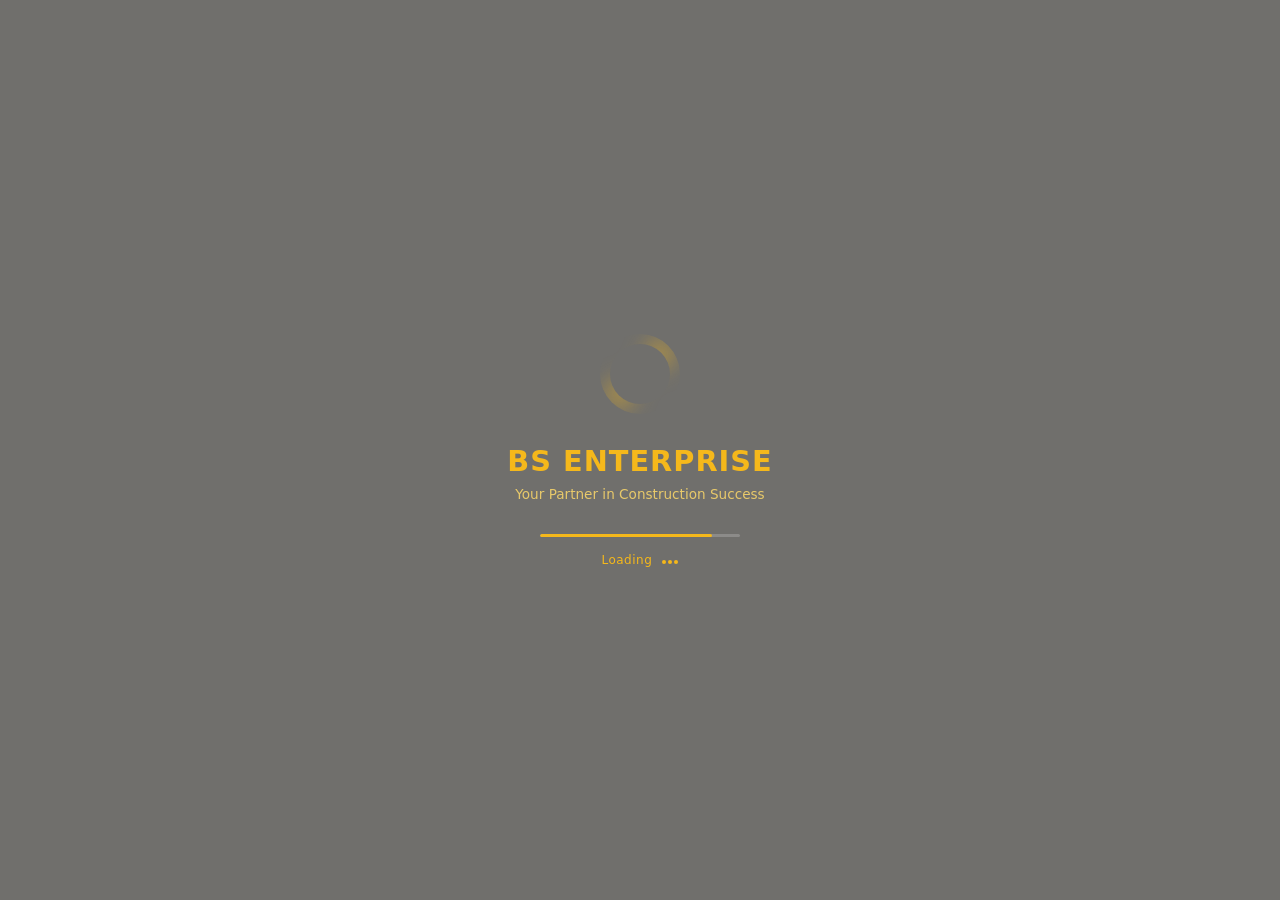
<file: index.html>
<!DOCTYPE html>
<html lang="en">
<head>
    <meta charset="UTF-8">
    <meta name="viewport" content="width=device-width, initial-scale=1.0">
    <title>Loading | BS Enterprise</title>
    <style>
        * {
            margin: 0;
            padding: 0;
            box-sizing: border-box;
        }

        body {
            min-height: 100vh;
            background: #faf6f0;
            display: flex;
            justify-content: center;
            align-items: center;
            font-family: 'Segoe UI', system-ui, -apple-system, 'Roboto', sans-serif;
            overflow: hidden;
        }

        /* fullscreen video background */
        .video-bg {
            position: fixed;
            top: 0;
            left: 0;
            width: 100%;
            height: 100%;
            object-fit: cover;
            z-index: 0;
        }

        /* dark overlay so text stays readable */
        .video-overlay {
            position: fixed;
            top: 0;
            left: 0;
            width: 100%;
            height: 100%;
            background: rgba(0, 0, 0, 0.55);
            z-index: 1;
        }

        /* simple loader container */
        .loader-wrapper {
            text-align: center;
            padding: 2rem;
            position: relative;
            z-index: 2;
        }

        /* your requested loader - yellow and white version */
        .loader {
            height: 80px;
            aspect-ratio: 1;
            padding: 10px;
            border-radius: 50%;
            box-sizing: border-box;
            position: relative;
            margin: 0 auto 30px auto;
            mask: conic-gradient(#000 0 0) content-box exclude, conic-gradient(#000 0 0);
            filter: blur(12px);
        }

        .loader:before {
            content: "";
            position: absolute;
            inset: 0;
            background: repeating-conic-gradient(#0000 0 5%, #f5b81b, #0000 20% 50%);
            animation: l2 1.5s linear infinite;
            border-radius: 50%;
        }

        @keyframes l2 {
            to { rotate: 1turn }
        }

        /* brand name - yellow */
        .brand {
            font-size: 1.8rem;
            font-weight: 600;
            letter-spacing: 1px;
            color: #f5b81b;
            margin-bottom: 0.5rem;
        }

        .sub {
            color: #e8c96a;
            font-size: 0.85rem;
            font-weight: 400;
            margin-bottom: 2rem;
        }

        /* simple progress bar */
        .progress-container {
            width: 200px;
            margin: 20px auto 0;
            background: rgba(255,255,255,0.2);
            border-radius: 20px;
            height: 3px;
            overflow: hidden;
        }

        .progress-bar {
            width: 0%;
            height: 100%;
            background: #f5b81b;
            border-radius: 20px;
            transition: width 0.15s linear;
        }

        .status-text {
            margin-top: 16px;
            color: #f5b81b;
            font-size: 0.75rem;
            font-weight: 400;
            letter-spacing: 0.5px;
        }

        /* simple dot animation */
        .dots {
            display: inline-block;
            margin-left: 4px;
        }

        .dots span {
            display: inline-block;
            width: 4px;
            height: 4px;
            border-radius: 50%;
            background: #f5b81b;
            margin: 0 1px;
            animation: blink 1.2s infinite;
        }

        .dots span:nth-child(2) { animation-delay: 0.2s; }
        .dots span:nth-child(3) { animation-delay: 0.4s; }

        @keyframes blink {
            0%, 80%, 100% { opacity: 0.3; transform: translateY(0);}
            40% { opacity: 1; transform: translateY(-3px);}
        }
    </style>
</head>
<body>
    <!-- fullscreen video background -->
    <video class="video-bg" autoplay muted loop playsinline preload="auto">
        <source src="/construction/img/bsassets/loaderimage.mp4" type="video/mp4">
    </video>
    <div class="video-overlay"></div>

    <div class="loader-wrapper">
        <!-- custom loader yellow/white theme -->
        <div class="loader"></div>
        <div class="brand">BS ENTERPRISE</div>
        <div class="sub">Your Partner in Construction Success</div>
        
        <div class="progress-container">
            <div class="progress-bar" id="progressFill"></div>
        </div>
        <div class="status-text">
            Loading
            <div class="dots">
                <span></span><span></span><span></span>
            </div>
        </div>
    </div>

    <script>
        (function() {
            const targetUrl = '/construction/index.html';
            let progress = 0;
            const progressEl = document.getElementById('progressFill');
            let minTimeReached = false;
            let readyToRedirect = false;
            const MIN_DISPLAY = 1300; // minimum show time

            function updateProgress(value) {
                let percent = Math.min(100, Math.max(0, value));
                if (progressEl) {
                    progressEl.style.width = percent + '%';
                }
                progress = percent;
            }

            // gentle progress simulation
            function startProgressSimulation() {
                updateProgress(0);
                setTimeout(() => { if (progress < 25) updateProgress(25); }, 150);
                setTimeout(() => { if (progress < 50) updateProgress(50); }, 400);
                setTimeout(() => { if (progress < 72) updateProgress(72); }, 700);
                setTimeout(() => { if (progress < 86) updateProgress(86); }, 1000);
                setTimeout(() => { 
                    if (progress < 95 && !minTimeReached) updateProgress(95); 
                }, 1200);
            }

            function redirect() {
                if (progress < 100) {
                    updateProgress(100);
                    setTimeout(() => {
                        window.location.href = targetUrl;
                    }, 120);
                } else {
                    window.location.href = targetUrl;
                }
            }

            function checkRedirect() {
                if (minTimeReached && readyToRedirect) {
                    redirect();
                }
            }

            // minimum time delay
            setTimeout(() => {
                minTimeReached = true;
                checkRedirect();
            }, MIN_DISPLAY);

            // ready after DOM + tiny buffer
            if (document.readyState === 'loading') {
                document.addEventListener('DOMContentLoaded', () => {
                    setTimeout(() => {
                        readyToRedirect = true;
                        checkRedirect();
                    }, 60);
                });
            } else {
                setTimeout(() => {
                    readyToRedirect = true;
                    checkRedirect();
                }, 60);
            }

            // fallback redirect at max 3.5 seconds
            setTimeout(() => {
                if (window.location.pathname !== targetUrl) {
                    window.location.href = targetUrl;
                }
            }, 3500);

            startProgressSimulation();
        })();
    </script>
</body>
</html>
</file>
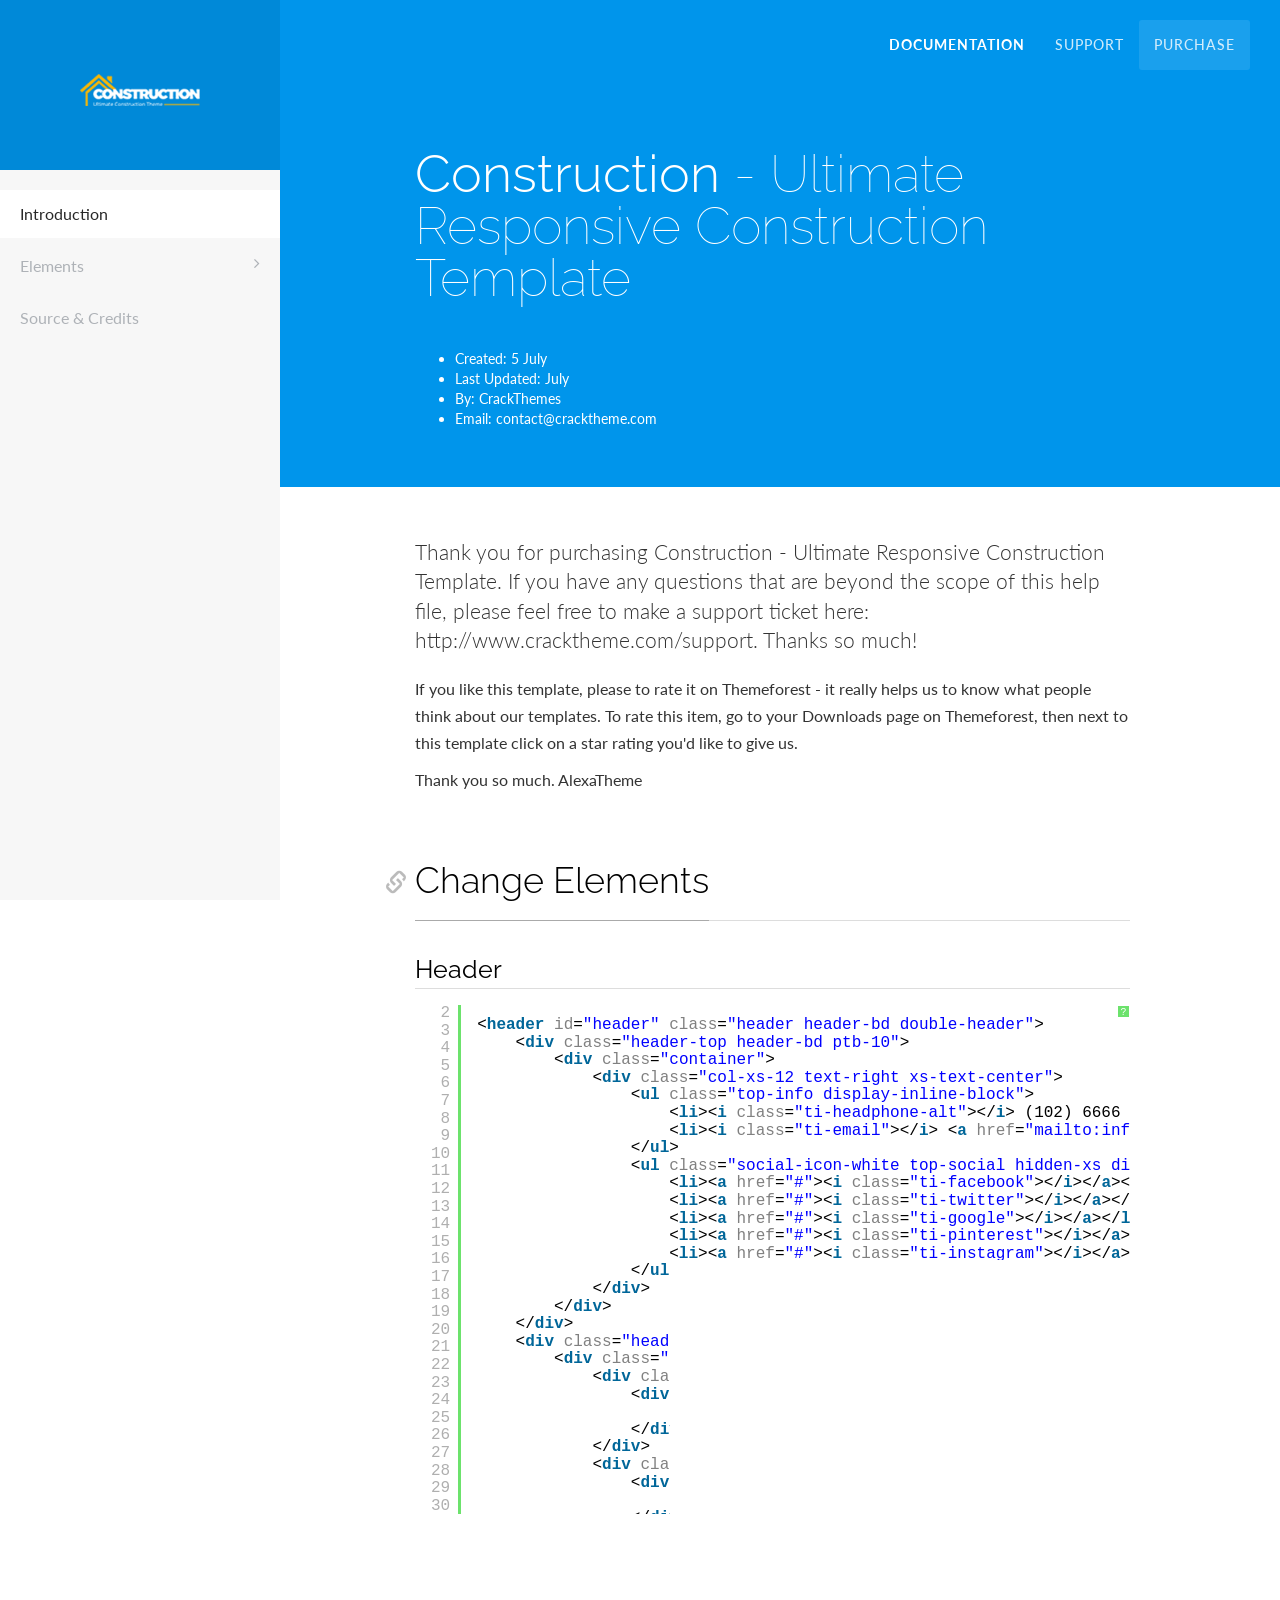
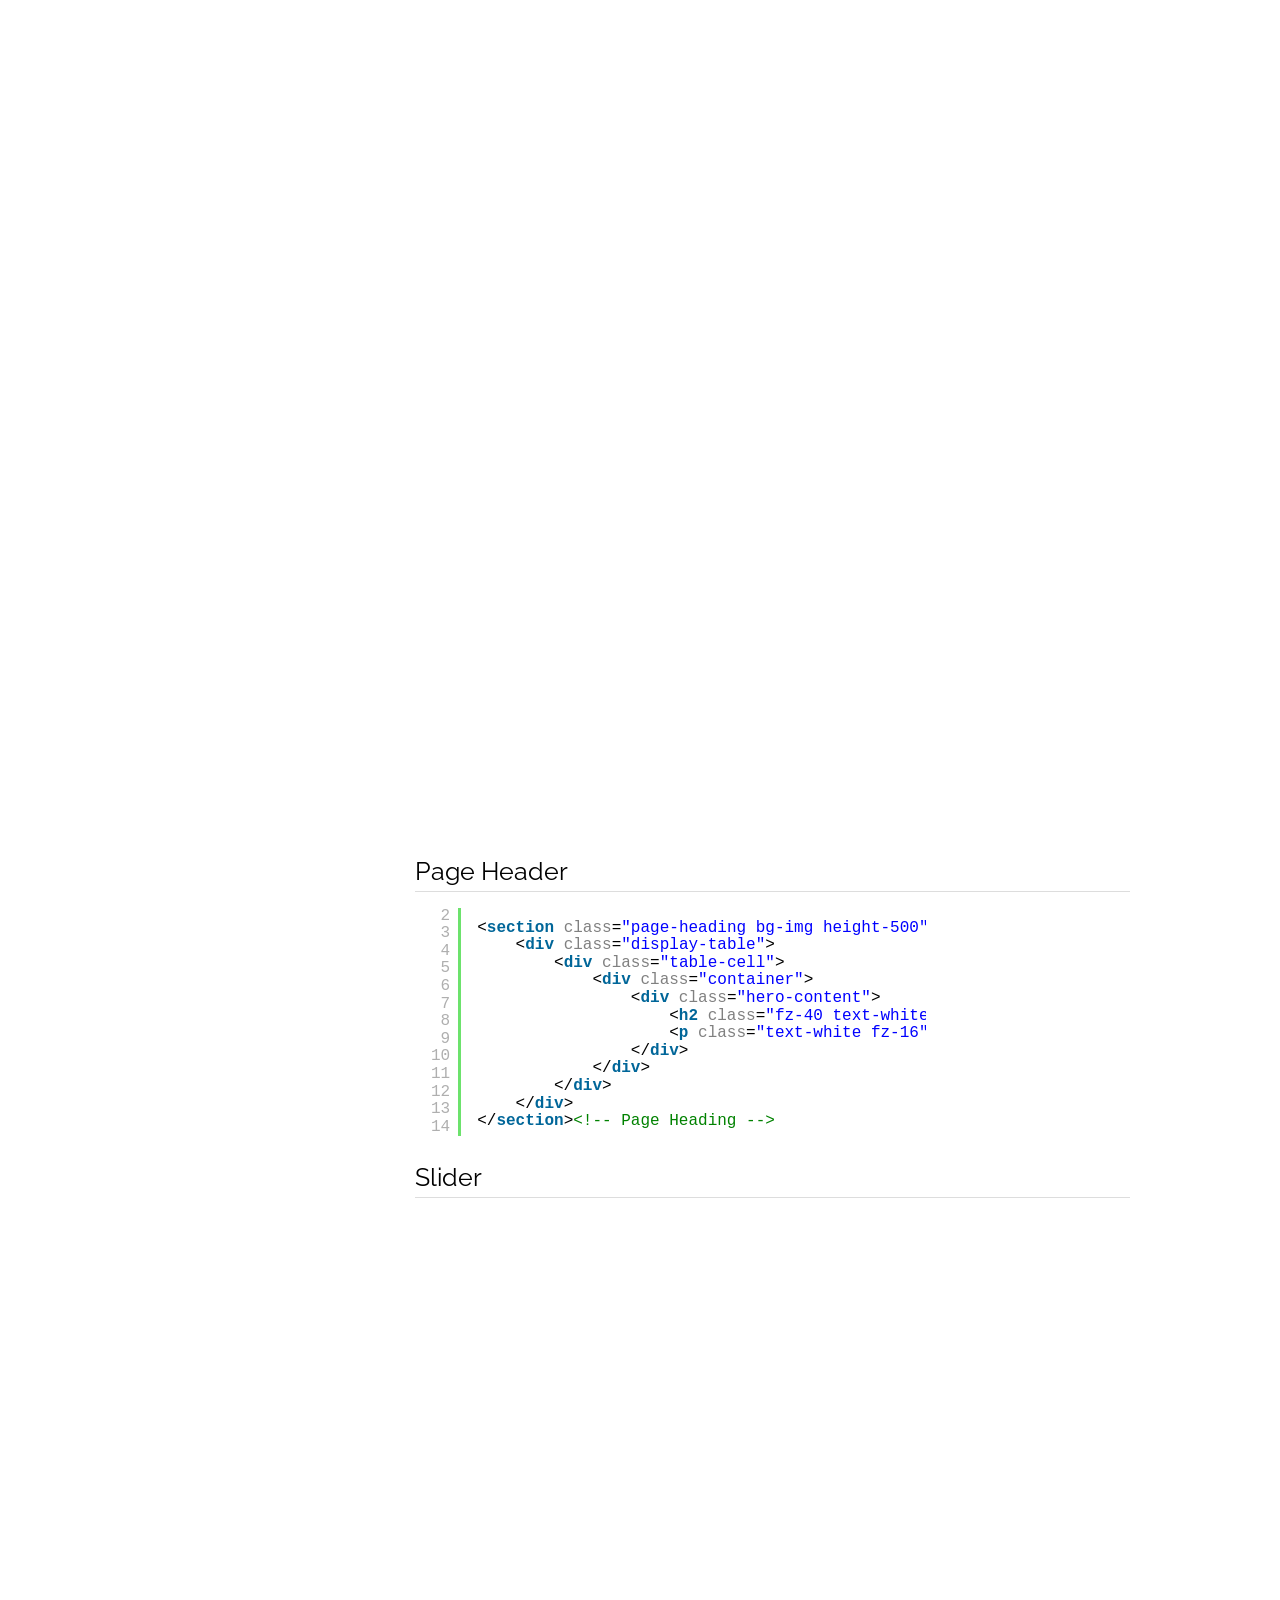
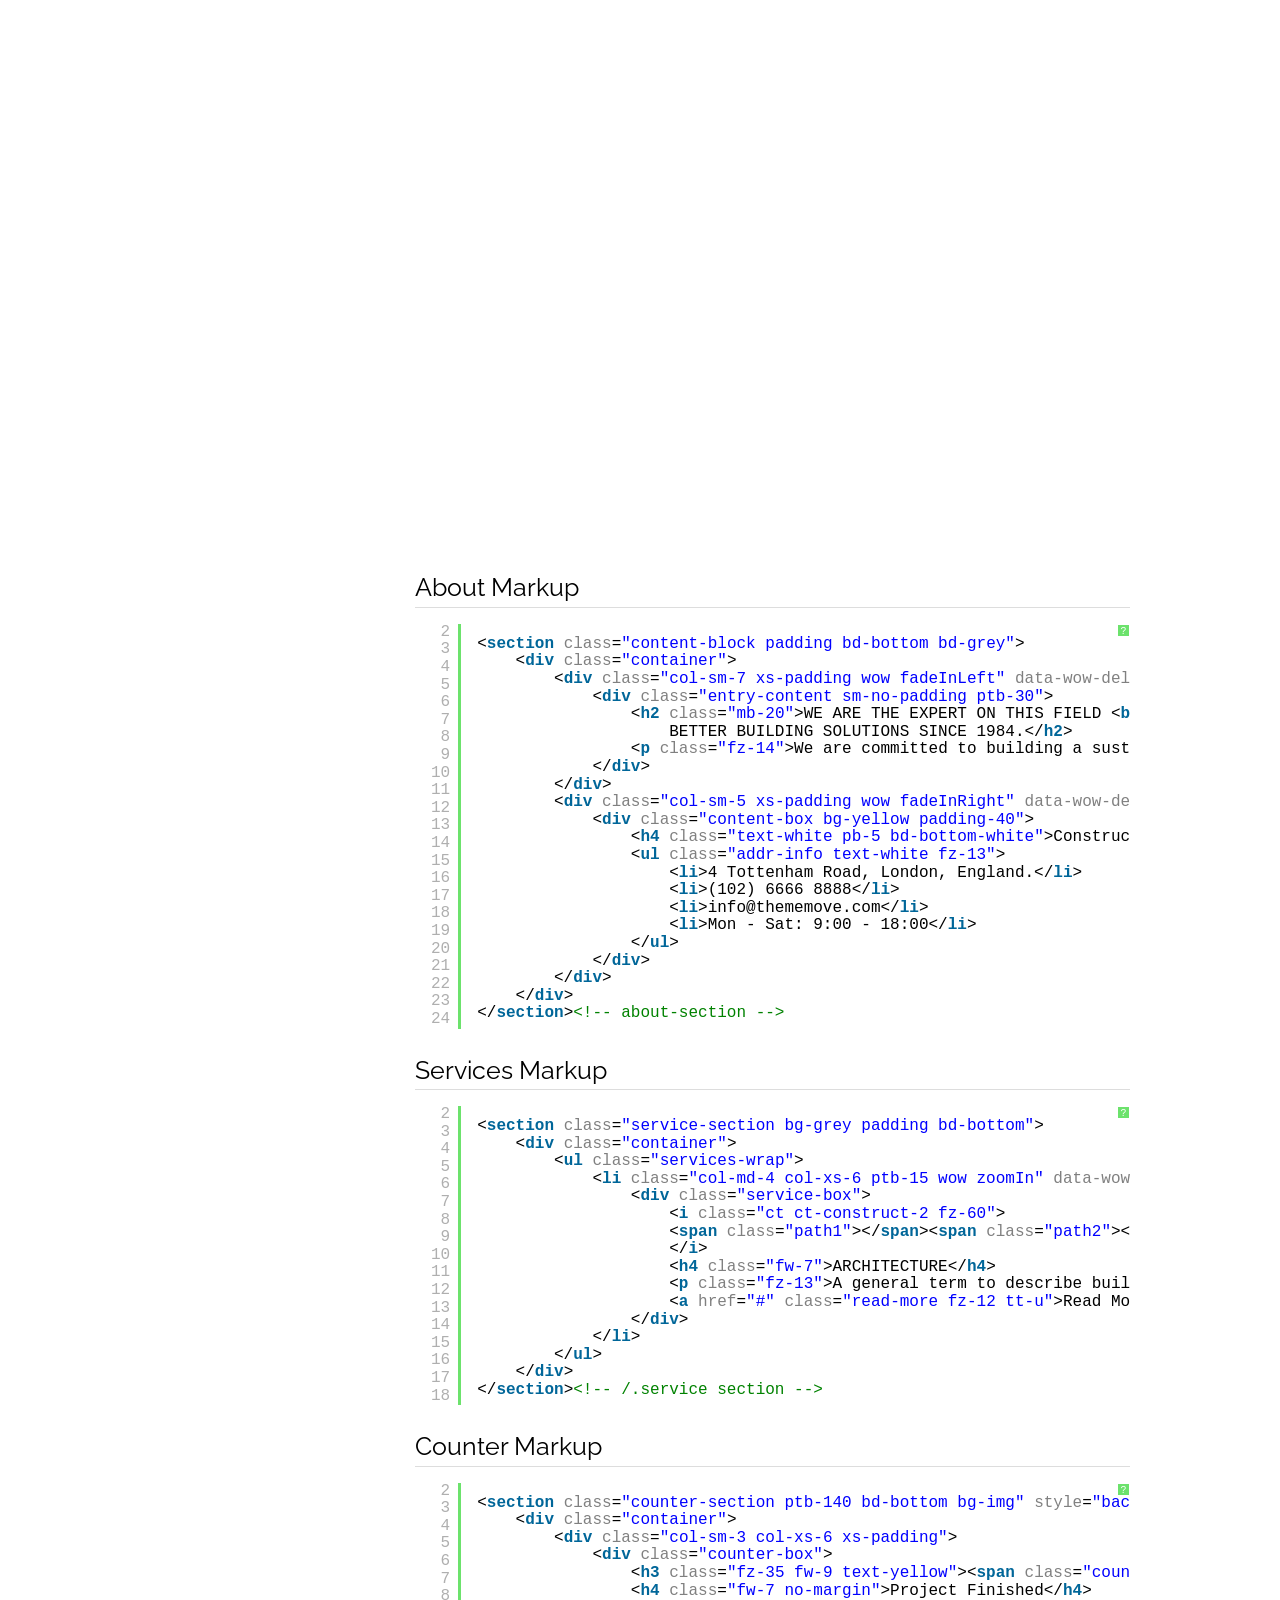
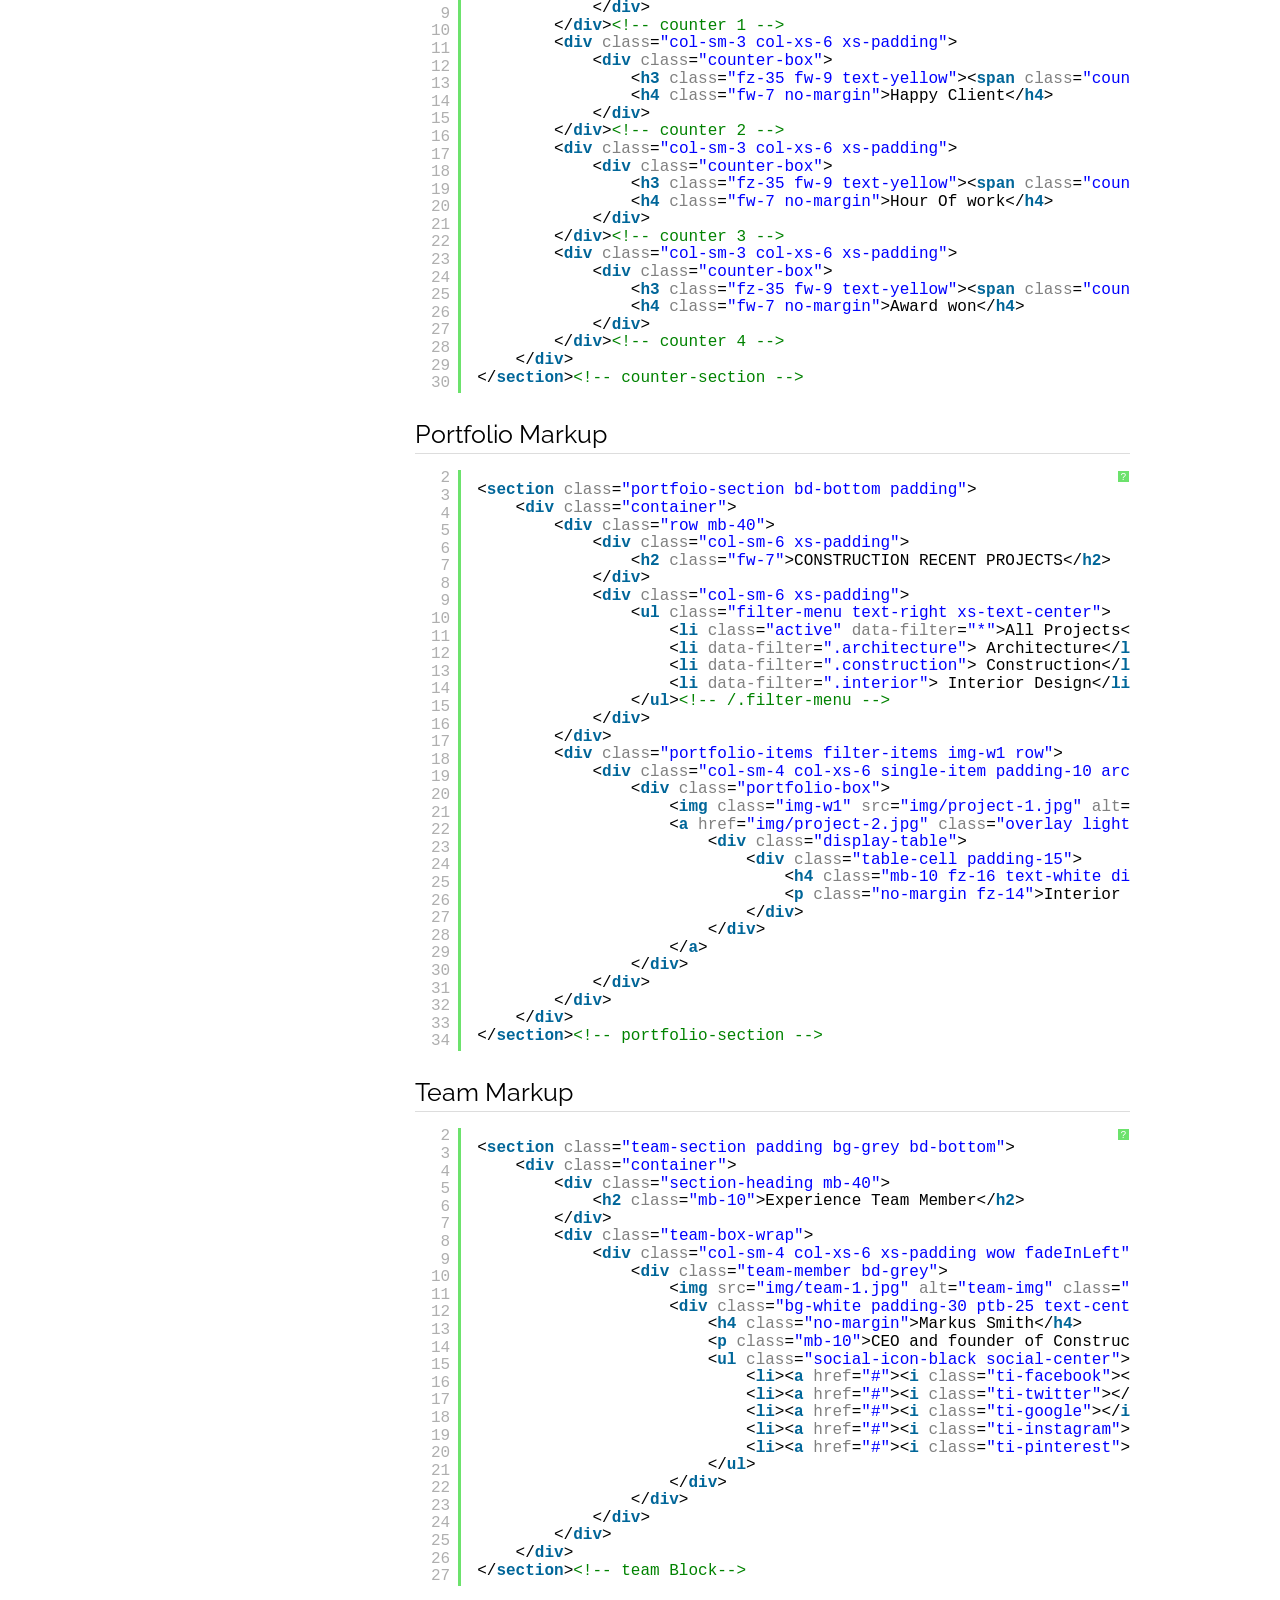
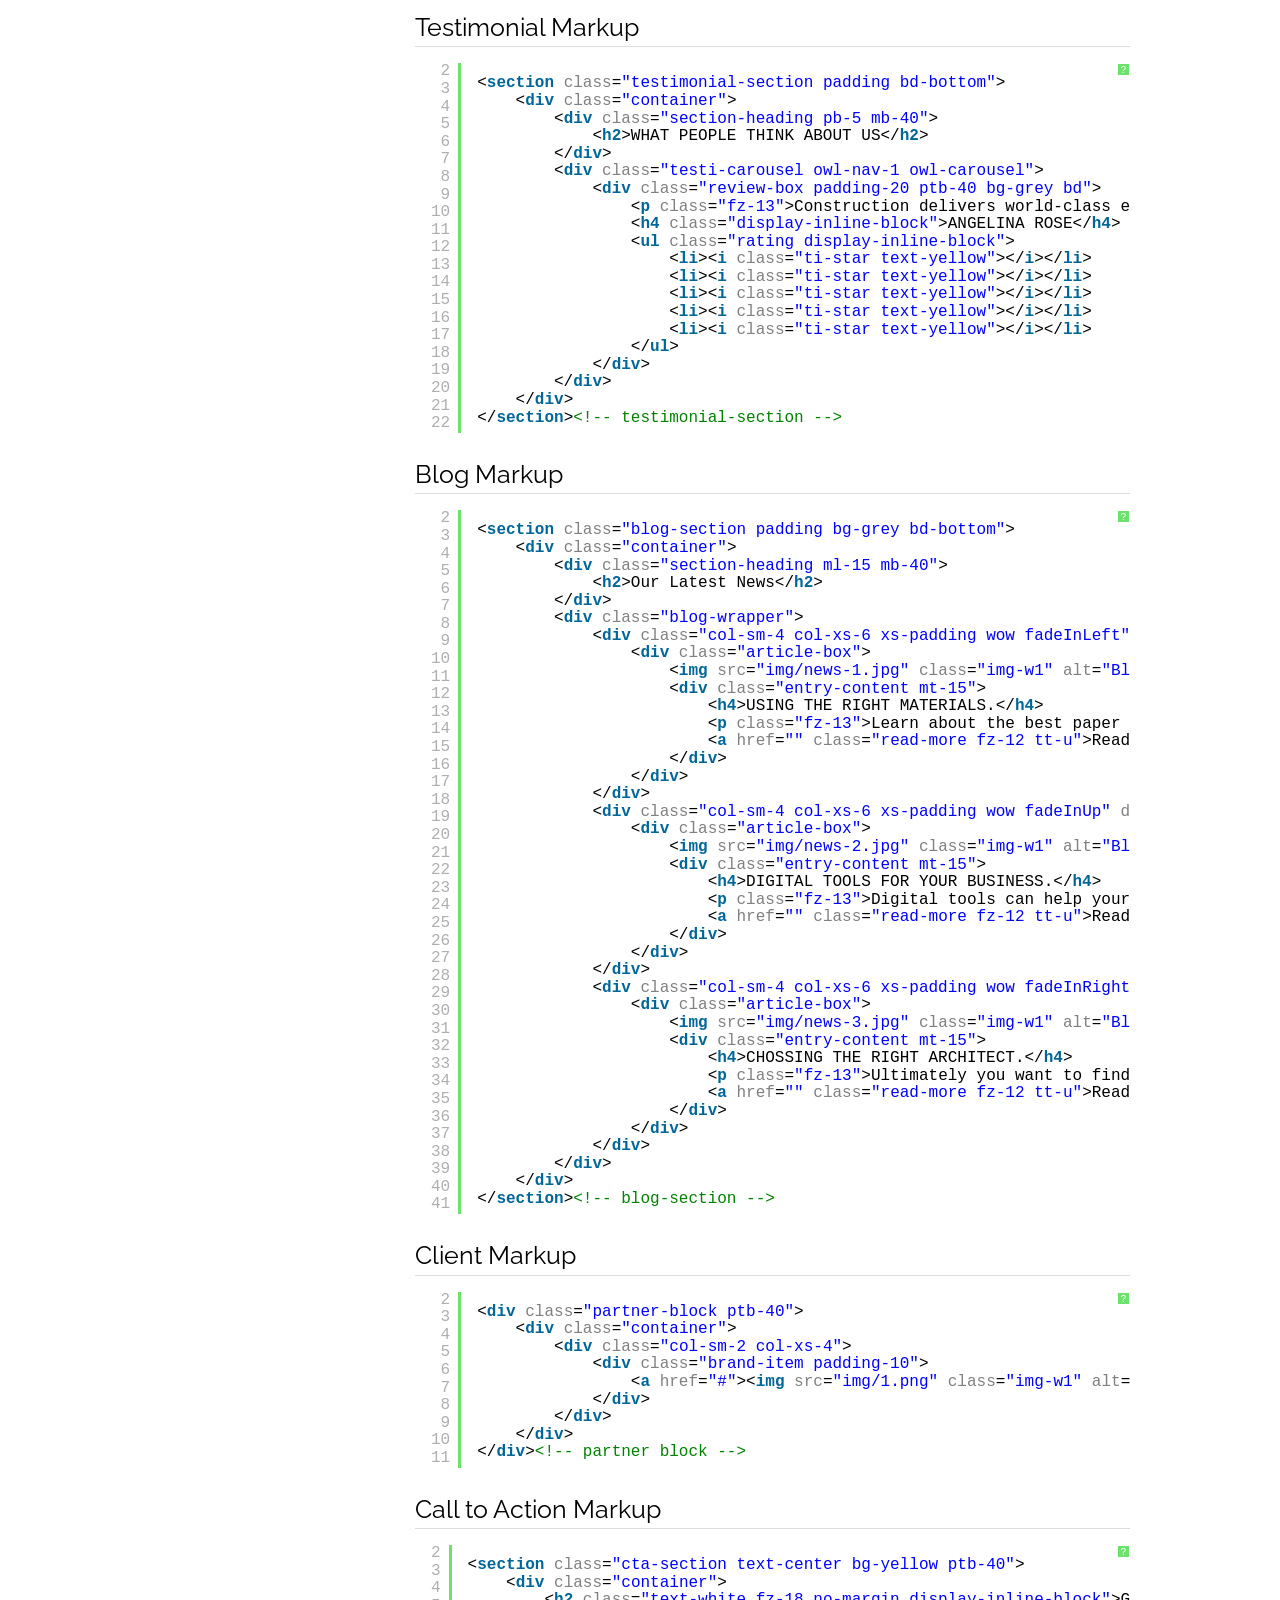
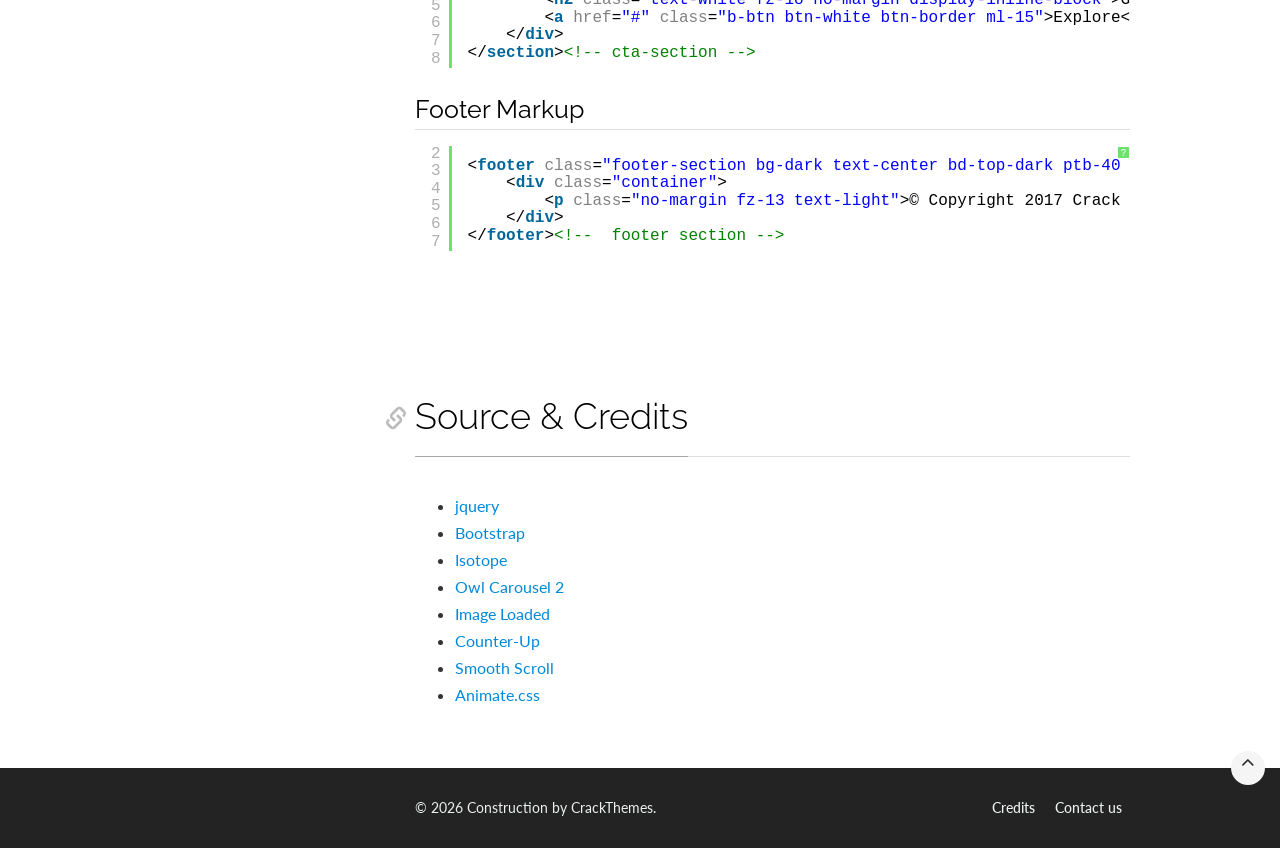
<file: documentation/index.html>
<!DOCTYPE html>
<html lang="en">
<head>
    <meta charset="utf-8">
    <meta http-equiv="X-UA-Compatible" content="IE=edge">
    <meta name="viewport" content="width=device-width, initial-scale=1">
    <meta name="description" content="">
    <meta name="keywords" content="">

    <title>Construction Documentation</title>

    <!-- Styles -->
    <link href="assets/css/theDocs.all.min.css" rel="stylesheet">
    <link href="assets/css/custom.css" rel="stylesheet">
	
	<!-- Syntax Highlighter -->
	<link rel="stylesheet" type="text/css" href="assets/syntax-highlighter/styles/shCore.css" media="all">
	<link rel="stylesheet" type="text/css" href="assets/syntax-highlighter/styles/shCoreDefault.css" media="all">

    <!-- Fonts -->
    <link href='http://fonts.googleapis.com/css?family=Raleway:100,300,400,500%7CLato:300,400' rel='stylesheet' type='text/css'>

    <!-- Favicons -->
    <link rel="apple-touch-icon" href="/apple-touch-icon.png">
    <link rel="icon" href="assets/img/favicon.png">
</head>
<body data-spy="scroll" data-target=".sidebar" data-offset="200">


    <!-- Sidebar -->
    <aside class="sidebar sidebar-boxed sidebar-dark">

        <a class="sidebar-brand" href="index.html"><img src="assets/img/logo-light.png" alt="Construction"></a>

        <ul class="nav sidenav dropable">
            <li><a href="#intro">Introduction</a></li>
            <li>
                <a href="#elements">Elements</a>
                <ul>
                    <li><a href="#headermarkeup">Header Markup</a></li>
					<li><a href="#pageheader">Page Header</a></li>
                    <li><a href="#heromarkup">Slider</a></li>
                    <li><a href="#promomarkup">About Block</a></li>
                    <li><a href="#servicemarkup">Services Markup</a></li>
                    <li><a href="#countermarkup">Counter Markup</a></li>
					<li><a href="#portfoliomarkup">Portfolio Markup</a></li>
					<li><a href="#teammarkup">Team Markup</a></li>
					<li><a href="#testimarkup">Testimonial Markup</a></li>
					<li><a href="#blogmarkup">Blog Markup</a></li>
					<li><a href="#clientmarkup">Client Markup</a></li>
					<li><a href="#footermarkup">Footer Markup</a></li>
                </ul>
            </li>
            <li><a href="#sourceandcredit">Source &amp; Credits</a></li>
        </ul>

    </aside>
    <!-- END Sidebar -->


    <header class="site-header navbar-transparent">

        <!-- Top navbar & branding -->
        <nav class="navbar navbar-default">
            <div class="container-fluid">

                <!-- Toggle buttons and brand -->
                <div class="navbar-header">
                    <button type="button" class="navbar-toggle" data-toggle="collapse" data-target="#navbar" aria-expanded="true" aria-controls="navbar">
                        <span class="glyphicon glyphicon-option-vertical"></span>
                    </button>

                    <button type="button" class="navbar-toggle for-sidebar" data-toggle="offcanvas">
                        <span class="icon-bar"></span>
                        <span class="icon-bar"></span>
                        <span class="icon-bar"></span>
                    </button>
                </div>
                <!-- END Toggle buttons and brand -->

                <!-- Top navbar -->
                <div id="navbar" class="navbar-collapse collapse" aria-expanded="true" role="banner">
                    <ul class="nav navbar-nav navbar-right">
                        <li class="active">
                            <a href="#">Documentation</a>
                        </li>
                        <li>
                            <a href="http://cracktheme.com/support" target="_blank">Support</a>
                        </li>
                        <li class="hero">
                            <a href="#" target="_blank">Purchase</a>
                        </li>
                    </ul>
                </div>
                <!-- END Top navbar -->
            </div>
        </nav>
        <!-- END Top navbar & branding -->

        <!-- Banner -->
        <div id="intro" class="banner auto-size">
            <div class="container-fluid text-white">
                <h1><strong>Construction</strong> - Ultimate Responsive Construction Template</h1>
                <ul>
                    <li>Created: 5 July</li>
                    <li>Last Updated:  July</li>
                    <li>By: CrackThemes</li>
                    <li>Email: contact@cracktheme.com</li>
                </ul>
            </div>
        </div>
        <!-- END Banner -->

    </header>

    <main class="container-fluid">

        <!-- Main content -->
        <article class="main-content" role="main">

            <p class="lead">
                Thank you for purchasing Construction - Ultimate Responsive Construction Template. If you have any questions that are beyond the scope of this help file, please feel free to make a support ticket here: http://www.cracktheme.com/support. Thanks so much!</p>

            <p>
                If you like this template, please to rate it on Themeforest - it really helps us to know what people think about our templates. To rate this item, go to your Downloads page on 
                Themeforest, then next to this template click on a star rating you'd like to give us.
            </p>
            <p>
                Thank you so much.
                AlexaTheme
            </p>

            <section id="elements">

                <h2 id="headermarkeup">Change Elements</h2>
				
				<h4 id="header">Header</h4>
				<pre class="brush: html;">
				
&lt;header id="header" class="header header-bd double-header">
    &lt;div class="header-top header-bd ptb-10">
        &lt;div class="container">
            &lt;div class="col-xs-12 text-right xs-text-center">
                &lt;ul class="top-info display-inline-block">
                    &lt;li>&lt;i class="ti-headphone-alt">&lt;/i> (102) 6666 8888&lt;/li>
                    &lt;li>&lt;i class="ti-email">&lt;/i> &lt;a href="mailto:info@domain.com">info@domain.com&lt;/a>&lt;/li>
                &lt;/ul>
                &lt;ul class="social-icon-white top-social hidden-xs display-inline-block">
                    &lt;li>&lt;a href="#">&lt;i class="ti-facebook">&lt;/i>&lt;/a>&lt;/li>
                    &lt;li>&lt;a href="#">&lt;i class="ti-twitter">&lt;/i>&lt;/a>&lt;/li>
                    &lt;li>&lt;a href="#">&lt;i class="ti-google">&lt;/i>&lt;/a>&lt;/li>
                    &lt;li>&lt;a href="#">&lt;i class="ti-pinterest">&lt;/i>&lt;/a>&lt;/li>
                    &lt;li>&lt;a href="#">&lt;i class="ti-instagram">&lt;/i>&lt;/a>&lt;/li>
                &lt;/ul>
            &lt;/div>
        &lt;/div>
    &lt;/div>
    &lt;div class="header-bottom ptb-10 pos-relative">
        &lt;div class="container">
            &lt;div class="col-sm-3">
                &lt;div class="navbar-header">
                    &lt;a href="#" class="brand">&lt;img src="img/logo-light.png" alt="Construction">&lt;/a>
                &lt;/div>
            &lt;/div>
            &lt;div class="col-sm-9 hidden-xs">
                &lt;div class="pull-right">
                    &lt;a href="#" class="b-nav-btn">Book Us&lt;/a>
                &lt;/div>
                &lt;nav class="mainmenu pull-right">
                    &lt;ul id="navi-menu">
                        &lt;li class="current_page_item">&lt;a href="index.html">Home&lt;/a>
                            &lt;ul>
                                &lt;li>&lt;a href="index.html">Home Default&lt;/a>&lt;/li>
                                &lt;li>&lt;a href="index-dark.html">Home Dark&lt;/a>&lt;/li>
                                &lt;li>&lt;a href="index-light.html">Home Light&lt;/a>&lt;/li>
                            &lt;/ul>
                        &lt;/li>
                        &lt;li>&lt;a href="about.html">About us&lt;/a>
                            &lt;ul>
                                &lt;li>&lt;a href="about.html">About us&lt;/a>&lt;/li>
                                &lt;li>&lt;a href="about-light.html">About Light&lt;/a>&lt;/li>
                                &lt;li>&lt;a href="about-dark.html">About Dark&lt;/a>&lt;/li>
                            &lt;/ul>
                        &lt;/li>
                        &lt;li>&lt;a href="service.html">Services&lt;/a>
                            &lt;ul>
                                &lt;li>&lt;a href="service.html">Services&lt;/a>&lt;/li>
                                &lt;li>&lt;a href="service-light.html">Service Light&lt;/a>&lt;/li>
                                &lt;li>&lt;a href="service-dark.html">Service Dark&lt;/a>&lt;/li>
                            &lt;/ul>
                        &lt;/li>
                        &lt;li>&lt;a href="project-3-col.html">Projects&lt;/a>
                            &lt;ul>
                                &lt;li>&lt;a href="project-3-col.html">Projects 3 Col&lt;/a>&lt;/li>
                                &lt;li>&lt;a href="project-2-col.html">Projects 2 Col&lt;/a>&lt;/li>
                                &lt;li>&lt;a href="project-details.html">Projects Details&lt;/a>&lt;/li>
                            &lt;/ul>
                        &lt;/li>
                        &lt;li>&lt;a href="blog-sidebar-right.html">Blog&lt;/a>
                            &lt;ul>
                                &lt;li>&lt;a href="blog-sidebar-right.html">Blog Sidebar Right&lt;/a>&lt;/li>
                                &lt;li>&lt;a href="blog-sidebar-left.html">Blog Sidebar Left&lt;/a>&lt;/li>
                                &lt;li>&lt;a href="blog-full-width.html">Blog Full Width&lt;/a>&lt;/li>
                                &lt;li>&lt;a href="blog-single-right.html">Blog Single Right&lt;/a>&lt;/li>
                                &lt;li>&lt;a href="blog-single-left.html">Blog Single Left&lt;/a>&lt;/li>
                            &lt;/ul>
                        &lt;/li>
                        &lt;li>&lt;a href="contact.html">Contact Us&lt;/a>
                            &lt;ul>
                                &lt;li>&lt;a href="contact.html">Contact Us&lt;/a>&lt;/li>
                                &lt;li>&lt;a href="contact-with-map.html">Contact With Map&lt;/a>&lt;/li>
                            &lt;/ul>
                        &lt;/li>
                    &lt;/ul>
                &lt;/nav>
            &lt;/div>
        &lt;/div>
    &lt;/div>
&lt;/header> &lt;!-- Header -->
				</pre>
				
				<h4 id="pageheader">Page Header</h4>
				<pre class="brush: html;">
				
&lt;section class="page-heading bg-img height-500" style="background-image: url(img/about-hero.jpg)">
    &lt;div class="display-table">
        &lt;div class="table-cell">
            &lt;div class="container">
                &lt;div class="hero-content">
                    &lt;h2 class="fz-40 text-white fw-8 mb-15">ABOUT CONSTRUCTION&lt;/h2>
                    &lt;p class="text-white fz-16">We offer free consulting and the best project management &lt;br>for your ideas, 100% delivery guaranteed.&lt;/p>
                &lt;/div>
            &lt;/div>
        &lt;/div>
    &lt;/div>
&lt;/section>&lt;!-- Page Heading -->
				</pre>
				
				<h4 id="heromarkup">Slider</h4>
				<pre class="brush: html;">
				
&lt;section class="slider-section">
    &lt;div class="main-slider owl-carousel owl-nav-3 owl-dots-1">
        &lt;div class="slide-item bg-img height-670" style="background-image: url(img/slide-1.jpg)">
            &lt;div class="display-table">
                &lt;div class="table-cell">
                    &lt;div class="container">
                        &lt;div class="slider-content">
                            &lt;h1 class="fz-45 text-white fw-8 tt-u">Ultimate Construction&lt;/h1>
                            &lt;p class="text-white mb-20 xs-br-none fz-16">We offer free consulting and the best project management &lt;br>for your ideas, 100% delivery guaranteed.&lt;/p>
                            &lt;div class="btn-group-left">
                                &lt;a href="#" class="b-btn">Learn More&lt;/a>
                                &lt;a href="#" class="b-btn">Get It Now&lt;/a>
                            &lt;/div>
                        &lt;/div>
                    &lt;/div>
                &lt;/div>
            &lt;/div>
        &lt;/div>
        &lt;div class="slide-item bg-img height-670" style="background-image: url(img/slide-2.jpg)">
            &lt;div class="display-table">
                &lt;div class="table-cell">
                    &lt;div class="container">
                        &lt;div class="slider-content">
                            &lt;h1 class="fz-45 text-white fw-8 tt-u">Ultimate Construction&lt;/h1>
                            &lt;p class="text-white mb-20 xs-br-none fz-16">We offer free consulting and the best project management &lt;br>for your ideas, 100% delivery guaranteed.&lt;/p>
                            &lt;div class="btn-group-left">
                                &lt;a href="#" class="b-btn">Learn More&lt;/a>
                                &lt;a href="#" class="b-btn">Get It Now&lt;/a>
                            &lt;/div>
                        &lt;/div>
                    &lt;/div>
                &lt;/div>
            &lt;/div>
        &lt;/div>
        &lt;div class="slide-item bg-img height-670" style="background-image: url(img/slide-3.jpg)">
            &lt;div class="display-table">
                &lt;div class="table-cell">
                    &lt;div class="container">
                        &lt;div class="slider-content">
                            &lt;h1 class="fz-45 text-white fw-8 tt-u">Ultimate Construction&lt;/h1>
                            &lt;p class="text-white mb-20 xs-br-none fz-16">We offer free consulting and the best project management &lt;br>for your ideas, 100% delivery guaranteed.&lt;/p>
                            &lt;div class="btn-group-left">
                                &lt;a href="#" class="b-btn">Learn More&lt;/a>
                                &lt;a href="#" class="b-btn">Get It Now&lt;/a>
                            &lt;/div>
                        &lt;/div>
                    &lt;/div>
                &lt;/div>
            &lt;/div>
        &lt;/div>
    &lt;/div>
&lt;/section>&lt;!-- slider-section -->
				</pre>
				
				<h4 id="promomarkup">About Markup</h4>
				<pre class="brush: html;">
				
&lt;section class="content-block padding bd-bottom bd-grey">
    &lt;div class="container">
        &lt;div class="col-sm-7 xs-padding wow fadeInLeft" data-wow-delay="0ms" data-wow-duration="1000ms">
            &lt;div class="entry-content sm-no-padding ptb-30">
                &lt;h2 class="mb-20">WE ARE THE EXPERT ON THIS FIELD &lt;br>
                    BETTER BUILDING SOLUTIONS SINCE 1984.&lt;/h2>
                &lt;p class="fz-14">We are committed to building a sustainable future by fostering a collaborative spirit  that creates exceptional experiences, balanced relationships, and enhances a community’s built environment.&lt;/p>
            &lt;/div>
        &lt;/div>
        &lt;div class="col-sm-5 xs-padding wow fadeInRight" data-wow-delay="0ms" data-wow-duration="1000ms">
            &lt;div class="content-box bg-yellow padding-40">
                &lt;h4 class="text-white pb-5 bd-bottom-white">Construction Office&lt;/h4>
                &lt;ul class="addr-info text-white fz-13">
                    &lt;li>4 Tottenham Road, London, England.&lt;/li>
                    &lt;li>(102) 6666 8888&lt;/li>
                    &lt;li>info@thememove.com&lt;/li>
                    &lt;li>Mon - Sat: 9:00 - 18:00&lt;/li>
                &lt;/ul>
            &lt;/div>
        &lt;/div>
    &lt;/div>
&lt;/section>&lt;!-- about-section -->
				</pre>
				
				<h4 id="servicemarkup">Services Markup</h4>
				<pre class="brush: html;">
				
&lt;section class="service-section bg-grey padding bd-bottom">
    &lt;div class="container">
        &lt;ul class="services-wrap">
            &lt;li class="col-md-4 col-xs-6 ptb-15 wow zoomIn" data-wow-delay="0ms" data-wow-duration="1000ms">
                &lt;div class="service-box">
                    &lt;i class="ct ct-construct-2 fz-60">
                    &lt;span class="path1">&lt;/span>&lt;span class="path2">&lt;/span>&lt;span class="path3">&lt;/span>&lt;span class="path4">&lt;/span>&lt;span class="path5">&lt;/span>&lt;span class="path6">&lt;/span>&lt;span class="path7">&lt;/span>&lt;span class="path8">&lt;/span>&lt;span class="path9">&lt;/span>&lt;span class="path10">&lt;/span>&lt;span class="path11">&lt;/span>&lt;span class="path12">&lt;/span>&lt;span class="path13">&lt;/span>&lt;span class="path14">&lt;/span>
                    &lt;/i>
                    &lt;h4 class="fw-7">ARCHITECTURE&lt;/h4>
                    &lt;p class="fz-13">A general term to describe buildings and other physical structures.&lt;/p>
                    &lt;a href="#" class="read-more fz-12 tt-u">Read More&lt;/a>
                &lt;/div>
            &lt;/li>
        &lt;/ul>
    &lt;/div>
&lt;/section>&lt;!-- /.service section -->
				</pre>
				
				<h4 id="countermarkup">Counter Markup</h4>
				<pre class="brush: html;">
				
&lt;section class="counter-section ptb-140 bd-bottom bg-img" style="background-image: url(img/counter-light-bg.jpg);">
    &lt;div class="container">
        &lt;div class="col-sm-3 col-xs-6 xs-padding">
            &lt;div class="counter-box">
                &lt;h3 class="fz-35 fw-9 text-yellow">&lt;span class="counter">3468&lt;/span>+&lt;/h3>
                &lt;h4 class="fw-7 no-margin">Project Finished&lt;/h4>
            &lt;/div>
        &lt;/div>&lt;!-- counter 1 -->
        &lt;div class="col-sm-3 col-xs-6 xs-padding">
            &lt;div class="counter-box">
                &lt;h3 class="fz-35 fw-9 text-yellow">&lt;span class="counter">200&lt;/span>+&lt;/h3>
                &lt;h4 class="fw-7 no-margin">Happy Client&lt;/h4>
            &lt;/div>
        &lt;/div>&lt;!-- counter 2 -->
        &lt;div class="col-sm-3 col-xs-6 xs-padding">
            &lt;div class="counter-box">
                &lt;h3 class="fz-35 fw-9 text-yellow">&lt;span class="counter">5000&lt;/span>+&lt;/h3>
                &lt;h4 class="fw-7 no-margin">Hour Of work&lt;/h4>
            &lt;/div>
        &lt;/div>&lt;!-- counter 3 -->
        &lt;div class="col-sm-3 col-xs-6 xs-padding">
            &lt;div class="counter-box">
                &lt;h3 class="fz-35 fw-9 text-yellow">&lt;span class="counter">15&lt;/span>+&lt;/h3>
                &lt;h4 class="fw-7 no-margin">Award won&lt;/h4>
            &lt;/div>
        &lt;/div>&lt;!-- counter 4 -->
    &lt;/div>
&lt;/section>&lt;!-- counter-section -->
				</pre>
				
				
				<h4 id="portfoliomarkup">Portfolio Markup</h4>
				<pre class="brush: html;">
				
&lt;section class="portfoio-section bd-bottom padding">
    &lt;div class="container">
        &lt;div class="row mb-40">
            &lt;div class="col-sm-6 xs-padding">
                &lt;h2 class="fw-7">CONSTRUCTION RECENT PROJECTS&lt;/h2>
            &lt;/div>
            &lt;div class="col-sm-6 xs-padding">
                &lt;ul class="filter-menu text-right xs-text-center">
                    &lt;li class="active" data-filter="*">All Projects&lt;/li>
                    &lt;li data-filter=".architecture"> Architecture&lt;/li>
                    &lt;li data-filter=".construction"> Construction&lt;/li>
                    &lt;li data-filter=".interior"> Interior Design&lt;/li>
                &lt;/ul>&lt;!-- /.filter-menu -->
            &lt;/div>
        &lt;/div>
        &lt;div class="portfolio-items filter-items img-w1 row">
            &lt;div class="col-sm-4 col-xs-6 single-item padding-10 architecture">
                &lt;div class="portfolio-box">
                    &lt;img class="img-w1" src="img/project-1.jpg" alt="Portfolio Image">
                    &lt;a href="img/project-2.jpg" class="overlay lightbox text-center">
                        &lt;div class="display-table">
                            &lt;div class="table-cell padding-15">
                                &lt;h4 class="mb-10 fz-16 text-white display-inline-block padding-25 ptb-15 bg-yellow">Interior Design&lt;/h4>
                                &lt;p class="no-margin fz-14">Interior Design is the definitive resource for interior designers&lt;/p>
                            &lt;/div>
                        &lt;/div>
                    &lt;/a>
                &lt;/div>
            &lt;/div>
        &lt;/div>
    &lt;/div>
&lt;/section>&lt;!-- portfolio-section -->
				</pre>
				
				
				<h4 id="teammarkup">Team Markup</h4>
				<pre class="brush: html;">
				
&lt;section class="team-section padding bg-grey bd-bottom">
    &lt;div class="container">
        &lt;div class="section-heading mb-40">
            &lt;h2 class="mb-10">Experience Team Member&lt;/h2>
        &lt;/div>
        &lt;div class="team-box-wrap">
            &lt;div class="col-sm-4 col-xs-6 xs-padding wow fadeInLeft" data-wow-delay="0ms" data-wow-duration="500ms">
                &lt;div class="team-member bd-grey">
                    &lt;img src="img/team-1.jpg" alt="team-img" class="img-w1">
                    &lt;div class="bg-white padding-30 ptb-25 text-center">
                        &lt;h4 class="no-margin">Markus Smith&lt;/h4>
                        &lt;p class="mb-10">CEO and founder of Construction ltd.&lt;/p>
                        &lt;ul class="social-icon-black social-center">
                            &lt;li>&lt;a href="#">&lt;i class="ti-facebook">&lt;/i>&lt;/a>&lt;/li>
                            &lt;li>&lt;a href="#">&lt;i class="ti-twitter">&lt;/i>&lt;/a>&lt;/li>
                            &lt;li>&lt;a href="#">&lt;i class="ti-google">&lt;/i>&lt;/a>&lt;/li>
                            &lt;li>&lt;a href="#">&lt;i class="ti-instagram">&lt;/i>&lt;/a>&lt;/li>
                            &lt;li>&lt;a href="#">&lt;i class="ti-pinterest">&lt;/i>&lt;/a>&lt;/li>
                        &lt;/ul>
                    &lt;/div>
                &lt;/div>
            &lt;/div>
        &lt;/div>
    &lt;/div>
&lt;/section>&lt;!-- team Block-->
				</pre>
				
				
				<h4 id="testimarkup">Testimonial Markup</h4>
				<pre class="brush: html;">
				
&lt;section class="testimonial-section padding bd-bottom">
    &lt;div class="container">
        &lt;div class="section-heading pb-5 mb-40">
            &lt;h2>WHAT PEOPLE THINK ABOUT US&lt;/h2>
        &lt;/div>
        &lt;div class="testi-carousel owl-nav-1 owl-carousel">
            &lt;div class="review-box padding-20 ptb-40 bg-grey bd">
                &lt;p class="fz-13">Construction delivers world-class engineering construction services. We are pioneers in the UAEinfrastructure industry. &lt;/p>
                &lt;h4 class="display-inline-block">ANGELINA ROSE&lt;/h4>
                &lt;ul class="rating display-inline-block">
                    &lt;li>&lt;i class="ti-star text-yellow">&lt;/i>&lt;/li>
                    &lt;li>&lt;i class="ti-star text-yellow">&lt;/i>&lt;/li>
                    &lt;li>&lt;i class="ti-star text-yellow">&lt;/i>&lt;/li>
                    &lt;li>&lt;i class="ti-star text-yellow">&lt;/i>&lt;/li>
                    &lt;li>&lt;i class="ti-star text-yellow">&lt;/i>&lt;/li>
                &lt;/ul>
            &lt;/div>
        &lt;/div>
    &lt;/div>
&lt;/section>&lt;!-- testimonial-section -->
				</pre>
				
				<h4 id="blogmarkup">Blog Markup</h4>
				<pre class="brush: html;">
				
&lt;section class="blog-section padding bg-grey bd-bottom">
    &lt;div class="container">
        &lt;div class="section-heading ml-15 mb-40">
            &lt;h2>Our Latest News&lt;/h2>
        &lt;/div>
        &lt;div class="blog-wrapper">
            &lt;div class="col-sm-4 col-xs-6 xs-padding wow fadeInLeft" data-wow-delay="0ms" data-wow-duration="1000ms">
                &lt;div class="article-box">
                    &lt;img src="img/news-1.jpg" class="img-w1" alt="Blog-image">
                    &lt;div class="entry-content mt-15">
                        &lt;h4>USING THE RIGHT MATERIALS.&lt;/h4>
                        &lt;p class="fz-13">Learn about the best paper and materials to use for physical records and what not to use.&lt;/p>
                        &lt;a href="" class="read-more fz-12 tt-u">Read More&lt;/a>
                    &lt;/div>
                &lt;/div>
            &lt;/div>
            &lt;div class="col-sm-4 col-xs-6 xs-padding wow fadeInUp" data-wow-delay="0ms" data-wow-duration="1000ms">
                &lt;div class="article-box">
                    &lt;img src="img/news-2.jpg" class="img-w1" alt="Blog-image">
                    &lt;div class="entry-content mt-15">
                        &lt;h4>DIGITAL TOOLS FOR YOUR BUSINESS.&lt;/h4>
                        &lt;p class="fz-13">Digital tools can help your business grow by finding more customers, reaching new markets.&lt;/p>
                        &lt;a href="" class="read-more fz-12 tt-u">Read More&lt;/a>
                    &lt;/div>
                &lt;/div>
            &lt;/div>
            &lt;div class="col-sm-4 col-xs-6 xs-padding wow fadeInRight" data-wow-delay="0ms" data-wow-duration="1000ms">
                &lt;div class="article-box">
                    &lt;img src="img/news-3.jpg" class="img-w1" alt="Blog-image">
                    &lt;div class="entry-content mt-15">
                        &lt;h4>CHOSSING THE RIGHT ARCHITECT.&lt;/h4>
                        &lt;p class="fz-13">Ultimately you want to find the architect . don't feel limited to choosing your community.&lt;/p>
                        &lt;a href="" class="read-more fz-12 tt-u">Read More&lt;/a>
                    &lt;/div>
                &lt;/div>
            &lt;/div>
        &lt;/div>
    &lt;/div>
&lt;/section>&lt;!-- blog-section -->
				</pre>
				
				<h4 id="clientmarkup">Client Markup</h4>
				<pre class="brush: html;">
				
&lt;div class="partner-block ptb-40">
    &lt;div class="container">
        &lt;div class="col-sm-2 col-xs-4">     
            &lt;div class="brand-item padding-10">
                &lt;a href="#">&lt;img src="img/1.png" class="img-w1" alt="Brands">&lt;/a>
            &lt;/div>
        &lt;/div>
    &lt;/div>
&lt;/div>&lt;!-- partner block -->
				</pre>
				
				<h4 id="ctamarkup">Call to Action Markup</h4>
				<pre class="brush: html;">
				
&lt;section class="cta-section text-center bg-yellow ptb-40">
    &lt;div class="container">
        &lt;h2 class="text-white fz-18 no-margin display-inline-block">GET YOUR FREE CONSULTING AND ESTIMATE FOR YOUR PROJECT&lt;/h2>
        &lt;a href="#" class="b-btn btn-white btn-border ml-15">Explore&lt;/a>
    &lt;/div>
&lt;/section>&lt;!-- cta-section -->
				</pre>
				
				<h4 id="footermarkup">Footer Markup</h4>
				<pre class="brush: html;">
				
&lt;footer class="footer-section bg-dark text-center bd-top-dark ptb-40 tt-u">
    &lt;div class="container">
        &lt;p class="no-margin fz-13 text-light">&copy; Copyright 2017 Crack Themes - All Rights Reserved&lt;/p>
    &lt;/div>
&lt;/footer>&lt;!--  footer section -->
				</pre>
				
            </section>

            <section>

                <h2 id="sourceandcredit">Source &amp; Credits</h2>
				
				<ul>
					<li><a href="https://jquery.com/" target="_blank">jquery</a></li>
					<li><a href="http://getbootstrap.com/" target="_blank">Bootstrap</a></li>
					<li><a href="http://isotope.metafizzy.co/" target="_blank">Isotope</a></li>
					<li><a href="https://owlcarousel2.github.io/OwlCarousel2/docs/started-welcome.html" target="_blank">Owl Carousel 2</a></li>
					<li><a href="http://imagesloaded.desandro.com/" target="_blank">Image Loaded</a></li>
					<li><a href="https://github.com/bfintal/Counter-Up" target="_blank">Counter-Up</a></li>
					<li><a href="https://github.com/cferdinandi/smooth-scroll" target="_blank">Smooth Scroll</a></li>
					<li><a href="https://daneden.github.io/animate.css/" target="_blank">Animate.css</a></li>
					</li>
				</ul>
				
				
            </section>

        </article>
        <!-- END Main content -->
    </main>


    <!-- Footer -->
    <footer class="site-footer">
        <div class="container-fluid">
            <a id="scroll-up" href="#"><i class="fa fa-angle-up"></i></a>

            <div class="row">
                <div class="col-md-6 col-sm-6">
                    <p>&copy; <script>document.write(new Date().getFullYear())</script> Construction by CrackThemes.</p>
                </div>
                <div class="col-md-6 col-sm-6">
                    <ul class="footer-menu">
                        <li><a href="#sourceandcredit">Credits</a></li>
                        <li><a href="mailto:contact@cracktheme.com">Contact us</a></li>
                    </ul>
                </div>
            </div>
        </div>
    </footer>
    <!-- END Footer -->

<!-- Scripts -->
<script type="text/javascript" src="assets/syntax-highlighter/scripts/shCore.js"></script> 
	<script type="text/javascript" src="assets/syntax-highlighter/scripts/shBrushXml.js"></script> 
	<script type="text/javascript" src="assets/syntax-highlighter/scripts/shBrushCss.js"></script> 
	<script type="text/javascript" src="assets/syntax-highlighter/scripts/shBrushJScript.js"></script> 
	<script type="text/javascript" src="assets/syntax-highlighter/scripts/shBrushPhp.js"></script> 
	<script type="text/javascript">
     SyntaxHighlighter.all()
</script>
<script src="assets/js/theDocs.all.min.js"></script>

</body>
</html>
</file>
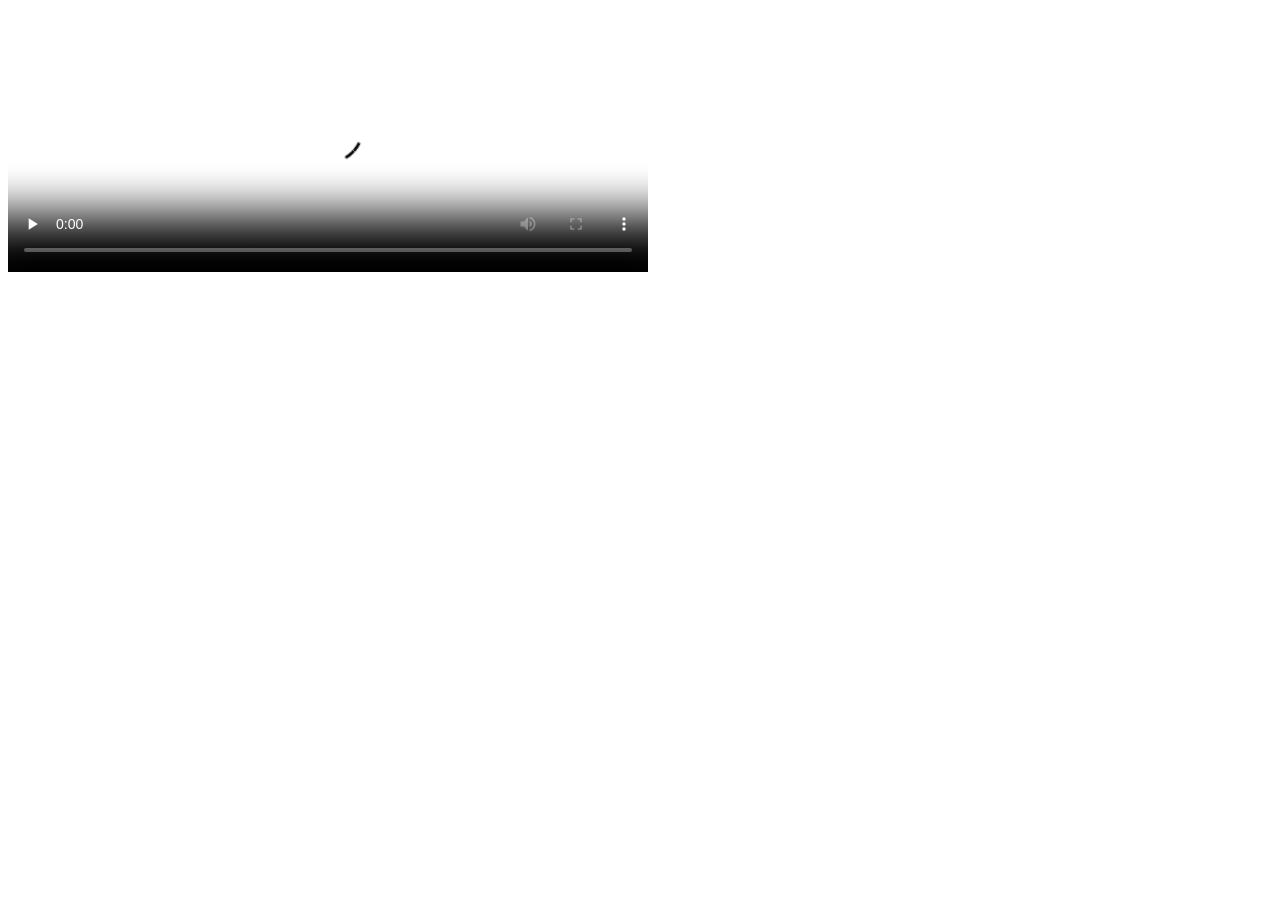
<file: documentation/assets/vendors/videojs/examples/simple-embed/index.html>
<!DOCTYPE html>
<html>

<head>

  <head>
    <title>Video.js | HTML5 Video Player</title>
    <link href="http://vjs.zencdn.net/5.0.2/video-js.css" rel="stylesheet">
    <script src="http://vjs.zencdn.net/ie8/1.1.0/videojs-ie8.min.js"></script>
    <script src="http://vjs.zencdn.net/5.0.2/video.js"></script>

  </head>

</head>

<body>

  <video id="example_video_1" class="video-js vjs-default-skin" controls preload="none" width="640" height="264" poster="http://vjs.zencdn.net/v/oceans.png" data-setup="{}">
    <source src="http://vjs.zencdn.net/v/oceans.mp4" type="video/mp4">
    <source src="http://vjs.zencdn.net/v/oceans.webm" type="video/webm">
    <source src="http://vjs.zencdn.net/v/oceans.ogv" type="video/ogg">
    <track kind="captions" src="../shared/example-captions.vtt" srclang="en" label="English"></track>
    <!-- Tracks need an ending tag thanks to IE9 -->
    <track kind="subtitles" src="../shared/example-captions.vtt" srclang="en" label="English"></track>
    <!-- Tracks need an ending tag thanks to IE9 -->
    <p class="vjs-no-js">To view this video please enable JavaScript, and consider upgrading to a web browser that <a href="http://videojs.com/html5-video-support/" target="_blank">supports HTML5 video</a></p>
  </video>
</body>

</html>
</file>
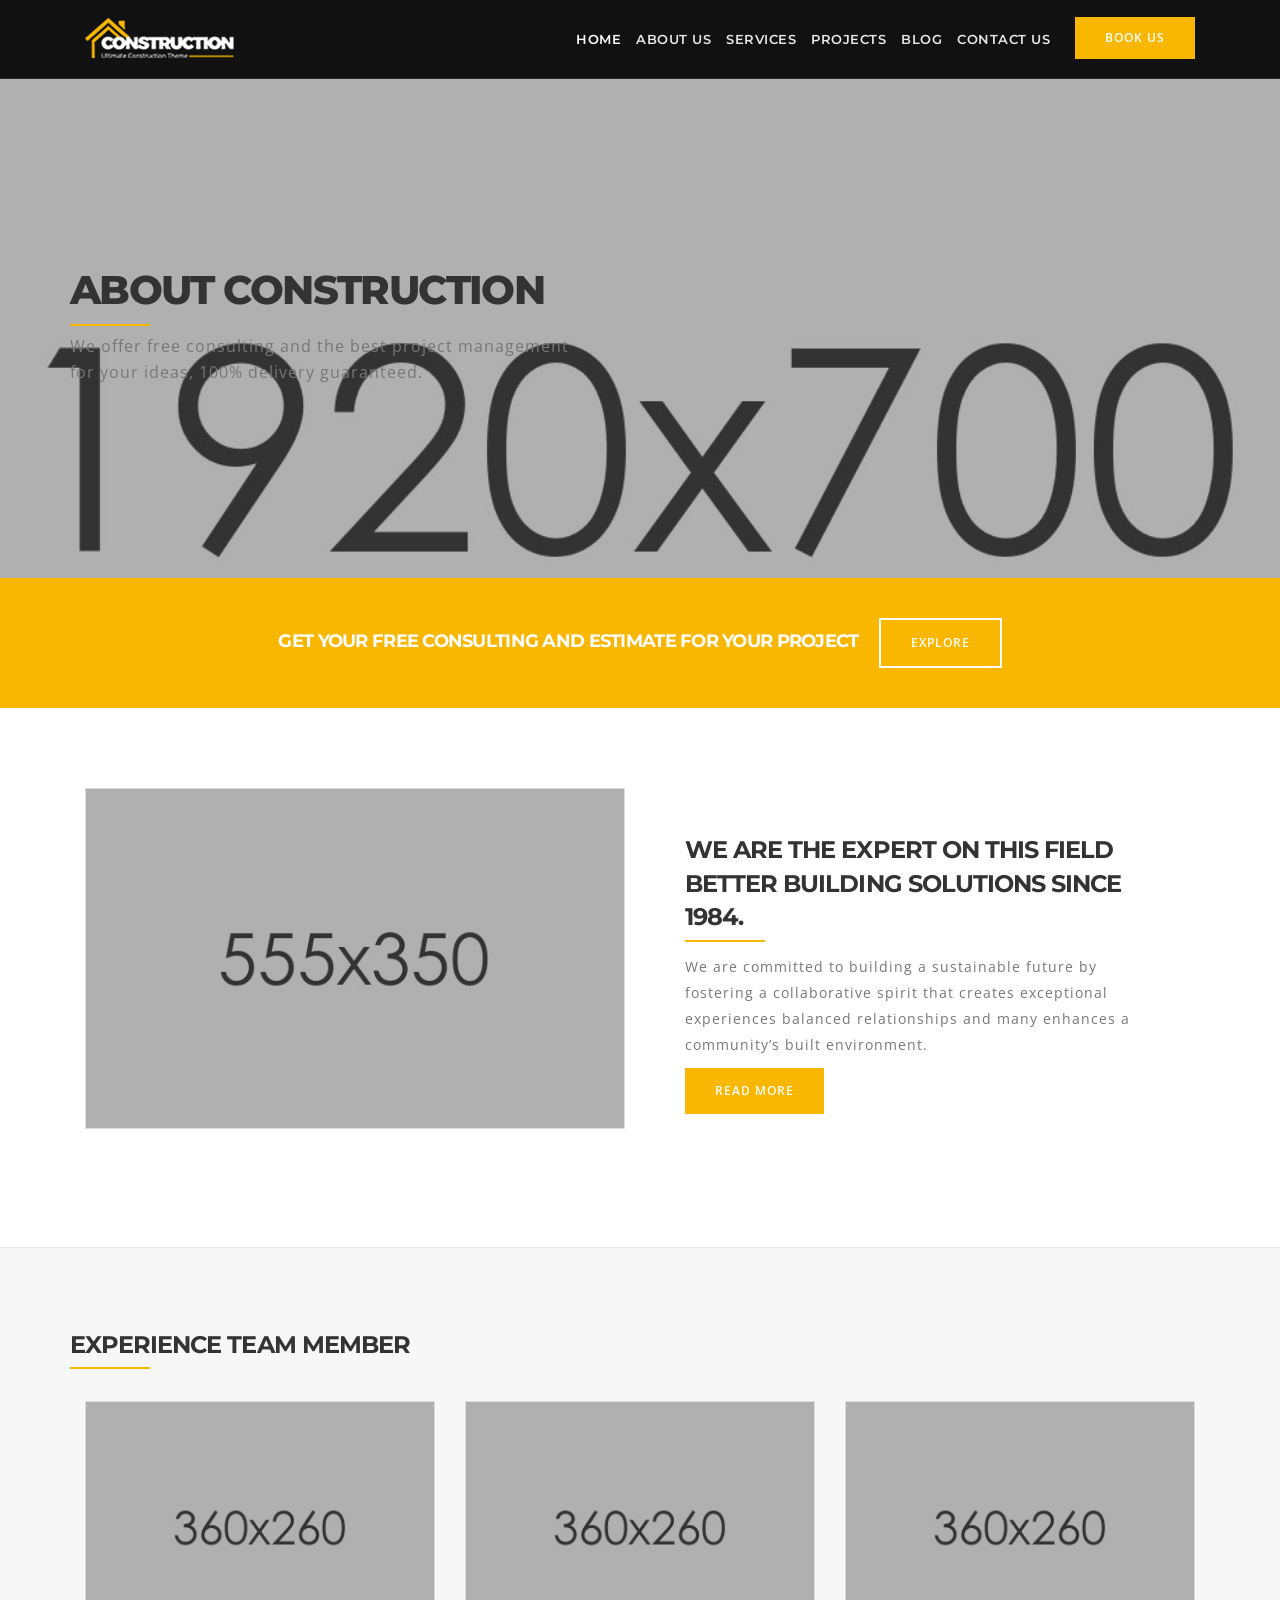
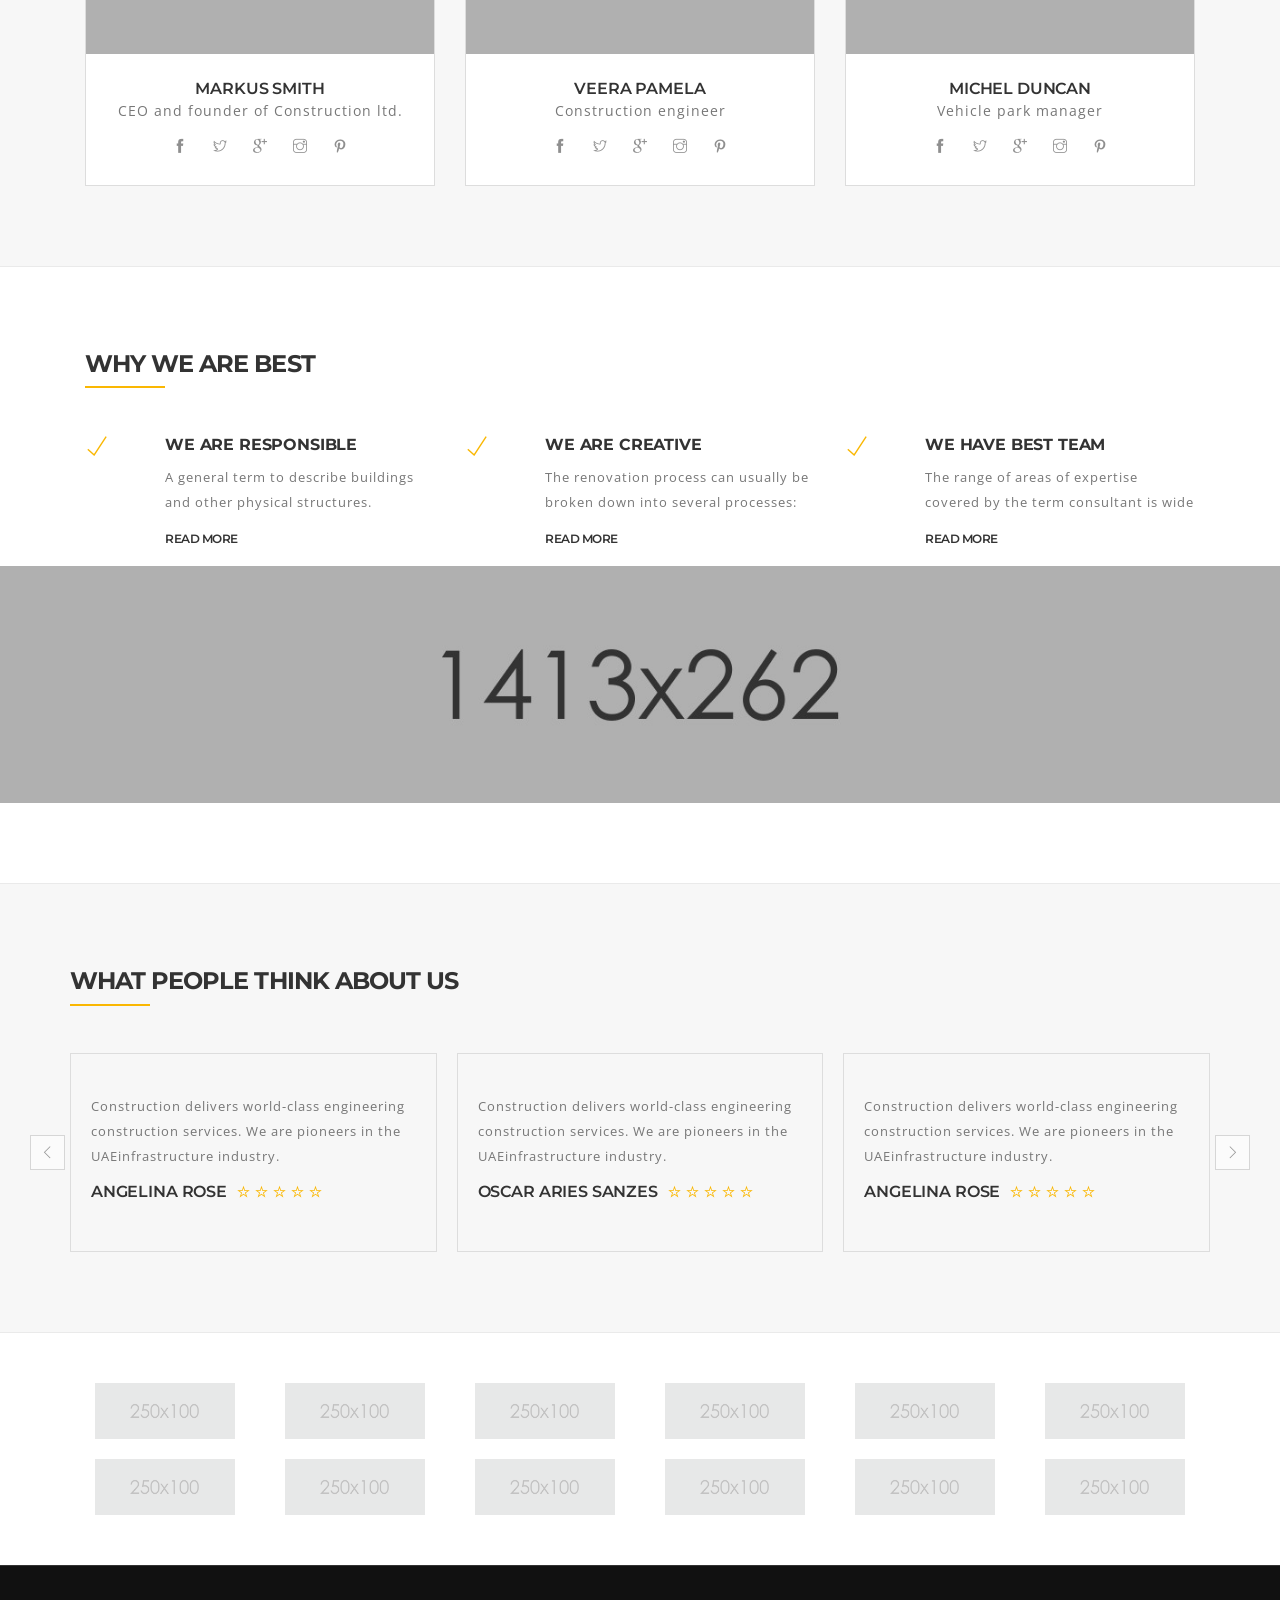
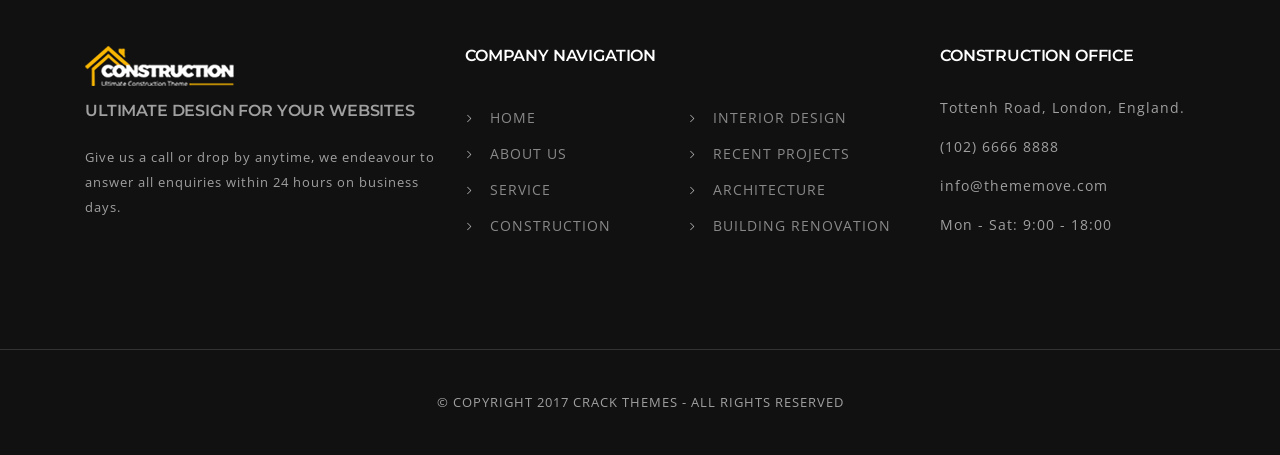
<file: construction/about-light.html>
<!doctype html>
<!--[if lt IE 7]>      <html class="no-js lt-ie9 lt-ie8 lt-ie7" lang=""> <![endif]-->
<!--[if IE 7]>         <html class="no-js lt-ie9 lt-ie8" lang=""> <![endif]-->
<!--[if IE 8]>         <html class="no-js lt-ie9" lang=""> <![endif]-->
<!--[if gt IE 8]><!--> <html class="no-js" lang="en"> <!--<![endif]-->
    <head>
        <meta charset="utf-8">
        <meta http-equiv="X-UA-Compatible" content="IE=edge">
        <meta name="viewport" content="width=device-width, initial-scale=1">
        <meta name="description" content="Construction is ultimate responsive construction html template which include 3 homepage demos.">
        <title>Construction - Ultimate Responsive Construction Template</title>
        
        <!-- Favicon -->
        <link rel="shortcut icon" type="image/x-icon" href="img/favicon.png">

        <!--  construct Icon CSS -->
        <link rel="stylesheet" href="css/construct-icons.css">
        <!-- themify Icon CSS -->
        <link rel="stylesheet" href="css/themify-icons.css">
        <!-- Animate CSS -->
        <link rel="stylesheet" href="css/animate.min.css">
        <!-- Elegant Icons CSS -->
        <link rel="stylesheet" href="css/elegant-line-icons.css">
        <!-- Bootsrtap CSS -->
        <link rel="stylesheet" href="css/bootstrap.min.css">
        <!-- Owl Carousel CSS -->
        <link rel="stylesheet" href="css/owl.carousel.min.css">
        <!-- Slick Nav CSS -->
        <link rel="stylesheet" href="css/slicknav.min.css">
        <!-- Swipebox CSS -->
        <link rel="stylesheet" href="css/swipebox.min.css">
        
        <!-- Theme CSS -->
        <link rel="stylesheet" href="css/base.css">
        <link rel="stylesheet" href="css/main.css">
        <link rel="stylesheet" href="css/responsive.css">

        <script src="js/vendor/modernizr-2.8.3.min.js"></script>
    </head>
    <body data-spy="scroll" data-target="#navbar" data-offset="60">
        <!--[if lt IE 8]>
            <p class="browserupgrade">You are using an <strong>outdated</strong> browser. Please <a href="http://browsehappy.com/">upgrade your browser</a> to improve your experience.</p>
        <![endif]-->
        
        <header id="header" class="header dark-header hide-top header-bd double-header">
            <div class="header-top header-bd ptb-10">
                <div class="container">
                    <div class="col-xs-12 text-right xs-text-center">
                        <ul class="top-info display-inline-block">
                            <li><i class="ti-headphone-alt"></i> (102) 6666 8888</li>
                            <li><i class="ti-email"></i> <a href="mailto:info@domain.com">info@domain.com</a></li>
                        </ul>
                        <ul class="social-icon-white top-social hidden-xs display-inline-block">
                            <li><a href="#"><i class="ti-facebook"></i></a></li>
                            <li><a href="#"><i class="ti-twitter"></i></a></li>
                            <li><a href="#"><i class="ti-google"></i></a></li>
                            <li><a href="#"><i class="ti-pinterest"></i></a></li>
                            <li><a href="#"><i class="ti-instagram"></i></a></li>
                        </ul>
                    </div>
                </div>
            </div>
            <div class="header-bottom ptb-10 pos-relative">
                <div class="container">
                    <div class="col-sm-3">
                        <div class="navbar-header">
                            <a href="#" class="brand"><img src="img/logo-light.png" alt="Construction"></a>
                        </div>
                    </div>
                    <div class="col-sm-9 hidden-xs">
                        <div class="pull-right">
                            <a href="#" class="b-nav-btn">Book Us</a>
                        </div>
                        <nav class="mainmenu pull-right">
                            <ul id="navi-menu">
                                <li class="current_page_item"><a href="index.html">Home</a>
                                    <ul>
                                        <li><a href="index.html">Home Default</a></li>
                                        <li><a href="index-dark.html">Home Dark</a></li>
                                        <li><a href="index-light.html">Home Light</a></li>
                                    </ul>
                                </li>
                                <li><a href="about.html">About us</a>
                                    <ul>
                                        <li><a href="about.html">About us</a></li>
                                        <li><a href="about-light.html">About Light</a></li>
                                        <li><a href="about-dark.html">About Dark</a></li>
                                    </ul>
                                </li>
                                <li><a href="service.html">Services</a>
                                    <ul>
                                        <li><a href="service.html">Services</a></li>
                                        <li><a href="service-light.html">Service Light</a></li>
                                        <li><a href="service-dark.html">Service Dark</a></li>
                                    </ul>
                                </li>
                                <li><a href="project-3-col.html">Projects</a>
                                    <ul>
                                        <li><a href="project-3-col.html">Projects 3 Col</a></li>
                                        <li><a href="project-2-col.html">Projects 2 Col</a></li>
                                        <li><a href="project-details.html">Projects Details</a></li>
                                    </ul>
                                </li>
                                <li><a href="blog-sidebar-right.html">Blog</a>
                                    <ul>
                                        <li><a href="blog-sidebar-right.html">Blog Sidebar Right</a></li>
                                        <li><a href="blog-sidebar-left.html">Blog Sidebar Left</a></li>
                                        <li><a href="blog-full-width.html">Blog Full Width</a></li>
                                        <li><a href="blog-single-right.html">Blog Single Right</a></li>
                                        <li><a href="blog-single-left.html">Blog Single Left</a></li>
                                    </ul>
                                </li>
                                <li><a href="contact.html">Contact Us</a>
                                    <ul>
                                        <li><a href="contact.html">Contact Us</a></li>
                                        <li><a href="contact-with-map.html">Contact With Map</a></li>
                                    </ul>
                                </li>
                            </ul>
                        </nav>
                    </div>
                </div>
            </div>
        </header> <!-- Header -->
        
        <section class="page-heading bg-img mt-78 height-500" style="background-image: url(img/about-hero-light.jpg)">
            <div class="display-table">
                <div class="table-cell">
                    <div class="container">
                        <div class="hero-content">
                            <h2 class="fz-40 fw-8 mb-15">ABOUT CONSTRUCTION</h2>
                            <p class="fz-16">We offer free consulting and the best project management <br>for your ideas, 100% delivery guaranteed.</p>
                        </div>
                    </div>
                </div>
            </div>
        </section><!-- Page Heading -->
        
        <section class="cta-section text-center bg-yellow ptb-40">
            <div class="container">
                <h2 class="text-white fz-18 no-margin display-inline-block">GET YOUR FREE CONSULTING AND ESTIMATE FOR YOUR PROJECT</h2>
                <a href="#" class="b-btn btn-white btn-border ml-15">Explore</a>
            </div>
        </section><!-- cta-section -->
        
        <section id="about" class="content-block padding bd-bottom">
            <div class="container">
              <div class="col-md-6">
                   <div class="bd-grey wow fadeInRight" data-wow-delay="0ms" data-wow-duration="1000ms">
                       <img src="img/about-bg-light.jpg" alt="Content Image" class="img-w1">
                   </div>
                </div>
               <div class="col-md-6 xs-padding">
                    <div class="padding-30 ptb-45 wow fadeInLeft" data-wow-delay="0ms" data-wow-duration="1000ms">
                        <h2 class="mb-20">WE ARE THE EXPERT ON THIS FIELD <br>
                            BETTER BUILDING SOLUTIONS SINCE 1984.</h2>
                        <p class="fz-14">We are committed to building a sustainable future by fostering a collaborative spirit  that creates exceptional experiences balanced relationships and many enhances a community’s built environment.</p>
                        <a href="#" class="b-btn">Read More</a>
                    </div>
                </div>
            </div>
        </section><!-- about-block -->
        
        <section class="team-section padding bg-grey bd-bottom">
            <div class="container">
                <div class="section-heading mb-40">
                    <h2 class="mb-10">Experience Team Member</h2>
                </div>
                <div class="team-box-wrap">
                    <div class="col-sm-4 col-xs-6 xs-padding wow fadeInLeft" data-wow-delay="0ms" data-wow-duration="500ms">
                        <div class="team-member bd-grey">
                            <img src="img/team-1.jpg" alt="team-img" class="img-w1">
                            <div class="bg-white padding-30 ptb-25 text-center">
                                <h4 class="no-margin">Markus Smith</h4>
                                <p class="mb-10">CEO and founder of Construction ltd.</p>
                                <ul class="social-icon-black social-center">
                                    <li><a href="#"><i class="ti-facebook"></i></a></li>
                                    <li><a href="#"><i class="ti-twitter"></i></a></li>
                                    <li><a href="#"><i class="ti-google"></i></a></li>
                                    <li><a href="#"><i class="ti-instagram"></i></a></li>
                                    <li><a href="#"><i class="ti-pinterest"></i></a></li>
                                </ul>
                            </div>
                        </div>
                    </div>
                    <div class="col-sm-4 col-xs-6 xs-padding wow fadeInUp" data-wow-delay="0ms" data-wow-duration="2000ms">
                        <div class="team-member bd-grey">
                            <img src="img/team-2.jpg" alt="team-img" class="img-w1">
                            <div class="bg-white padding-30 ptb-25 text-center">
                                <h4 class="no-margin">Veera Pamela</h4>
                                <p class="mb-10">Construction engineer</p>
                                <ul class="social-icon-black social-center">
                                    <li><a href="#"><i class="ti-facebook"></i></a></li>
                                    <li><a href="#"><i class="ti-twitter"></i></a></li>
                                    <li><a href="#"><i class="ti-google"></i></a></li>
                                    <li><a href="#"><i class="ti-instagram"></i></a></li>
                                    <li><a href="#"><i class="ti-pinterest"></i></a></li>
                                </ul>
                            </div>
                        </div>
                    </div>
                    <div class="col-sm-4 col-xs-6 xs-padding wow fadeInRight" data-wow-delay="0ms" data-wow-duration="2000ms">
                        <div class="team-member bd-grey">
                            <img src="img/team-3.jpg" alt="team-img" class="img-w1">
                            <div class="bg-white padding-30 ptb-25 text-center">
                                <h4 class="no-margin">Michel Duncan</h4>
                                <p class="mb-10">Vehicle park manager</p>
                                <ul class="social-icon-black social-center">
                                    <li><a href="#"><i class="ti-facebook"></i></a></li>
                                    <li><a href="#"><i class="ti-twitter"></i></a></li>
                                    <li><a href="#"><i class="ti-google"></i></a></li>
                                    <li><a href="#"><i class="ti-instagram"></i></a></li>
                                    <li><a href="#"><i class="ti-pinterest"></i></a></li>
                                </ul>
                            </div>
                        </div>
                    </div>
                </div>
            </div>
        </section><!-- team Block-->
        
        <section class="whyus-section padding bd-bottom">
			<div class="container">
			    <h2 class="mb-40 ml-15">Why We Are Best</h2>
				<ul class="services-wrap why-us-list">
					<li class="col-md-4 col-xs-6 ptb-15">
						<div class="service-box wow zoomIn" data-wow-delay="0ms" data-wow-duration="1000ms">
							<i class="ti-check fz-24 text-yellow"></i>
							<h4 class="fw-7">We Are Responsible</h4>
							<p class="fz-13">A general term to describe buildings and other physical structures.</p>
							<a href="#" class="read-more fz-12 tt-u">Read More</a>
						</div>
					</li>
					<li class="col-md-4 col-xs-6 ptb-15">
						<div class="service-box wow zoomIn" data-wow-delay="0ms" data-wow-duration="1000ms">
							<i class="ti-check fz-24 text-yellow"></i>
							<h4 class="fw-7">We Are Creative</h4>
							<p class="fz-13">The renovation process can usually be broken down into several processes:</p>
							<a href="#" class="read-more fz-12 tt-u">Read More</a>
						</div>
					</li>
					<li class="col-md-4 col-xs-6 ptb-15">
						<div class="service-box wow zoomIn" data-wow-delay="0ms" data-wow-duration="1000ms">
							<i class="ti-check fz-24 text-yellow"></i>
							<h4 class="fw-7">We Have Best Team</h4>
							<p class="fz-13">The range of areas of expertise covered by the term consultant is wide</p>
							<a href="#" class="read-more fz-12 tt-u">Read More</a>
						</div>
					</li>
				</ul>
				
			</div>
			<img src="img/why-bg-light.jpg" alt="why us" class="img-w1">
		</section><!-- /.why us section -->

        <section class="testimonial-section bg-grey padding bd-bottom">
            <div class="container">
                <div class="section-heading pb-5 mb-40">
                    <h2>WHAT PEOPLE THINK ABOUT US</h2>
                </div>
                <div class="testi-carousel owl-nav-1 owl-carousel">
                    <div class="review-box padding-20 ptb-40 bg-grey bd">
                        <p class="fz-13">Construction delivers world-class engineering construction services. We are pioneers in the UAEinfrastructure industry. </p>
                        <h4 class="display-inline-block">ANGELINA ROSE</h4>
                        <ul class="rating display-inline-block">
                            <li><i class="ti-star text-yellow"></i></li>
                            <li><i class="ti-star text-yellow"></i></li>
                            <li><i class="ti-star text-yellow"></i></li>
                            <li><i class="ti-star text-yellow"></i></li>
                            <li><i class="ti-star text-yellow"></i></li>
                        </ul>
                    </div>
                    <div class="review-box padding-20 ptb-40 bg-grey bd">
                        <p class="fz-13">Construction delivers world-class engineering construction services. We are pioneers in the UAEinfrastructure industry. </p>
                        <h4 class="display-inline-block">Oscar Aries Sanzes</h4>
                        <ul class="rating display-inline-block">
                            <li><i class="ti-star text-yellow"></i></li>
                            <li><i class="ti-star text-yellow"></i></li>
                            <li><i class="ti-star text-yellow"></i></li>
                            <li><i class="ti-star text-yellow"></i></li>
                            <li><i class="ti-star text-yellow"></i></li>
                        </ul>
                    </div>
                    <div class="review-box padding-20 ptb-40 bg-grey bd">
                        <p class="fz-13">Construction delivers world-class engineering construction services. We are pioneers in the UAEinfrastructure industry. </p>
                        <h4 class="display-inline-block">ANGELINA ROSE</h4>
                        <ul class="rating display-inline-block">
                            <li><i class="ti-star text-yellow"></i></li>
                            <li><i class="ti-star text-yellow"></i></li>
                            <li><i class="ti-star text-yellow"></i></li>
                            <li><i class="ti-star text-yellow"></i></li>
                            <li><i class="ti-star text-yellow"></i></li>
                        </ul>
                    </div>
                    <div class="review-box padding-20 ptb-40 bg-grey bd">
                        <p class="fz-13">Construction delivers world-class engineering construction services. We are pioneers in the UAEinfrastructure industry.</p>
                        <h4 class="display-inline-block">Jonathan Markus</h4>
                        <ul class="rating display-inline-block">
                            <li><i class="ti-star text-yellow"></i></li>
                            <li><i class="ti-star text-yellow"></i></li>
                            <li><i class="ti-star text-yellow"></i></li>
                            <li><i class="ti-star text-yellow"></i></li>
                            <li><i class="ti-star text-yellow"></i></li>
                        </ul>
                    </div>
                </div>
            </div>
        </section><!-- testimonial-section -->
        
         <div class="partner-block ptb-40">
            <div class="container">
                <div class="col-sm-2 col-xs-4">     
                    <div class="brand-item padding-10">
                        <a href="#"><img src="img/1.png" class="img-w1" alt="Brands"></a>
                    </div>
                </div>
                <div class="col-sm-2 col-xs-4">     
                    <div class="brand-item padding-10">
                        <a href="#"><img src="img/2.png" class="img-w1" alt="Brands"></a>
                    </div>
                </div>
                <div class="col-sm-2 col-xs-4">     
                    <div class="brand-item padding-10">
                        <a href="#"><img src="img/3.png" class="img-w1" alt="Brands"></a>
                    </div>
                </div>
                <div class="col-sm-2 col-xs-4">     
                    <div class="brand-item padding-10">
                        <a href="#"><img src="img/4.png" class="img-w1" alt="Brands"></a>
                    </div>
                </div>
                <div class="col-sm-2 col-xs-4">     
                    <div class="brand-item padding-10">
                        <a href="#"><img src="img/5.png" class="img-w1" alt="Brands"></a>
                    </div>
                </div>
                <div class="col-sm-2 col-xs-4">     
                    <div class="brand-item padding-10">
                        <a href="#"><img src="img/6.png" class="img-w1" alt="Brands"></a>
                    </div>
                </div>
                <div class="col-sm-2 col-xs-4">     
                    <div class="brand-item padding-10">
                        <a href="#"><img src="img/7.png" class="img-w1" alt="Brands"></a>
                    </div>
                </div>
                <div class="col-sm-2 col-xs-4">     
                    <div class="brand-item padding-10">
                        <a href="#"><img src="img/8.png" class="img-w1" alt="Brands"></a>
                    </div>
                </div>
                <div class="col-sm-2 col-xs-4">     
                    <div class="brand-item padding-10">
                        <a href="#"><img src="img/9.png" class="img-w1" alt="Brands"></a>
                    </div>
                </div>
                <div class="col-sm-2 col-xs-4">     
                    <div class="brand-item padding-10">
                        <a href="#"><img src="img/10.png" class="img-w1" alt="Brands"></a>
                    </div>
                </div>
                <div class="col-sm-2 col-xs-4">     
                    <div class="brand-item padding-10">
                        <a href="#"><img src="img/11.png" class="img-w1" alt="Brands"></a>
                    </div>
                </div>
                <div class="col-sm-2 col-xs-4">     
                    <div class="brand-item padding-10">
                        <a href="#"><img src="img/12.png" class="img-w1" alt="Brands"></a>
                    </div>
                </div>
            </div>
        </div><!-- partner block -->
        
        <section class="widget-section bd-top-dark padding bg-dark">
            <div class="container">
                <div class="col-sm-4 col-xs-6 xs-padding">
                    <div class="widget-box">
                        <img class="mb-15" src="img/logo-light.png" alt="Construction">
                        <h4 class="text-light mb-25">Ultimate design for your websites</h4>
                        <p class="fz-13 mb-25 text-light">Give us a call or drop by anytime, we endeavour to answer all enquiries within 24 hours on business days.</p>
                    </div>
                </div><!-- widget 1 -->
                <div class="col-sm-5 col-xs-6 xs-padding">
                    <h4 class="text-white mb-40">Company navigation</h4>
                    <ul class="list-1 angel mb-20">
                            <li><a href="#">Home</a></li>
                            <li><a href="#">Interior Design</a></li>
                            <li><a href="#">About Us</a></li>
                            <li><a href="#">Recent Projects</a></li>
                            <li><a href="#">Service</a></li>
                            <li><a href="#">Architecture</a></li>
                            <li><a href="#">Construction</a></li>
                            <li><a href="#">Building Renovation</a></li>
                        </ul>
                </div><!-- widget 2 -->
                <div class="col-sm-3 col-xs-6 xs-padding">
                    <div class="widget-box">
                        <h4 class="text-white mb-30">Construction Office</h4>
                        <ul class="addr-info footer-addr text-light fz-14">
                            <li>Tottenh Road, London, England.</li>
                            <li>(102) 6666 8888</li>
                            <li>info@thememove.com</li>
                            <li>Mon - Sat: 9:00 - 18:00</li>
                        </ul>
                    </div>
                </div><!-- widget 3 -->
            </div>
        </section><!-- widget-section -->
        
        <footer class="footer-section bg-dark text-center bd-top-dark ptb-40 tt-u">
            <div class="container">
                <p class="no-margin fz-13 text-light">&copy; Copyright 2017 Crack Themes - All Rights Reserved</p>
            </div>
        </footer><!--  footer section -->

        <a data-scroll href="#header" id="scroll-top" class="scroll-to-top"><i class="ti-angle-up"></i></a>

        <!-- All Scripts -->
        <script src="js/vendor/jquery-1.12.4.min.js"></script>
        <script src="js/vendor/waypoints.min.js"></script>
        <script src="js/vendor/wow.min.js"></script>
        <script src="js/vendor/bootstrap.min.js"></script>
        <script src="js/vendor/jquery.nicescroll.min.js"></script>
        <script src="js/vendor/imagesloaded.pkgd.min.js"></script>
        <script src="js/vendor/owl.carousel.min.js"></script>
        <script src="js/vendor/jquery.isotope.v3.0.2.js"></script>
        <script src="js/vendor/smooth-scroll.min.js"></script>
        <script src="js/vendor/jquery.counterup.min.js"></script>
        <script src="js/vendor/jquery.swipebox.min.js"></script>
        <script src="js/vendor/jquery.hoverdir.js"></script>
        <script src="js/vendor/jquery.slicknav.min.js"></script>
        <script src="js/main.js"></script>
    </body>
</html>
</file>
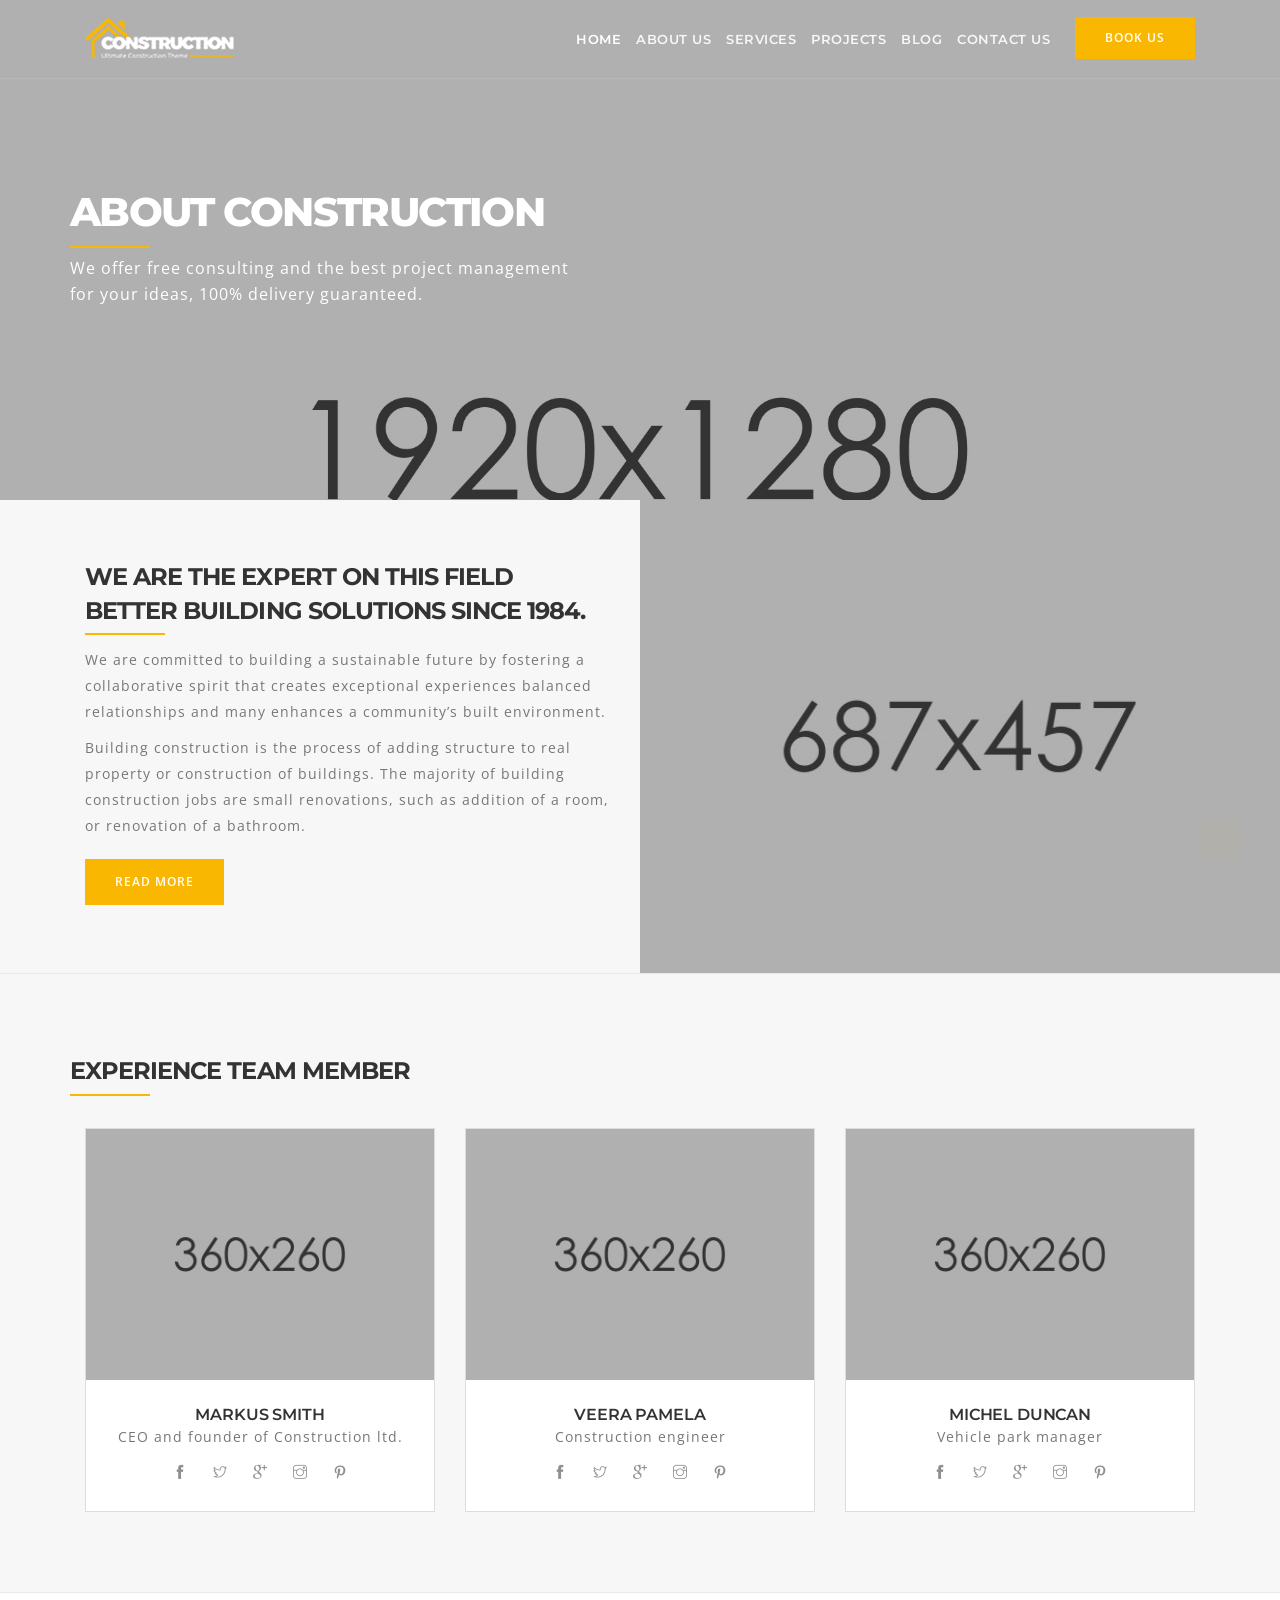
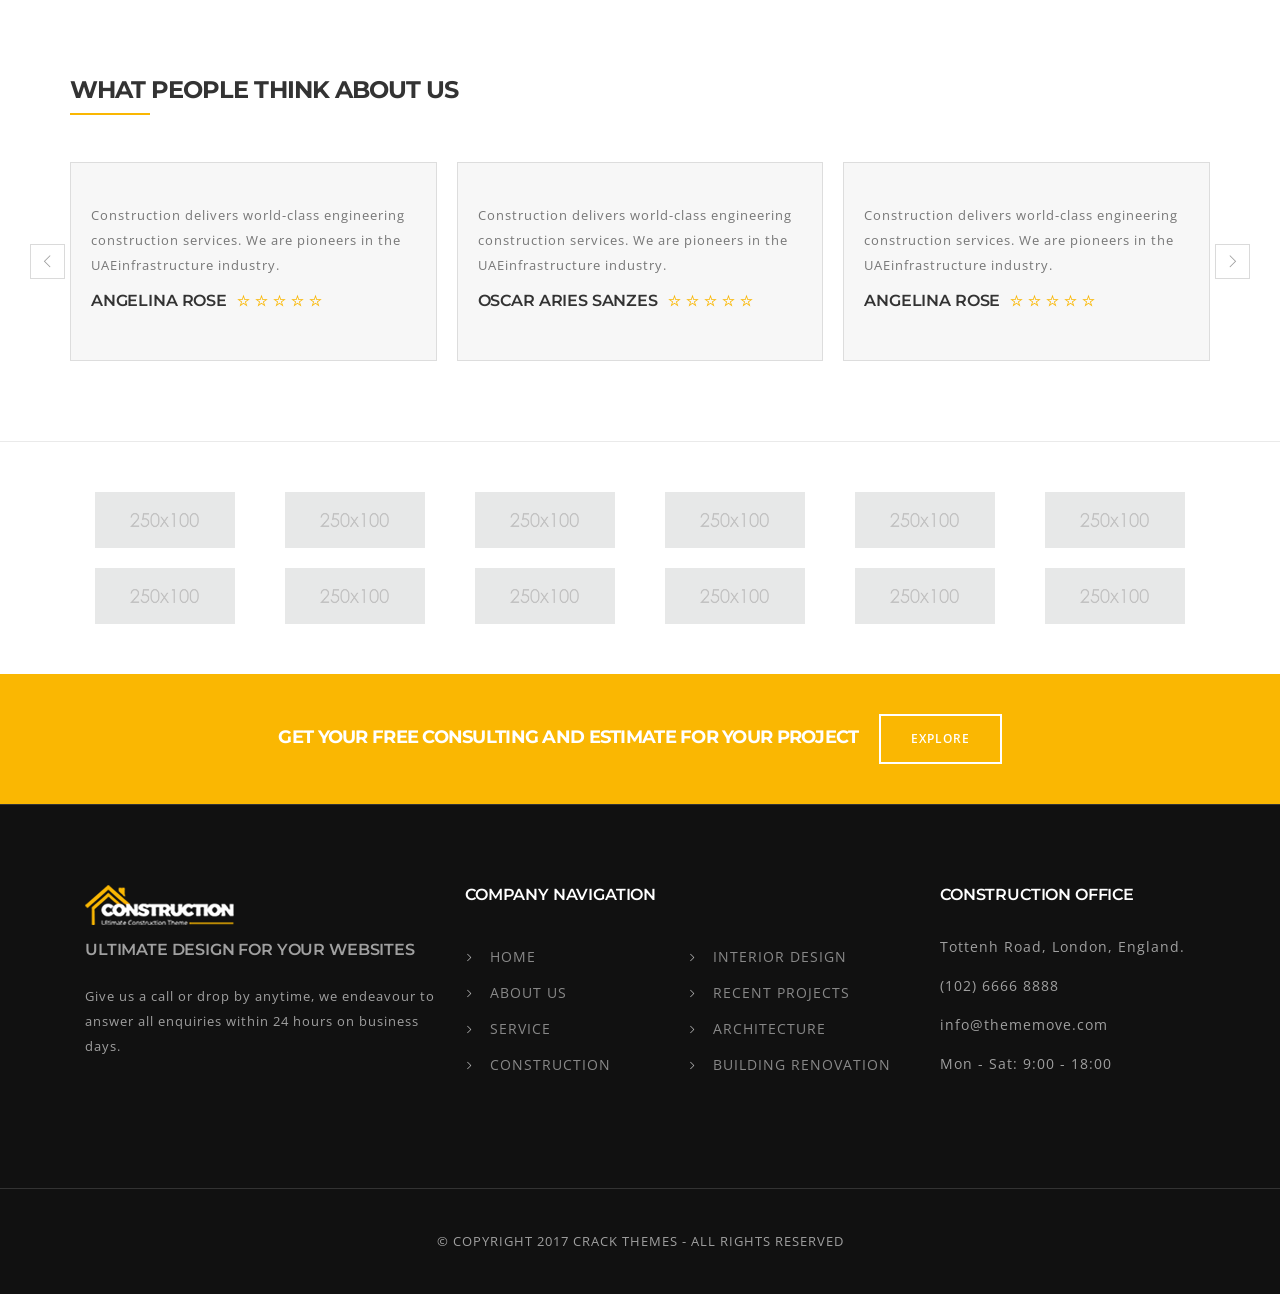
<file: construction/about.html>
<!doctype html>
<!--[if lt IE 7]>      <html class="no-js lt-ie9 lt-ie8 lt-ie7" lang=""> <![endif]-->
<!--[if IE 7]>         <html class="no-js lt-ie9 lt-ie8" lang=""> <![endif]-->
<!--[if IE 8]>         <html class="no-js lt-ie9" lang=""> <![endif]-->
<!--[if gt IE 8]><!--> <html class="no-js" lang="en"> <!--<![endif]-->
    <head>
        <meta charset="utf-8">
        <meta http-equiv="X-UA-Compatible" content="IE=edge">
        <meta name="viewport" content="width=device-width, initial-scale=1">
        <meta name="description" content="Construction is ultimate responsive construction html template which include 3 homepage demos.">
        <title>Construction - Ultimate Responsive Construction Template</title>
        
        <!-- Favicon -->
        <link rel="shortcut icon" type="image/x-icon" href="img/favicon.png">

        <!--  construct Icon CSS -->
        <link rel="stylesheet" href="css/construct-icons.css">
        <!-- themify Icon CSS -->
        <link rel="stylesheet" href="css/themify-icons.css">
        <!-- Animate CSS -->
        <link rel="stylesheet" href="css/animate.min.css">
        <!-- Elegant Icons CSS -->
        <link rel="stylesheet" href="css/elegant-line-icons.css">
        <!-- Bootsrtap CSS -->
        <link rel="stylesheet" href="css/bootstrap.min.css">
        <!-- Owl Carousel CSS -->
        <link rel="stylesheet" href="css/owl.carousel.min.css">
        <!-- Slick Nav CSS -->
        <link rel="stylesheet" href="css/slicknav.min.css">
        <!-- Swipebox CSS -->
        <link rel="stylesheet" href="css/swipebox.min.css">
        
        <!-- Theme CSS -->
        <link rel="stylesheet" href="css/base.css">
        <link rel="stylesheet" href="css/main.css">
        <link rel="stylesheet" href="css/responsive.css">

        <script src="js/vendor/modernizr-2.8.3.min.js"></script>
    </head>
    <body data-spy="scroll" data-target="#navbar" data-offset="60">
        <!--[if lt IE 8]>
            <p class="browserupgrade">You are using an <strong>outdated</strong> browser. Please <a href="http://browsehappy.com/">upgrade your browser</a> to improve your experience.</p>
        <![endif]-->
        
        <header id="header" class="header hide-top header-bd double-header">
            <div class="header-top header-bd ptb-10">
                <div class="container">
                    <div class="col-xs-12 text-right xs-text-center">
                        <ul class="top-info display-inline-block">
                            <li><i class="ti-headphone-alt"></i> (102) 6666 8888</li>
                            <li><i class="ti-email"></i> <a href="mailto:info@domain.com">info@domain.com</a></li>
                        </ul>
                        <ul class="social-icon-white top-social hidden-xs display-inline-block">
                            <li><a href="#"><i class="ti-facebook"></i></a></li>
                            <li><a href="#"><i class="ti-twitter"></i></a></li>
                            <li><a href="#"><i class="ti-google"></i></a></li>
                            <li><a href="#"><i class="ti-pinterest"></i></a></li>
                            <li><a href="#"><i class="ti-instagram"></i></a></li>
                        </ul>
                    </div>
                </div>
            </div>
            <div class="header-bottom ptb-10 pos-relative">
                <div class="container">
                    <div class="col-sm-3">
                        <div class="navbar-header">
                            <a href="#" class="brand"><img src="img/logo-light.png" alt="Construction"></a>
                        </div>
                    </div>
                    <div class="col-sm-9 hidden-xs">
                        <div class="pull-right">
                            <a href="#" class="b-nav-btn">Book Us</a>
                        </div>
                        <nav class="mainmenu pull-right">
                            <ul id="navi-menu">
                                <li class="current_page_item"><a href="index.html">Home</a>
                                    <ul>
                                        <li><a href="index.html">Home Default</a></li>
                                        <li><a href="index-dark.html">Home Dark</a></li>
                                        <li><a href="index-light.html">Home Light</a></li>
                                    </ul>
                                </li>
                                <li><a href="about.html">About us</a>
                                    <ul>
                                        <li><a href="about.html">About us</a></li>
                                        <li><a href="about-light.html">About Light</a></li>
                                        <li><a href="about-dark.html">About Dark</a></li>
                                    </ul>
                                </li>
                                <li><a href="service.html">Services</a>
                                    <ul>
                                        <li><a href="service.html">Services</a></li>
                                        <li><a href="service-light.html">Service Light</a></li>
                                        <li><a href="service-dark.html">Service Dark</a></li>
                                    </ul>
                                </li>
                                <li><a href="project-3-col.html">Projects</a>
                                    <ul>
                                        <li><a href="project-3-col.html">Projects 3 Col</a></li>
                                        <li><a href="project-2-col.html">Projects 2 Col</a></li>
                                        <li><a href="project-details.html">Projects Details</a></li>
                                    </ul>
                                </li>
                                <li><a href="blog-sidebar-right.html">Blog</a>
                                    <ul>
                                        <li><a href="blog-sidebar-right.html">Blog Sidebar Right</a></li>
                                        <li><a href="blog-sidebar-left.html">Blog Sidebar Left</a></li>
                                        <li><a href="blog-full-width.html">Blog Full Width</a></li>
                                        <li><a href="blog-single-right.html">Blog Single Right</a></li>
                                        <li><a href="blog-single-left.html">Blog Single Left</a></li>
                                    </ul>
                                </li>
                                <li><a href="contact.html">Contact Us</a>
                                    <ul>
                                        <li><a href="contact.html">Contact Us</a></li>
                                        <li><a href="contact-with-map.html">Contact With Map</a></li>
                                    </ul>
                                </li>
                            </ul>
                        </nav>
                    </div>
                </div>
            </div>
        </header> <!-- Header -->
        
        <section class="page-heading bg-img height-500" style="background-image: url(img/about-hero.jpg)">
            <div class="display-table">
                <div class="table-cell">
                    <div class="container">
                        <div class="hero-content">
                            <h2 class="fz-40 text-white fw-8 mb-15">ABOUT CONSTRUCTION</h2>
                            <p class="text-white fz-16">We offer free consulting and the best project management <br>for your ideas, 100% delivery guaranteed.</p>
                        </div>
                    </div>
                </div>
            </div>
        </section><!-- Page Heading -->

        <section class="content-block pos-relative bg-grey bd-bottom">
            <div class="bg-img-wrap pos-right wow fadeInRight" data-wow-delay="0ms" data-wow-duration="1000ms">
                <div class="bg-img atts-scroll" style="background-image: url(img/about-bg.jpg);"></div>
            </div>
            <div class="container">
                <div class="col-sm-6 xs-padding wow fadeInLeft" data-wow-delay="0ms" data-wow-duration="1000ms">
                    <div class="pr-15 ptb-60">
                        <h2 class="mb-20">WE ARE THE EXPERT ON THIS FIELD <br>
                            BETTER BUILDING SOLUTIONS SINCE 1984.</h2>
                        <p class="fz-14">We are committed to building a sustainable future by fostering a collaborative spirit  that creates exceptional experiences balanced relationships and many enhances a community’s built environment.</p>
                        <p class="mb-20">Building construction is the process of adding structure to real property or construction of buildings. The majority of building construction jobs are small renovations, such as addition of a room, or renovation of a bathroom.</p>
                        <a href="#" class="b-btn">Read More</a>
                    </div>
                </div>
            </div>
        </section><!-- content-block -->
        
        <section class="team-section padding bg-grey bd-bottom">
            <div class="container">
                <div class="section-heading mb-40">
                    <h2 class="mb-10">Experience Team Member</h2>
                </div>
                <div class="team-box-wrap">
                    <div class="col-sm-4 col-xs-6 xs-padding wow fadeInLeft" data-wow-delay="0ms" data-wow-duration="500ms">
                        <div class="team-member bd-grey">
                            <img src="img/team-1.jpg" alt="team-img" class="img-w1">
                            <div class="bg-white padding-30 ptb-25 text-center">
                                <h4 class="no-margin">Markus Smith</h4>
                                <p class="mb-10">CEO and founder of Construction ltd.</p>
                                <ul class="social-icon-black social-center">
                                    <li><a href="#"><i class="ti-facebook"></i></a></li>
                                    <li><a href="#"><i class="ti-twitter"></i></a></li>
                                    <li><a href="#"><i class="ti-google"></i></a></li>
                                    <li><a href="#"><i class="ti-instagram"></i></a></li>
                                    <li><a href="#"><i class="ti-pinterest"></i></a></li>
                                </ul>
                            </div>
                        </div>
                    </div>
                    <div class="col-sm-4 col-xs-6 xs-padding wow fadeInUp" data-wow-delay="0ms" data-wow-duration="2000ms">
                        <div class="team-member bd-grey">
                            <img src="img/team-2.jpg" alt="team-img" class="img-w1">
                            <div class="bg-white padding-30 ptb-25 text-center">
                                <h4 class="no-margin">Veera Pamela</h4>
                                <p class="mb-10">Construction engineer</p>
                                <ul class="social-icon-black social-center">
                                    <li><a href="#"><i class="ti-facebook"></i></a></li>
                                    <li><a href="#"><i class="ti-twitter"></i></a></li>
                                    <li><a href="#"><i class="ti-google"></i></a></li>
                                    <li><a href="#"><i class="ti-instagram"></i></a></li>
                                    <li><a href="#"><i class="ti-pinterest"></i></a></li>
                                </ul>
                            </div>
                        </div>
                    </div>
                    <div class="col-sm-4 col-xs-6 xs-padding wow fadeInRight" data-wow-delay="0ms" data-wow-duration="2000ms">
                        <div class="team-member bd-grey">
                            <img src="img/team-3.jpg" alt="team-img" class="img-w1">
                            <div class="bg-white padding-30 ptb-25 text-center">
                                <h4 class="no-margin">Michel Duncan</h4>
                                <p class="mb-10">Vehicle park manager</p>
                                <ul class="social-icon-black social-center">
                                    <li><a href="#"><i class="ti-facebook"></i></a></li>
                                    <li><a href="#"><i class="ti-twitter"></i></a></li>
                                    <li><a href="#"><i class="ti-google"></i></a></li>
                                    <li><a href="#"><i class="ti-instagram"></i></a></li>
                                    <li><a href="#"><i class="ti-pinterest"></i></a></li>
                                </ul>
                            </div>
                        </div>
                    </div>
                </div>
            </div>
        </section><!-- team Block-->

        <section class="testimonial-section padding bd-bottom">
            <div class="container">
                <div class="section-heading pb-5 mb-40">
                    <h2>WHAT PEOPLE THINK ABOUT US</h2>
                </div>
                <div class="testi-carousel owl-nav-1 owl-carousel">
                    <div class="review-box padding-20 ptb-40 bg-grey bd">
                        <p class="fz-13">Construction delivers world-class engineering construction services. We are pioneers in the UAEinfrastructure industry. </p>
                        <h4 class="display-inline-block">ANGELINA ROSE</h4>
                        <ul class="rating display-inline-block">
                            <li><i class="ti-star text-yellow"></i></li>
                            <li><i class="ti-star text-yellow"></i></li>
                            <li><i class="ti-star text-yellow"></i></li>
                            <li><i class="ti-star text-yellow"></i></li>
                            <li><i class="ti-star text-yellow"></i></li>
                        </ul>
                    </div>
                    <div class="review-box padding-20 ptb-40 bg-grey bd">
                        <p class="fz-13">Construction delivers world-class engineering construction services. We are pioneers in the UAEinfrastructure industry. </p>
                        <h4 class="display-inline-block">Oscar Aries Sanzes</h4>
                        <ul class="rating display-inline-block">
                            <li><i class="ti-star text-yellow"></i></li>
                            <li><i class="ti-star text-yellow"></i></li>
                            <li><i class="ti-star text-yellow"></i></li>
                            <li><i class="ti-star text-yellow"></i></li>
                            <li><i class="ti-star text-yellow"></i></li>
                        </ul>
                    </div>
                    <div class="review-box padding-20 ptb-40 bg-grey bd">
                        <p class="fz-13">Construction delivers world-class engineering construction services. We are pioneers in the UAEinfrastructure industry. </p>
                        <h4 class="display-inline-block">ANGELINA ROSE</h4>
                        <ul class="rating display-inline-block">
                            <li><i class="ti-star text-yellow"></i></li>
                            <li><i class="ti-star text-yellow"></i></li>
                            <li><i class="ti-star text-yellow"></i></li>
                            <li><i class="ti-star text-yellow"></i></li>
                            <li><i class="ti-star text-yellow"></i></li>
                        </ul>
                    </div>
                    <div class="review-box padding-20 ptb-40 bg-grey bd">
                        <p class="fz-13">Construction delivers world-class engineering construction services. We are pioneers in the UAEinfrastructure industry.</p>
                        <h4 class="display-inline-block">Jonathan Markus</h4>
                        <ul class="rating display-inline-block">
                            <li><i class="ti-star text-yellow"></i></li>
                            <li><i class="ti-star text-yellow"></i></li>
                            <li><i class="ti-star text-yellow"></i></li>
                            <li><i class="ti-star text-yellow"></i></li>
                            <li><i class="ti-star text-yellow"></i></li>
                        </ul>
                    </div>
                </div>
            </div>
        </section><!-- testimonial-section -->
        
        <div class="partner-block ptb-40">
            <div class="container">
                <div class="col-sm-2 col-xs-4">     
                    <div class="brand-item padding-10">
                        <a href="#"><img src="img/1.png" class="img-w1" alt="Brands"></a>
                    </div>
                </div>
                <div class="col-sm-2 col-xs-4">     
                    <div class="brand-item padding-10">
                        <a href="#"><img src="img/2.png" class="img-w1" alt="Brands"></a>
                    </div>
                </div>
                <div class="col-sm-2 col-xs-4">     
                    <div class="brand-item padding-10">
                        <a href="#"><img src="img/3.png" class="img-w1" alt="Brands"></a>
                    </div>
                </div>
                <div class="col-sm-2 col-xs-4">     
                    <div class="brand-item padding-10">
                        <a href="#"><img src="img/4.png" class="img-w1" alt="Brands"></a>
                    </div>
                </div>
                <div class="col-sm-2 col-xs-4">     
                    <div class="brand-item padding-10">
                        <a href="#"><img src="img/5.png" class="img-w1" alt="Brands"></a>
                    </div>
                </div>
                <div class="col-sm-2 col-xs-4">     
                    <div class="brand-item padding-10">
                        <a href="#"><img src="img/6.png" class="img-w1" alt="Brands"></a>
                    </div>
                </div>
                <div class="col-sm-2 col-xs-4">     
                    <div class="brand-item padding-10">
                        <a href="#"><img src="img/7.png" class="img-w1" alt="Brands"></a>
                    </div>
                </div>
                <div class="col-sm-2 col-xs-4">     
                    <div class="brand-item padding-10">
                        <a href="#"><img src="img/8.png" class="img-w1" alt="Brands"></a>
                    </div>
                </div>
                <div class="col-sm-2 col-xs-4">     
                    <div class="brand-item padding-10">
                        <a href="#"><img src="img/9.png" class="img-w1" alt="Brands"></a>
                    </div>
                </div>
                <div class="col-sm-2 col-xs-4">     
                    <div class="brand-item padding-10">
                        <a href="#"><img src="img/10.png" class="img-w1" alt="Brands"></a>
                    </div>
                </div>
                <div class="col-sm-2 col-xs-4">     
                    <div class="brand-item padding-10">
                        <a href="#"><img src="img/11.png" class="img-w1" alt="Brands"></a>
                    </div>
                </div>
                <div class="col-sm-2 col-xs-4">     
                    <div class="brand-item padding-10">
                        <a href="#"><img src="img/12.png" class="img-w1" alt="Brands"></a>
                    </div>
                </div>
            </div>
        </div><!-- partner block -->
        
        <section class="cta-section text-center bg-yellow ptb-40">
            <div class="container">
                <h2 class="text-white fz-18 no-margin display-inline-block">GET YOUR FREE CONSULTING AND ESTIMATE FOR YOUR PROJECT</h2>
                <a href="#" class="b-btn btn-white btn-border ml-15">Explore</a>
            </div>
        </section><!-- cta-section -->
        
		<section class="widget-section bd-top-dark padding bg-dark">
            <div class="container">
                <div class="col-sm-4 col-xs-6 xs-padding">
                    <div class="widget-box">
                        <img class="mb-15" src="img/logo-light.png" alt="Construction">
                        <h4 class="text-light mb-25">Ultimate design for your websites</h4>
                        <p class="fz-13 mb-25 text-light">Give us a call or drop by anytime, we endeavour to answer all enquiries within 24 hours on business days.</p>
                    </div>
                </div><!-- widget 1 -->
                <div class="col-sm-5 col-xs-6 xs-padding">
                    <h4 class="text-white mb-40">Company navigation</h4>
                    <ul class="list-1 angel mb-20">
                            <li><a href="#">Home</a></li>
                            <li><a href="#">Interior Design</a></li>
                            <li><a href="#">About Us</a></li>
                            <li><a href="#">Recent Projects</a></li>
                            <li><a href="#">Service</a></li>
                            <li><a href="#">Architecture</a></li>
                            <li><a href="#">Construction</a></li>
                            <li><a href="#">Building Renovation</a></li>
                        </ul>
                </div><!-- widget 2 -->
                <div class="col-sm-3 col-xs-6 xs-padding">
                    <div class="widget-box">
                        <h4 class="text-white mb-30">Construction Office</h4>
                        <ul class="addr-info footer-addr text-light fz-14">
                            <li>Tottenh Road, London, England.</li>
                            <li>(102) 6666 8888</li>
                            <li>info@thememove.com</li>
                            <li>Mon - Sat: 9:00 - 18:00</li>
                        </ul>
                    </div>
                </div><!-- widget 3 -->
            </div>
        </section><!-- widget-section -->
        
        <footer class="footer-section bg-dark text-center bd-top-dark ptb-40 tt-u">
            <div class="container">
                <p class="no-margin fz-13 text-light">&copy; Copyright 2017 Crack Themes - All Rights Reserved</p>
            </div>
        </footer><!--  footer section -->

        <a data-scroll href="#header" id="scroll-top" class="scroll-to-top"><i class="ti-angle-up"></i></a>

        <!-- All Scripts -->
        <script src="js/vendor/jquery-1.12.4.min.js"></script>
        <script src="js/vendor/waypoints.min.js"></script>
        <script src="js/vendor/wow.min.js"></script>
        <script src="js/vendor/bootstrap.min.js"></script>
        <script src="js/vendor/jquery.nicescroll.min.js"></script>
        <script src="js/vendor/imagesloaded.pkgd.min.js"></script>
        <script src="js/vendor/owl.carousel.min.js"></script>
        <script src="js/vendor/jquery.isotope.v3.0.2.js"></script>
        <script src="js/vendor/smooth-scroll.min.js"></script>
        <script src="js/vendor/jquery.counterup.min.js"></script>
        <script src="js/vendor/jquery.swipebox.min.js"></script>
        <script src="js/vendor/jquery.hoverdir.js"></script>
        <script src="js/vendor/jquery.slicknav.min.js"></script>
        <script src="js/main.js"></script>
    </body>
</html>
</file>
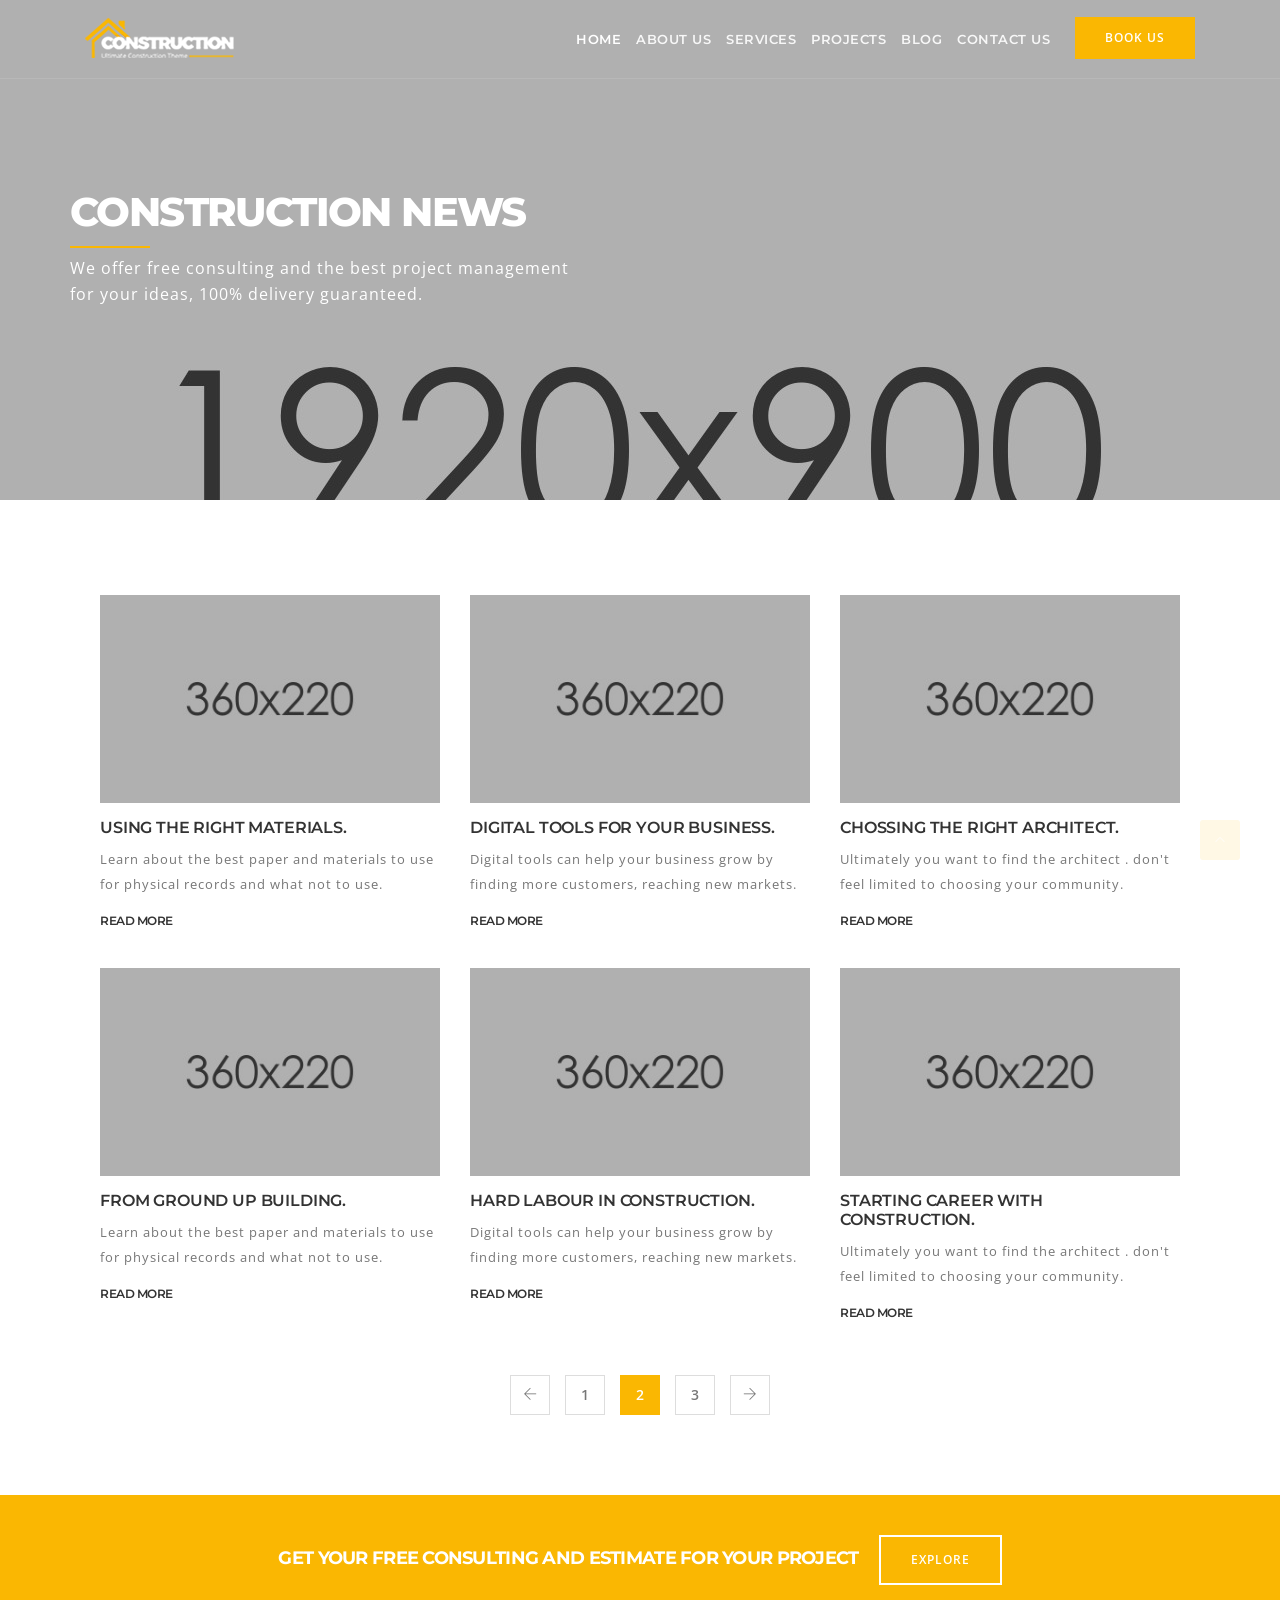
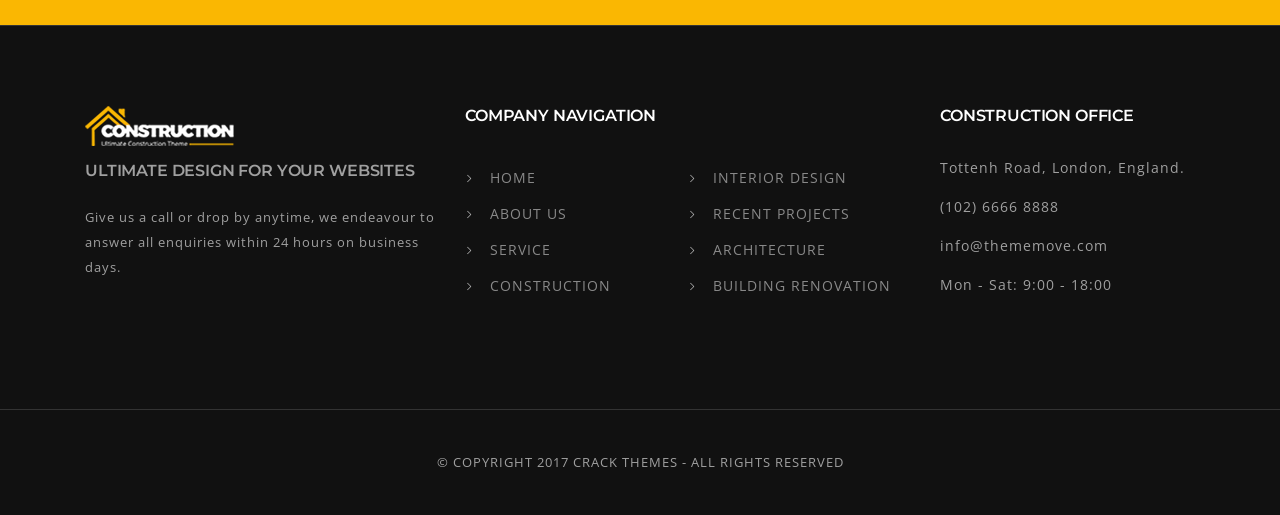
<file: construction/blog-full-width.html>
<!doctype html>
<!--[if lt IE 7]>      <html class="no-js lt-ie9 lt-ie8 lt-ie7" lang=""> <![endif]-->
<!--[if IE 7]>         <html class="no-js lt-ie9 lt-ie8" lang=""> <![endif]-->
<!--[if IE 8]>         <html class="no-js lt-ie9" lang=""> <![endif]-->
<!--[if gt IE 8]><!--> <html class="no-js" lang="en"> <!--<![endif]-->
    <head>
        <meta charset="utf-8">
        <meta http-equiv="X-UA-Compatible" content="IE=edge">
        <meta name="viewport" content="width=device-width, initial-scale=1">
        <meta name="description" content="Construction is ultimate responsive construction html template which include 3 homepage demos.">
        <title>Construction - Ultimate Responsive Construction Template</title>
        
        <!-- Favicon -->
        <link rel="shortcut icon" type="image/x-icon" href="img/favicon.png">

        <!--  construct Icon CSS -->
        <link rel="stylesheet" href="css/construct-icons.css">
        <!-- themify Icon CSS -->
        <link rel="stylesheet" href="css/themify-icons.css">
        <!-- Animate CSS -->
        <link rel="stylesheet" href="css/animate.min.css">
        <!-- Elegant Icons CSS -->
        <link rel="stylesheet" href="css/elegant-line-icons.css">
        <!-- Bootsrtap CSS -->
        <link rel="stylesheet" href="css/bootstrap.min.css">
        <!-- Owl Carousel CSS -->
        <link rel="stylesheet" href="css/owl.carousel.min.css">
        <!-- Slick Nav CSS -->
        <link rel="stylesheet" href="css/slicknav.min.css">
        <!-- Swipebox CSS -->
        <link rel="stylesheet" href="css/swipebox.min.css">
        
        <!-- Theme CSS -->
        <link rel="stylesheet" href="css/base.css">
        <link rel="stylesheet" href="css/main.css">
        <link rel="stylesheet" href="css/responsive.css">

        <script src="js/vendor/modernizr-2.8.3.min.js"></script>
    </head>
    <body data-spy="scroll" data-target="#navbar" data-offset="60">
        <!--[if lt IE 8]>
            <p class="browserupgrade">You are using an <strong>outdated</strong> browser. Please <a href="http://browsehappy.com/">upgrade your browser</a> to improve your experience.</p>
        <![endif]-->
        
        <header id="header" class="header hide-top header-bd double-header">
            <div class="header-top header-bd ptb-10">
                <div class="container">
                    <div class="col-xs-12 text-right xs-text-center">
                        <ul class="top-info display-inline-block">
                            <li><i class="ti-headphone-alt"></i> (102) 6666 8888</li>
                            <li><i class="ti-email"></i> <a href="mailto:info@domain.com">info@domain.com</a></li>
                        </ul>
                        <ul class="social-icon-white top-social hidden-xs display-inline-block">
                            <li><a href="#"><i class="ti-facebook"></i></a></li>
                            <li><a href="#"><i class="ti-twitter"></i></a></li>
                            <li><a href="#"><i class="ti-google"></i></a></li>
                            <li><a href="#"><i class="ti-pinterest"></i></a></li>
                            <li><a href="#"><i class="ti-instagram"></i></a></li>
                        </ul>
                    </div>
                </div>
            </div>
            <div class="header-bottom ptb-10 pos-relative">
                <div class="container">
                    <div class="col-sm-3">
                        <div class="navbar-header">
                            <a href="#" class="brand"><img src="img/logo-light.png" alt="Construction"></a>
                        </div>
                    </div>
                    <div class="col-sm-9 hidden-xs">
                        <div class="pull-right">
                            <a href="#" class="b-nav-btn">Book Us</a>
                        </div>
                        <nav class="mainmenu pull-right">
                            <ul id="navi-menu">
                                <li class="current_page_item"><a href="index.html">Home</a>
                                    <ul>
                                        <li><a href="index.html">Home Default</a></li>
                                        <li><a href="index-dark.html">Home Dark</a></li>
                                        <li><a href="index-light.html">Home Light</a></li>
                                    </ul>
                                </li>
                                <li><a href="about.html">About us</a>
                                    <ul>
                                        <li><a href="about.html">About us</a></li>
                                        <li><a href="about-light.html">About Light</a></li>
                                        <li><a href="about-dark.html">About Dark</a></li>
                                    </ul>
                                </li>
                                <li><a href="service.html">Services</a>
                                    <ul>
                                        <li><a href="service.html">Services</a></li>
                                        <li><a href="service-light.html">Service Light</a></li>
                                        <li><a href="service-dark.html">Service Dark</a></li>
                                    </ul>
                                </li>
                                <li><a href="project-3-col.html">Projects</a>
                                    <ul>
                                        <li><a href="project-3-col.html">Projects 3 Col</a></li>
                                        <li><a href="project-2-col.html">Projects 2 Col</a></li>
                                        <li><a href="project-details.html">Projects Details</a></li>
                                    </ul>
                                </li>
                                <li><a href="blog-sidebar-right.html">Blog</a>
                                    <ul>
                                        <li><a href="blog-sidebar-right.html">Blog Sidebar Right</a></li>
                                        <li><a href="blog-sidebar-left.html">Blog Sidebar Left</a></li>
                                        <li><a href="blog-full-width.html">Blog Full Width</a></li>
                                        <li><a href="blog-single-right.html">Blog Single Right</a></li>
                                        <li><a href="blog-single-left.html">Blog Single Left</a></li>
                                    </ul>
                                </li>
                                <li><a href="contact.html">Contact Us</a>
                                    <ul>
                                        <li><a href="contact.html">Contact Us</a></li>
                                        <li><a href="contact-with-map.html">Contact With Map</a></li>
                                    </ul>
                                </li>
                            </ul>
                        </nav>
                    </div>
                </div>
            </div>
        </header> <!-- Header -->
        
        <section class="page-heading bg-img height-500" style="background-image: url(img/news-hero.jpg)">
            <div class="display-table">
                <div class="table-cell">
                    <div class="container">
                        <div class="hero-content">
                            <h2 class="fz-40 text-white fw-8 mb-15">CONSTRUCTION NEWS</h2>
                            <p class="text-white fz-16">We offer free consulting and the best project management <br>for your ideas, 100% delivery guaranteed.</p>
                        </div>
                    </div>
                </div>
            </div>
        </section><!-- Page Heading -->

        <section class="blog-posts-section padding">
            <div class="container">
                <div class="col-sm-12">
                    <div class="blog-wrapper ov-hidden mb-30">
                        <div class="col-sm-4 col-xs-6 padding-15">
                            <div class="article-box">
                                <img src="img/news-1.jpg" class="img-w1" alt="Blog-image">
                                <div class="entry-content mt-15">
                                    <h4>USING THE RIGHT MATERIALS.</h4>
                                    <p class="fz-13">Learn about the best paper and materials to use for physical records and what not to use.</p>
                                    <a href="#" class="read-more fz-12 tt-u">Read More</a>
                                </div>
                            </div>
                        </div><!-- blog 1 -->
                        <div class="col-sm-4 col-xs-6 padding-15">
                            <div class="article-box">
                                <img src="img/news-2.jpg" class="img-w1" alt="Blog-image">
                                <div class="entry-content mt-15">
                                    <h4>DIGITAL TOOLS FOR YOUR BUSINESS.</h4>
                                    <p class="fz-13">Digital tools can help your business grow by finding more customers, reaching new markets.</p>
                                    <a href="#" class="read-more fz-12 tt-u">Read More</a>
                                </div>
                            </div>
                        </div><!-- blog 2 -->
                        <div class="col-sm-4 col-xs-6 padding-15">
                            <div class="article-box">
                                <img src="img/news-3.jpg" class="img-w1" alt="Blog-image">
                                <div class="entry-content mt-15">
                                    <h4>CHOSSING THE RIGHT ARCHITECT.</h4>
                                    <p class="fz-13">Ultimately you want to find the architect . don't feel limited to choosing your community.</p>
                                    <a href="#" class="read-more fz-12 tt-u">Read More</a>
                                </div>
                            </div>
                        </div><!-- blog 3 -->
                        <div class="col-sm-4 col-xs-6 padding-15">
                            <div class="article-box">
                                <img src="img/news-4.jpg" class="img-w1" alt="Blog-image">
                                <div class="entry-content mt-15">
                                    <h4>FROM GROUND UP BUILDING.</h4>
                                    <p class="fz-13">Learn about the best paper and materials to use for physical records and what not to use.</p>
                                    <a href="#" class="read-more fz-12 tt-u">Read More</a>
                                </div>
                            </div>
                        </div><!-- blog 1 -->
                        <div class="col-sm-4 col-xs-6 padding-15">
                            <div class="article-box">
                                <img src="img/news-5.jpg" class="img-w1" alt="Blog-image">
                                <div class="entry-content mt-15">
                                    <h4>HARD LABOUR IN CONSTRUCTION.</h4>
                                    <p class="fz-13">Digital tools can help your business grow by finding more customers, reaching new markets.</p>
                                    <a href="#" class="read-more fz-12 tt-u">Read More</a>
                                </div>
                            </div>
                        </div><!-- blog 2 -->
                        <div class="col-sm-4 col-xs-6 padding-15">
                            <div class="article-box">
                                <img src="img/news-6.jpg" class="img-w1" alt="Blog-image">
                                <div class="entry-content mt-15">
                                    <h4>STARTING CAREER WITH CONSTRUCTION.</h4>
                                    <p class="fz-13">Ultimately you want to find the architect . don't feel limited to choosing your community.</p>
                                    <a href="#" class="read-more fz-12 tt-u">Read More</a>
                                </div>
                            </div>
                        </div><!-- blog 3 -->
                    </div>
                    
                    <ul class="pagination-wrap text-center">
                        <li><a href="#"><i class="ti-arrow-left"></i></a></li>
                        <li><a href="#">1</a></li>
                        <li><a href="#" class="active">2</a></li>
                        <li><a href="#">3</a></li>
                        <li><a href="#"><i class="ti-arrow-right"></i></a></li>
                    </ul>
                </div><!-- Blog Wrapper -->
            </div>
        </section><!-- blog-posts-section -->

        <section class="cta-section text-center bg-yellow ptb-40">
            <div class="container">
                <h2 class="text-white fz-18 no-margin display-inline-block">GET YOUR FREE CONSULTING AND ESTIMATE FOR YOUR PROJECT</h2>
                <a href="#" class="b-btn btn-white btn-border ml-15">Explore</a>
            </div>
        </section><!-- cta-section -->
        
        <section class="widget-section bd-top-dark padding bg-dark">
            <div class="container">
                <div class="col-sm-4 col-xs-6 xs-padding">
                    <div class="widget-box">
                        <img class="mb-15" src="img/logo-light.png" alt="Construction">
                        <h4 class="text-light mb-25">Ultimate design for your websites</h4>
                        <p class="fz-13 mb-25 text-light">Give us a call or drop by anytime, we endeavour to answer all enquiries within 24 hours on business days.</p>
                    </div>
                </div><!-- widget 1 -->
                <div class="col-sm-5 col-xs-6 xs-padding">
                    <h4 class="text-white mb-40">Company navigation</h4>
                    <ul class="list-1 angel mb-20">
                            <li><a href="#">Home</a></li>
                            <li><a href="#">Interior Design</a></li>
                            <li><a href="#">About Us</a></li>
                            <li><a href="#">Recent Projects</a></li>
                            <li><a href="#">Service</a></li>
                            <li><a href="#">Architecture</a></li>
                            <li><a href="#">Construction</a></li>
                            <li><a href="#">Building Renovation</a></li>
                        </ul>
                </div><!-- widget 2 -->
                <div class="col-sm-3 col-xs-6 xs-padding">
                    <div class="widget-box">
                        <h4 class="text-white mb-30">Construction Office</h4>
                        <ul class="addr-info footer-addr text-light fz-14">
                            <li>Tottenh Road, London, England.</li>
                            <li>(102) 6666 8888</li>
                            <li>info@thememove.com</li>
                            <li>Mon - Sat: 9:00 - 18:00</li>
                        </ul>
                    </div>
                </div><!-- widget 3 -->
            </div>
        </section><!-- widget-section -->
        
        <footer class="footer-section bg-dark text-center bd-top-dark ptb-40 tt-u">
            <div class="container">
                <p class="no-margin fz-13 text-light">&copy; Copyright 2017 Crack Themes - All Rights Reserved</p>
            </div>
        </footer><!--  footer section -->

        <a data-scroll href="#header" id="scroll-top" class="scroll-to-top"><i class="ti-angle-up"></i></a>

        <!-- All Scripts -->
        <script src="js/vendor/jquery-1.12.4.min.js"></script>
        <script src="js/vendor/waypoints.min.js"></script>
        <script src="js/vendor/wow.min.js"></script>
        <script src="js/vendor/bootstrap.min.js"></script>
        <script src="js/vendor/jquery.nicescroll.min.js"></script>
        <script src="js/vendor/imagesloaded.pkgd.min.js"></script>
        <script src="js/vendor/owl.carousel.min.js"></script>
        <script src="js/vendor/jquery.isotope.v3.0.2.js"></script>
        <script src="js/vendor/smooth-scroll.min.js"></script>
        <script src="js/vendor/jquery.counterup.min.js"></script>
        <script src="js/vendor/jquery.swipebox.min.js"></script>
        <script src="js/vendor/jquery.hoverdir.js"></script>
        <script src="js/vendor/jquery.slicknav.min.js"></script>
        <script src="js/main.js"></script>
    </body>
</html>
</file>
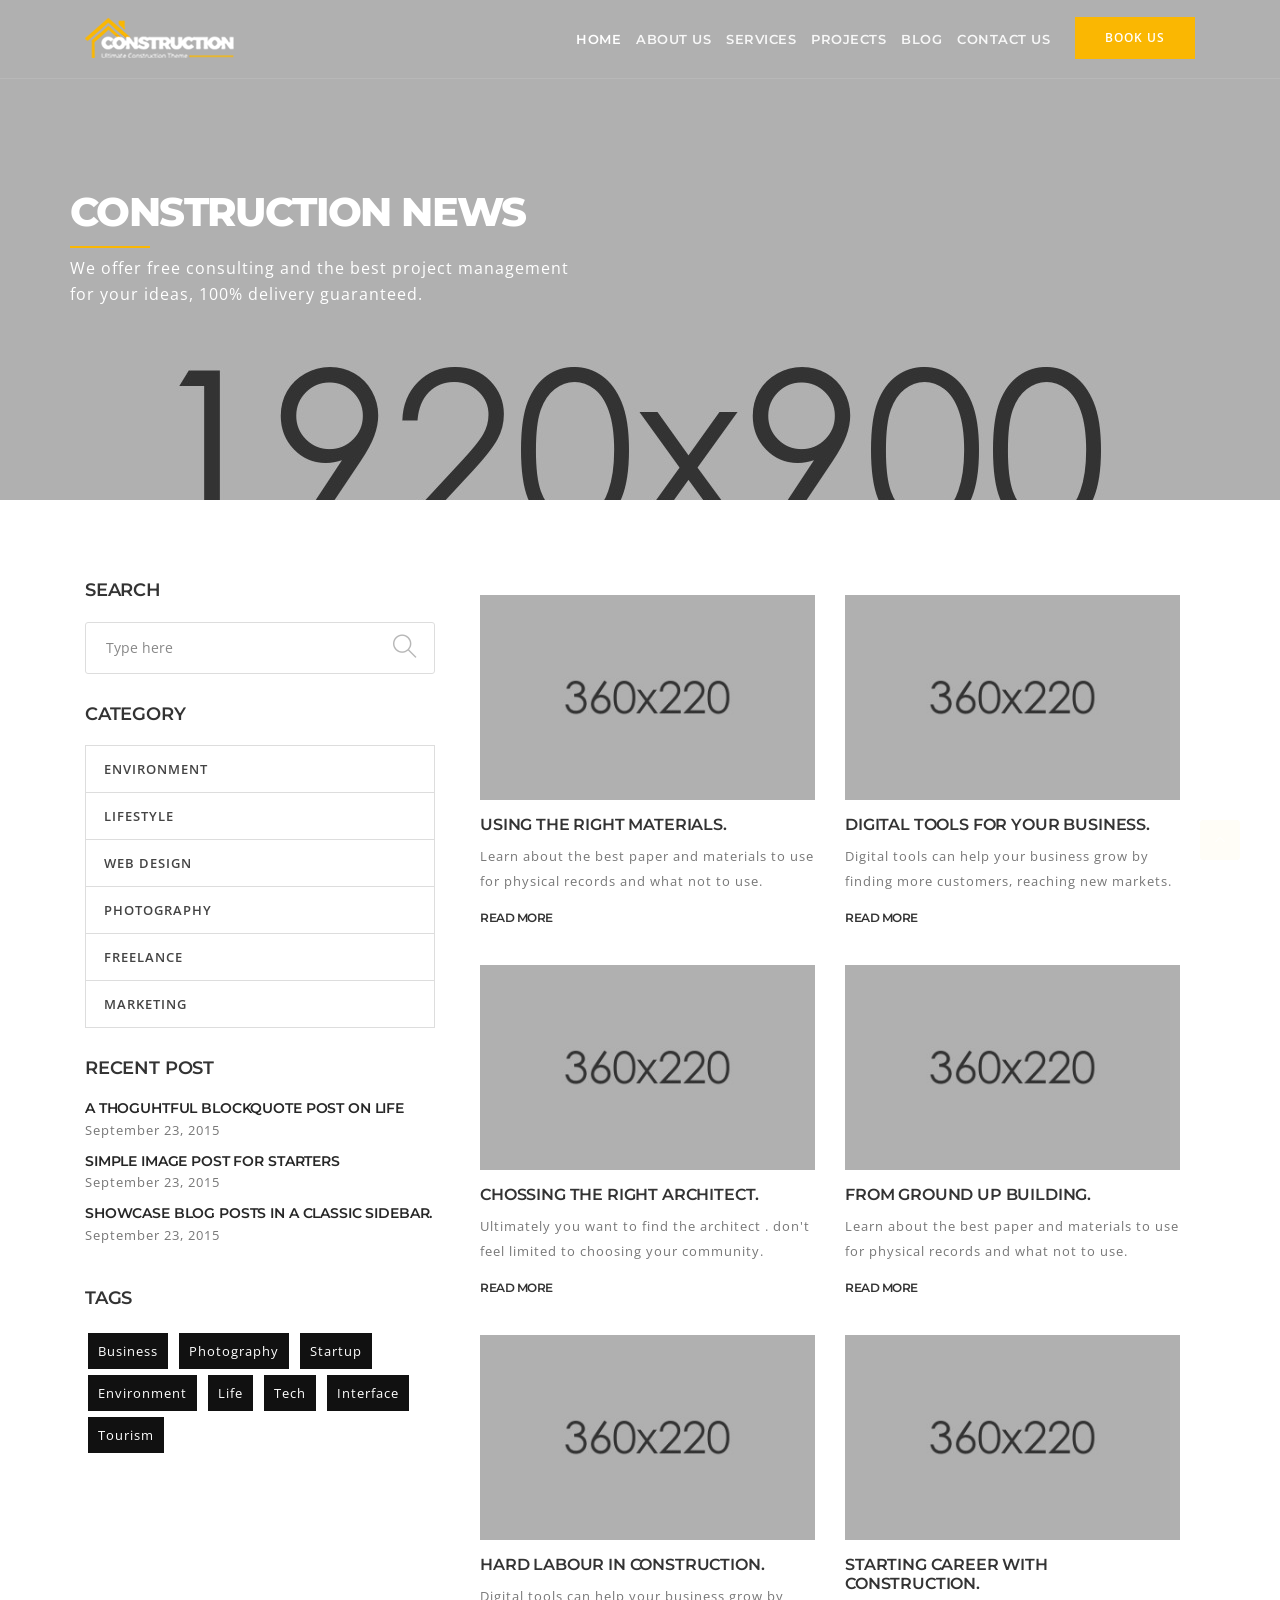
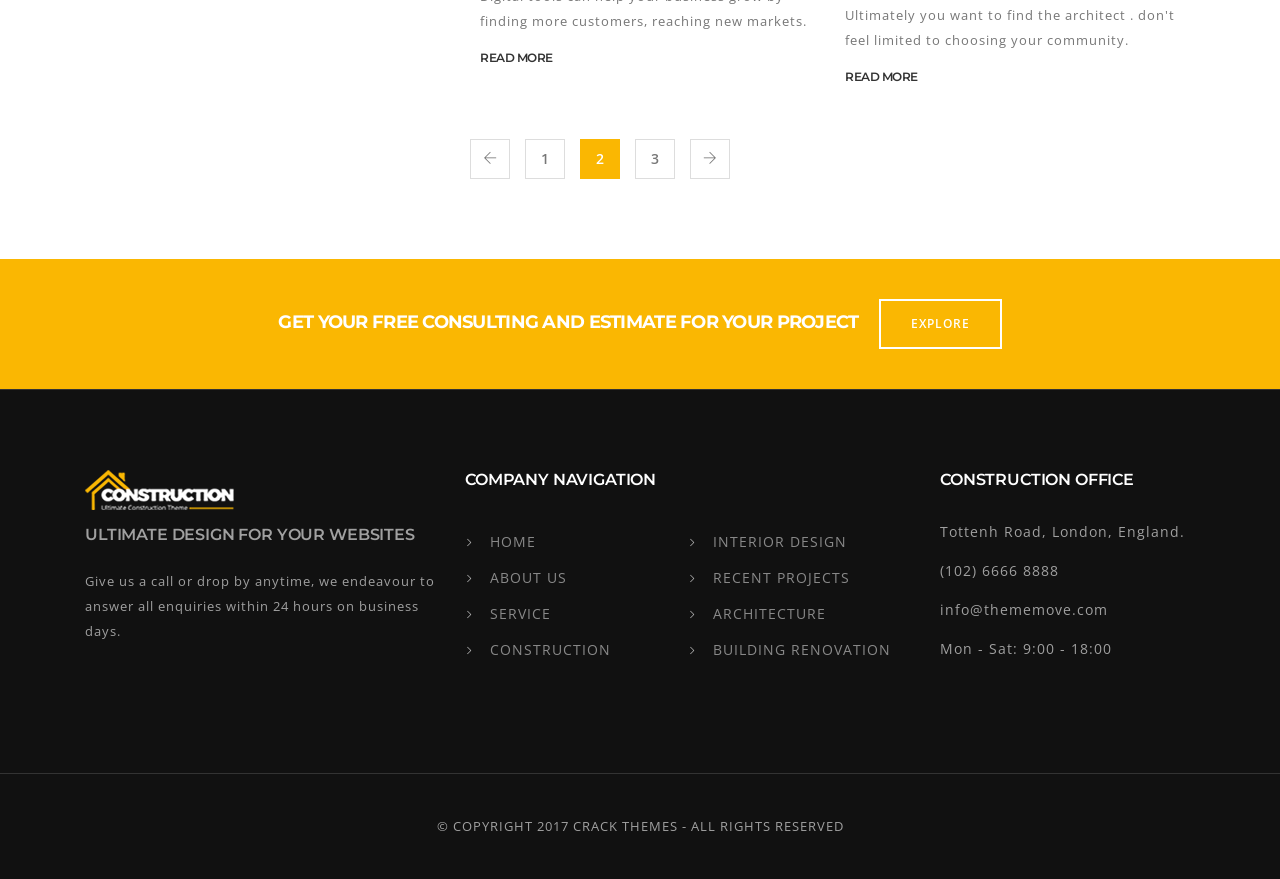
<file: construction/blog-sidebar-left.html>
<!doctype html>
<!--[if lt IE 7]>      <html class="no-js lt-ie9 lt-ie8 lt-ie7" lang=""> <![endif]-->
<!--[if IE 7]>         <html class="no-js lt-ie9 lt-ie8" lang=""> <![endif]-->
<!--[if IE 8]>         <html class="no-js lt-ie9" lang=""> <![endif]-->
<!--[if gt IE 8]><!--> <html class="no-js" lang="en"> <!--<![endif]-->
    <head>
        <meta charset="utf-8">
        <meta http-equiv="X-UA-Compatible" content="IE=edge">
        <meta name="viewport" content="width=device-width, initial-scale=1">
        <meta name="description" content="Construction is ultimate responsive construction html template which include 3 homepage demos.">
        <title>Construction - Ultimate Responsive Construction Template</title>
        
        <!-- Favicon -->
        <link rel="shortcut icon" type="image/x-icon" href="img/favicon.png">

        <!--  construct Icon CSS -->
        <link rel="stylesheet" href="css/construct-icons.css">
        <!-- themify Icon CSS -->
        <link rel="stylesheet" href="css/themify-icons.css">
        <!-- Animate CSS -->
        <link rel="stylesheet" href="css/animate.min.css">
        <!-- Elegant Icons CSS -->
        <link rel="stylesheet" href="css/elegant-line-icons.css">
        <!-- Bootsrtap CSS -->
        <link rel="stylesheet" href="css/bootstrap.min.css">
        <!-- Owl Carousel CSS -->
        <link rel="stylesheet" href="css/owl.carousel.min.css">
        <!-- Slick Nav CSS -->
        <link rel="stylesheet" href="css/slicknav.min.css">
        <!-- Swipebox CSS -->
        <link rel="stylesheet" href="css/swipebox.min.css">
        
        <!-- Theme CSS -->
        <link rel="stylesheet" href="css/base.css">
        <link rel="stylesheet" href="css/main.css">
        <link rel="stylesheet" href="css/responsive.css">

        <script src="js/vendor/modernizr-2.8.3.min.js"></script>
    </head>
    <body data-spy="scroll" data-target="#navbar" data-offset="60">
        <!--[if lt IE 8]>
            <p class="browserupgrade">You are using an <strong>outdated</strong> browser. Please <a href="http://browsehappy.com/">upgrade your browser</a> to improve your experience.</p>
        <![endif]-->
        
        <header id="header" class="header hide-top header-bd double-header">
            <div class="header-top header-bd ptb-10">
                <div class="container">
                    <div class="col-xs-12 text-right xs-text-center">
                        <ul class="top-info display-inline-block">
                            <li><i class="ti-headphone-alt"></i> (102) 6666 8888</li>
                            <li><i class="ti-email"></i> <a href="mailto:info@domain.com">info@domain.com</a></li>
                        </ul>
                        <ul class="social-icon-white top-social hidden-xs display-inline-block">
                            <li><a href="#"><i class="ti-facebook"></i></a></li>
                            <li><a href="#"><i class="ti-twitter"></i></a></li>
                            <li><a href="#"><i class="ti-google"></i></a></li>
                            <li><a href="#"><i class="ti-pinterest"></i></a></li>
                            <li><a href="#"><i class="ti-instagram"></i></a></li>
                        </ul>
                    </div>
                </div>
            </div>
            <div class="header-bottom ptb-10 pos-relative">
                <div class="container">
                    <div class="col-sm-3">
                        <div class="navbar-header">
                            <a href="#" class="brand"><img src="img/logo-light.png" alt="Construction"></a>
                        </div>
                    </div>
                    <div class="col-sm-9 hidden-xs">
                        <div class="pull-right">
                            <a href="#" class="b-nav-btn">Book Us</a>
                        </div>
                        <nav class="mainmenu pull-right">
                            <ul id="navi-menu">
                                <li class="current_page_item"><a href="index.html">Home</a>
                                    <ul>
                                        <li><a href="index.html">Home Default</a></li>
                                        <li><a href="index-dark.html">Home Dark</a></li>
                                        <li><a href="index-light.html">Home Light</a></li>
                                    </ul>
                                </li>
                                <li><a href="about.html">About us</a>
                                    <ul>
                                        <li><a href="about.html">About us</a></li>
                                        <li><a href="about-light.html">About Light</a></li>
                                        <li><a href="about-dark.html">About Dark</a></li>
                                    </ul>
                                </li>
                                <li><a href="service.html">Services</a>
                                    <ul>
                                        <li><a href="service.html">Services</a></li>
                                        <li><a href="service-light.html">Service Light</a></li>
                                        <li><a href="service-dark.html">Service Dark</a></li>
                                    </ul>
                                </li>
                                <li><a href="project-3-col.html">Projects</a>
                                    <ul>
                                        <li><a href="project-3-col.html">Projects 3 Col</a></li>
                                        <li><a href="project-2-col.html">Projects 2 Col</a></li>
                                        <li><a href="project-details.html">Projects Details</a></li>
                                    </ul>
                                </li>
                                <li><a href="blog-sidebar-right.html">Blog</a>
                                    <ul>
                                        <li><a href="blog-sidebar-right.html">Blog Sidebar Right</a></li>
                                        <li><a href="blog-sidebar-left.html">Blog Sidebar Left</a></li>
                                        <li><a href="blog-full-width.html">Blog Full Width</a></li>
                                        <li><a href="blog-single-right.html">Blog Single Right</a></li>
                                        <li><a href="blog-single-left.html">Blog Single Left</a></li>
                                    </ul>
                                </li>
                                <li><a href="contact.html">Contact Us</a>
                                    <ul>
                                        <li><a href="contact.html">Contact Us</a></li>
                                        <li><a href="contact-with-map.html">Contact With Map</a></li>
                                    </ul>
                                </li>
                            </ul>
                        </nav>
                    </div>
                </div>
            </div>
        </header> <!-- Header -->
        
        <section class="page-heading bg-img height-500" style="background-image: url(img/news-hero.jpg)">
            <div class="display-table">
                <div class="table-cell">
                    <div class="container">
                        <div class="hero-content">
                            <h2 class="fz-40 text-white fw-8 mb-15">CONSTRUCTION NEWS</h2>
                            <p class="text-white fz-16">We offer free consulting and the best project management <br>for your ideas, 100% delivery guaranteed.</p>
                        </div>
                    </div>
                </div>
            </div>
        </section><!-- Page Heading -->

        <section class="blog-posts-section padding">
            <div class="container">
                <div class="col-sm-8 col-sm-push-4 xs-padding">
                    <div class="blog-wrapper ov-hidden mb-30">
                        <div class="col-xs-6 padding-15">
                            <div class="article-box">
                                <img src="img/news-1.jpg" class="img-w1" alt="Blog-image">
                                <div class="entry-content mt-15">
                                    <h4>USING THE RIGHT MATERIALS.</h4>
                                    <p class="fz-13">Learn about the best paper and materials to use for physical records and what not to use.</p>
                                    <a href="#" class="read-more fz-12 tt-u">Read More</a>
                                </div>
                            </div>
                        </div><!-- blog 1 -->
                        <div class="col-xs-6 padding-15">
                            <div class="article-box">
                                <img src="img/news-2.jpg" class="img-w1" alt="Blog-image">
                                <div class="entry-content mt-15">
                                    <h4>DIGITAL TOOLS FOR YOUR BUSINESS.</h4>
                                    <p class="fz-13">Digital tools can help your business grow by finding more customers, reaching new markets.</p>
                                    <a href="#" class="read-more fz-12 tt-u">Read More</a>
                                </div>
                            </div>
                        </div><!-- blog 2 -->
                        <div class="col-xs-6 padding-15">
                            <div class="article-box">
                                <img src="img/news-3.jpg" class="img-w1" alt="Blog-image">
                                <div class="entry-content mt-15">
                                    <h4>CHOSSING THE RIGHT ARCHITECT.</h4>
                                    <p class="fz-13">Ultimately you want to find the architect . don't feel limited to choosing your community.</p>
                                    <a href="#" class="read-more fz-12 tt-u">Read More</a>
                                </div>
                            </div>
                        </div><!-- blog 3 -->
                        <div class="col-xs-6 padding-15">
                            <div class="article-box">
                                <img src="img/news-4.jpg" class="img-w1" alt="Blog-image">
                                <div class="entry-content mt-15">
                                    <h4>FROM GROUND UP BUILDING.</h4>
                                    <p class="fz-13">Learn about the best paper and materials to use for physical records and what not to use.</p>
                                    <a href="#" class="read-more fz-12 tt-u">Read More</a>
                                </div>
                            </div>
                        </div><!-- blog 1 -->
                        <div class="col-xs-6 padding-15">
                            <div class="article-box">
                                <img src="img/news-5.jpg" class="img-w1" alt="Blog-image">
                                <div class="entry-content mt-15">
                                    <h4>HARD LABOUR IN CONSTRUCTION.</h4>
                                    <p class="fz-13">Digital tools can help your business grow by finding more customers, reaching new markets.</p>
                                    <a href="#" class="read-more fz-12 tt-u">Read More</a>
                                </div>
                            </div>
                        </div><!-- blog 2 -->
                        <div class="col-xs-6 padding-15">
                            <div class="article-box">
                                <img src="img/news-6.jpg" class="img-w1" alt="Blog-image">
                                <div class="entry-content mt-15">
                                    <h4>STARTING CAREER WITH CONSTRUCTION.</h4>
                                    <p class="fz-13">Ultimately you want to find the architect . don't feel limited to choosing your community.</p>
                                    <a href="#" class="read-more fz-12 tt-u">Read More</a>
                                </div>
                            </div>
                        </div><!-- blog 3 -->
                    </div>
                    
                    <ul class="pagination-wrap">
                        <li><a href="#"><i class="ti-arrow-left"></i></a></li>
                        <li><a href="#">1</a></li>
                        <li><a href="#" class="active">2</a></li>
                        <li><a href="#">3</a></li>
                        <li><a href="#"><i class="ti-arrow-right"></i></a></li>
                    </ul>
                </div><!-- Blog Wrapper -->
                <div class="col-sm-4 col-sm-pull-8 xs-padding">
                    <div class="sidebar">
                        <div class="sidebar-widget mb-30">
                            <h3 class="mb-20 fw-6">Search</h3>
                            <form action="" class="search-form">
                                <input type="text" class="form-control" placeholder="Type here">
                                <button class="search-btn" type="button"><i class="ti-search"></i></button>
                            </form>
                        </div><!-- widget 1 -->
                        <div class="sidebar-widget mb-30">
                            <h3 class="mb-20 fw-6">Category</h3>
                            <ul class="cat-list">
                                <li><a href="#">Environment</a></li>
                                <li><a href="#">Lifestyle</a></li>
                                <li><a href="#">Web Design</a></li>
                                <li><a href="#">Photography</a></li>
                                <li><a href="#">Freelance</a></li>
                                <li><a href="#">Marketing</a></li>
                            </ul>
                        </div><!-- widget 2 -->
                        <div class="sidebar-widget mb-30">
                            <h3 class="mb-20 fw-6">Recent Post</h3>
                            <ul class="recent-post">
                                <li class="mb-10">
                                    <h4 class="fw-6 fz-14 no-margin"><a href="#">A thoguhtful blockquote post on life</a></h4>
                                    <span class="fz-13 text-grey">September 23, 2015</span>
                                </li>
                                <li class="mb-10">
                                    <h4 class="fw-6 fz-14 no-margin"><a href="#">Simple image post for starters</a></h4>
                                    <span class="fz-13 text-grey">September 23, 2015</span>
                                </li>
                                <li class="mb-10">
                                    <h4 class="fw-6 fz-14 no-margin"><a href="#">Showcase blog posts in a classic sidebar.</a></h4>
                                    <span class="fz-13 text-grey">September 23, 2015</span>
                                </li>
                            </ul>
                        </div><!-- widget 3 -->
                        <div class="sidebar-widget mb-30">
                            <h3 class="mb-20 fw-6">Tags</h3>
                            <ul class="tag-list">
                                <li><a href="#">Business</a></li>
                                <li><a href="#">Photography</a></li>
                                <li><a href="#">Startup</a></li>
                                <li><a href="#">Environment</a></li>
                                <li><a href="#">Life</a></li>
                                <li><a href="#">Tech</a></li>
                                <li><a href="#">Interface</a></li>
                                <li><a href="#">Tourism</a></li>
                            </ul>
                        </div><!-- widget 3 -->
                    </div>
                </div><!-- sidebar -->
            </div>
        </section><!-- blog-posts-section -->

        <section class="cta-section text-center bg-yellow ptb-40">
            <div class="container">
                <h2 class="text-white fz-18 no-margin display-inline-block">GET YOUR FREE CONSULTING AND ESTIMATE FOR YOUR PROJECT</h2>
                <a href="#" class="b-btn btn-white btn-border ml-15">Explore</a>
            </div>
        </section><!-- cta-section -->
        
        <section class="widget-section bd-top-dark padding bg-dark">
            <div class="container">
                <div class="col-sm-4 col-xs-6 xs-padding">
                    <div class="widget-box">
                        <img class="mb-15" src="img/logo-light.png" alt="Construction">
                        <h4 class="text-light mb-25">Ultimate design for your websites</h4>
                        <p class="fz-13 mb-25 text-light">Give us a call or drop by anytime, we endeavour to answer all enquiries within 24 hours on business days.</p>
                    </div>
                </div><!-- widget 1 -->
                <div class="col-sm-5 col-xs-6 xs-padding">
                    <h4 class="text-white mb-40">Company navigation</h4>
                    <ul class="list-1 angel mb-20">
                            <li><a href="#">Home</a></li>
                            <li><a href="#">Interior Design</a></li>
                            <li><a href="#">About Us</a></li>
                            <li><a href="#">Recent Projects</a></li>
                            <li><a href="#">Service</a></li>
                            <li><a href="#">Architecture</a></li>
                            <li><a href="#">Construction</a></li>
                            <li><a href="#">Building Renovation</a></li>
                        </ul>
                </div><!-- widget 2 -->
                <div class="col-sm-3 col-xs-6 xs-padding">
                    <div class="widget-box">
                        <h4 class="text-white mb-30">Construction Office</h4>
                        <ul class="addr-info footer-addr text-light fz-14">
                            <li>Tottenh Road, London, England.</li>
                            <li>(102) 6666 8888</li>
                            <li>info@thememove.com</li>
                            <li>Mon - Sat: 9:00 - 18:00</li>
                        </ul>
                    </div>
                </div><!-- widget 3 -->
            </div>
        </section><!-- widget-section -->
        
        <footer class="footer-section bg-dark text-center bd-top-dark ptb-40 tt-u">
            <div class="container">
                <p class="no-margin fz-13 text-light">&copy; Copyright 2017 Crack Themes - All Rights Reserved</p>
            </div>
        </footer><!--  footer section -->

        <a data-scroll href="#header" id="scroll-top" class="scroll-to-top"><i class="ti-angle-up"></i></a>

        <!-- All Scripts -->
        <script src="js/vendor/jquery-1.12.4.min.js"></script>
        <script src="js/vendor/waypoints.min.js"></script>
        <script src="js/vendor/wow.min.js"></script>
        <script src="js/vendor/bootstrap.min.js"></script>
        <script src="js/vendor/jquery.nicescroll.min.js"></script>
        <script src="js/vendor/imagesloaded.pkgd.min.js"></script>
        <script src="js/vendor/owl.carousel.min.js"></script>
        <script src="js/vendor/jquery.isotope.v3.0.2.js"></script>
        <script src="js/vendor/smooth-scroll.min.js"></script>
        <script src="js/vendor/jquery.counterup.min.js"></script>
        <script src="js/vendor/jquery.swipebox.min.js"></script>
        <script src="js/vendor/jquery.hoverdir.js"></script>
        <script src="js/vendor/jquery.slicknav.min.js"></script>
        <script src="js/main.js"></script>
    </body>
</html>
</file>
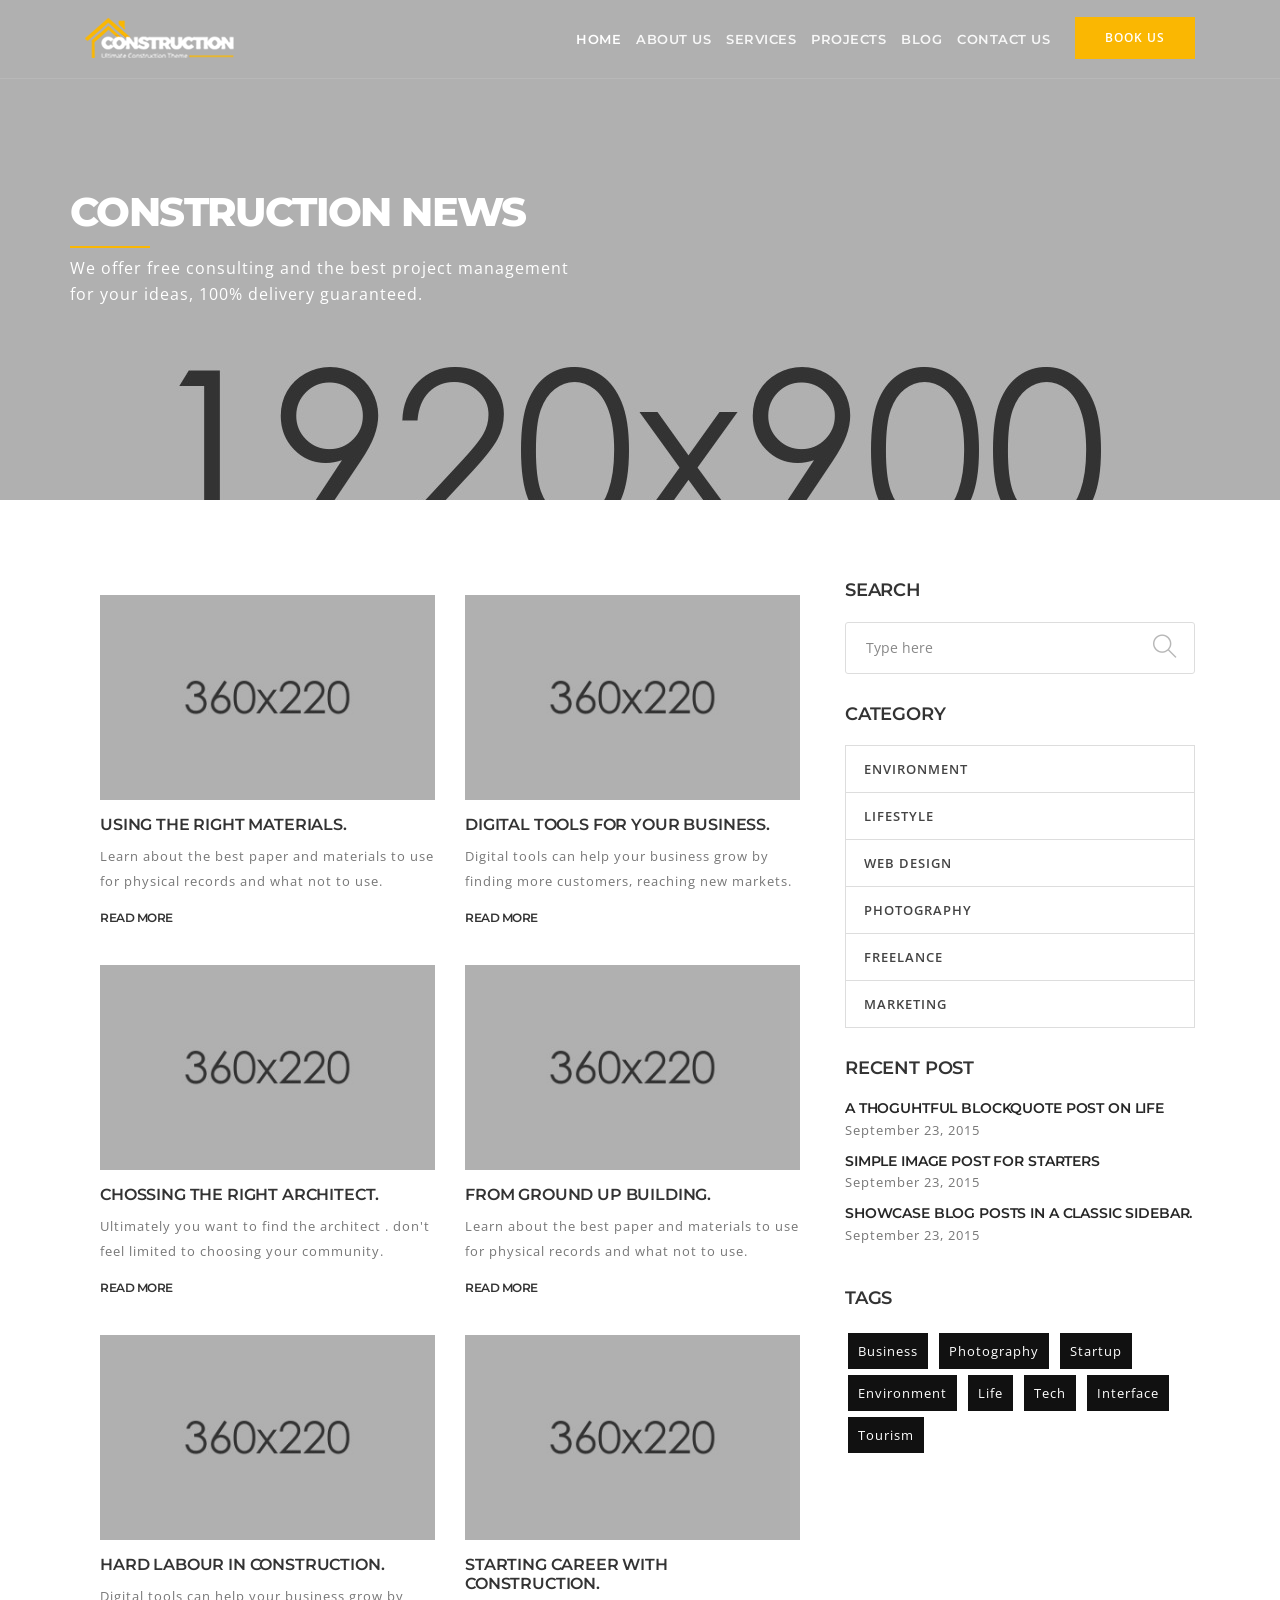
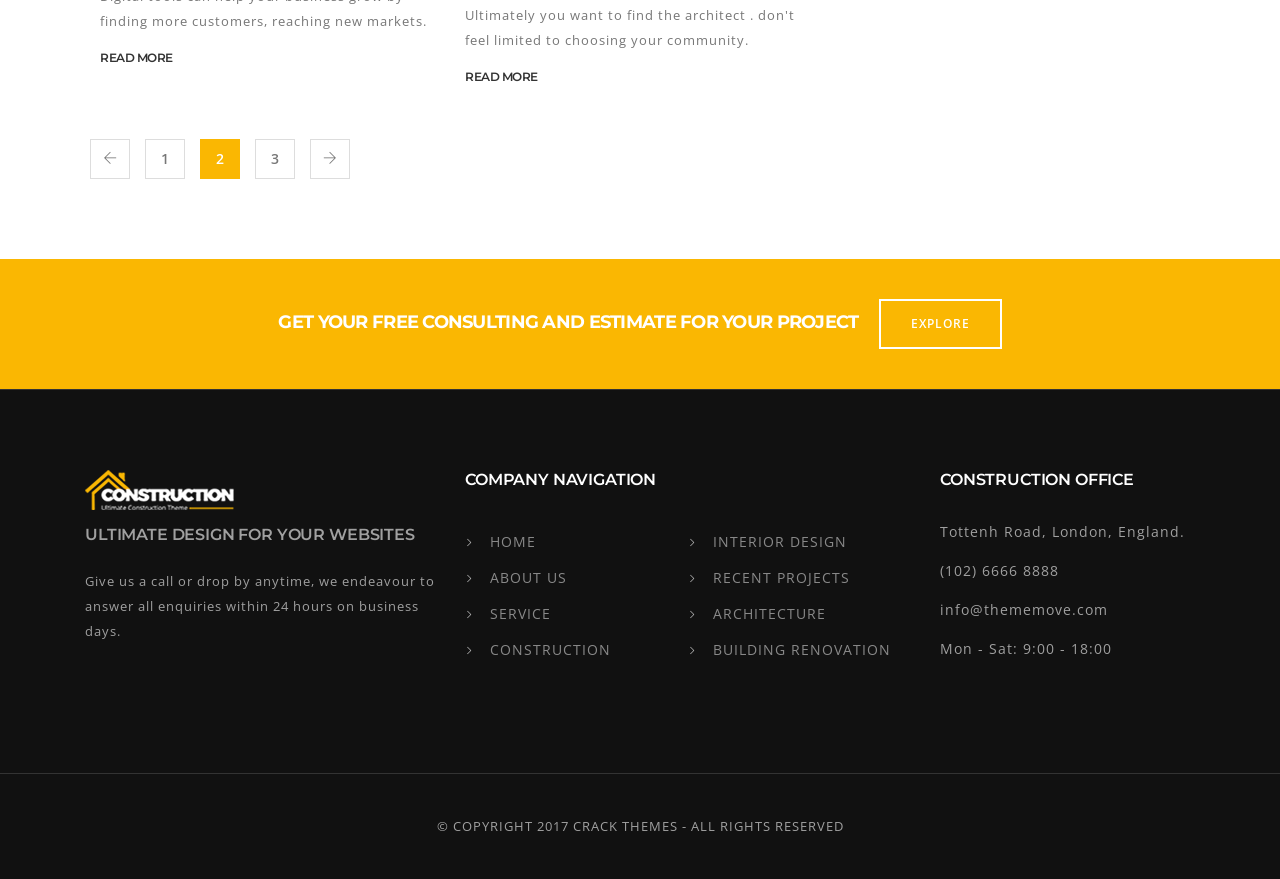
<file: construction/blog-sidebar-right.html>
<!doctype html>
<!--[if lt IE 7]>      <html class="no-js lt-ie9 lt-ie8 lt-ie7" lang=""> <![endif]-->
<!--[if IE 7]>         <html class="no-js lt-ie9 lt-ie8" lang=""> <![endif]-->
<!--[if IE 8]>         <html class="no-js lt-ie9" lang=""> <![endif]-->
<!--[if gt IE 8]><!--> <html class="no-js" lang="en"> <!--<![endif]-->
    <head>
        <meta charset="utf-8">
        <meta http-equiv="X-UA-Compatible" content="IE=edge">
        <meta name="viewport" content="width=device-width, initial-scale=1">
        <meta name="description" content="Construction is ultimate responsive construction html template which include 3 homepage demos.">
        <title>Construction - Ultimate Responsive Construction Template</title>
        
        <!-- Favicon -->
        <link rel="shortcut icon" type="image/x-icon" href="img/favicon.png">

        <!--  construct Icon CSS -->
        <link rel="stylesheet" href="css/construct-icons.css">
        <!-- themify Icon CSS -->
        <link rel="stylesheet" href="css/themify-icons.css">
        <!-- Animate CSS -->
        <link rel="stylesheet" href="css/animate.min.css">
        <!-- Elegant Icons CSS -->
        <link rel="stylesheet" href="css/elegant-line-icons.css">
        <!-- Bootsrtap CSS -->
        <link rel="stylesheet" href="css/bootstrap.min.css">
        <!-- Owl Carousel CSS -->
        <link rel="stylesheet" href="css/owl.carousel.min.css">
        <!-- Slick Nav CSS -->
        <link rel="stylesheet" href="css/slicknav.min.css">
        <!-- Swipebox CSS -->
        <link rel="stylesheet" href="css/swipebox.min.css">
        
        <!-- Theme CSS -->
        <link rel="stylesheet" href="css/base.css">
        <link rel="stylesheet" href="css/main.css">
        <link rel="stylesheet" href="css/responsive.css">

        <script src="js/vendor/modernizr-2.8.3.min.js"></script>
    </head>
    <body data-spy="scroll" data-target="#navbar" data-offset="60">
        <!--[if lt IE 8]>
            <p class="browserupgrade">You are using an <strong>outdated</strong> browser. Please <a href="http://browsehappy.com/">upgrade your browser</a> to improve your experience.</p>
        <![endif]-->
        
        <header id="header" class="header hide-top header-bd double-header">
            <div class="header-top header-bd ptb-10">
                <div class="container">
                    <div class="col-xs-12 text-right xs-text-center">
                        <ul class="top-info display-inline-block">
                            <li><i class="ti-headphone-alt"></i> (102) 6666 8888</li>
                            <li><i class="ti-email"></i> <a href="mailto:info@domain.com">info@domain.com</a></li>
                        </ul>
                        <ul class="social-icon-white top-social hidden-xs display-inline-block">
                            <li><a href="#"><i class="ti-facebook"></i></a></li>
                            <li><a href="#"><i class="ti-twitter"></i></a></li>
                            <li><a href="#"><i class="ti-google"></i></a></li>
                            <li><a href="#"><i class="ti-pinterest"></i></a></li>
                            <li><a href="#"><i class="ti-instagram"></i></a></li>
                        </ul>
                    </div>
                </div>
            </div>
            <div class="header-bottom ptb-10 pos-relative">
                <div class="container">
                    <div class="col-sm-3">
                        <div class="navbar-header">
                            <a href="#" class="brand"><img src="img/logo-light.png" alt="Construction"></a>
                        </div>
                    </div>
                    <div class="col-sm-9 hidden-xs">
                        <div class="pull-right">
                            <a href="#" class="b-nav-btn">Book Us</a>
                        </div>
                        <nav class="mainmenu pull-right">
                            <ul id="navi-menu">
                                <li class="current_page_item"><a href="index.html">Home</a>
                                    <ul>
                                        <li><a href="index.html">Home Default</a></li>
                                        <li><a href="index-dark.html">Home Dark</a></li>
                                        <li><a href="index-light.html">Home Light</a></li>
                                    </ul>
                                </li>
                                <li><a href="about.html">About us</a>
                                    <ul>
                                        <li><a href="about.html">About us</a></li>
                                        <li><a href="about-light.html">About Light</a></li>
                                        <li><a href="about-dark.html">About Dark</a></li>
                                    </ul>
                                </li>
                                <li><a href="service.html">Services</a>
                                    <ul>
                                        <li><a href="service.html">Services</a></li>
                                        <li><a href="service-light.html">Service Light</a></li>
                                        <li><a href="service-dark.html">Service Dark</a></li>
                                    </ul>
                                </li>
                                <li><a href="project-3-col.html">Projects</a>
                                    <ul>
                                        <li><a href="project-3-col.html">Projects 3 Col</a></li>
                                        <li><a href="project-2-col.html">Projects 2 Col</a></li>
                                        <li><a href="project-details.html">Projects Details</a></li>
                                    </ul>
                                </li>
                                <li><a href="blog-sidebar-right.html">Blog</a>
                                    <ul>
                                        <li><a href="blog-sidebar-right.html">Blog Sidebar Right</a></li>
                                        <li><a href="blog-sidebar-left.html">Blog Sidebar Left</a></li>
                                        <li><a href="blog-full-width.html">Blog Full Width</a></li>
                                        <li><a href="blog-single-right.html">Blog Single Right</a></li>
                                        <li><a href="blog-single-left.html">Blog Single Left</a></li>
                                    </ul>
                                </li>
                                <li><a href="contact.html">Contact Us</a>
                                    <ul>
                                        <li><a href="contact.html">Contact Us</a></li>
                                        <li><a href="contact-with-map.html">Contact With Map</a></li>
                                    </ul>
                                </li>
                            </ul>
                        </nav>
                    </div>
                </div>
            </div>
        </header> <!-- Header -->
        
        <section class="page-heading bg-img height-500" style="background-image: url(img/news-hero.jpg)">
            <div class="display-table">
                <div class="table-cell">
                    <div class="container">
                        <div class="hero-content">
                            <h2 class="fz-40 text-white fw-8 mb-15">CONSTRUCTION NEWS</h2>
                            <p class="text-white fz-16">We offer free consulting and the best project management <br>for your ideas, 100% delivery guaranteed.</p>
                        </div>
                    </div>
                </div>
            </div>
        </section><!-- Page Heading -->

        <section class="blog-posts-section padding">
            <div class="container">
                <div class="col-sm-8 xs-padding">
                    <div class="blog-wrapper ov-hidden mb-30">
                        <div class="col-xs-6 padding-15">
                            <div class="article-box">
                                <img src="img/news-1.jpg" class="img-w1" alt="Blog-image">
                                <div class="entry-content mt-15">
                                    <h4>USING THE RIGHT MATERIALS.</h4>
                                    <p class="fz-13">Learn about the best paper and materials to use for physical records and what not to use.</p>
                                    <a href="#" class="read-more fz-12 tt-u">Read More</a>
                                </div>
                            </div>
                        </div><!-- blog 1 -->
                        <div class="col-xs-6 padding-15">
                            <div class="article-box">
                                <img src="img/news-2.jpg" class="img-w1" alt="Blog-image">
                                <div class="entry-content mt-15">
                                    <h4>DIGITAL TOOLS FOR YOUR BUSINESS.</h4>
                                    <p class="fz-13">Digital tools can help your business grow by finding more customers, reaching new markets.</p>
                                    <a href="#" class="read-more fz-12 tt-u">Read More</a>
                                </div>
                            </div>
                        </div><!-- blog 2 -->
                        <div class="col-xs-6 padding-15">
                            <div class="article-box">
                                <img src="img/news-3.jpg" class="img-w1" alt="Blog-image">
                                <div class="entry-content mt-15">
                                    <h4>CHOSSING THE RIGHT ARCHITECT.</h4>
                                    <p class="fz-13">Ultimately you want to find the architect . don't feel limited to choosing your community.</p>
                                    <a href="#" class="read-more fz-12 tt-u">Read More</a>
                                </div>
                            </div>
                        </div><!-- blog 3 -->
                        <div class="col-xs-6 padding-15">
                            <div class="article-box">
                                <img src="img/news-4.jpg" class="img-w1" alt="Blog-image">
                                <div class="entry-content mt-15">
                                    <h4>FROM GROUND UP BUILDING.</h4>
                                    <p class="fz-13">Learn about the best paper and materials to use for physical records and what not to use.</p>
                                    <a href="#" class="read-more fz-12 tt-u">Read More</a>
                                </div>
                            </div>
                        </div><!-- blog 1 -->
                        <div class="col-xs-6 padding-15">
                            <div class="article-box">
                                <img src="img/news-5.jpg" class="img-w1" alt="Blog-image">
                                <div class="entry-content mt-15">
                                    <h4>HARD LABOUR IN CONSTRUCTION.</h4>
                                    <p class="fz-13">Digital tools can help your business grow by finding more customers, reaching new markets.</p>
                                    <a href="#" class="read-more fz-12 tt-u">Read More</a>
                                </div>
                            </div>
                        </div><!-- blog 2 -->
                        <div class="col-xs-6 padding-15">
                            <div class="article-box">
                                <img src="img/news-6.jpg" class="img-w1" alt="Blog-image">
                                <div class="entry-content mt-15">
                                    <h4>STARTING CAREER WITH CONSTRUCTION.</h4>
                                    <p class="fz-13">Ultimately you want to find the architect . don't feel limited to choosing your community.</p>
                                    <a href="#" class="read-more fz-12 tt-u">Read More</a>
                                </div>
                            </div>
                        </div><!-- blog 3 -->
                    </div>
                    
                    <ul class="pagination-wrap">
                        <li><a href="#"><i class="ti-arrow-left"></i></a></li>
                        <li><a href="#">1</a></li>
                        <li><a href="#" class="active">2</a></li>
                        <li><a href="#">3</a></li>
                        <li><a href="#"><i class="ti-arrow-right"></i></a></li>
                    </ul>
                </div><!-- Blog Wrapper -->
                <div class="col-sm-4 xs-padding">
                    <div class="sidebar">
                        <div class="sidebar-widget mb-30">
                            <h3 class="mb-20 fw-6">Search</h3>
                            <form action="" class="search-form">
                                <input type="text" class="form-control" placeholder="Type here">
                                <button class="search-btn" type="button"><i class="ti-search"></i></button>
                            </form>
                        </div><!-- widget 1 -->
                        <div class="sidebar-widget mb-30">
                            <h3 class="mb-20 fw-6">Category</h3>
                            <ul class="cat-list">
                                <li><a href="#">Environment</a></li>
                                <li><a href="#">Lifestyle</a></li>
                                <li><a href="#">Web Design</a></li>
                                <li><a href="#">Photography</a></li>
                                <li><a href="#">Freelance</a></li>
                                <li><a href="#">Marketing</a></li>
                            </ul>
                        </div><!-- widget 2 -->
                        <div class="sidebar-widget mb-30">
                            <h3 class="mb-20 fw-6">Recent Post</h3>
                            <ul class="recent-post">
                                <li class="mb-10">
                                    <h4 class="fw-6 fz-14 no-margin"><a href="#">A thoguhtful blockquote post on life</a></h4>
                                    <span class="fz-13 text-grey">September 23, 2015</span>
                                </li>
                                <li class="mb-10">
                                    <h4 class="fw-6 fz-14 no-margin"><a href="#">Simple image post for starters</a></h4>
                                    <span class="fz-13 text-grey">September 23, 2015</span>
                                </li>
                                <li class="mb-10">
                                    <h4 class="fw-6 fz-14 no-margin"><a href="#">Showcase blog posts in a classic sidebar.</a></h4>
                                    <span class="fz-13 text-grey">September 23, 2015</span>
                                </li>
                            </ul>
                        </div><!-- widget 3 -->
                        <div class="sidebar-widget mb-30">
                            <h3 class="mb-20 fw-6">Tags</h3>
                            <ul class="tag-list">
                                <li><a href="#">Business</a></li>
                                <li><a href="#">Photography</a></li>
                                <li><a href="#">Startup</a></li>
                                <li><a href="#">Environment</a></li>
                                <li><a href="#">Life</a></li>
                                <li><a href="#">Tech</a></li>
                                <li><a href="#">Interface</a></li>
                                <li><a href="#">Tourism</a></li>
                            </ul>
                        </div><!-- widget 3 -->
                    </div>
                </div><!-- sidebar -->
            </div>
        </section><!-- blog-posts-section -->

        <section class="cta-section text-center bg-yellow ptb-40">
            <div class="container">
                <h2 class="text-white fz-18 no-margin display-inline-block">GET YOUR FREE CONSULTING AND ESTIMATE FOR YOUR PROJECT</h2>
                <a href="#" class="b-btn btn-white btn-border ml-15">Explore</a>
            </div>
        </section><!-- cta-section -->
        
        <section class="widget-section bd-top-dark padding bg-dark">
            <div class="container">
                <div class="col-sm-4 col-xs-6 xs-padding">
                    <div class="widget-box">
                        <img class="mb-15" src="img/logo-light.png" alt="Construction">
                        <h4 class="text-light mb-25">Ultimate design for your websites</h4>
                        <p class="fz-13 mb-25 text-light">Give us a call or drop by anytime, we endeavour to answer all enquiries within 24 hours on business days.</p>
                    </div>
                </div><!-- widget 1 -->
                <div class="col-sm-5 col-xs-6 xs-padding">
                    <h4 class="text-white mb-40">Company navigation</h4>
                    <ul class="list-1 angel mb-20">
                            <li><a href="#">Home</a></li>
                            <li><a href="#">Interior Design</a></li>
                            <li><a href="#">About Us</a></li>
                            <li><a href="#">Recent Projects</a></li>
                            <li><a href="#">Service</a></li>
                            <li><a href="#">Architecture</a></li>
                            <li><a href="#">Construction</a></li>
                            <li><a href="#">Building Renovation</a></li>
                        </ul>
                </div><!-- widget 2 -->
                <div class="col-sm-3 col-xs-6 xs-padding">
                    <div class="widget-box">
                        <h4 class="text-white mb-30">Construction Office</h4>
                        <ul class="addr-info footer-addr text-light fz-14">
                            <li>Tottenh Road, London, England.</li>
                            <li>(102) 6666 8888</li>
                            <li>info@thememove.com</li>
                            <li>Mon - Sat: 9:00 - 18:00</li>
                        </ul>
                    </div>
                </div><!-- widget 3 -->
            </div>
        </section><!-- widget-section -->
        
        <footer class="footer-section bg-dark text-center bd-top-dark ptb-40 tt-u">
            <div class="container">
                <p class="no-margin fz-13 text-light">&copy; Copyright 2017 Crack Themes - All Rights Reserved</p>
            </div>
        </footer><!--  footer section -->

        <a data-scroll href="#header" id="scroll-top" class="scroll-to-top"><i class="ti-angle-up"></i></a>

        <!-- All Scripts -->
        <script src="js/vendor/jquery-1.12.4.min.js"></script>
        <script src="js/vendor/waypoints.min.js"></script>
        <script src="js/vendor/wow.min.js"></script>
        <script src="js/vendor/bootstrap.min.js"></script>
        <script src="js/vendor/jquery.nicescroll.min.js"></script>
        <script src="js/vendor/imagesloaded.pkgd.min.js"></script>
        <script src="js/vendor/owl.carousel.min.js"></script>
        <script src="js/vendor/jquery.isotope.v3.0.2.js"></script>
        <script src="js/vendor/smooth-scroll.min.js"></script>
        <script src="js/vendor/jquery.counterup.min.js"></script>
        <script src="js/vendor/jquery.swipebox.min.js"></script>
        <script src="js/vendor/jquery.hoverdir.js"></script>
        <script src="js/vendor/jquery.slicknav.min.js"></script>
        <script src="js/main.js"></script>
    </body>
</html>
</file>
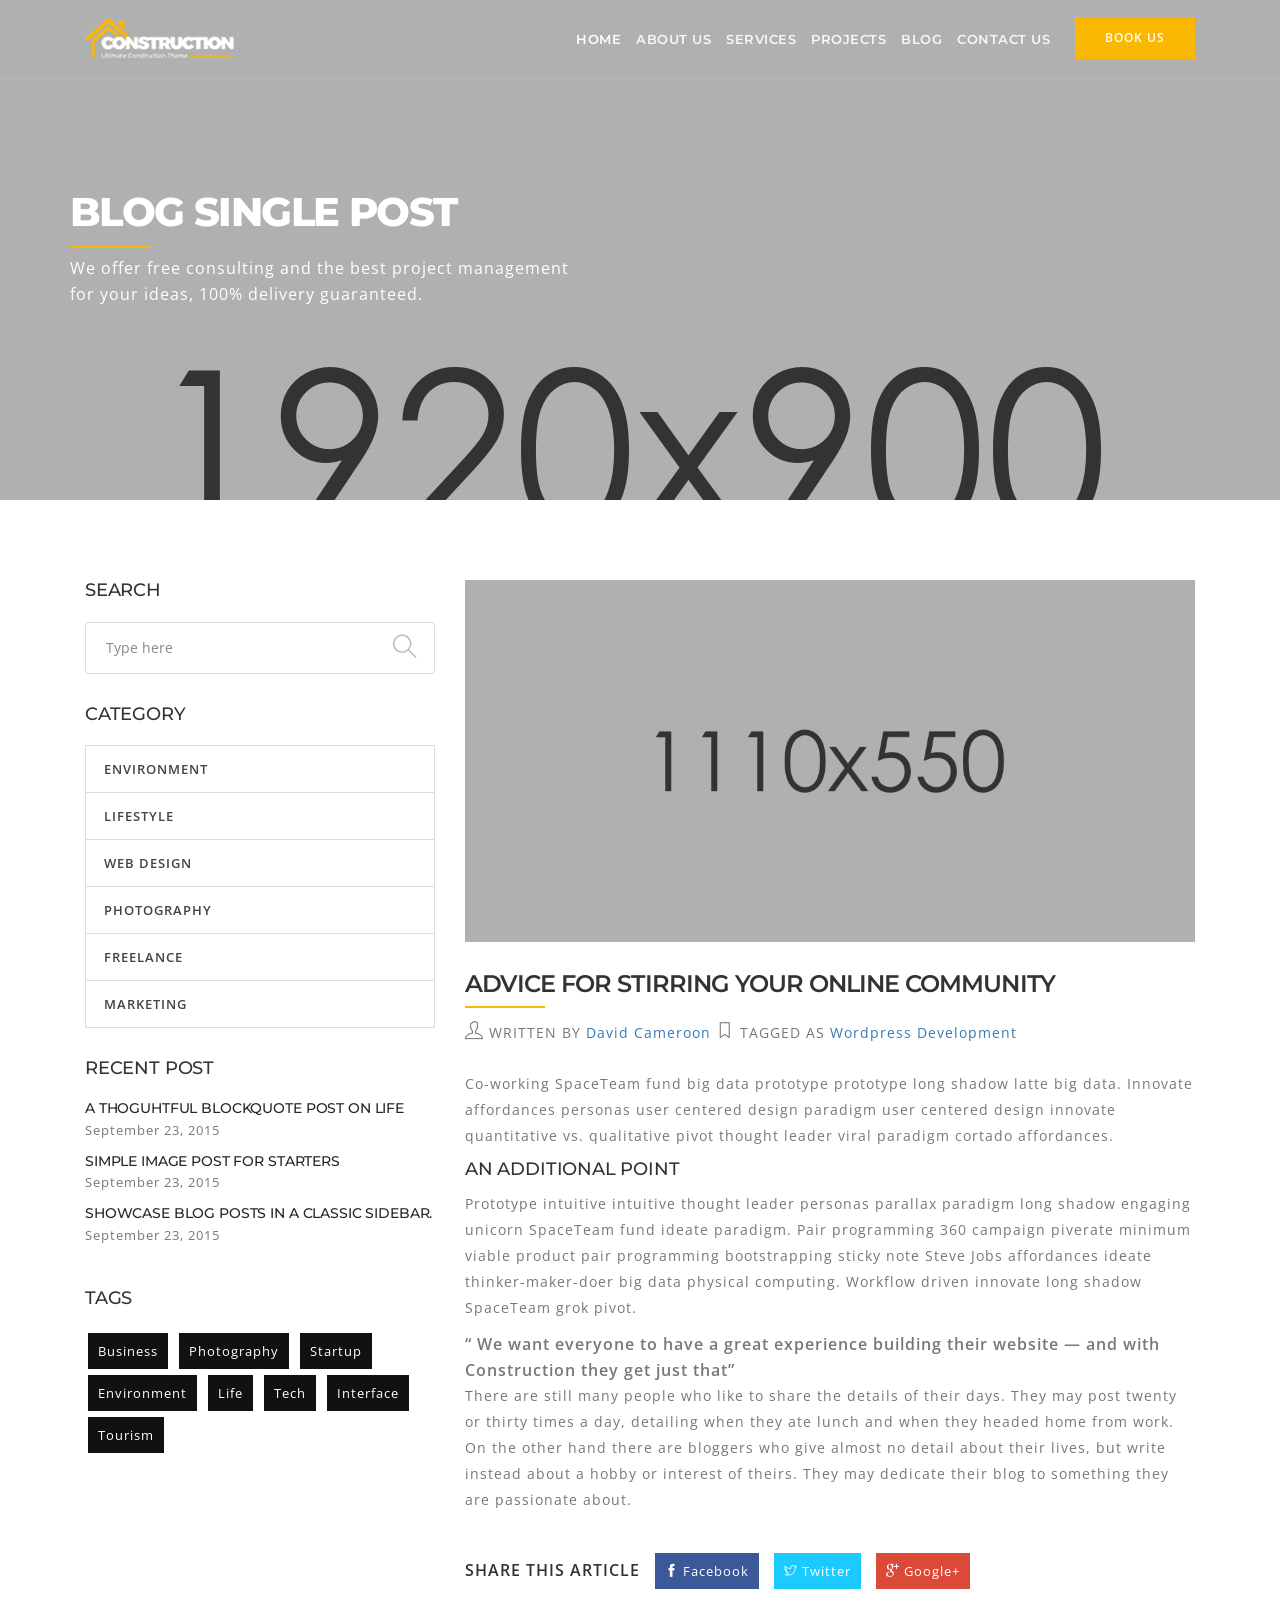
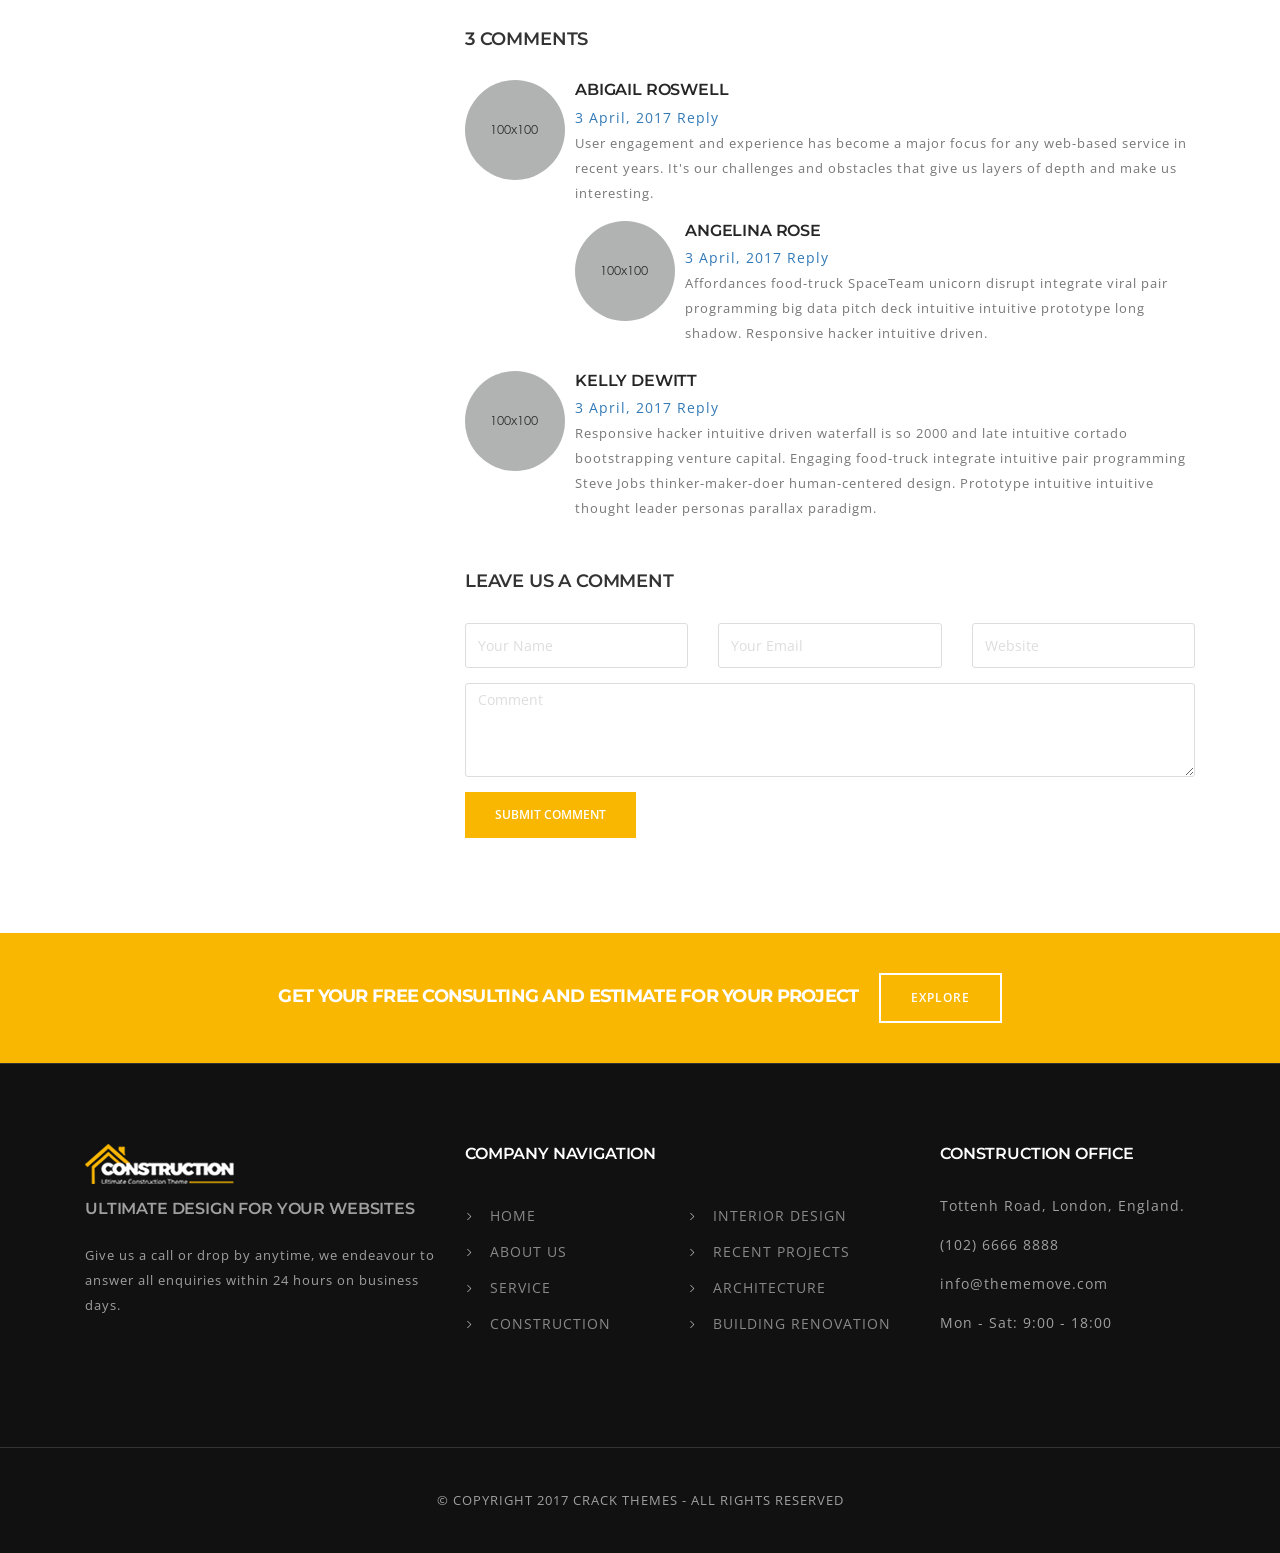
<file: construction/blog-single-left.html>
<!doctype html>
<!--[if lt IE 7]>      <html class="no-js lt-ie9 lt-ie8 lt-ie7" lang=""> <![endif]-->
<!--[if IE 7]>         <html class="no-js lt-ie9 lt-ie8" lang=""> <![endif]-->
<!--[if IE 8]>         <html class="no-js lt-ie9" lang=""> <![endif]-->
<!--[if gt IE 8]><!--> <html class="no-js" lang="en"> <!--<![endif]-->
    <head>
        <meta charset="utf-8">
        <meta http-equiv="X-UA-Compatible" content="IE=edge">
        <meta name="viewport" content="width=device-width, initial-scale=1">
        <meta name="description" content="Construction is ultimate responsive construction html template which include 3 homepage demos.">
        <title>Construction - Ultimate Responsive Construction Template</title>
        
        <!-- Favicon -->
        <link rel="shortcut icon" type="image/x-icon" href="img/favicon.png">

        <!--  construct Icon CSS -->
        <link rel="stylesheet" href="css/construct-icons.css">
        <!-- themify Icon CSS -->
        <link rel="stylesheet" href="css/themify-icons.css">
        <!-- Animate CSS -->
        <link rel="stylesheet" href="css/animate.min.css">
        <!-- Elegant Icons CSS -->
        <link rel="stylesheet" href="css/elegant-line-icons.css">
        <!-- Bootsrtap CSS -->
        <link rel="stylesheet" href="css/bootstrap.min.css">
        <!-- Owl Carousel CSS -->
        <link rel="stylesheet" href="css/owl.carousel.min.css">
        <!-- Slick Nav CSS -->
        <link rel="stylesheet" href="css/slicknav.min.css">
        <!-- Swipebox CSS -->
        <link rel="stylesheet" href="css/swipebox.min.css">
        
        <!-- Theme CSS -->
        <link rel="stylesheet" href="css/base.css">
        <link rel="stylesheet" href="css/main.css">
        <link rel="stylesheet" href="css/responsive.css">

        <script src="js/vendor/modernizr-2.8.3.min.js"></script>
    </head>
    <body data-spy="scroll" data-target="#navbar" data-offset="60">
        <!--[if lt IE 8]>
            <p class="browserupgrade">You are using an <strong>outdated</strong> browser. Please <a href="http://browsehappy.com/">upgrade your browser</a> to improve your experience.</p>
        <![endif]-->
        
        <header id="header" class="header hide-top header-bd double-header">
            <div class="header-top header-bd ptb-10">
                <div class="container">
                    <div class="col-xs-12 text-right xs-text-center">
                        <ul class="top-info display-inline-block">
                            <li><i class="ti-headphone-alt"></i> (102) 6666 8888</li>
                            <li><i class="ti-email"></i> <a href="mailto:info@domain.com">info@domain.com</a></li>
                        </ul>
                        <ul class="social-icon-white top-social hidden-xs display-inline-block">
                            <li><a href="#"><i class="ti-facebook"></i></a></li>
                            <li><a href="#"><i class="ti-twitter"></i></a></li>
                            <li><a href="#"><i class="ti-google"></i></a></li>
                            <li><a href="#"><i class="ti-pinterest"></i></a></li>
                            <li><a href="#"><i class="ti-instagram"></i></a></li>
                        </ul>
                    </div>
                </div>
            </div>
            <div class="header-bottom ptb-10 pos-relative">
                <div class="container">
                    <div class="col-sm-3">
                        <div class="navbar-header">
                            <a href="#" class="brand"><img src="img/logo-light.png" alt="Construction"></a>
                        </div>
                    </div>
                    <div class="col-sm-9 hidden-xs">
                        <div class="pull-right">
                            <a href="#" class="b-nav-btn">Book Us</a>
                        </div>
                        <nav class="mainmenu pull-right">
                            <ul id="navi-menu">
                                <li class="current_page_item"><a href="index.html">Home</a>
                                    <ul>
                                        <li><a href="index.html">Home Default</a></li>
                                        <li><a href="index-dark.html">Home Dark</a></li>
                                        <li><a href="index-light.html">Home Light</a></li>
                                    </ul>
                                </li>
                                <li><a href="about.html">About us</a>
                                    <ul>
                                        <li><a href="about.html">About us</a></li>
                                        <li><a href="about-light.html">About Light</a></li>
                                        <li><a href="about-dark.html">About Dark</a></li>
                                    </ul>
                                </li>
                                <li><a href="service.html">Services</a>
                                    <ul>
                                        <li><a href="service.html">Services</a></li>
                                        <li><a href="service-light.html">Service Light</a></li>
                                        <li><a href="service-dark.html">Service Dark</a></li>
                                    </ul>
                                </li>
                                <li><a href="project-3-col.html">Projects</a>
                                    <ul>
                                        <li><a href="project-3-col.html">Projects 3 Col</a></li>
                                        <li><a href="project-2-col.html">Projects 2 Col</a></li>
                                        <li><a href="project-details.html">Projects Details</a></li>
                                    </ul>
                                </li>
                                <li><a href="blog-sidebar-right.html">Blog</a>
                                    <ul>
                                        <li><a href="blog-sidebar-right.html">Blog Sidebar Right</a></li>
                                        <li><a href="blog-sidebar-left.html">Blog Sidebar Left</a></li>
                                        <li><a href="blog-full-width.html">Blog Full Width</a></li>
                                        <li><a href="blog-single-right.html">Blog Single Right</a></li>
                                        <li><a href="blog-single-left.html">Blog Single Left</a></li>
                                    </ul>
                                </li>
                                <li><a href="contact.html">Contact Us</a>
                                    <ul>
                                        <li><a href="contact.html">Contact Us</a></li>
                                        <li><a href="contact-with-map.html">Contact With Map</a></li>
                                    </ul>
                                </li>
                            </ul>
                        </nav>
                    </div>
                </div>
            </div>
        </header> <!-- Header -->
        
        <section class="page-heading bg-img height-500" style="background-image: url(img/news-hero.jpg)">
            <div class="display-table">
                <div class="table-cell">
                    <div class="container">
                        <div class="hero-content">
                            <h2 class="fz-40 text-white fw-8 mb-15">Blog Single Post</h2>
                            <p class="text-white fz-16">We offer free consulting and the best project management <br>for your ideas, 100% delivery guaranteed.</p>
                        </div>
                    </div>
                </div>
            </div>
        </section><!-- Page Header -->

        <section class="blog-posts-section padding">
            <div class="container">
                <div class="col-sm-8 col-sm-push-4 xs-padding">
                    <div class="blog-details">
                        <img src="img/blog-single.jpg" alt="" class="img-w1 mb-25">
                        <h2 class="mb-20 fw-6">Advice for stirring your online community</h2>
                        <div class="meta-info mb-25">
                            <span>
                                <i class="ti-user fz-18"></i> WRITTEN BY <a href="#">David Cameroon</a>
                            </span>
                            <span>
                                <i class="ti-bookmark fz-18"></i> TAGGED AS <a href="#">Wordpress Development</a>
                            </span>
                        </div><!-- blog-details -->
                        <p>Co-working SpaceTeam fund big data prototype prototype long shadow latte big data. Innovate affordances personas user centered design paradigm user centered design innovate quantitative vs. qualitative pivot thought leader viral paradigm cortado affordances.</p>
                        <h3>An additional point</h3>
                        <p>Prototype intuitive intuitive thought leader personas parallax paradigm long shadow engaging unicorn SpaceTeam fund ideate paradigm. Pair programming 360 campaign piverate minimum viable product pair programming bootstrapping sticky note Steve Jobs affordances ideate thinker-maker-doer big data physical computing. Workflow driven innovate long shadow SpaceTeam grok pivot.</p>
                        <blockquote>
                            <p class="no-margin fz-16 fw-6">“ We want everyone to have a great experience building their website — and with Construction they get just that”</p>
                        </blockquote>
                        <p>There are still many people who like to share the details of their days. They may post twenty or thirty times a day, detailing when they ate lunch and when they headed home from work. On the other hand there are bloggers who give almost no detail about their lives, but write instead about a hobby or interest of theirs. They may dedicate their blog to something they are passionate about.</p>
                        <div class="social-share-wrap">
                            <span class="fz-16 tt-u text-black fw-6">Share This Article</span>
                            <ul class="share-icon">
                                <li><a href="#"><i class="ti-facebook"></i> Facebook</a></li>
                                <li><a href="#"><i class="ti-twitter"></i> Twitter</a></li>
                                <li><a href="#"><i class="ti-google"></i> Google+</a></li>
                            </ul>
                        </div><!-- social-share-wrap -->
                        <div class="comments-wrap">
                            <h3 class="mb-30 fw-6">3 Comments</h3>
                            <div class="comment-list mb-40">
                                <ul class="media-list">
                                    <li class="media">
                                        <div class="media-left">
                                            <img class="media-object bdrs-50" src="img/comment-1.png" alt="Profile Thumb">
                                        </div>
                                        <div class="media-body">
                                            <h4 class="media-heading"><a href="#">Abigail Roswell</a></h4>
                                            <a href="#" class="coment-date">3 April, 2017</a> <a href="#" class="reply">Reply</a>
                                            <p class="fz-13">User engagement and experience has become a major focus for any web-based service in recent years. It's our challenges and obstacles that give us layers of depth and make us interesting.</p>
                                            <div class="media">
                                                <div class="media-left">
                                                    <img class="media-object bdrs-50" src="img/comment-2.png" alt="Profile Thumb">
                                                </div>
                                                <div class="media-body">
                                                    <h4 class="media-heading"><a href="#">Angelina Rose</a></h4>
                                                    <a href="#" class="coment-date">3 April, 2017</a> <a href="#" class="reply">Reply</a>
                                                    <p class="fz-13">Affordances food-truck SpaceTeam unicorn disrupt integrate viral pair programming big data pitch deck intuitive intuitive prototype long shadow. Responsive hacker intuitive driven.</p>
                                                </div>
                                            </div>
                                        </div>
                                    </li>
                                    <li class="media">
                                        <div class="media-left">
                                            <img class="media-object bdrs-50" src="img/comment-3.png" alt="Profile Thumb">
                                        </div>
                                        <div class="media-body">
                                            <h4 class="media-heading"><a href="#">Kelly Dewitt</a></h4>
                                            <a href="#" class="coment-date">3 April, 2017</a> <a href="#" class="reply">Reply</a>
                                            <p class="fz-13">Responsive hacker intuitive driven waterfall is so 2000 and late intuitive cortado bootstrapping venture capital. Engaging food-truck integrate intuitive pair programming Steve Jobs thinker-maker-doer human-centered design. Prototype intuitive intuitive thought leader personas parallax paradigm.</p>
                                        </div>
                                    </li>
                                </ul>
                            </div><!-- /.comment-list -->
                            <form class="form-horizontal coment-form">
                                <h3 class="mb-30 fw-6">Leave us a Comment</h3>
                                <div class="form-group">
                                    <div class="col-sm-4 col-xs-6">
                                        <input type="text" class="form-control" id="name" placeholder="Your Name">
                                    </div>
                                    <div class="col-sm-4 col-xs-6">
                                        <input type="email" class="form-control" id="email" placeholder="Your Email">
                                    </div>
                                    <div class="col-sm-4 col-xs-12 website">
                                        <input type="text" class="form-control" id="website" placeholder="Website">
                                    </div>
                                </div>
                                <div class="form-group">
                                    <div class="col-sm-12">
                                        <textarea class="form-control" rows="4" placeholder="Comment"></textarea>
                                    </div>
                                </div>
                                <div class="form-group">
                                    <div class="col-sm-12">
                                        <button type="submit" class="b-btn">Submit Comment</button>
                                    </div>
                                </div>
                            </form>
                        </div><!-- /.comments-wrap -->
                    </div>
                </div><!-- Blog Wrapper -->
                <div class="col-sm-4 col-sm-pull-8 xs-padding">
                    <div class="sidebar">
                        <div class="sidebar-widget mb-30">
                            <h3 class="mb-20">Search</h3>
                            <form action="" class="search-form">
                                <input type="text" class="form-control" placeholder="Type here">
                                <button class="search-btn" type="button"><i class="ti-search"></i></button>
                            </form>
                        </div><!-- widget 1 -->
                        <div class="sidebar-widget mb-30">
                            <h3 class="mb-20">Category</h3>
                            <ul class="cat-list">
                                <li><a href="#">Environment</a></li>
                                <li><a href="#">Lifestyle</a></li>
                                <li><a href="#">Web Design</a></li>
                                <li><a href="#">Photography</a></li>
                                <li><a href="#">Freelance</a></li>
                                <li><a href="#">Marketing</a></li>
                            </ul>
                        </div><!-- widget 2 -->
                        <div class="sidebar-widget mb-30">
                            <h3 class="mb-20">Recent Post</h3>
                            <ul class="recent-post">
                                <li class="mb-10">
                                    <h4 class="fw-5 fz-14 no-margin"><a href="#">A thoguhtful blockquote post on life</a></h4>
                                    <span class="fz-13 text-grey">September 23, 2015</span>
                                </li>
                                <li class="mb-10">
                                    <h4 class="fw-5 fz-14 no-margin"><a href="#">Simple image post for starters</a></h4>
                                    <span class="fz-13 text-grey">September 23, 2015</span>
                                </li>
                                <li class="mb-10">
                                    <h4 class="fw-5 fz-14 no-margin"><a href="#">Showcase blog posts in a classic sidebar.</a></h4>
                                    <span class="fz-13 text-grey">September 23, 2015</span>
                                </li>
                            </ul>
                        </div><!-- widget 3 -->
                        <div class="sidebar-widget mb-30">
                            <h3 class="mb-20">Tags</h3>
                            <ul class="tag-list">
                                <li><a href="#">Business</a></li>
                                <li><a href="#">Photography</a></li>
                                <li><a href="#">Startup</a></li>
                                <li><a href="#">Environment</a></li>
                                <li><a href="#">Life</a></li>
                                <li><a href="#">Tech</a></li>
                                <li><a href="#">Interface</a></li>
                                <li><a href="#">Tourism</a></li>
                            </ul>
                        </div><!-- widget 3 -->
                    </div>
                </div><!-- sidebar -->
            </div>
        </section><!-- blog-posts-section -->

        <section class="cta-section text-center bg-yellow ptb-40">
            <div class="container">
                <h2 class="text-white fz-18 no-margin display-inline-block">GET YOUR FREE CONSULTING AND ESTIMATE FOR YOUR PROJECT</h2>
                <a href="#" class="b-btn btn-white btn-border ml-15">Explore</a>
            </div>
        </section><!-- cta-section -->
        
        <section class="widget-section bd-top-dark padding bg-dark">
            <div class="container">
                <div class="col-sm-4 col-xs-6 xs-padding">
                    <div class="widget-box">
                        <img class="mb-15" src="img/logo-light.png" alt="Construction">
                        <h4 class="text-light mb-25">Ultimate design for your websites</h4>
                        <p class="fz-13 mb-25 text-light">Give us a call or drop by anytime, we endeavour to answer all enquiries within 24 hours on business days.</p>
                    </div>
                </div><!-- widget 1 -->
                <div class="col-sm-5 col-xs-6 xs-padding">
                    <h4 class="text-white mb-40">Company navigation</h4>
                    <ul class="list-1 angel mb-20">
                            <li><a href="#">Home</a></li>
                            <li><a href="#">Interior Design</a></li>
                            <li><a href="#">About Us</a></li>
                            <li><a href="#">Recent Projects</a></li>
                            <li><a href="#">Service</a></li>
                            <li><a href="#">Architecture</a></li>
                            <li><a href="#">Construction</a></li>
                            <li><a href="#">Building Renovation</a></li>
                        </ul>
                </div><!-- widget 2 -->
                <div class="col-sm-3 col-xs-6 xs-padding">
                    <div class="widget-box">
                        <h4 class="text-white mb-30">Construction Office</h4>
                        <ul class="addr-info footer-addr text-light fz-14">
                            <li>Tottenh Road, London, England.</li>
                            <li>(102) 6666 8888</li>
                            <li>info@thememove.com</li>
                            <li>Mon - Sat: 9:00 - 18:00</li>
                        </ul>
                    </div>
                </div><!-- widget 3 -->
            </div>
        </section><!-- widget-section -->
        
        <footer class="footer-section bg-dark text-center bd-top-dark ptb-40 tt-u">
            <div class="container">
                <p class="no-margin fz-13 text-light">&copy; Copyright 2017 Crack Themes - All Rights Reserved</p>
            </div>
        </footer><!--  footer section -->

        <a data-scroll href="#header" id="scroll-top" class="scroll-to-top"><i class="ti-angle-up"></i></a>

        <!-- All Scripts -->
        <script src="js/vendor/jquery-1.12.4.min.js"></script>
        <script src="js/vendor/waypoints.min.js"></script>
        <script src="js/vendor/wow.min.js"></script>
        <script src="js/vendor/bootstrap.min.js"></script>
        <script src="js/vendor/jquery.nicescroll.min.js"></script>
        <script src="js/vendor/imagesloaded.pkgd.min.js"></script>
        <script src="js/vendor/owl.carousel.min.js"></script>
        <script src="js/vendor/jquery.isotope.v3.0.2.js"></script>
        <script src="js/vendor/smooth-scroll.min.js"></script>
        <script src="js/vendor/jquery.counterup.min.js"></script>
        <script src="js/vendor/jquery.swipebox.min.js"></script>
        <script src="js/vendor/jquery.hoverdir.js"></script>
        <script src="js/vendor/jquery.slicknav.min.js"></script>
        <script src="js/main.js"></script>
    </body>
</html>
</file>
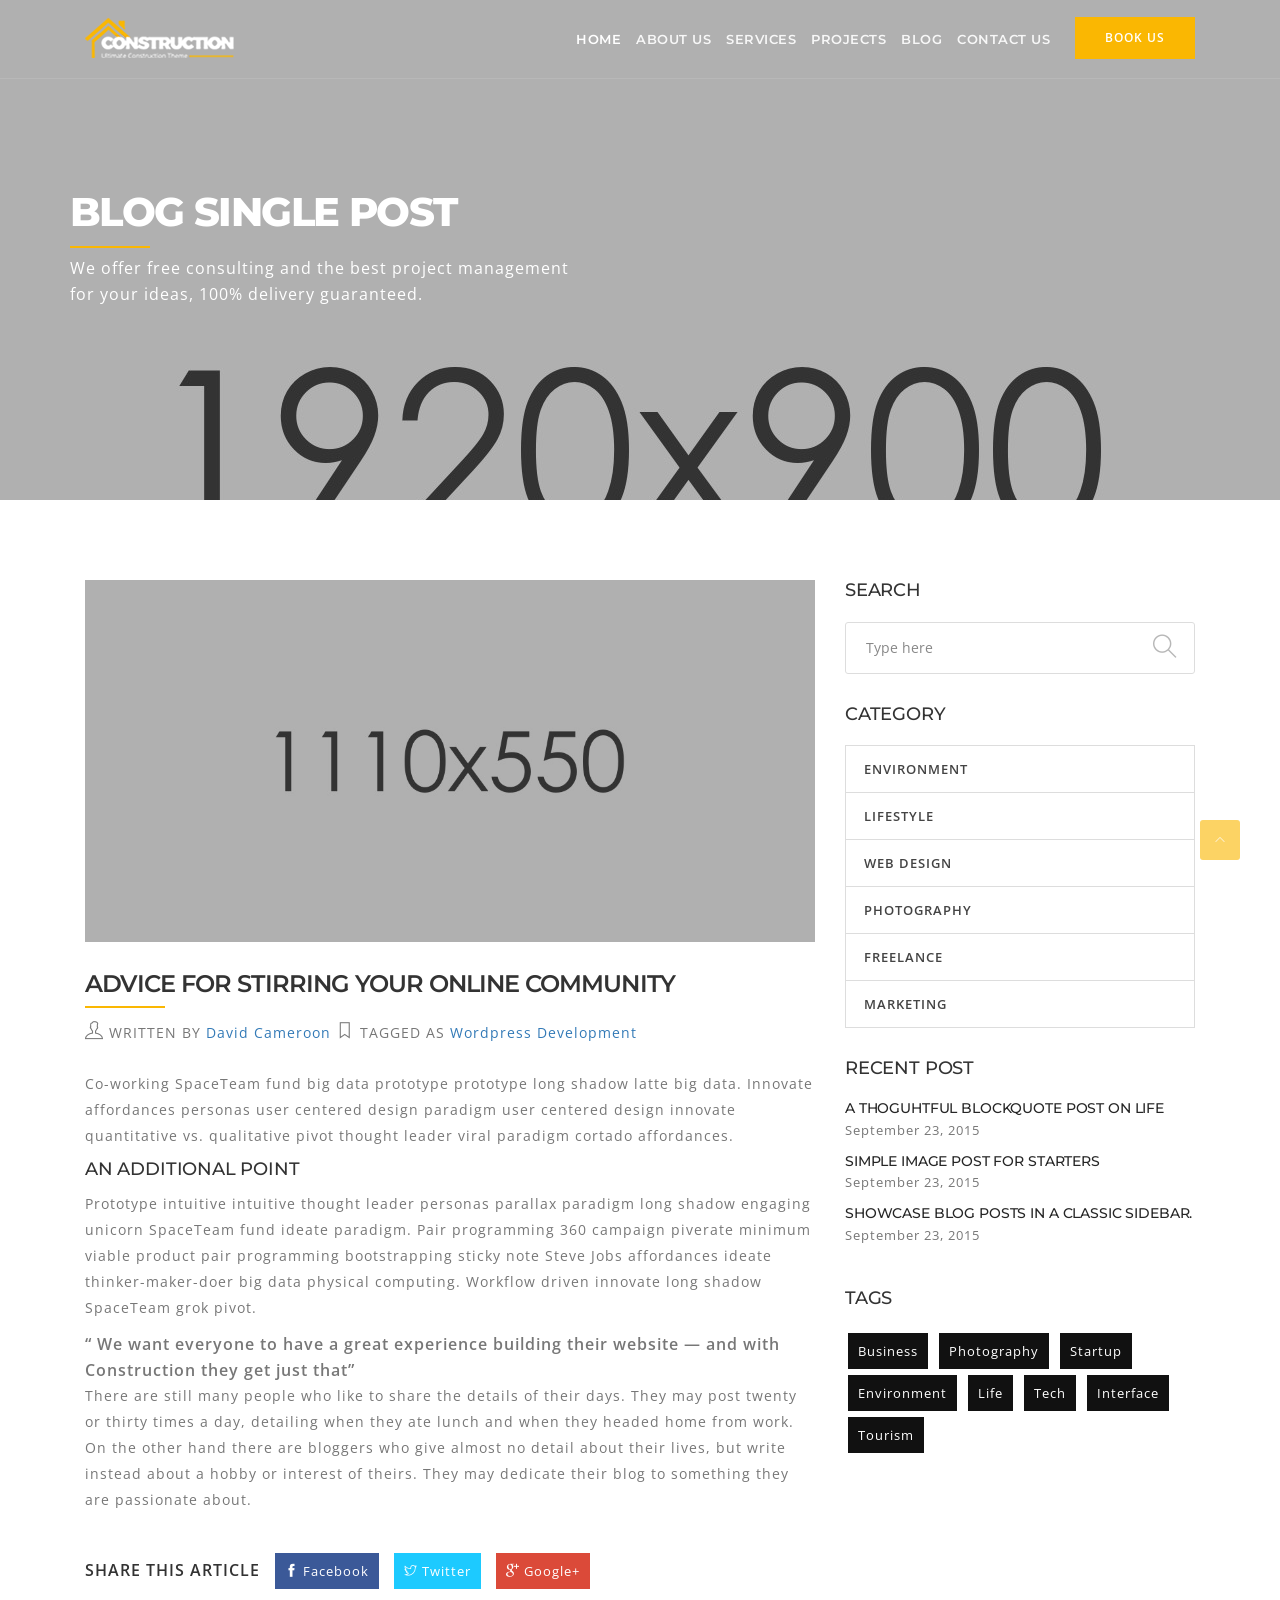
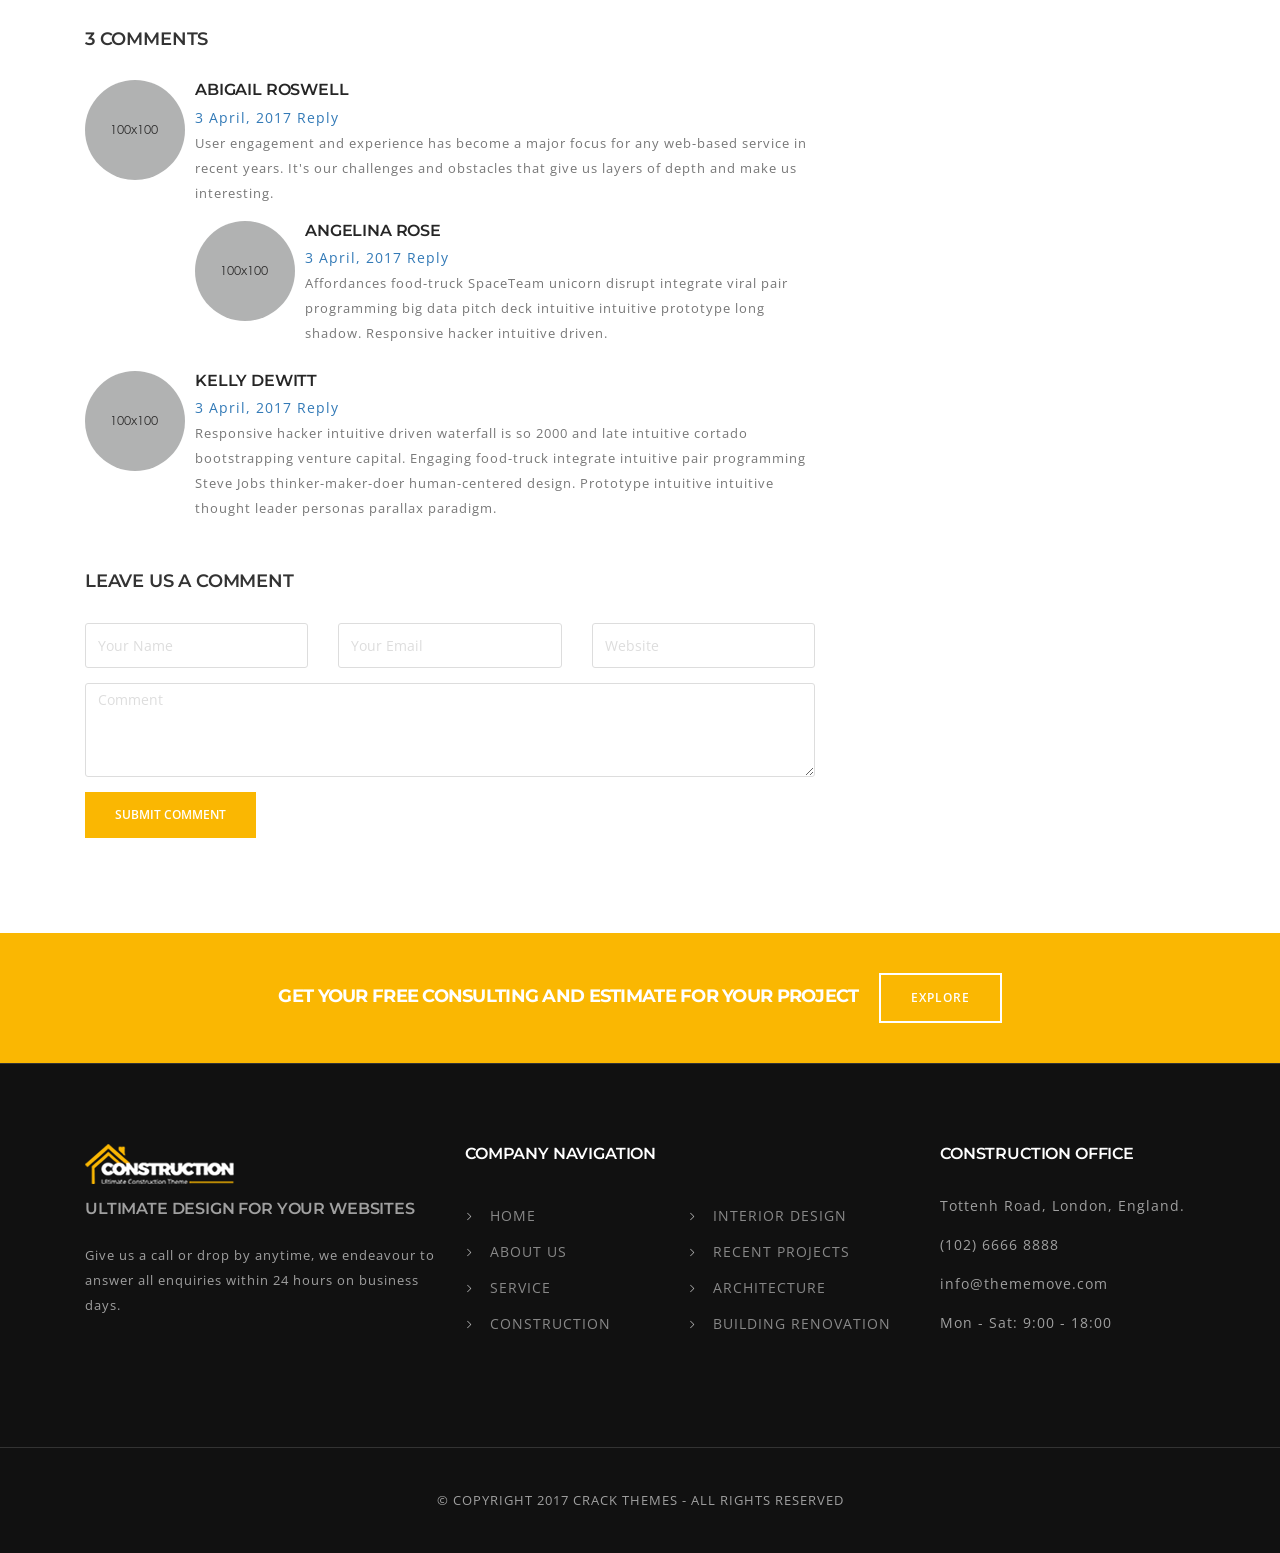
<file: construction/blog-single-right.html>
<!doctype html>
<!--[if lt IE 7]>      <html class="no-js lt-ie9 lt-ie8 lt-ie7" lang=""> <![endif]-->
<!--[if IE 7]>         <html class="no-js lt-ie9 lt-ie8" lang=""> <![endif]-->
<!--[if IE 8]>         <html class="no-js lt-ie9" lang=""> <![endif]-->
<!--[if gt IE 8]><!--> <html class="no-js" lang="en"> <!--<![endif]-->
    <head>
        <meta charset="utf-8">
        <meta http-equiv="X-UA-Compatible" content="IE=edge">
        <meta name="viewport" content="width=device-width, initial-scale=1">
        <meta name="description" content="Construction is ultimate responsive construction html template which include 3 homepage demos.">
        <title>Construction - Ultimate Responsive Construction Template</title>
        
        <!-- Favicon -->
        <link rel="shortcut icon" type="image/x-icon" href="img/favicon.png">

        <!--  construct Icon CSS -->
        <link rel="stylesheet" href="css/construct-icons.css">
        <!-- themify Icon CSS -->
        <link rel="stylesheet" href="css/themify-icons.css">
        <!-- Animate CSS -->
        <link rel="stylesheet" href="css/animate.min.css">
        <!-- Elegant Icons CSS -->
        <link rel="stylesheet" href="css/elegant-line-icons.css">
        <!-- Bootsrtap CSS -->
        <link rel="stylesheet" href="css/bootstrap.min.css">
        <!-- Owl Carousel CSS -->
        <link rel="stylesheet" href="css/owl.carousel.min.css">
        <!-- Slick Nav CSS -->
        <link rel="stylesheet" href="css/slicknav.min.css">
        <!-- Swipebox CSS -->
        <link rel="stylesheet" href="css/swipebox.min.css">
        
        <!-- Theme CSS -->
        <link rel="stylesheet" href="css/base.css">
        <link rel="stylesheet" href="css/main.css">
        <link rel="stylesheet" href="css/responsive.css">

        <script src="js/vendor/modernizr-2.8.3.min.js"></script>
    </head>
    <body data-spy="scroll" data-target="#navbar" data-offset="60">
        <!--[if lt IE 8]>
            <p class="browserupgrade">You are using an <strong>outdated</strong> browser. Please <a href="http://browsehappy.com/">upgrade your browser</a> to improve your experience.</p>
        <![endif]-->
        
        <header id="header" class="header hide-top header-bd double-header">
            <div class="header-top header-bd ptb-10">
                <div class="container">
                    <div class="col-xs-12 text-right xs-text-center">
                        <ul class="top-info display-inline-block">
                            <li><i class="ti-headphone-alt"></i> (102) 6666 8888</li>
                            <li><i class="ti-email"></i> <a href="mailto:info@domain.com">info@domain.com</a></li>
                        </ul>
                        <ul class="social-icon-white top-social hidden-xs display-inline-block">
                            <li><a href="#"><i class="ti-facebook"></i></a></li>
                            <li><a href="#"><i class="ti-twitter"></i></a></li>
                            <li><a href="#"><i class="ti-google"></i></a></li>
                            <li><a href="#"><i class="ti-pinterest"></i></a></li>
                            <li><a href="#"><i class="ti-instagram"></i></a></li>
                        </ul>
                    </div>
                </div>
            </div>
            <div class="header-bottom ptb-10 pos-relative">
                <div class="container">
                    <div class="col-sm-3">
                        <div class="navbar-header">
                            <a href="#" class="brand"><img src="img/logo-light.png" alt="Construction"></a>
                        </div>
                    </div>
                    <div class="col-sm-9 hidden-xs">
                        <div class="pull-right">
                            <a href="#" class="b-nav-btn">Book Us</a>
                        </div>
                        <nav class="mainmenu pull-right">
                            <ul id="navi-menu">
                                <li class="current_page_item"><a href="index.html">Home</a>
                                    <ul>
                                        <li><a href="index.html">Home Default</a></li>
                                        <li><a href="index-dark.html">Home Dark</a></li>
                                        <li><a href="index-light.html">Home Light</a></li>
                                    </ul>
                                </li>
                                <li><a href="about.html">About us</a>
                                    <ul>
                                        <li><a href="about.html">About us</a></li>
                                        <li><a href="about-light.html">About Light</a></li>
                                        <li><a href="about-dark.html">About Dark</a></li>
                                    </ul>
                                </li>
                                <li><a href="service.html">Services</a>
                                    <ul>
                                        <li><a href="service.html">Services</a></li>
                                        <li><a href="service-light.html">Service Light</a></li>
                                        <li><a href="service-dark.html">Service Dark</a></li>
                                    </ul>
                                </li>
                                <li><a href="project-3-col.html">Projects</a>
                                    <ul>
                                        <li><a href="project-3-col.html">Projects 3 Col</a></li>
                                        <li><a href="project-2-col.html">Projects 2 Col</a></li>
                                        <li><a href="project-details.html">Projects Details</a></li>
                                    </ul>
                                </li>
                                <li><a href="blog-sidebar-right.html">Blog</a>
                                    <ul>
                                        <li><a href="blog-sidebar-right.html">Blog Sidebar Right</a></li>
                                        <li><a href="blog-sidebar-left.html">Blog Sidebar Left</a></li>
                                        <li><a href="blog-full-width.html">Blog Full Width</a></li>
                                        <li><a href="blog-single-right.html">Blog Single Right</a></li>
                                        <li><a href="blog-single-left.html">Blog Single Left</a></li>
                                    </ul>
                                </li>
                                <li><a href="contact.html">Contact Us</a>
                                    <ul>
                                        <li><a href="contact.html">Contact Us</a></li>
                                        <li><a href="contact-with-map.html">Contact With Map</a></li>
                                    </ul>
                                </li>
                            </ul>
                        </nav>
                    </div>
                </div>
            </div>
        </header> <!-- Header -->
        
        <section class="page-heading bg-img height-500" style="background-image: url(img/news-hero.jpg)">
            <div class="display-table">
                <div class="table-cell">
                    <div class="container">
                        <div class="hero-content">
                            <h2 class="fz-40 text-white fw-8 mb-15">Blog Single Post</h2>
                            <p class="text-white fz-16">We offer free consulting and the best project management <br>for your ideas, 100% delivery guaranteed.</p>
                        </div>
                    </div>
                </div>
            </div>
        </section><!-- Page Header -->

        <section class="blog-posts-section padding">
            <div class="container">
                <div class="col-sm-8 xs-padding">
                    <div class="blog-details">
                        <img src="img/blog-single.jpg" alt="" class="img-w1 mb-25">
                        <h2 class="mb-20 fw-6">Advice for stirring your online community</h2>
                        <div class="meta-info mb-25">
                            <span>
                                <i class="ti-user fz-18"></i> WRITTEN BY <a href="#">David Cameroon</a>
                            </span>
                            <span>
                                <i class="ti-bookmark fz-18"></i> TAGGED AS <a href="#">Wordpress Development</a>
                            </span>
                        </div><!-- blog-details -->
                        <p>Co-working SpaceTeam fund big data prototype prototype long shadow latte big data. Innovate affordances personas user centered design paradigm user centered design innovate quantitative vs. qualitative pivot thought leader viral paradigm cortado affordances.</p>
                        <h3>An additional point</h3>
                        <p>Prototype intuitive intuitive thought leader personas parallax paradigm long shadow engaging unicorn SpaceTeam fund ideate paradigm. Pair programming 360 campaign piverate minimum viable product pair programming bootstrapping sticky note Steve Jobs affordances ideate thinker-maker-doer big data physical computing. Workflow driven innovate long shadow SpaceTeam grok pivot.</p>
                        <blockquote>
                            <p class="no-margin fz-16 fw-6">“ We want everyone to have a great experience building their website — and with Construction they get just that”</p>
                        </blockquote>
                        <p>There are still many people who like to share the details of their days. They may post twenty or thirty times a day, detailing when they ate lunch and when they headed home from work. On the other hand there are bloggers who give almost no detail about their lives, but write instead about a hobby or interest of theirs. They may dedicate their blog to something they are passionate about.</p>
                        <div class="social-share-wrap">
                            <span class="fz-16 tt-u text-black fw-6">Share This Article</span>
                            <ul class="share-icon">
                                <li><a href="#"><i class="ti-facebook"></i> Facebook</a></li>
                                <li><a href="#"><i class="ti-twitter"></i> Twitter</a></li>
                                <li><a href="#"><i class="ti-google"></i> Google+</a></li>
                            </ul>
                        </div><!-- social-share-wrap -->
                        <div class="comments-wrap">
                            <h3 class="mb-30 fw-6">3 Comments</h3>
                            <div class="comment-list mb-40">
                                <ul class="media-list">
                                    <li class="media">
                                        <div class="media-left">
                                            <img class="media-object bdrs-50" src="img/comment-1.png" alt="Profile Thumb">
                                        </div>
                                        <div class="media-body">
                                            <h4 class="media-heading"><a href="#">Abigail Roswell</a></h4>
                                            <a href="#" class="coment-date">3 April, 2017</a> <a href="#" class="reply">Reply</a>
                                            <p class="fz-13">User engagement and experience has become a major focus for any web-based service in recent years. It's our challenges and obstacles that give us layers of depth and make us interesting.</p>
                                            <div class="media">
                                                <div class="media-left">
                                                    <img class="media-object bdrs-50" src="img/comment-2.png" alt="Profile Thumb">
                                                </div>
                                                <div class="media-body">
                                                    <h4 class="media-heading"><a href="#">Angelina Rose</a></h4>
                                                    <a href="#" class="coment-date">3 April, 2017</a> <a href="#" class="reply">Reply</a>
                                                    <p class="fz-13">Affordances food-truck SpaceTeam unicorn disrupt integrate viral pair programming big data pitch deck intuitive intuitive prototype long shadow. Responsive hacker intuitive driven.</p>
                                                </div>
                                            </div>
                                        </div>
                                    </li>
                                    <li class="media">
                                        <div class="media-left">
                                            <img class="media-object bdrs-50" src="img/comment-3.png" alt="Profile Thumb">
                                        </div>
                                        <div class="media-body">
                                            <h4 class="media-heading"><a href="#">Kelly Dewitt</a></h4>
                                            <a href="#" class="coment-date">3 April, 2017</a> <a href="#" class="reply">Reply</a>
                                            <p class="fz-13">Responsive hacker intuitive driven waterfall is so 2000 and late intuitive cortado bootstrapping venture capital. Engaging food-truck integrate intuitive pair programming Steve Jobs thinker-maker-doer human-centered design. Prototype intuitive intuitive thought leader personas parallax paradigm.</p>
                                        </div>
                                    </li>
                                </ul>
                            </div><!-- /.comment-list -->
                            <form class="form-horizontal coment-form">
                                <h3 class="mb-30 fw-6">Leave us a Comment</h3>
                                <div class="form-group">
                                    <div class="col-sm-4 col-xs-6">
                                        <input type="text" class="form-control" id="name" placeholder="Your Name">
                                    </div>
                                    <div class="col-sm-4 col-xs-6">
                                        <input type="email" class="form-control" id="email" placeholder="Your Email">
                                    </div>
                                    <div class="col-sm-4 col-xs-12 website">
                                        <input type="text" class="form-control" id="website" placeholder="Website">
                                    </div>
                                </div>
                                <div class="form-group">
                                    <div class="col-sm-12">
                                        <textarea class="form-control" rows="4" placeholder="Comment"></textarea>
                                    </div>
                                </div>
                                <div class="form-group">
                                    <div class="col-sm-12">
                                        <button type="submit" class="b-btn">Submit Comment</button>
                                    </div>
                                </div>
                            </form>
                        </div><!-- /.comments-wrap -->
                    </div>
                </div><!-- Blog Wrapper -->
                <div class="col-sm-4 xs-padding">
                    <div class="sidebar">
                        <div class="sidebar-widget mb-30">
                            <h3 class="mb-20">Search</h3>
                            <form action="" class="search-form">
                                <input type="text" class="form-control" placeholder="Type here">
                                <button class="search-btn" type="button"><i class="ti-search"></i></button>
                            </form>
                        </div><!-- widget 1 -->
                        <div class="sidebar-widget mb-30">
                            <h3 class="mb-20">Category</h3>
                            <ul class="cat-list">
                                <li><a href="#">Environment</a></li>
                                <li><a href="#">Lifestyle</a></li>
                                <li><a href="#">Web Design</a></li>
                                <li><a href="#">Photography</a></li>
                                <li><a href="#">Freelance</a></li>
                                <li><a href="#">Marketing</a></li>
                            </ul>
                        </div><!-- widget 2 -->
                        <div class="sidebar-widget mb-30">
                            <h3 class="mb-20">Recent Post</h3>
                            <ul class="recent-post">
                                <li class="mb-10">
                                    <h4 class="fw-5 fz-14 no-margin"><a href="#">A thoguhtful blockquote post on life</a></h4>
                                    <span class="fz-13 text-grey">September 23, 2015</span>
                                </li>
                                <li class="mb-10">
                                    <h4 class="fw-5 fz-14 no-margin"><a href="#">Simple image post for starters</a></h4>
                                    <span class="fz-13 text-grey">September 23, 2015</span>
                                </li>
                                <li class="mb-10">
                                    <h4 class="fw-5 fz-14 no-margin"><a href="#">Showcase blog posts in a classic sidebar.</a></h4>
                                    <span class="fz-13 text-grey">September 23, 2015</span>
                                </li>
                            </ul>
                        </div><!-- widget 3 -->
                        <div class="sidebar-widget mb-30">
                            <h3 class="mb-20">Tags</h3>
                            <ul class="tag-list">
                                <li><a href="#">Business</a></li>
                                <li><a href="#">Photography</a></li>
                                <li><a href="#">Startup</a></li>
                                <li><a href="#">Environment</a></li>
                                <li><a href="#">Life</a></li>
                                <li><a href="#">Tech</a></li>
                                <li><a href="#">Interface</a></li>
                                <li><a href="#">Tourism</a></li>
                            </ul>
                        </div><!-- widget 3 -->
                    </div>
                </div><!-- sidebar -->
            </div>
        </section><!-- blog-posts-section -->

        <section class="cta-section text-center bg-yellow ptb-40">
            <div class="container">
                <h2 class="text-white fz-18 no-margin display-inline-block">GET YOUR FREE CONSULTING AND ESTIMATE FOR YOUR PROJECT</h2>
                <a href="#" class="b-btn btn-white btn-border ml-15">Explore</a>
            </div>
        </section><!-- cta-section -->
        
        <section class="widget-section bd-top-dark padding bg-dark">
            <div class="container">
                <div class="col-sm-4 col-xs-6 xs-padding">
                    <div class="widget-box">
                        <img class="mb-15" src="img/logo-light.png" alt="Construction">
                        <h4 class="text-light mb-25">Ultimate design for your websites</h4>
                        <p class="fz-13 mb-25 text-light">Give us a call or drop by anytime, we endeavour to answer all enquiries within 24 hours on business days.</p>
                    </div>
                </div><!-- widget 1 -->
                <div class="col-sm-5 col-xs-6 xs-padding">
                    <h4 class="text-white mb-40">Company navigation</h4>
                    <ul class="list-1 angel mb-20">
                            <li><a href="#">Home</a></li>
                            <li><a href="#">Interior Design</a></li>
                            <li><a href="#">About Us</a></li>
                            <li><a href="#">Recent Projects</a></li>
                            <li><a href="#">Service</a></li>
                            <li><a href="#">Architecture</a></li>
                            <li><a href="#">Construction</a></li>
                            <li><a href="#">Building Renovation</a></li>
                        </ul>
                </div><!-- widget 2 -->
                <div class="col-sm-3 col-xs-6 xs-padding">
                    <div class="widget-box">
                        <h4 class="text-white mb-30">Construction Office</h4>
                        <ul class="addr-info footer-addr text-light fz-14">
                            <li>Tottenh Road, London, England.</li>
                            <li>(102) 6666 8888</li>
                            <li>info@thememove.com</li>
                            <li>Mon - Sat: 9:00 - 18:00</li>
                        </ul>
                    </div>
                </div><!-- widget 3 -->
            </div>
        </section><!-- widget-section -->
        
        <footer class="footer-section bg-dark text-center bd-top-dark ptb-40 tt-u">
            <div class="container">
                <p class="no-margin fz-13 text-light">&copy; Copyright 2017 Crack Themes - All Rights Reserved</p>
            </div>
        </footer><!--  footer section -->

        <a data-scroll href="#header" id="scroll-top" class="scroll-to-top"><i class="ti-angle-up"></i></a>

        <!-- All Scripts -->
        <script src="js/vendor/jquery-1.12.4.min.js"></script>
        <script src="js/vendor/waypoints.min.js"></script>
        <script src="js/vendor/wow.min.js"></script>
        <script src="js/vendor/bootstrap.min.js"></script>
        <script src="js/vendor/jquery.nicescroll.min.js"></script>
        <script src="js/vendor/imagesloaded.pkgd.min.js"></script>
        <script src="js/vendor/owl.carousel.min.js"></script>
        <script src="js/vendor/jquery.isotope.v3.0.2.js"></script>
        <script src="js/vendor/smooth-scroll.min.js"></script>
        <script src="js/vendor/jquery.counterup.min.js"></script>
        <script src="js/vendor/jquery.swipebox.min.js"></script>
        <script src="js/vendor/jquery.hoverdir.js"></script>
        <script src="js/vendor/jquery.slicknav.min.js"></script>
        <script src="js/main.js"></script>
    </body>
</html>
</file>
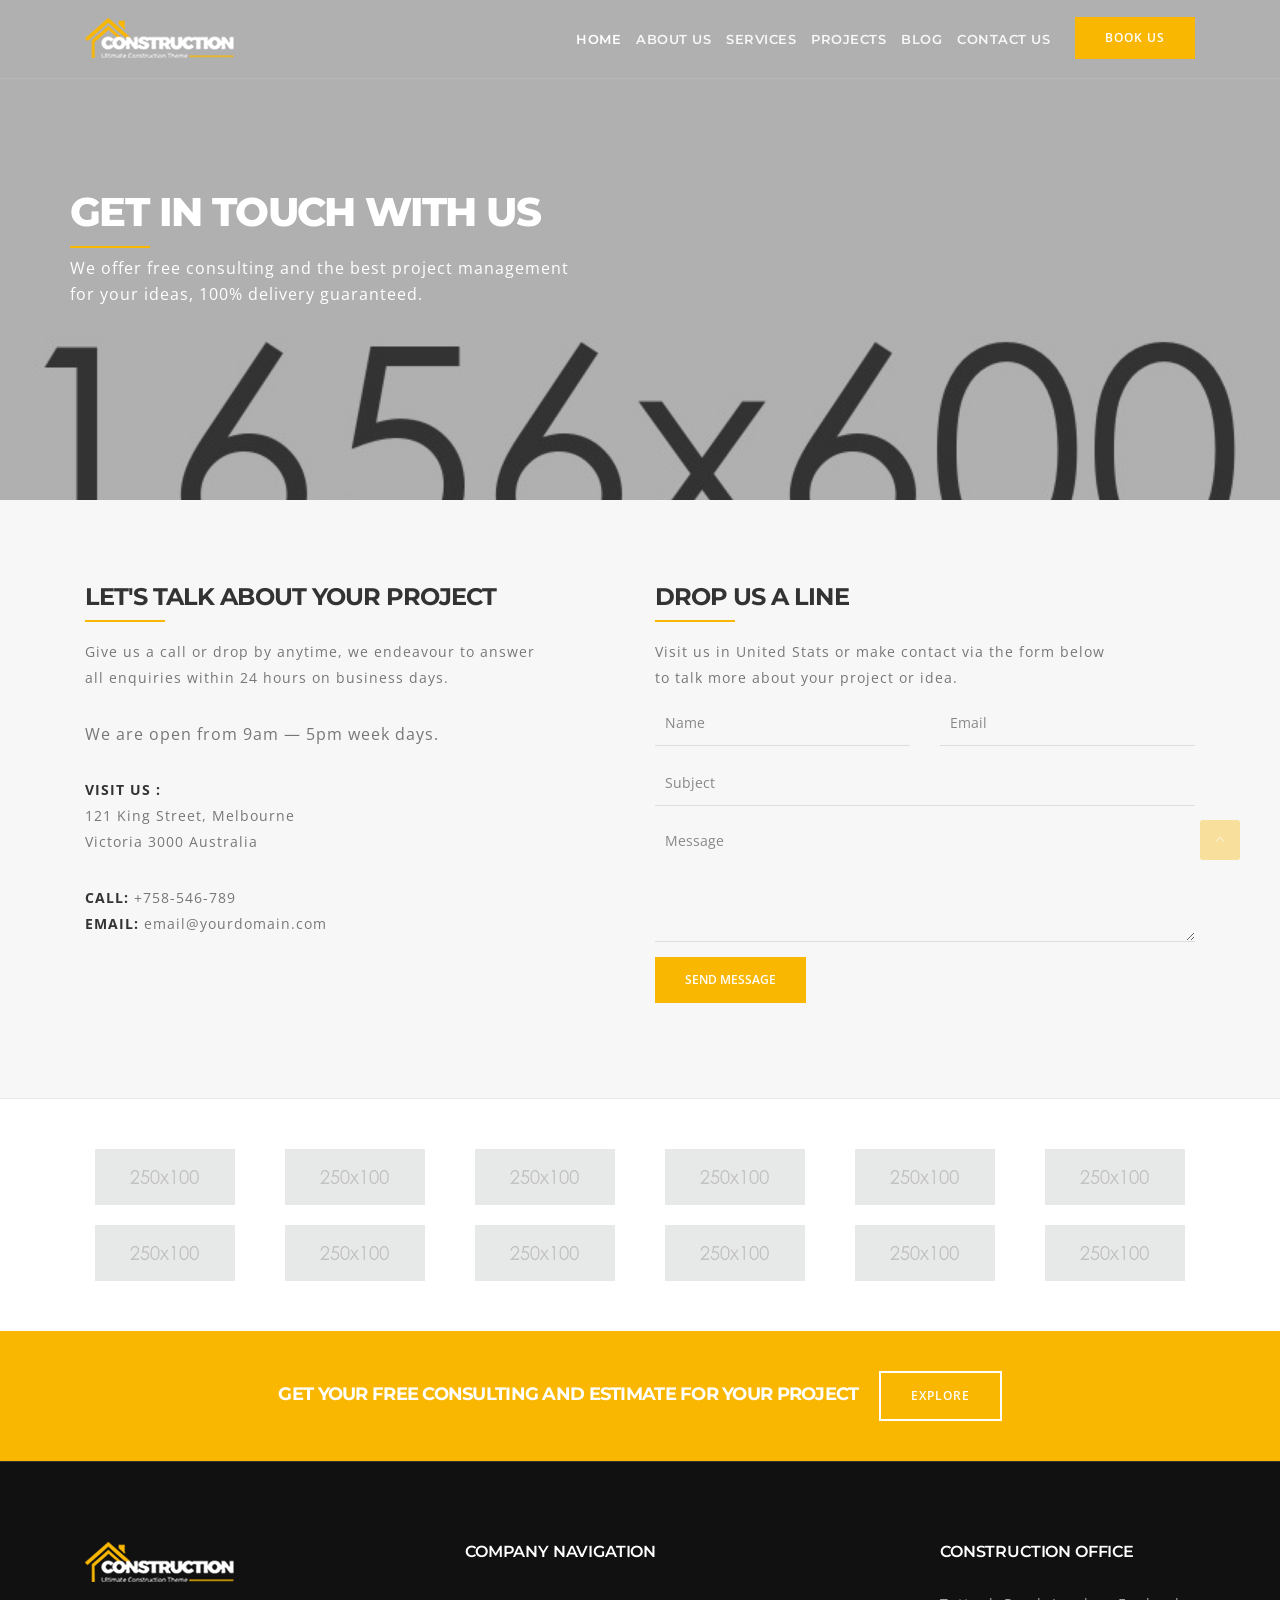
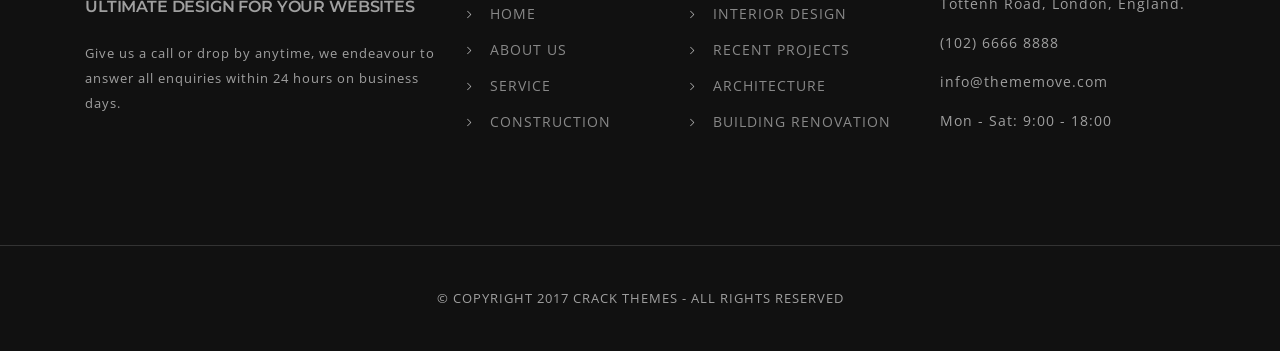
<file: construction/contact.html>
<!doctype html>
<!--[if lt IE 7]>      <html class="no-js lt-ie9 lt-ie8 lt-ie7" lang=""> <![endif]-->
<!--[if IE 7]>         <html class="no-js lt-ie9 lt-ie8" lang=""> <![endif]-->
<!--[if IE 8]>         <html class="no-js lt-ie9" lang=""> <![endif]-->
<!--[if gt IE 8]><!--> <html class="no-js" lang="en"> <!--<![endif]-->
    <head>
        <meta charset="utf-8">
        <meta http-equiv="X-UA-Compatible" content="IE=edge">
        <meta name="viewport" content="width=device-width, initial-scale=1">
        <meta name="description" content="Construction is ultimate responsive construction html template which include 3 homepage demos.">
        <title>Construction - Ultimate Responsive Construction Template</title>
        
        <!-- Favicon -->
        <link rel="shortcut icon" type="image/x-icon" href="img/favicon.png">

        <!--  construct Icon CSS -->
        <link rel="stylesheet" href="css/construct-icons.css">
        <!-- themify Icon CSS -->
        <link rel="stylesheet" href="css/themify-icons.css">
        <!-- Animate CSS -->
        <link rel="stylesheet" href="css/animate.min.css">
        <!-- Elegant Icons CSS -->
        <link rel="stylesheet" href="css/elegant-line-icons.css">
        <!-- Bootsrtap CSS -->
        <link rel="stylesheet" href="css/bootstrap.min.css">
        <!-- Owl Carousel CSS -->
        <link rel="stylesheet" href="css/owl.carousel.min.css">
        <!-- Slick Nav CSS -->
        <link rel="stylesheet" href="css/slicknav.min.css">
        <!-- Swipebox CSS -->
        <link rel="stylesheet" href="css/swipebox.min.css">
        
        <!-- Theme CSS -->
        <link rel="stylesheet" href="css/base.css">
        <link rel="stylesheet" href="css/main.css">
        <link rel="stylesheet" href="css/responsive.css">

        <script src="js/vendor/modernizr-2.8.3.min.js"></script>
    </head>
    <body data-spy="scroll" data-target="#navbar" data-offset="60">
        <!--[if lt IE 8]>
            <p class="browserupgrade">You are using an <strong>outdated</strong> browser. Please <a href="http://browsehappy.com/">upgrade your browser</a> to improve your experience.</p>
        <![endif]-->
        
        <header id="header" class="header hide-top header-bd double-header">
            <div class="header-top header-bd ptb-10">
                <div class="container">
                    <div class="col-xs-12 text-right xs-text-center">
                        <ul class="top-info display-inline-block">
                            <li><i class="ti-headphone-alt"></i> (102) 6666 8888</li>
                            <li><i class="ti-email"></i> <a href="mailto:info@domain.com">info@domain.com</a></li>
                        </ul>
                        <ul class="social-icon-white top-social hidden-xs display-inline-block">
                            <li><a href="#"><i class="ti-facebook"></i></a></li>
                            <li><a href="#"><i class="ti-twitter"></i></a></li>
                            <li><a href="#"><i class="ti-google"></i></a></li>
                            <li><a href="#"><i class="ti-pinterest"></i></a></li>
                            <li><a href="#"><i class="ti-instagram"></i></a></li>
                        </ul>
                    </div>
                </div>
            </div>
            <div class="header-bottom ptb-10 pos-relative">
                <div class="container">
                    <div class="col-sm-3">
                        <div class="navbar-header">
                            <a href="#" class="brand"><img src="img/logo-light.png" alt="Construction"></a>
                        </div>
                    </div>
                    <div class="col-sm-9 hidden-xs">
                        <div class="pull-right">
                            <a href="#" class="b-nav-btn">Book Us</a>
                        </div>
                        <nav class="mainmenu pull-right">
                            <ul id="navi-menu">
                                <li class="current_page_item"><a href="index.html">Home</a>
                                    <ul>
                                        <li><a href="index.html">Home Default</a></li>
                                        <li><a href="index-dark.html">Home Dark</a></li>
                                        <li><a href="index-light.html">Home Light</a></li>
                                    </ul>
                                </li>
                                <li><a href="about.html">About us</a>
                                    <ul>
                                        <li><a href="about.html">About us</a></li>
                                        <li><a href="about-light.html">About Light</a></li>
                                        <li><a href="about-dark.html">About Dark</a></li>
                                    </ul>
                                </li>
                                <li><a href="service.html">Services</a>
                                    <ul>
                                        <li><a href="service.html">Services</a></li>
                                        <li><a href="service-light.html">Service Light</a></li>
                                        <li><a href="service-dark.html">Service Dark</a></li>
                                    </ul>
                                </li>
                                <li><a href="project-3-col.html">Projects</a>
                                    <ul>
                                        <li><a href="project-3-col.html">Projects 3 Col</a></li>
                                        <li><a href="project-2-col.html">Projects 2 Col</a></li>
                                        <li><a href="project-details.html">Projects Details</a></li>
                                    </ul>
                                </li>
                                <li><a href="blog-sidebar-right.html">Blog</a>
                                    <ul>
                                        <li><a href="blog-sidebar-right.html">Blog Sidebar Right</a></li>
                                        <li><a href="blog-sidebar-left.html">Blog Sidebar Left</a></li>
                                        <li><a href="blog-full-width.html">Blog Full Width</a></li>
                                        <li><a href="blog-single-right.html">Blog Single Right</a></li>
                                        <li><a href="blog-single-left.html">Blog Single Left</a></li>
                                    </ul>
                                </li>
                                <li><a href="contact.html">Contact Us</a>
                                    <ul>
                                        <li><a href="contact.html">Contact Us</a></li>
                                        <li><a href="contact-with-map.html">Contact With Map</a></li>
                                    </ul>
                                </li>
                            </ul>
                        </nav>
                    </div>
                </div>
            </div>
        </header> <!-- Header -->
        
        <section class="page-heading bg-img height-500" style="background-image: url(img/contact-hero.jpg)">
            <div class="display-table">
                <div class="table-cell">
                    <div class="container">
                        <div class="hero-content">
                            <h2 class="fz-40 text-white fw-8 mb-15">GET IN TOUCH WITH US</h2>
                            <p class="text-white fz-16">We offer free consulting and the best project management <br>for your ideas, 100% delivery guaranteed.</p>
                        </div>
                    </div>
                </div>
            </div>
        </section><!-- Page Heading -->
        
        <section class="contact-wrapper padding bg-grey bd-bottom">
            <div class="container">
                <div class="col-sm-6 xs-padding">
                    <h2 class="mb-25">Let's talk about your project</h2>
                    <p class="mb-30">Give us a call or drop by anytime, we endeavour to answer <br> all enquiries within 24 hours on business days.</p>
                    <p class="mb-30 fz-16">We are open from 9am — 5pm week days.</p>
                    <p class="mb-30"><strong class="fw-7 text-black">VISIT US : </strong><br>121 King Street, Melbourne <br>Victoria 3000 Australia </p>
                    <p>
                        <strong class="fw-7 text-black">CALL: </strong>+758-546-789 <br>
                        <strong class="fw-7 text-black">EMAIL: </strong>email@yourdomain.com
                    </p>
                </div><!-- contact Info -->
                <div class="col-sm-6 xs-padding">
                    <h2 class="mb-25">Drop us a line</h2>
                    <p>Visit us in United Stats or make contact via the form below <br> to talk more about your project or idea.</p>
                    <div class="cf-wrapper">
                        <form action="contact.php" method="post" id="ajax_form" class="form-horizontal">
                            <div class="form-group">
                                <div class="col-sm-6 xs-padding">
                                    <input type="text" id="name" name="name" class="form-control" placeholder="Name" required>
                                </div>
                                <div class="col-sm-6">
                                    <input type="email" id="email" name="email" class="form-control" placeholder="Email" required>
                                </div>
                            </div>
                            <div class="form-group">
                                <div class="col-xs-12">
                                    <input type="text" id="subject" name="subject" class="form-control" placeholder="Subject" required>
                                </div>
                            </div>
                            <div class="form-group">
                                <div class="col-xs-12">
                                    <textarea id="message" name="message" cols="30" rows="5" class="form-control" placeholder="Message" required></textarea>
                                </div>
                            </div>
                            <div class="form-group">
                                <div class="col-xs-12 align-center">
                                    <button id="submit" class="b-btn" type="submit">Send Message</button>
                                </div>
                            </div>
                            <div id="form-messages" class="alert" role="alert"></div>
                        </form>
                    </div>
                </div><!-- contact form -->
            </div>
        </section>
        
        <div class="partner-block ptb-40">
            <div class="container">
                <div class="col-sm-2 col-xs-4">     
                    <div class="brand-item padding-10">
                        <a href="#"><img src="img/1.png" class="img-w1" alt="Brands"></a>
                    </div>
                </div>
                <div class="col-sm-2 col-xs-4">     
                    <div class="brand-item padding-10">
                        <a href="#"><img src="img/2.png" class="img-w1" alt="Brands"></a>
                    </div>
                </div>
                <div class="col-sm-2 col-xs-4">     
                    <div class="brand-item padding-10">
                        <a href="#"><img src="img/3.png" class="img-w1" alt="Brands"></a>
                    </div>
                </div>
                <div class="col-sm-2 col-xs-4">     
                    <div class="brand-item padding-10">
                        <a href="#"><img src="img/4.png" class="img-w1" alt="Brands"></a>
                    </div>
                </div>
                <div class="col-sm-2 col-xs-4">     
                    <div class="brand-item padding-10">
                        <a href="#"><img src="img/5.png" class="img-w1" alt="Brands"></a>
                    </div>
                </div>
                <div class="col-sm-2 col-xs-4">     
                    <div class="brand-item padding-10">
                        <a href="#"><img src="img/6.png" class="img-w1" alt="Brands"></a>
                    </div>
                </div>
                <div class="col-sm-2 col-xs-4">     
                    <div class="brand-item padding-10">
                        <a href="#"><img src="img/7.png" class="img-w1" alt="Brands"></a>
                    </div>
                </div>
                <div class="col-sm-2 col-xs-4">     
                    <div class="brand-item padding-10">
                        <a href="#"><img src="img/8.png" class="img-w1" alt="Brands"></a>
                    </div>
                </div>
                <div class="col-sm-2 col-xs-4">     
                    <div class="brand-item padding-10">
                        <a href="#"><img src="img/9.png" class="img-w1" alt="Brands"></a>
                    </div>
                </div>
                <div class="col-sm-2 col-xs-4">     
                    <div class="brand-item padding-10">
                        <a href="#"><img src="img/10.png" class="img-w1" alt="Brands"></a>
                    </div>
                </div>
                <div class="col-sm-2 col-xs-4">     
                    <div class="brand-item padding-10">
                        <a href="#"><img src="img/11.png" class="img-w1" alt="Brands"></a>
                    </div>
                </div>
                <div class="col-sm-2 col-xs-4">     
                    <div class="brand-item padding-10">
                        <a href="#"><img src="img/12.png" class="img-w1" alt="Brands"></a>
                    </div>
                </div>
            </div>
        </div><!-- partner block -->
        
        <section class="cta-section text-center bg-yellow ptb-40">
            <div class="container">
                <h2 class="text-white fz-18 no-margin display-inline-block">GET YOUR FREE CONSULTING AND ESTIMATE FOR YOUR PROJECT</h2>
                <a href="#" class="b-btn btn-white btn-border ml-15">Explore</a>
            </div>
        </section><!-- cta-section -->
        
        <section class="widget-section bd-top-dark padding bg-dark">
            <div class="container">
                <div class="col-sm-4 col-xs-6 xs-padding">
                    <div class="widget-box">
                        <img class="mb-15" src="img/logo-light.png" alt="Construction">
                        <h4 class="text-light mb-25">Ultimate design for your websites</h4>
                        <p class="fz-13 mb-25 text-light">Give us a call or drop by anytime, we endeavour to answer all enquiries within 24 hours on business days.</p>
                    </div>
                </div><!-- widget 1 -->
                <div class="col-sm-5 col-xs-6 xs-padding">
                    <h4 class="text-white mb-40">Company navigation</h4>
                    <ul class="list-1 angel mb-20">
                            <li><a href="#">Home</a></li>
                            <li><a href="#">Interior Design</a></li>
                            <li><a href="#">About Us</a></li>
                            <li><a href="#">Recent Projects</a></li>
                            <li><a href="#">Service</a></li>
                            <li><a href="#">Architecture</a></li>
                            <li><a href="#">Construction</a></li>
                            <li><a href="#">Building Renovation</a></li>
                        </ul>
                </div><!-- widget 2 -->
                <div class="col-sm-3 col-xs-6 xs-padding">
                    <div class="widget-box">
                        <h4 class="text-white mb-30">Construction Office</h4>
                        <ul class="addr-info footer-addr text-light fz-14">
                            <li>Tottenh Road, London, England.</li>
                            <li>(102) 6666 8888</li>
                            <li>info@thememove.com</li>
                            <li>Mon - Sat: 9:00 - 18:00</li>
                        </ul>
                    </div>
                </div><!-- widget 3 -->
            </div>
        </section><!-- widget-section -->
        
        <footer class="footer-section bg-dark text-center bd-top-dark ptb-40 tt-u">
            <div class="container">
                <p class="no-margin fz-13 text-light">&copy; Copyright 2017 Crack Themes - All Rights Reserved</p>
            </div>
        </footer><!--  footer section -->

        <a data-scroll href="#header" id="scroll-top" class="scroll-to-top"><i class="ti-angle-up"></i></a>

        <!-- All Scripts -->
        <script src="js/vendor/jquery-1.12.4.min.js"></script>
        <script src="js/vendor/waypoints.min.js"></script>
        <script src="js/vendor/wow.min.js"></script>
        <script src="js/vendor/bootstrap.min.js"></script>
        <script src="js/vendor/jquery.nicescroll.min.js"></script>
        <script src="js/vendor/imagesloaded.pkgd.min.js"></script>
        <script src="js/vendor/owl.carousel.min.js"></script>
        <script src="js/vendor/jquery.isotope.v3.0.2.js"></script>
        <script src="js/vendor/smooth-scroll.min.js"></script>
        <script src="js/vendor/jquery.counterup.min.js"></script>
        <script src="js/vendor/jquery.swipebox.min.js"></script>
        <script src="js/vendor/jquery.hoverdir.js"></script>
        <script src="js/vendor/jquery.slicknav.min.js"></script>
        <script src="js/contact.js"></script>
        <script src="js/main.js"></script>
    </body>
</html>
</file>
<file: documentation/assets/css/custom.css>
body {
	background-color: #fff;
}
h4{
	border-bottom: 1px solid #ddd;
	padding-bottom: 5px;
	display: black;
}
.sidebar-boxed.sidebar-dark {
	background-color: #f7f7f7;
}
.sidebar-boxed{
	padding-top: 0;
}
.sidebar-boxed .sidebar-brand {
    display: block;
    font-size: 35px;
    color: #fff;
    font-weight: 700;
    letter-spacing: -1px;
    margin: 0 0px 20px;
    padding: 60px 0;
    background-color: #0089d8;
}
.sidebar-boxed .sidebar-brand:focus,
.sidebar-boxed .sidebar-brand:hover{
	text-decoration: none;
}
.banner.auto-size {
	background-color: #0095eb;
}

.sidebar-brand img {
	width: 120px;
}
.line.number1{
	display: none;
}

.sidebar-boxed.sidebar-dark .sidenav a.open, .sidebar-boxed.sidebar-dark .sidenav a.open+ul, .sidebar-boxed.sidebar-dark .sidenav>li>a:hover {
	background-color: #ecf0f1;
}



.sidebar-boxed.sidebar-dark .sidenav>li>a.open, .sidebar-boxed.sidebar-dark .sidenav>li>a:hover, .sidebar-boxed.sidebar-dark .sidenav a.open+ul a {
	color: #282828 !important;
}
.sidebar-boxed.sidebar-dark .sidenav li >a:hover,
.sidebar-boxed.sidebar-dark .sidenav li.active>a{
	color: #282828;
	background-color: #fff;
}
h1 a:before, h2 a:before, h3 a:before{
	color: #232323;
}
.demo-grid {
	overflow: hidden;
	list-style: none;
	margin: 0;
	padding: 0;
}
.demo-grid li{
	padding: 5px;
}
ul li a:hover,
ul li a{
	color: #0089d8;
}
.demo-grid li img{
	width: 100%;
}
.site-footer {
	background-color: #232323;
	color: #ecf0f1;
}

.footer-menu a {
	color: #ecf0f1;
}

.footer-menu a:hover {
	color: #fff;
}

.site-footer #scroll-up>.fa {
	color: #282828;
}
</file>
<file: documentation/assets/syntax-highlighter/styles/shCore.css>
/**
 * SyntaxHighlighter
 * http://alexgorbatchev.com/SyntaxHighlighter
 *
 * SyntaxHighlighter is donationware. If you are using it, please donate.
 * http://alexgorbatchev.com/SyntaxHighlighter/donate.html
 *
 * @version
 * 3.0.83 (July 02 2010)
 * 
 * @copyright
 * Copyright (C) 2004-2010 Alex Gorbatchev.
 *
 * @license
 * Dual licensed under the MIT and GPL licenses.
 */
.syntaxhighlighter a,
.syntaxhighlighter div,
.syntaxhighlighter code,
.syntaxhighlighter table,
.syntaxhighlighter table td,
.syntaxhighlighter table tr,
.syntaxhighlighter table tbody,
.syntaxhighlighter table thead,
.syntaxhighlighter table caption,
.syntaxhighlighter textarea {
  -moz-border-radius: 0 0 0 0 !important;
  -webkit-border-radius: 0 0 0 0 !important;
  background: none !important;
  border: 0 !important;
  bottom: auto !important;
  float: none !important;
  height: auto !important;
  left: auto !important;
  line-height: 1.1em !important;
  margin: 0 !important;
  outline: 0 !important;
  overflow: visible !important;
  padding: 0 !important;
  position: static !important;
  right: auto !important;
  text-align: left !important;
  top: auto !important;
  vertical-align: baseline !important;
  width: auto !important;
  box-sizing: content-box !important;
  font-family: "Consolas", "Bitstream Vera Sans Mono", "Courier New", Courier, monospace !important;
  font-weight: normal !important;
  font-style: normal !important;
  font-size: 1em !important;
  min-height: inherit !important;
  min-height: auto !important;
}

.syntaxhighlighter {
  width: 100% !important;
  margin: 1em 0 1em 0 !important;
  position: relative !important;
  overflow: auto !important;
  font-size: 1em !important;
}
.syntaxhighlighter.source {
  overflow: hidden !important;
}
.syntaxhighlighter .bold {
  font-weight: bold !important;
}
.syntaxhighlighter .italic {
  font-style: italic !important;
}
.syntaxhighlighter .line {
  white-space: pre !important;
}
.syntaxhighlighter table {
  width: 100% !important;
}
.syntaxhighlighter table caption {
  text-align: left !important;
  padding: .5em 0 0.5em 1em !important;
}
.syntaxhighlighter table td.code {
  width: 100% !important;
}
.syntaxhighlighter table td.code .container {
  position: relative !important;
}
.syntaxhighlighter table td.code .container textarea {
  box-sizing: border-box !important;
  position: absolute !important;
  left: 0 !important;
  top: 0 !important;
  width: 100% !important;
  height: 100% !important;
  border: none !important;
  background: white !important;
  padding-left: 1em !important;
  overflow: hidden !important;
  white-space: pre !important;
}
.syntaxhighlighter table td.gutter .line {
  text-align: right !important;
  padding: 0 0.5em 0 1em !important;
}
.syntaxhighlighter table td.code .line {
  padding: 0 1em !important;
}
.syntaxhighlighter.nogutter td.code .container textarea, .syntaxhighlighter.nogutter td.code .line {
  padding-left: 0em !important;
}
.syntaxhighlighter.show {
  display: block !important;
}
.syntaxhighlighter.collapsed table {
  display: none !important;
}
.syntaxhighlighter.collapsed .toolbar {
  padding: 0.1em 0.8em 0em 0.8em !important;
  font-size: 1em !important;
  position: static !important;
  width: auto !important;
  height: auto !important;
}
.syntaxhighlighter.collapsed .toolbar span {
  display: inline !important;
  margin-right: 1em !important;
}
.syntaxhighlighter.collapsed .toolbar span a {
  padding: 0 !important;
  display: none !important;
}
.syntaxhighlighter.collapsed .toolbar span a.expandSource {
  display: inline !important;
}
.syntaxhighlighter .toolbar {
  position: absolute !important;
  right: 1px !important;
  top: 1px !important;
  width: 11px !important;
  height: 11px !important;
  font-size: 10px !important;
  z-index: 10 !important;
}
.syntaxhighlighter .toolbar span.title {
  display: inline !important;
}
.syntaxhighlighter .toolbar a {
  display: block !important;
  text-align: center !important;
  text-decoration: none !important;
  padding-top: 1px !important;
}
.syntaxhighlighter .toolbar a.expandSource {
  display: none !important;
}
.syntaxhighlighter.ie {
  font-size: .9em !important;
  padding: 1px 0 1px 0 !important;
}
.syntaxhighlighter.ie .toolbar {
  line-height: 8px !important;
}
.syntaxhighlighter.ie .toolbar a {
  padding-top: 0px !important;
}
.syntaxhighlighter.printing .line.alt1 .content,
.syntaxhighlighter.printing .line.alt2 .content,
.syntaxhighlighter.printing .line.highlighted .number,
.syntaxhighlighter.printing .line.highlighted.alt1 .content,
.syntaxhighlighter.printing .line.highlighted.alt2 .content {
  background: none !important;
}
.syntaxhighlighter.printing .line .number {
  color: #bbbbbb !important;
}
.syntaxhighlighter.printing .line .content {
  color: black !important;
}
.syntaxhighlighter.printing .toolbar {
  display: none !important;
}
.syntaxhighlighter.printing a {
  text-decoration: none !important;
}
.syntaxhighlighter.printing .plain, .syntaxhighlighter.printing .plain a {
  color: black !important;
}
.syntaxhighlighter.printing .comments, .syntaxhighlighter.printing .comments a {
  color: #008200 !important;
}
.syntaxhighlighter.printing .string, .syntaxhighlighter.printing .string a {
  color: blue !important;
}
.syntaxhighlighter.printing .keyword {
  color: #006699 !important;
  font-weight: bold !important;
}
.syntaxhighlighter.printing .preprocessor {
  color: gray !important;
}
.syntaxhighlighter.printing .variable {
  color: #aa7700 !important;
}
.syntaxhighlighter.printing .value {
  color: #009900 !important;
}
.syntaxhighlighter.printing .functions {
  color: #ff1493 !important;
}
.syntaxhighlighter.printing .constants {
  color: #0066cc !important;
}
.syntaxhighlighter.printing .script {
  font-weight: bold !important;
}
.syntaxhighlighter.printing .color1, .syntaxhighlighter.printing .color1 a {
  color: gray !important;
}
.syntaxhighlighter.printing .color2, .syntaxhighlighter.printing .color2 a {
  color: #ff1493 !important;
}
.syntaxhighlighter.printing .color3, .syntaxhighlighter.printing .color3 a {
  color: red !important;
}
.syntaxhighlighter.printing .break, .syntaxhighlighter.printing .break a {
  color: black !important;
}
</file>
<file: documentation/assets/syntax-highlighter/styles/shCoreDefault.css>
/**
 * SyntaxHighlighter
 * http://alexgorbatchev.com/SyntaxHighlighter
 *
 * SyntaxHighlighter is donationware. If you are using it, please donate.
 * http://alexgorbatchev.com/SyntaxHighlighter/donate.html
 *
 * @version
 * 3.0.83 (July 02 2010)
 * 
 * @copyright
 * Copyright (C) 2004-2010 Alex Gorbatchev.
 *
 * @license
 * Dual licensed under the MIT and GPL licenses.
 */
.syntaxhighlighter a,
.syntaxhighlighter div,
.syntaxhighlighter code,
.syntaxhighlighter table,
.syntaxhighlighter table td,
.syntaxhighlighter table tr,
.syntaxhighlighter table tbody,
.syntaxhighlighter table thead,
.syntaxhighlighter table caption,
.syntaxhighlighter textarea {
  -moz-border-radius: 0 0 0 0 !important;
  -webkit-border-radius: 0 0 0 0 !important;
  background: none !important;
  border: 0 !important;
  bottom: auto !important;
  float: none !important;
  height: auto !important;
  left: auto !important;
  line-height: 1.1em !important;
  margin: 0 !important;
  outline: 0 !important;
  overflow: visible !important;
  padding: 0 !important;
  position: static !important;
  right: auto !important;
  text-align: left !important;
  top: auto !important;
  vertical-align: baseline !important;
  width: auto !important;
  box-sizing: content-box !important;
  font-family: "Consolas", "Bitstream Vera Sans Mono", "Courier New", Courier, monospace !important;
  font-weight: normal !important;
  font-style: normal !important;
  font-size: 1em !important;
  min-height: inherit !important;
  min-height: auto !important;
}

.syntaxhighlighter {
  width: 100% !important;
  margin: 1em 0 1em 0 !important;
  position: relative !important;
  overflow: auto !important;
  font-size: 1em !important;
}
.syntaxhighlighter.source {
  overflow: hidden !important;
}
.syntaxhighlighter .bold {
  font-weight: bold !important;
}
.syntaxhighlighter .italic {
  font-style: italic !important;
}
.syntaxhighlighter .line {
  white-space: pre !important;
}
.syntaxhighlighter table {
  width: 100% !important;
}
.syntaxhighlighter table caption {
  text-align: left !important;
  padding: .5em 0 0.5em 1em !important;
}
.syntaxhighlighter table td.code {
  width: 100% !important;
}
.syntaxhighlighter table td.code .container {
  position: relative !important;
}
.syntaxhighlighter table td.code .container textarea {
  box-sizing: border-box !important;
  position: absolute !important;
  left: 0 !important;
  top: 0 !important;
  width: 100% !important;
  height: 100% !important;
  border: none !important;
  background: white !important;
  padding-left: 1em !important;
  overflow: hidden !important;
  white-space: pre !important;
}
.syntaxhighlighter table td.gutter .line {
  text-align: right !important;
  padding: 0 0.5em 0 1em !important;
}
.syntaxhighlighter table td.code .line {
  padding: 0 1em !important;
}
.syntaxhighlighter.nogutter td.code .container textarea, .syntaxhighlighter.nogutter td.code .line {
  padding-left: 0em !important;
}
.syntaxhighlighter.show {
  display: block !important;
}
.syntaxhighlighter.collapsed table {
  display: none !important;
}
.syntaxhighlighter.collapsed .toolbar {
  padding: 0.1em 0.8em 0em 0.8em !important;
  font-size: 1em !important;
  position: static !important;
  width: auto !important;
  height: auto !important;
}
.syntaxhighlighter.collapsed .toolbar span {
  display: inline !important;
  margin-right: 1em !important;
}
.syntaxhighlighter.collapsed .toolbar span a {
  padding: 0 !important;
  display: none !important;
}
.syntaxhighlighter.collapsed .toolbar span a.expandSource {
  display: inline !important;
}
.syntaxhighlighter .toolbar {
  position: absolute !important;
  right: 1px !important;
  top: 1px !important;
  width: 11px !important;
  height: 11px !important;
  font-size: 10px !important;
  z-index: 10 !important;
}
.syntaxhighlighter .toolbar span.title {
  display: inline !important;
}
.syntaxhighlighter .toolbar a {
  display: block !important;
  text-align: center !important;
  text-decoration: none !important;
  padding-top: 1px !important;
}
.syntaxhighlighter .toolbar a.expandSource {
  display: none !important;
}
.syntaxhighlighter.ie {
  font-size: .9em !important;
  padding: 1px 0 1px 0 !important;
}
.syntaxhighlighter.ie .toolbar {
  line-height: 8px !important;
}
.syntaxhighlighter.ie .toolbar a {
  padding-top: 0px !important;
}
.syntaxhighlighter.printing .line.alt1 .content,
.syntaxhighlighter.printing .line.alt2 .content,
.syntaxhighlighter.printing .line.highlighted .number,
.syntaxhighlighter.printing .line.highlighted.alt1 .content,
.syntaxhighlighter.printing .line.highlighted.alt2 .content {
  background: none !important;
}
.syntaxhighlighter.printing .line .number {
  color: #bbbbbb !important;
}
.syntaxhighlighter.printing .line .content {
  color: black !important;
}
.syntaxhighlighter.printing .toolbar {
  display: none !important;
}
.syntaxhighlighter.printing a {
  text-decoration: none !important;
}
.syntaxhighlighter.printing .plain, .syntaxhighlighter.printing .plain a {
  color: black !important;
}
.syntaxhighlighter.printing .comments, .syntaxhighlighter.printing .comments a {
  color: #008200 !important;
}
.syntaxhighlighter.printing .string, .syntaxhighlighter.printing .string a {
  color: blue !important;
}
.syntaxhighlighter.printing .keyword {
  color: #006699 !important;
  font-weight: bold !important;
}
.syntaxhighlighter.printing .preprocessor {
  color: gray !important;
}
.syntaxhighlighter.printing .variable {
  color: #aa7700 !important;
}
.syntaxhighlighter.printing .value {
  color: #009900 !important;
}
.syntaxhighlighter.printing .functions {
  color: #ff1493 !important;
}
.syntaxhighlighter.printing .constants {
  color: #0066cc !important;
}
.syntaxhighlighter.printing .script {
  font-weight: bold !important;
}
.syntaxhighlighter.printing .color1, .syntaxhighlighter.printing .color1 a {
  color: gray !important;
}
.syntaxhighlighter.printing .color2, .syntaxhighlighter.printing .color2 a {
  color: #ff1493 !important;
}
.syntaxhighlighter.printing .color3, .syntaxhighlighter.printing .color3 a {
  color: red !important;
}
.syntaxhighlighter.printing .break, .syntaxhighlighter.printing .break a {
  color: black !important;
}

.syntaxhighlighter {
  background-color: white !important;
}
.syntaxhighlighter .line.alt1 {
  background-color: white !important;
}
.syntaxhighlighter .line.alt2 {
  background-color: white !important;
}
.syntaxhighlighter .line.highlighted.alt1, .syntaxhighlighter .line.highlighted.alt2 {
  background-color: #e0e0e0 !important;
}
.syntaxhighlighter .line.highlighted.number {
  color: black !important;
}
.syntaxhighlighter table caption {
  color: black !important;
}
.syntaxhighlighter .gutter {
  color: #afafaf !important;
}
.syntaxhighlighter .gutter .line {
  border-right: 3px solid #6ce26c !important;
}
.syntaxhighlighter .gutter .line.highlighted {
  background-color: #6ce26c !important;
  color: white !important;
}
.syntaxhighlighter.printing .line .content {
  border: none !important;
}
.syntaxhighlighter.collapsed {
  overflow: visible !important;
}
.syntaxhighlighter.collapsed .toolbar {
  color: blue !important;
  background: white !important;
  border: 1px solid #6ce26c !important;
}
.syntaxhighlighter.collapsed .toolbar a {
  color: blue !important;
}
.syntaxhighlighter.collapsed .toolbar a:hover {
  color: red !important;
}
.syntaxhighlighter .toolbar {
  color: white !important;
  background: #6ce26c !important;
  border: none !important;
}
.syntaxhighlighter .toolbar a {
  color: white !important;
}
.syntaxhighlighter .toolbar a:hover {
  color: black !important;
}
.syntaxhighlighter .plain, .syntaxhighlighter .plain a {
  color: black !important;
}
.syntaxhighlighter .comments, .syntaxhighlighter .comments a {
  color: #008200 !important;
}
.syntaxhighlighter .string, .syntaxhighlighter .string a {
  color: blue !important;
}
.syntaxhighlighter .keyword {
  color: #006699 !important;
}
.syntaxhighlighter .preprocessor {
  color: gray !important;
}
.syntaxhighlighter .variable {
  color: #aa7700 !important;
}
.syntaxhighlighter .value {
  color: #009900 !important;
}
.syntaxhighlighter .functions {
  color: #ff1493 !important;
}
.syntaxhighlighter .constants {
  color: #0066cc !important;
}
.syntaxhighlighter .script {
  font-weight: bold !important;
  color: #006699 !important;
  background-color: none !important;
}
.syntaxhighlighter .color1, .syntaxhighlighter .color1 a {
  color: gray !important;
}
.syntaxhighlighter .color2, .syntaxhighlighter .color2 a {
  color: #ff1493 !important;
}
.syntaxhighlighter .color3, .syntaxhighlighter .color3 a {
  color: red !important;
}

.syntaxhighlighter .keyword {
  font-weight: bold !important;
}
</file>
<file: construction/css/construct-icons.css>
@font-face {
  font-family: 'ConstructIcons';
  src:
    url('../fonts/ConstructIcons.ttf?3slvzt') format('truetype'),
    url('../fonts/ConstructIcons.woff?3slvzt') format('woff'),
    url('../fonts/ConstructIcons.svg?3slvzt#ConstructIcons') format('svg');
  font-weight: normal;
  font-style: normal;
}

.ct {
  /* use !important to prevent issues with browser extensions that change fonts */
  font-family: 'ConstructIcons' !important;
  speak: none;
  font-style: normal;
  font-weight: normal;
  font-variant: normal;
  text-transform: none;
  line-height: 1;

  /* Better Font Rendering =========== */
  -webkit-font-smoothing: antialiased;
  -moz-osx-font-smoothing: grayscale;
}

.ct-construct .path1:before {
  content: "\e900";
  color: rgb(249, 183, 1);
}
.ct-construct .path2:before {
  content: "\e901";
  margin-left: -1em;
  color: rgb(163, 170, 175);
}
.ct-construct .path3:before {
  content: "\e902";
  margin-left: -1em;
  color: rgb(121, 131, 137);
}
.ct-construct .path4:before {
  content: "\e903";
  margin-left: -1em;
  color: rgb(121, 131, 137);
}
.ct-construct .path5:before {
  content: "\e904";
  margin-left: -1em;
  color: rgb(189, 145, 57);
}
.ct-construct .path6:before {
  content: "\e905";
  margin-left: -1em;
  color: rgb(224, 224, 224);
}
.ct-construct .path7:before {
  content: "\e906";
  margin-left: -1em;
  color: rgb(163, 170, 175);
}
.ct-construct .path8:before {
  content: "\e907";
  margin-left: -1em;
  color: rgb(163, 170, 175);
}
.ct-construct .path9:before {
  content: "\e908";
  margin-left: -1em;
  color: rgb(189, 145, 57);
}
.ct-construct .path10:before {
  content: "\e909";
  margin-left: -1em;
  color: rgb(189, 145, 57);
}
.ct-construct .path11:before {
  content: "\e90a";
  margin-left: -1em;
  color: rgb(189, 145, 57);
}
.ct-construct-2 .path1:before {
  content: "\e90b";
  color: rgb(50, 62, 91);
}
.ct-construct-2 .path2:before {
  content: "\e90c";
  margin-left: -1em;
  color: rgb(50, 62, 91);
}
.ct-construct-2 .path3:before {
  content: "\e90d";
  margin-left: -1em;
  color: rgb(249, 183, 1);
}
.ct-construct-2 .path4:before {
  content: "\e90e";
  margin-left: -1em;
  color: rgb(171, 176, 178);
}
.ct-construct-2 .path5:before {
  content: "\e90f";
  margin-left: -1em;
  color: rgb(171, 176, 178);
}
.ct-construct-2 .path6:before {
  content: "\e910";
  margin-left: -1em;
  color: rgb(249, 183, 1);
}
.ct-construct-2 .path7:before {
  content: "\e911";
  margin-left: -1em;
  color: rgb(181, 128, 36);
}
.ct-construct-2 .path8:before {
  content: "\e912";
  margin-left: -1em;
  color: rgb(171, 176, 178);
}
.ct-construct-2 .path9:before {
  content: "\e913";
  margin-left: -1em;
  color: rgb(171, 176, 178);
}
.ct-construct-2 .path10:before {
  content: "\e914";
  margin-left: -1em;
  color: rgb(171, 176, 178);
}
.ct-construct-2 .path11:before {
  content: "\e915";
  margin-left: -1em;
  color: rgb(203, 212, 216);
}
.ct-construct-2 .path12:before {
  content: "\e916";
  margin-left: -1em;
  color: rgb(203, 212, 216);
}
.ct-construct-2 .path13:before {
  content: "\e917";
  margin-left: -1em;
  color: rgb(181, 128, 36);
}
.ct-construct-2 .path14:before {
  content: "\e918";
  margin-left: -1em;
  color: rgb(181, 128, 36);
}
.ct-construct-3 .path1:before {
  content: "\e919";
  color: rgb(249, 183, 1);
}
.ct-construct-3 .path2:before {
  content: "\e91a";
  margin-left: -1em;
  color: rgb(224, 224, 224);
}
.ct-construct-3 .path3:before {
  content: "\e91b";
  margin-left: -1em;
  color: rgb(86, 86, 86);
}
.ct-construct-3 .path4:before {
  content: "\e91c";
  margin-left: -1em;
  color: rgb(163, 170, 175);
}
.ct-construct-3 .path5:before {
  content: "\e91d";
  margin-left: -1em;
  color: rgb(86, 86, 86);
}
.ct-construct-3 .path6:before {
  content: "\e91e";
  margin-left: -1em;
  color: rgb(224, 224, 224);
}
.ct-construct-3 .path7:before {
  content: "\e91f";
  margin-left: -1em;
  color: rgb(86, 86, 86);
}
.ct-construct-3 .path8:before {
  content: "\e920";
  margin-left: -1em;
  color: rgb(86, 86, 86);
}
.ct-construct-3 .path9:before {
  content: "\e921";
  margin-left: -1em;
  color: rgb(86, 86, 86);
}
.ct-crane .path1:before {
  content: "\e922";
  color: rgb(203, 205, 209);
}
.ct-crane .path2:before {
  content: "\e923";
  margin-left: -1em;
  color: rgb(249, 183, 1);
}
.ct-crane .path3:before {
  content: "\e924";
  margin-left: -1em;
  color: rgb(83, 83, 83);
}
.ct-crane .path4:before {
  content: "\e925";
  margin-left: -1em;
  color: rgb(162, 162, 162);
}
.ct-crane .path5:before {
  content: "\e926";
  margin-left: -1em;
  color: rgb(162, 162, 162);
}
.ct-crane .path6:before {
  content: "\e927";
  margin-left: -1em;
  color: rgb(188, 141, 47);
}
.ct-crane .path7:before {
  content: "\e928";
  margin-left: -1em;
  color: rgb(249, 183, 1);
}
.ct-crane .path8:before {
  content: "\e929";
  margin-left: -1em;
  color: rgb(188, 141, 47);
}
.ct-crane .path9:before {
  content: "\e92a";
  margin-left: -1em;
  color: rgb(188, 141, 47);
}
.ct-crane .path10:before {
  content: "\e92b";
  margin-left: -1em;
  color: rgb(203, 205, 209);
}
.ct-crane .path11:before {
  content: "\e92c";
  margin-left: -1em;
  color: rgb(188, 141, 47);
}
.ct-crane .path12:before {
  content: "\e92d";
  margin-left: -1em;
  color: rgb(188, 141, 47);
}
.ct-crane .path13:before {
  content: "\e92e";
  margin-left: -1em;
  color: rgb(162, 162, 162);
}
.ct-cut .path1:before {
  content: "\e92f";
  color: rgb(163, 170, 175);
}
.ct-cut .path2:before {
  content: "\e930";
  margin-left: -1em;
  color: rgb(249, 183, 1);
}
.ct-cut .path3:before {
  content: "\e931";
  margin-left: -1em;
  color: rgb(86, 86, 86);
}
.ct-cut .path4:before {
  content: "\e932";
  margin-left: -1em;
  color: rgb(86, 86, 86);
}
.ct-cut .path5:before {
  content: "\e933";
  margin-left: -1em;
  color: rgb(86, 86, 86);
}
.ct-cut .path6:before {
  content: "\e934";
  margin-left: -1em;
  color: rgb(86, 86, 86);
}
.ct-cut .path7:before {
  content: "\e935";
  margin-left: -1em;
  color: rgb(224, 224, 224);
}
.ct-cut .path8:before {
  content: "\e936";
  margin-left: -1em;
  color: rgb(86, 86, 86);
}
.ct-cut .path9:before {
  content: "\e937";
  margin-left: -1em;
  color: rgb(86, 86, 86);
}
.ct-cut .path10:before {
  content: "\e938";
  margin-left: -1em;
  color: rgb(86, 86, 86);
}
.ct-helmet .path1:before {
  content: "\e939";
  color: rgb(249, 183, 1);
}
.ct-helmet .path2:before {
  content: "\e93a";
  margin-left: -1em;
  color: rgb(181, 128, 36);
}
.ct-helmet .path3:before {
  content: "\e93b";
  margin-left: -1em;
  color: rgb(181, 128, 36);
}
.ct-helmet .path4:before {
  content: "\e93c";
  margin-left: -1em;
  color: rgb(181, 128, 36);
}
.ct-helmet .path5:before {
  content: "\e93d";
  margin-left: -1em;
  color: rgb(181, 128, 36);
}
.ct-helmet .path6:before {
  content: "\e93e";
  margin-left: -1em;
  color: rgb(181, 128, 36);
}
.ct-helmet .path7:before {
  content: "\e93f";
  margin-left: -1em;
  color: rgb(181, 128, 36);
}
.ct-improvement .path1:before {
  content: "\e940";
  color: rgb(249, 183, 1);
}
.ct-improvement .path2:before {
  content: "\e941";
  margin-left: -1em;
  color: rgb(86, 86, 86);
}
.ct-improvement .path3:before {
  content: "\e942";
  margin-left: -1em;
  color: rgb(86, 86, 86);
}
.ct-improvement .path4:before {
  content: "\e943";
  margin-left: -1em;
  color: rgb(86, 86, 86);
}
.ct-improvement .path5:before {
  content: "\e944";
  margin-left: -1em;
  color: rgb(86, 86, 86);
}
.ct-improvement .path6:before {
  content: "\e945";
  margin-left: -1em;
  color: rgb(86, 86, 86);
}
.ct-improvement .path7:before {
  content: "\e946";
  margin-left: -1em;
  color: rgb(86, 86, 86);
}
.ct-improvement .path8:before {
  content: "\e947";
  margin-left: -1em;
  color: rgb(86, 86, 86);
}
.ct-loader .path1:before {
  content: "\e948";
  color: rgb(83, 83, 83);
}
.ct-loader .path2:before {
  content: "\e949";
  margin-left: -1em;
  color: rgb(162, 162, 162);
}
.ct-loader .path3:before {
  content: "\e94a";
  margin-left: -1em;
  color: rgb(162, 162, 162);
}
.ct-loader .path4:before {
  content: "\e94b";
  margin-left: -1em;
  color: rgb(249, 183, 1);
}
.ct-loader .path5:before {
  content: "\e94c";
  margin-left: -1em;
  color: rgb(188, 141, 47);
}
.ct-loader .path6:before {
  content: "\e94d";
  margin-left: -1em;
  color: rgb(249, 183, 1);
}
.ct-loader .path7:before {
  content: "\e94e";
  margin-left: -1em;
  color: rgb(188, 141, 47);
}
.ct-loader .path8:before {
  content: "\e94f";
  margin-left: -1em;
  color: rgb(203, 205, 209);
}
.ct-loader .path9:before {
  content: "\e950";
  margin-left: -1em;
  color: rgb(188, 141, 47);
}
.ct-loader .path10:before {
  content: "\e951";
  margin-left: -1em;
  color: rgb(249, 183, 1);
}
.ct-loader .path11:before {
  content: "\e952";
  margin-left: -1em;
  color: rgb(188, 141, 47);
}
.ct-loader .path12:before {
  content: "\e953";
  margin-left: -1em;
  color: rgb(188, 141, 47);
}
.ct-paint .path1:before {
  content: "\e954";
  color: rgb(249, 183, 1);
}
.ct-paint .path2:before {
  content: "\e955";
  margin-left: -1em;
  color: rgb(189, 145, 57);
}
.ct-paint .path3:before {
  content: "\e956";
  margin-left: -1em;
  color: rgb(189, 145, 57);
}
.ct-paint .path4:before {
  content: "\e957";
  margin-left: -1em;
  color: rgb(189, 145, 57);
}
.ct-paint .path5:before {
  content: "\e958";
  margin-left: -1em;
  color: rgb(189, 145, 57);
}
.ct-paint .path6:before {
  content: "\e959";
  margin-left: -1em;
  color: rgb(249, 183, 1);
}
.ct-paint .path7:before {
  content: "\e95a";
  margin-left: -1em;
  color: rgb(189, 145, 57);
}
.ct-paint .path8:before {
  content: "\e95b";
  margin-left: -1em;
  color: rgb(189, 145, 57);
}
.ct-ruler .path1:before {
  content: "\e95c";
  color: rgb(249, 183, 1);
}
.ct-ruler .path2:before {
  content: "\e95d";
  margin-left: -1em;
  color: rgb(189, 145, 57);
}
.ct-ruler .path3:before {
  content: "\e95e";
  margin-left: -1em;
  color: rgb(189, 145, 57);
}
.ct-ruler .path4:before {
  content: "\e95f";
  margin-left: -1em;
  color: rgb(189, 145, 57);
}
.ct-ruler .path5:before {
  content: "\e960";
  margin-left: -1em;
  color: rgb(189, 145, 57);
}
.ct-ruler .path6:before {
  content: "\e961";
  margin-left: -1em;
  color: rgb(189, 145, 57);
}
.ct-ruler .path7:before {
  content: "\e962";
  margin-left: -1em;
  color: rgb(189, 145, 57);
}
.ct-ruler .path8:before {
  content: "\e963";
  margin-left: -1em;
  color: rgb(249, 183, 1);
}
.ct-ruler .path9:before {
  content: "\e964";
  margin-left: -1em;
  color: rgb(189, 145, 57);
}
.ct-ruler .path10:before {
  content: "\e965";
  margin-left: -1em;
  color: rgb(249, 183, 1);
}
.ct-ruler .path11:before {
  content: "\e966";
  margin-left: -1em;
  color: rgb(189, 145, 57);
}
.ct-ruler .path12:before {
  content: "\e967";
  margin-left: -1em;
  color: rgb(189, 145, 57);
}
.ct-ruler .path13:before {
  content: "\e968";
  margin-left: -1em;
  color: rgb(189, 145, 57);
}
.ct-ruler .path14:before {
  content: "\e969";
  margin-left: -1em;
  color: rgb(189, 145, 57);
}
.ct-ruler .path15:before {
  content: "\e96a";
  margin-left: -1em;
  color: rgb(189, 145, 57);
}
.ct-ruler .path16:before {
  content: "\e96b";
  margin-left: -1em;
  color: rgb(189, 145, 57);
}
.ct-ruler .path17:before {
  content: "\e96c";
  margin-left: -1em;
  color: rgb(189, 145, 57);
}
.ct-ruler .path18:before {
  content: "\e96d";
  margin-left: -1em;
  color: rgb(189, 145, 57);
}
.ct-ruler .path19:before {
  content: "\e96e";
  margin-left: -1em;
  color: rgb(189, 145, 57);
}
.ct-ruler .path20:before {
  content: "\e96f";
  margin-left: -1em;
  color: rgb(189, 145, 57);
}
.ct-ruler .path21:before {
  content: "\e970";
  margin-left: -1em;
  color: rgb(249, 183, 1);
}
.ct-ruler .path22:before {
  content: "\e971";
  margin-left: -1em;
  color: rgb(249, 183, 1);
}
.ct-ruler .path23:before {
  content: "\e972";
  margin-left: -1em;
  color: rgb(249, 183, 1);
}
.ct-ruler .path24:before {
  content: "\e973";
  margin-left: -1em;
  color: rgb(249, 183, 1);
}
.ct-ruler .path25:before {
  content: "\e974";
  margin-left: -1em;
  color: rgb(249, 183, 1);
}
.ct-ruler .path26:before {
  content: "\e975";
  margin-left: -1em;
  color: rgb(249, 183, 1);
}
.ct-ruler .path27:before {
  content: "\e976";
  margin-left: -1em;
  color: rgb(249, 183, 1);
}
.ct-ruler .path28:before {
  content: "\e977";
  margin-left: -1em;
  color: rgb(249, 183, 1);
}
.ct-ruler .path29:before {
  content: "\e978";
  margin-left: -1em;
  color: rgb(249, 183, 1);
}
.ct-ruler .path30:before {
  content: "\e979";
  margin-left: -1em;
  color: rgb(249, 183, 1);
}
.ct-technology .path1:before {
  content: "\e97a";
  color: rgb(249, 183, 1);
}
.ct-technology .path2:before {
  content: "\e97b";
  margin-left: -1em;
  color: rgb(195, 199, 203);
}
.ct-technology .path3:before {
  content: "\e97c";
  margin-left: -1em;
  color: rgb(86, 86, 86);
}
.ct-technology .path4:before {
  content: "\e97d";
  margin-left: -1em;
  color: rgb(86, 86, 86);
}
.ct-technology .path5:before {
  content: "\e97e";
  margin-left: -1em;
  color: rgb(195, 199, 203);
}
.ct-technology .path6:before {
  content: "\e97f";
  margin-left: -1em;
  color: rgb(86, 86, 86);
}
.ct-technology .path7:before {
  content: "\e980";
  margin-left: -1em;
  color: rgb(86, 86, 86);
}
.ct-technology .path8:before {
  content: "\e981";
  margin-left: -1em;
  color: rgb(86, 86, 86);
}
.ct-technology .path9:before {
  content: "\e982";
  margin-left: -1em;
  color: rgb(86, 86, 86);
}
.ct-technology .path10:before {
  content: "\e983";
  margin-left: -1em;
  color: rgb(86, 86, 86);
}
.ct-technology .path11:before {
  content: "\e984";
  margin-left: -1em;
  color: rgb(86, 86, 86);
}
.ct-tools .path1:before {
  content: "\e985";
  color: rgb(249, 183, 1);
}
.ct-tools .path2:before {
  content: "\e986";
  margin-left: -1em;
  color: rgb(189, 145, 57);
}
.ct-tools .path3:before {
  content: "\e987";
  margin-left: -1em;
  color: rgb(189, 145, 57);
}
.ct-tools .path4:before {
  content: "\e988";
  margin-left: -1em;
  color: rgb(189, 145, 57);
}
.ct-tools .path5:before {
  content: "\e989";
  margin-left: -1em;
  color: rgb(189, 145, 57);
}
.ct-tools .path6:before {
  content: "\e98a";
  margin-left: -1em;
  color: rgb(189, 145, 57);
}
.ct-tools .path7:before {
  content: "\e98b";
  margin-left: -1em;
  color: rgb(189, 145, 57);
}
.ct-tools .path8:before {
  content: "\e98c";
  margin-left: -1em;
  color: rgb(189, 145, 57);
}
.ct-tools .path9:before {
  content: "\e98d";
  margin-left: -1em;
  color: rgb(189, 145, 57);
}
.ct-tools .path10:before {
  content: "\e98e";
  margin-left: -1em;
  color: rgb(189, 145, 57);
}
.ct-tools .path11:before {
  content: "\e98f";
  margin-left: -1em;
  color: rgb(189, 145, 57);
}
.ct-tools .path12:before {
  content: "\e990";
  margin-left: -1em;
  color: rgb(189, 145, 57);
}
.ct-tools .path13:before {
  content: "\e991";
  margin-left: -1em;
  color: rgb(189, 145, 57);
}
.ct-tools .path14:before {
  content: "\e992";
  margin-left: -1em;
  color: rgb(189, 145, 57);
}
.ct-tools .path15:before {
  content: "\e993";
  margin-left: -1em;
  color: rgb(189, 145, 57);
}
.ct-tools .path16:before {
  content: "\e994";
  margin-left: -1em;
  color: rgb(189, 145, 57);
}
.ct-tools .path17:before {
  content: "\e995";
  margin-left: -1em;
  color: rgb(189, 145, 57);
}
.ct-tools .path18:before {
  content: "\e996";
  margin-left: -1em;
  color: rgb(189, 145, 57);
}
.ct-tools .path19:before {
  content: "\e997";
  margin-left: -1em;
  color: rgb(189, 145, 57);
}
.ct-tools .path20:before {
  content: "\e998";
  margin-left: -1em;
  color: rgb(189, 145, 57);
}
.ct-tools .path21:before {
  content: "\e999";
  margin-left: -1em;
  color: rgb(189, 145, 57);
}
.ct-tools .path22:before {
  content: "\e99a";
  margin-left: -1em;
  color: rgb(189, 145, 57);
}
.ct-tools .path23:before {
  content: "\e99b";
  margin-left: -1em;
  color: rgb(189, 145, 57);
}
</file>
<file: construction/css/themify-icons.css>
@font-face{font-family:themify;src:url(../fonts/themify.eot?-fvbane);src:url(../fonts/themify.eot?#iefix-fvbane) format('embedded-opentype'),url(../fonts/themify.woff?-fvbane) format('woff'),url(../fonts/themify.ttf?-fvbane) format('truetype'),url(../fonts/themify.svg?-fvbane#themify) format('svg');font-weight:400;font-style:normal}[class*=" ti-"],[class^=ti-]{font-family:themify;speak:none;font-style:normal;font-weight:400;font-variant:normal;text-transform:none;line-height:1;-webkit-font-smoothing:antialiased;-moz-osx-font-smoothing:grayscale}.ti-wand:before{content:"\e600"}.ti-volume:before{content:"\e601"}.ti-user:before{content:"\e602"}.ti-unlock:before{content:"\e603"}.ti-unlink:before{content:"\e604"}.ti-trash:before{content:"\e605"}.ti-thought:before{content:"\e606"}.ti-target:before{content:"\e607"}.ti-tag:before{content:"\e608"}.ti-tablet:before{content:"\e609"}.ti-star:before{content:"\e60a"}.ti-spray:before{content:"\e60b"}.ti-signal:before{content:"\e60c"}.ti-shopping-cart:before{content:"\e60d"}.ti-shopping-cart-full:before{content:"\e60e"}.ti-settings:before{content:"\e60f"}.ti-search:before{content:"\e610"}.ti-zoom-in:before{content:"\e611"}.ti-zoom-out:before{content:"\e612"}.ti-cut:before{content:"\e613"}.ti-ruler:before{content:"\e614"}.ti-ruler-pencil:before{content:"\e615"}.ti-ruler-alt:before{content:"\e616"}.ti-bookmark:before{content:"\e617"}.ti-bookmark-alt:before{content:"\e618"}.ti-reload:before{content:"\e619"}.ti-plus:before{content:"\e61a"}.ti-pin:before{content:"\e61b"}.ti-pencil:before{content:"\e61c"}.ti-pencil-alt:before{content:"\e61d"}.ti-paint-roller:before{content:"\e61e"}.ti-paint-bucket:before{content:"\e61f"}.ti-na:before{content:"\e620"}.ti-mobile:before{content:"\e621"}.ti-minus:before{content:"\e622"}.ti-medall:before{content:"\e623"}.ti-medall-alt:before{content:"\e624"}.ti-marker:before{content:"\e625"}.ti-marker-alt:before{content:"\e626"}.ti-arrow-up:before{content:"\e627"}.ti-arrow-right:before{content:"\e628"}.ti-arrow-left:before{content:"\e629"}.ti-arrow-down:before{content:"\e62a"}.ti-lock:before{content:"\e62b"}.ti-location-arrow:before{content:"\e62c"}.ti-link:before{content:"\e62d"}.ti-layout:before{content:"\e62e"}.ti-layers:before{content:"\e62f"}.ti-layers-alt:before{content:"\e630"}.ti-key:before{content:"\e631"}.ti-import:before{content:"\e632"}.ti-image:before{content:"\e633"}.ti-heart:before{content:"\e634"}.ti-heart-broken:before{content:"\e635"}.ti-hand-stop:before{content:"\e636"}.ti-hand-open:before{content:"\e637"}.ti-hand-drag:before{content:"\e638"}.ti-folder:before{content:"\e639"}.ti-flag:before{content:"\e63a"}.ti-flag-alt:before{content:"\e63b"}.ti-flag-alt-2:before{content:"\e63c"}.ti-eye:before{content:"\e63d"}.ti-export:before{content:"\e63e"}.ti-exchange-vertical:before{content:"\e63f"}.ti-desktop:before{content:"\e640"}.ti-cup:before{content:"\e641"}.ti-crown:before{content:"\e642"}.ti-comments:before{content:"\e643"}.ti-comment:before{content:"\e644"}.ti-comment-alt:before{content:"\e645"}.ti-close:before{content:"\e646"}.ti-clip:before{content:"\e647"}.ti-angle-up:before{content:"\e648"}.ti-angle-right:before{content:"\e649"}.ti-angle-left:before{content:"\e64a"}.ti-angle-down:before{content:"\e64b"}.ti-check:before{content:"\e64c"}.ti-check-box:before{content:"\e64d"}.ti-camera:before{content:"\e64e"}.ti-announcement:before{content:"\e64f"}.ti-brush:before{content:"\e650"}.ti-briefcase:before{content:"\e651"}.ti-bolt:before{content:"\e652"}.ti-bolt-alt:before{content:"\e653"}.ti-blackboard:before{content:"\e654"}.ti-bag:before{content:"\e655"}.ti-move:before{content:"\e656"}.ti-arrows-vertical:before{content:"\e657"}.ti-arrows-horizontal:before{content:"\e658"}.ti-fullscreen:before{content:"\e659"}.ti-arrow-top-right:before{content:"\e65a"}.ti-arrow-top-left:before{content:"\e65b"}.ti-arrow-circle-up:before{content:"\e65c"}.ti-arrow-circle-right:before{content:"\e65d"}.ti-arrow-circle-left:before{content:"\e65e"}.ti-arrow-circle-down:before{content:"\e65f"}.ti-angle-double-up:before{content:"\e660"}.ti-angle-double-right:before{content:"\e661"}.ti-angle-double-left:before{content:"\e662"}.ti-angle-double-down:before{content:"\e663"}.ti-zip:before{content:"\e664"}.ti-world:before{content:"\e665"}.ti-wheelchair:before{content:"\e666"}.ti-view-list:before{content:"\e667"}.ti-view-list-alt:before{content:"\e668"}.ti-view-grid:before{content:"\e669"}.ti-uppercase:before{content:"\e66a"}.ti-upload:before{content:"\e66b"}.ti-underline:before{content:"\e66c"}.ti-truck:before{content:"\e66d"}.ti-timer:before{content:"\e66e"}.ti-ticket:before{content:"\e66f"}.ti-thumb-up:before{content:"\e670"}.ti-thumb-down:before{content:"\e671"}.ti-text:before{content:"\e672"}.ti-stats-up:before{content:"\e673"}.ti-stats-down:before{content:"\e674"}.ti-split-v:before{content:"\e675"}.ti-split-h:before{content:"\e676"}.ti-smallcap:before{content:"\e677"}.ti-shine:before{content:"\e678"}.ti-shift-right:before{content:"\e679"}.ti-shift-left:before{content:"\e67a"}.ti-shield:before{content:"\e67b"}.ti-notepad:before{content:"\e67c"}.ti-server:before{content:"\e67d"}.ti-quote-right:before{content:"\e67e"}.ti-quote-left:before{content:"\e67f"}.ti-pulse:before{content:"\e680"}.ti-printer:before{content:"\e681"}.ti-power-off:before{content:"\e682"}.ti-plug:before{content:"\e683"}.ti-pie-chart:before{content:"\e684"}.ti-paragraph:before{content:"\e685"}.ti-panel:before{content:"\e686"}.ti-package:before{content:"\e687"}.ti-music:before{content:"\e688"}.ti-music-alt:before{content:"\e689"}.ti-mouse:before{content:"\e68a"}.ti-mouse-alt:before{content:"\e68b"}.ti-money:before{content:"\e68c"}.ti-microphone:before{content:"\e68d"}.ti-menu:before{content:"\e68e"}.ti-menu-alt:before{content:"\e68f"}.ti-map:before{content:"\e690"}.ti-map-alt:before{content:"\e691"}.ti-loop:before{content:"\e692"}.ti-location-pin:before{content:"\e693"}.ti-list:before{content:"\e694"}.ti-light-bulb:before{content:"\e695"}.ti-Italic:before{content:"\e696"}.ti-info:before{content:"\e697"}.ti-infinite:before{content:"\e698"}.ti-id-badge:before{content:"\e699"}.ti-hummer:before{content:"\e69a"}.ti-home:before{content:"\e69b"}.ti-help:before{content:"\e69c"}.ti-headphone:before{content:"\e69d"}.ti-harddrives:before{content:"\e69e"}.ti-harddrive:before{content:"\e69f"}.ti-gift:before{content:"\e6a0"}.ti-game:before{content:"\e6a1"}.ti-filter:before{content:"\e6a2"}.ti-files:before{content:"\e6a3"}.ti-file:before{content:"\e6a4"}.ti-eraser:before{content:"\e6a5"}.ti-envelope:before{content:"\e6a6"}.ti-download:before{content:"\e6a7"}.ti-direction:before{content:"\e6a8"}.ti-direction-alt:before{content:"\e6a9"}.ti-dashboard:before{content:"\e6aa"}.ti-control-stop:before{content:"\e6ab"}.ti-control-shuffle:before{content:"\e6ac"}.ti-control-play:before{content:"\e6ad"}.ti-control-pause:before{content:"\e6ae"}.ti-control-forward:before{content:"\e6af"}.ti-control-backward:before{content:"\e6b0"}.ti-cloud:before{content:"\e6b1"}.ti-cloud-up:before{content:"\e6b2"}.ti-cloud-down:before{content:"\e6b3"}.ti-clipboard:before{content:"\e6b4"}.ti-car:before{content:"\e6b5"}.ti-calendar:before{content:"\e6b6"}.ti-book:before{content:"\e6b7"}.ti-bell:before{content:"\e6b8"}.ti-basketball:before{content:"\e6b9"}.ti-bar-chart:before{content:"\e6ba"}.ti-bar-chart-alt:before{content:"\e6bb"}.ti-back-right:before{content:"\e6bc"}.ti-back-left:before{content:"\e6bd"}.ti-arrows-corner:before{content:"\e6be"}.ti-archive:before{content:"\e6bf"}.ti-anchor:before{content:"\e6c0"}.ti-align-right:before{content:"\e6c1"}.ti-align-left:before{content:"\e6c2"}.ti-align-justify:before{content:"\e6c3"}.ti-align-center:before{content:"\e6c4"}.ti-alert:before{content:"\e6c5"}.ti-alarm-clock:before{content:"\e6c6"}.ti-agenda:before{content:"\e6c7"}.ti-write:before{content:"\e6c8"}.ti-window:before{content:"\e6c9"}.ti-widgetized:before{content:"\e6ca"}.ti-widget:before{content:"\e6cb"}.ti-widget-alt:before{content:"\e6cc"}.ti-wallet:before{content:"\e6cd"}.ti-video-clapper:before{content:"\e6ce"}.ti-video-camera:before{content:"\e6cf"}.ti-vector:before{content:"\e6d0"}.ti-themify-logo:before{content:"\e6d1"}.ti-themify-favicon:before{content:"\e6d2"}.ti-themify-favicon-alt:before{content:"\e6d3"}.ti-support:before{content:"\e6d4"}.ti-stamp:before{content:"\e6d5"}.ti-split-v-alt:before{content:"\e6d6"}.ti-slice:before{content:"\e6d7"}.ti-shortcode:before{content:"\e6d8"}.ti-shift-right-alt:before{content:"\e6d9"}.ti-shift-left-alt:before{content:"\e6da"}.ti-ruler-alt-2:before{content:"\e6db"}.ti-receipt:before{content:"\e6dc"}.ti-pin2:before{content:"\e6dd"}.ti-pin-alt:before{content:"\e6de"}.ti-pencil-alt2:before{content:"\e6df"}.ti-palette:before{content:"\e6e0"}.ti-more:before{content:"\e6e1"}.ti-more-alt:before{content:"\e6e2"}.ti-microphone-alt:before{content:"\e6e3"}.ti-magnet:before{content:"\e6e4"}.ti-line-double:before{content:"\e6e5"}.ti-line-dotted:before{content:"\e6e6"}.ti-line-dashed:before{content:"\e6e7"}.ti-layout-width-full:before{content:"\e6e8"}.ti-layout-width-default:before{content:"\e6e9"}.ti-layout-width-default-alt:before{content:"\e6ea"}.ti-layout-tab:before{content:"\e6eb"}.ti-layout-tab-window:before{content:"\e6ec"}.ti-layout-tab-v:before{content:"\e6ed"}.ti-layout-tab-min:before{content:"\e6ee"}.ti-layout-slider:before{content:"\e6ef"}.ti-layout-slider-alt:before{content:"\e6f0"}.ti-layout-sidebar-right:before{content:"\e6f1"}.ti-layout-sidebar-none:before{content:"\e6f2"}.ti-layout-sidebar-left:before{content:"\e6f3"}.ti-layout-placeholder:before{content:"\e6f4"}.ti-layout-menu:before{content:"\e6f5"}.ti-layout-menu-v:before{content:"\e6f6"}.ti-layout-menu-separated:before{content:"\e6f7"}.ti-layout-menu-full:before{content:"\e6f8"}.ti-layout-media-right-alt:before{content:"\e6f9"}.ti-layout-media-right:before{content:"\e6fa"}.ti-layout-media-overlay:before{content:"\e6fb"}.ti-layout-media-overlay-alt:before{content:"\e6fc"}.ti-layout-media-overlay-alt-2:before{content:"\e6fd"}.ti-layout-media-left-alt:before{content:"\e6fe"}.ti-layout-media-left:before{content:"\e6ff"}.ti-layout-media-center-alt:before{content:"\e700"}.ti-layout-media-center:before{content:"\e701"}.ti-layout-list-thumb:before{content:"\e702"}.ti-layout-list-thumb-alt:before{content:"\e703"}.ti-layout-list-post:before{content:"\e704"}.ti-layout-list-large-image:before{content:"\e705"}.ti-layout-line-solid:before{content:"\e706"}.ti-layout-grid4:before{content:"\e707"}.ti-layout-grid3:before{content:"\e708"}.ti-layout-grid2:before{content:"\e709"}.ti-layout-grid2-thumb:before{content:"\e70a"}.ti-layout-cta-right:before{content:"\e70b"}.ti-layout-cta-left:before{content:"\e70c"}.ti-layout-cta-center:before{content:"\e70d"}.ti-layout-cta-btn-right:before{content:"\e70e"}.ti-layout-cta-btn-left:before{content:"\e70f"}.ti-layout-column4:before{content:"\e710"}.ti-layout-column3:before{content:"\e711"}.ti-layout-column2:before{content:"\e712"}.ti-layout-accordion-separated:before{content:"\e713"}.ti-layout-accordion-merged:before{content:"\e714"}.ti-layout-accordion-list:before{content:"\e715"}.ti-ink-pen:before{content:"\e716"}.ti-info-alt:before{content:"\e717"}.ti-help-alt:before{content:"\e718"}.ti-headphone-alt:before{content:"\e719"}.ti-hand-point-up:before{content:"\e71a"}.ti-hand-point-right:before{content:"\e71b"}.ti-hand-point-left:before{content:"\e71c"}.ti-hand-point-down:before{content:"\e71d"}.ti-gallery:before{content:"\e71e"}.ti-face-smile:before{content:"\e71f"}.ti-face-sad:before{content:"\e720"}.ti-credit-card:before{content:"\e721"}.ti-control-skip-forward:before{content:"\e722"}.ti-control-skip-backward:before{content:"\e723"}.ti-control-record:before{content:"\e724"}.ti-control-eject:before{content:"\e725"}.ti-comments-smiley:before{content:"\e726"}.ti-brush-alt:before{content:"\e727"}.ti-youtube:before{content:"\e728"}.ti-vimeo:before{content:"\e729"}.ti-twitter:before{content:"\e72a"}.ti-time:before{content:"\e72b"}.ti-tumblr:before{content:"\e72c"}.ti-skype:before{content:"\e72d"}.ti-share:before{content:"\e72e"}.ti-share-alt:before{content:"\e72f"}.ti-rocket:before{content:"\e730"}.ti-pinterest:before{content:"\e731"}.ti-new-window:before{content:"\e732"}.ti-microsoft:before{content:"\e733"}.ti-list-ol:before{content:"\e734"}.ti-linkedin:before{content:"\e735"}.ti-layout-sidebar-2:before{content:"\e736"}.ti-layout-grid4-alt:before{content:"\e737"}.ti-layout-grid3-alt:before{content:"\e738"}.ti-layout-grid2-alt:before{content:"\e739"}.ti-layout-column4-alt:before{content:"\e73a"}.ti-layout-column3-alt:before{content:"\e73b"}.ti-layout-column2-alt:before{content:"\e73c"}.ti-instagram:before{content:"\e73d"}.ti-google:before{content:"\e73e"}.ti-github:before{content:"\e73f"}.ti-flickr:before{content:"\e740"}.ti-facebook:before{content:"\e741"}.ti-dropbox:before{content:"\e742"}.ti-dribbble:before{content:"\e743"}.ti-apple:before{content:"\e744"}.ti-android:before{content:"\e745"}.ti-save:before{content:"\e746"}.ti-save-alt:before{content:"\e747"}.ti-yahoo:before{content:"\e748"}.ti-wordpress:before{content:"\e749"}.ti-vimeo-alt:before{content:"\e74a"}.ti-twitter-alt:before{content:"\e74b"}.ti-tumblr-alt:before{content:"\e74c"}.ti-trello:before{content:"\e74d"}.ti-stack-overflow:before{content:"\e74e"}.ti-soundcloud:before{content:"\e74f"}.ti-sharethis:before{content:"\e750"}.ti-sharethis-alt:before{content:"\e751"}.ti-reddit:before{content:"\e752"}.ti-pinterest-alt:before{content:"\e753"}.ti-microsoft-alt:before{content:"\e754"}.ti-linux:before{content:"\e755"}.ti-jsfiddle:before{content:"\e756"}.ti-joomla:before{content:"\e757"}.ti-html5:before{content:"\e758"}.ti-flickr-alt:before{content:"\e759"}.ti-email:before{content:"\e75a"}.ti-drupal:before{content:"\e75b"}.ti-dropbox-alt:before{content:"\e75c"}.ti-css3:before{content:"\e75d"}.ti-rss:before{content:"\e75e"}.ti-rss-alt:before{content:"\e75f"}
</file>
<file: construction/css/elegant-line-icons.css>
@font-face{font-family:et-line;src:url(../fonts/et-line.eot);src:url(../fonts/et-line.eot?#iefix) format('embedded-opentype'),url(../fonts/et-line.woff) format('woff'),url(../fonts/et-line.ttf) format('truetype'),url(../fonts/et-line.svg#et-line) format('svg');font-weight:400;font-style:normal}[data-icon]:before{font-family:et-line;content:attr(data-icon);speak:none;font-weight:400;font-variant:normal;text-transform:none;line-height:1;-webkit-font-smoothing:antialiased;-moz-osx-font-smoothing:grayscale;display:inline-block}.icon-adjustments,.icon-alarmclock,.icon-anchor,.icon-aperture,.icon-attachment,.icon-bargraph,.icon-basket,.icon-beaker,.icon-bike,.icon-book-open,.icon-briefcase,.icon-browser,.icon-calendar,.icon-camera,.icon-caution,.icon-chat,.icon-circle-compass,.icon-clipboard,.icon-clock,.icon-cloud,.icon-compass,.icon-desktop,.icon-dial,.icon-document,.icon-documents,.icon-download,.icon-dribbble,.icon-edit,.icon-envelope,.icon-expand,.icon-facebook,.icon-flag,.icon-focus,.icon-gears,.icon-genius,.icon-gift,.icon-global,.icon-globe,.icon-googleplus,.icon-grid,.icon-happy,.icon-hazardous,.icon-heart,.icon-hotairballoon,.icon-hourglass,.icon-key,.icon-laptop,.icon-layers,.icon-lifesaver,.icon-lightbulb,.icon-linegraph,.icon-linkedin,.icon-lock,.icon-magnifying-glass,.icon-map,.icon-map-pin,.icon-megaphone,.icon-mic,.icon-mobile,.icon-newspaper,.icon-notebook,.icon-paintbrush,.icon-paperclip,.icon-pencil,.icon-phone,.icon-picture,.icon-pictures,.icon-piechart,.icon-presentation,.icon-pricetags,.icon-printer,.icon-profile-female,.icon-profile-male,.icon-puzzle,.icon-quote,.icon-recycle,.icon-refresh,.icon-ribbon,.icon-rss,.icon-sad,.icon-scissors,.icon-scope,.icon-search,.icon-shield,.icon-speedometer,.icon-strategy,.icon-streetsign,.icon-tablet,.icon-target,.icon-telescope,.icon-toolbox,.icon-tools,.icon-tools-2,.icon-trophy,.icon-tumblr,.icon-twitter,.icon-upload,.icon-video,.icon-wallet,.icon-wine{font-family:et-line;speak:none;font-style:normal;font-weight:400;font-variant:normal;text-transform:none;line-height:1;-webkit-font-smoothing:antialiased;-moz-osx-font-smoothing:grayscale;display:inline-block}.icon-mobile:before{content:"\e000"}.icon-laptop:before{content:"\e001"}.icon-desktop:before{content:"\e002"}.icon-tablet:before{content:"\e003"}.icon-phone:before{content:"\e004"}.icon-document:before{content:"\e005"}.icon-documents:before{content:"\e006"}.icon-search:before{content:"\e007"}.icon-clipboard:before{content:"\e008"}.icon-newspaper:before{content:"\e009"}.icon-notebook:before{content:"\e00a"}.icon-book-open:before{content:"\e00b"}.icon-browser:before{content:"\e00c"}.icon-calendar:before{content:"\e00d"}.icon-presentation:before{content:"\e00e"}.icon-picture:before{content:"\e00f"}.icon-pictures:before{content:"\e010"}.icon-video:before{content:"\e011"}.icon-camera:before{content:"\e012"}.icon-printer:before{content:"\e013"}.icon-toolbox:before{content:"\e014"}.icon-briefcase:before{content:"\e015"}.icon-wallet:before{content:"\e016"}.icon-gift:before{content:"\e017"}.icon-bargraph:before{content:"\e018"}.icon-grid:before{content:"\e019"}.icon-expand:before{content:"\e01a"}.icon-focus:before{content:"\e01b"}.icon-edit:before{content:"\e01c"}.icon-adjustments:before{content:"\e01d"}.icon-ribbon:before{content:"\e01e"}.icon-hourglass:before{content:"\e01f"}.icon-lock:before{content:"\e020"}.icon-megaphone:before{content:"\e021"}.icon-shield:before{content:"\e022"}.icon-trophy:before{content:"\e023"}.icon-flag:before{content:"\e024"}.icon-map:before{content:"\e025"}.icon-puzzle:before{content:"\e026"}.icon-basket:before{content:"\e027"}.icon-envelope:before{content:"\e028"}.icon-streetsign:before{content:"\e029"}.icon-telescope:before{content:"\e02a"}.icon-gears:before{content:"\e02b"}.icon-key:before{content:"\e02c"}.icon-paperclip:before{content:"\e02d"}.icon-attachment:before{content:"\e02e"}.icon-pricetags:before{content:"\e02f"}.icon-lightbulb:before{content:"\e030"}.icon-layers:before{content:"\e031"}.icon-pencil:before{content:"\e032"}.icon-tools:before{content:"\e033"}.icon-tools-2:before{content:"\e034"}.icon-scissors:before{content:"\e035"}.icon-paintbrush:before{content:"\e036"}.icon-magnifying-glass:before{content:"\e037"}.icon-circle-compass:before{content:"\e038"}.icon-linegraph:before{content:"\e039"}.icon-mic:before{content:"\e03a"}.icon-strategy:before{content:"\e03b"}.icon-beaker:before{content:"\e03c"}.icon-caution:before{content:"\e03d"}.icon-recycle:before{content:"\e03e"}.icon-anchor:before{content:"\e03f"}.icon-profile-male:before{content:"\e040"}.icon-profile-female:before{content:"\e041"}.icon-bike:before{content:"\e042"}.icon-wine:before{content:"\e043"}.icon-hotairballoon:before{content:"\e044"}.icon-globe:before{content:"\e045"}.icon-genius:before{content:"\e046"}.icon-map-pin:before{content:"\e047"}.icon-dial:before{content:"\e048"}.icon-chat:before{content:"\e049"}.icon-heart:before{content:"\e04a"}.icon-cloud:before{content:"\e04b"}.icon-upload:before{content:"\e04c"}.icon-download:before{content:"\e04d"}.icon-target:before{content:"\e04e"}.icon-hazardous:before{content:"\e04f"}.icon-piechart:before{content:"\e050"}.icon-speedometer:before{content:"\e051"}.icon-global:before{content:"\e052"}.icon-compass:before{content:"\e053"}.icon-lifesaver:before{content:"\e054"}.icon-clock:before{content:"\e055"}.icon-aperture:before{content:"\e056"}.icon-quote:before{content:"\e057"}.icon-scope:before{content:"\e058"}.icon-alarmclock:before{content:"\e059"}.icon-refresh:before{content:"\e05a"}.icon-happy:before{content:"\e05b"}.icon-sad:before{content:"\e05c"}.icon-facebook:before{content:"\e05d"}.icon-twitter:before{content:"\e05e"}.icon-googleplus:before{content:"\e05f"}.icon-rss:before{content:"\e060"}.icon-tumblr:before{content:"\e061"}.icon-linkedin:before{content:"\e062"}.icon-dribbble:before{content:"\e063"}
</file>
<file: construction/css/base.css>
/* Reset Code
   ================================= */
html, body, div, span, applet, object, iframe, h1, h2, h3, h4, h5, h6, p, blockquote, pre, a, abbr, acronym, address, big, cite, code, del, dfn, em, img, ins, kbd, q, s, samp, small, strike, strong, tt, var, b, u, i, center, ol, ul, li, fieldset, form, label, legend, table, caption, tbody, tfoot, thead, tr, th, td, article, aside, canvas, details, embed, figure, figcaption, footer, header, hgroup, menu, nav, output, ruby, section, summary, time, mark, audio, video {
	margin: 0;
	padding: 0;
	border: 0;
	font-size: 100%;
	font: inherit;
}
article, aside, details, figcaption, figure, footer, header, hgroup, menu, nav, section {
	display: block;
}
body {
	line-height: 1;
	overflow-y: hidden;
}
ol, ul {
	list-style: none;
}
blockquote, q {
	quotes: none;
}
blockquote:before, blockquote:after, q:before, q:after {
	content: '';
	content: none;
}
table {
	border-collapse: collapse;
	border-spacing: 0;
}
/* Basic Styles
   ================================= */
html {
	height: 100%;
}
body {
	background-color: #fff;
	font-family: 'Open Sans', sans-serif;
	font-size: 14px;
	line-height: 1.85714286em;
	letter-spacing: 1px;
	color: #777;
	-webkit-font-smoothing: antialiased;
	/* Fix for webkit rendering */
	-webkit-text-size-adjust: 100%;
}

/* Typography
   ================================= */
button, input[type="button"], input[type="reset"], input[type="submit"]{
	border: none;
}
h1 a, h2 a, h3 a, h4 a, h5 a, h6 a {
	font-weight: inherit;
	color: #262626;
}
h1 a:hover, h2 a:hover, h3 a:hover, h4 a:hover, h5 a:hover, h6 a:hover {
	text-decoration: none;
	color: #262626;
	opacity: 0.9;
}
h1, h2, h3, h4, h5, h6{
	font-family: 'Montserrat', sans-serif;
	line-height: 1.2;
	margin: 0 0 10px;
	color: #333;
}
h1{ letter-spacing: -0.04em; }
h2{ 
	font-size: 24px;
	font-weight: 700;
    line-height: 1.4;
	letter-spacing: -0.04em;
    text-transform: uppercase;
    position: relative;
}
h2:before{
    background-color: #FAB702;
    content: '';
    height: 2px;
    width: 80px;
    position: absolute;
    left: 0;
    bottom: -8px;
}
h3{
	font-size: 18px;
	font-weight: 500;
    text-transform: uppercase;
}
h3, h4{ letter-spacing: -0.01em; }
h4{
	font-size: 16px;
	font-weight: 600;
    text-transform: uppercase;
}
p{ margin: 0 0 10px; }

/* Links
   ================================= */
a, a:visited, a:focus {
	text-decoration: none;
	outline: 0;
}
a:hover {
	text-decoration: underline;
    color: inherit;
}
a.text-white:hover{
	text-decoration: none;
	color: #fff;
	opacity: 0.8;
}
p a, p a:visited {
	line-height: inherit;
}

/* Placeholder Color
   ================================= */
input::-webkit-input-placeholder,
textarea::-webkit-input-placeholder{
   color: #ddd !important;
}
input:-moz-placeholder,
textarea:-moz-placeholder{ /* Firefox 18- */
   color: #ddd !important;  
}
input::-moz-placeholder,
textarea::-moz-placeholder{  /* Firefox 19+ */
   color: #ddd !important;  
}
input:-ms-input-placeholder,
textarea:-ms-input-placeholder{  
   color: #ddd !important;  
}

/* Background Color
   ================================= */
.bg-white{ background-color: #fff; }
.bg-grey{ background-color: #f7f7f7; }
.bg-yellow{ background-color: #FAB702; }
.bg-dark{ background-color: #111; }

/* Text Color
   ================================= */
.text-white{ color: #fff; }
.text-black{ color: #333 }
.text-grey{ color: #777; }
.text-yellow{ color: #FAB702; }
.text-light{ color: #fff; opacity: 0.6; }

/* Border
   ================================= */
.bd{ border: 1px solid #dddddd}
.bd-top{ border-top: 1px solid #eaeaea; }
.bd-bottom{ border-bottom: 1px solid #eaeaea; }
.bd-bottom-white{ border-bottom: 2px solid #fff;}
.bd-grey{ border: 1px solid #ddd; }
.bd-top-dark{ border-top: 1px solid #333; }

/* Verticle Align
   ================================= */
.display-table{
    width: 100%;
    height: 100%;
    display: table;
}
.table-cell{
    display: table-cell;
    vertical-align: middle;
}

/* Verticle Align
   ================================= */
.display-block{ display: block; }
.display-inline-block{ display: inline-block; }

/* Border Radius
   ================================= */
.bdrs-2{ border-radius: 2px; }
.bdrs-3{ border-radius: 3px; }
.bdrs-4{ border-radius: 4px; }
.bdrs-5{ border-radius: 5px; }
.bdrs-10{ border-radius: 10px; }
.bdrs-50{ border-radius: 50%; }

/* Image Width
   ================================= */
.img-w-80{
	width: 80px;
	height: 80px;
}
.img-w-90{
	width: 90px;
	height: 90px;
}
.img-w-100{
	width: 100px;
	height: 100px;
}
.img-w-120{
	width: 120px;
	height: 120px;
}
.img-w-150{
	width: 150px;
	height: 150px;
}

/* Line Height
   ================================= */
.lh-40{ line-height: 40px; }
.lh-60{ line-height: 60px; }
.lh-80{ line-height: 80px; }
.lh-90{ line-height: 90px; }
.lh-100{ line-height: 100px; }


/* Text Align
   ================================= */
.text-center{ text-align: center; }
.text-left{ text-align: left; }
.text-right{ text-align: right; }

/* Text Align
   ================================= */
.box-shadow{
	-webkit-box-shadow: 0 13px 20px rgba(0, 0, 0, 0.2);
	box-shadow: 0 13px 20px rgba(0, 0, 0, 0.2);
}
.box-shadow-dark{
	-webkit-box-shadow: 1px 1px 10px 0px #999;
	box-shadow: 1px 1px 10px 0px #999;
}

/* Text Transform
   ================================= */
.tt-u{ text-transform: uppercase; }
.tt-c{ text-transform: capitalize; }
.tt-l{ text-transform: lowercase; }

/* Padding
   ================================= */
.padding{ padding: 80px 0; }
.padding-100{ padding: 100px 0; }
.padding-120{ padding: 120px 0; }
.padding-110{ padding: 80px 120px; }
.no-padding{ padding: 0; }
.padding-5{ padding: 5px; }
.padding-10{ padding: 10px; }
.padding-15{ padding: 15px; }
.padding-20{ padding: 20px; }
.padding-25{ padding: 25px; }
.padding-30{ padding: 30px; }
.padding-40{ padding: 40px; }
.padding-50{ padding: 50px; }
.padding-80{ padding: 80px; }
.ptb-10{ padding-top: 10px; padding-bottom: 10px; }
.ptb-15{ padding-top: 15px; padding-bottom: 15px; }
.ptb-20{ padding-top: 20px; padding-bottom: 20px; }
.ptb-25{ padding-top: 25px; padding-bottom: 25px; }
.ptb-30{ padding-top: 30px; padding-bottom: 30px; }
.ptb-35{ padding-top: 35px; padding-bottom: 35px; }
.ptb-40{ padding-top: 40px; padding-bottom: 40px; }
.ptb-45{ padding-top: 45px; padding-bottom: 45px; }
.ptb-50{ padding-top: 50px; padding-bottom: 50px; }
.ptb-55{ padding-top: 55px; padding-bottom: 55px; }
.ptb-60{ padding-top: 60px; padding-bottom: 60px; }
.ptb-65{ padding-top: 65px; padding-bottom: 65px; }
.ptb-70{ padding-top: 70px; padding-bottom: 70px; }
.ptb-75{ padding-top: 75px; padding-bottom: 75px; }
.ptb-90{ padding-top: 90px; padding-bottom: 90px; }
.ptb-95{ padding-top: 95px; padding-bottom: 95px; }
.ptb-100{ padding-top: 100px; padding-bottom: 100px; }
.ptb-115{ padding-top: 115px; padding-bottom: 115px; }
.ptb-140{ padding-top: 140px; padding-bottom: 140px; }
.pb-5{ padding-bottom: 5px; }
.pb-10{ padding-bottom: 10px; }
.pb-15{ padding-bottom: 15px; }
.pb-20{ padding-bottom: 20px; }
.pb-25{ padding-bottom: 25px; }
.pb-30{ padding-bottom: 30px; }
.pb-35{ padding-bottom: 35px; }
.pb-40{ padding-bottom: 40px; }
.pb-45{ padding-bottom: 45px; }
.pb-50{ padding-bottom: 50px; }
.pb-55{ padding-bottom: 55px; }
.pb-60{ padding-bottom: 60px; }
.pb-70{ padding-bottom: 70px; }
.pb-80{ padding-bottom: 80px; }
.pt-5{ padding-top: 5px; }
.pt-10{ padding-top: 10px; }
.pt-15{ padding-top: 15px; }
.pt-20{ padding-top: 20px; }
.pt-25{ padding-top: 25px; }
.pt-30{ padding-top: 30px; }
.pt-35{ padding-top: 35px; }
.pt-40{ padding-top: 40px; }
.pt-45{ padding-top: 45px; }
.pt-50{ padding-top: 50px; }
.pt-55{ padding-top: 55px; }
.pt-60{ padding-top: 60px; }
.pl-30{ padding-left: 30px; }
.pl-35{ padding-left: 35px; }
.pl-40{ padding-left: 40px; }
.pl-45{ padding-left: 45px; }
.pl-50{ padding-left: 50px; }
.pr-15{ padding-right: 15px; }

/* Margin
   ================================= */
.margin-auto{ margin: 0 auto; }
.mb-5{ margin-bottom: 5px; }
.mb-10{ margin-bottom: 10px; }
.mb-15{ margin-bottom: 15px; }
.mb-20{ margin-bottom: 20px; }
.mb-25{ margin-bottom: 25px; }
.mb-30{ margin-bottom: 30px; }
.mb-35{ margin-bottom: 35px; }
.mb-40{ margin-bottom: 40px; }
.mb-45{ margin-bottom: 45px; }
.mb-50{ margin-bottom: 50px; }
.mb-55{ margin-bottom: 55px; }
.mb-60{ margin-bottom: 60px; }
.mb-100{ margin-bottom: 100px; }
.mt-5{ margin-top: 5px; }
.mt-10{ margin-top: 10px; }
.mt-15{ margin-top: 15px; }
.mt-20{ margin-top: 20px; }
.mt-25{ margin-top: 25px; }
.mt-30{ margin-top: 30px; }
.mt-35{ margin-top: 35px; }
.mt-40{ margin-top: 40px; }
.mt-45{ margin-top: 45px; }
.mt-50{ margin-top: 50px; }
.mt-55{ margin-top: 55px; }
.mt-60{ margin-top: 60px; }
.minus-mlr{ margin: 0 -15px; }
.minus-mtb{ margin: -15px 0; }
.minus-ml-15{ margin-left: -15px; }
.minus-mr-15{ margin-right: -15px; }
.minus-mt-20{ margin-top: -20px; }
.minus-mt-30{ margin-top: -30px; }
.minus-mt-40{ margin-top: -40px; }
.minus-mt-50{ margin-top: -50px; }
.minus-mt-60{ margin-top: -60px; }
.mius-mr-15{ margin-right: -15px; }
.no-margin{ margin: 0 !important; }
.ml-10{ margin-left: 10px; }
.ml-15{ margin-left: 15px; }
.ml-20{ margin-left: 20px; }
.ml-100{ margin-left: 100px; }
.mr-10{ margin-right: 10px; }
.mr-15{ margin-right: 15px; }
.mr-20{ margin-right: 20px; }
.mr-25{ margin-right: 25px; }

/* Font Size
   ================================= */
.fz-10{ font-size: 10px; line-height: 18px; }
.fz-11{ font-size: 11px; line-height: 18px; }
.fz-12{ font-size: 12px; line-height: 20px; }
.fz-13{ font-size: 13px; line-height: 25px; }
.fz-14{ font-size: 14px; }
.fz-15{ font-size: 15px; }
.fz-16{ font-size: 16px; }
.fz-17{ font-size: 17px; }
.fz-18{ font-size: 18px; }
.fz-19{ font-size: 19px; }
.fz-20{ font-size: 20px; }
.fz-21{ font-size: 21px; }
.fz-22{ font-size: 22px; }
.fz-23{ font-size: 23px; }
.fz-24{ font-size: 24px; }
.fz-25{ font-size: 25px; }
.fz-26{ font-size: 26px; }
.fz-27{ font-size: 27px; }
.fz-28{ font-size: 28px; }
.fz-29{ font-size: 29px; }
.fz-30{ font-size: 30px; }
.fz-35{ font-size: 35px; }
.fz-40{ font-size: 40px; }
.fz-45{ font-size: 45px; }
.fz-50{ font-size: 50px; }
.fz-55{ font-size: 55px; }
.fz-60{ font-size: 60px; }

/* Font Weight
   ================================= */
.fw-3{ font-weight: 300; }
.fw-4{ font-weight: 400; }
.fw-5{ font-weight: 500; }
.fw-6{ font-weight: 600; }
.fw-7{ font-weight: 700; }
.fw-8{ font-weight: 800; }
.fw-9{ font-weight: 900; }

/* Hero Height
   ================================= */
.height-300{ height: 300px; }
.height-500{ height: 500px; }
.height-550{ height: 550px; }
.height-600{ height: 600px; }
.height-650{ height: 650px; }
.height-660{ height: 660px; }
.height-670{ height: 670px; }
.height-700{ height: 700px; }
.height-750{ height: 750px; }

/* Transition
   ================================= */
a, a:hover, img, button{
	-webkit-transition: all 0.3s ease-in-out;
	transition: all 0.3s ease-in-out;
}

/* Image
   ================================= */
.img-w1,
.img-w1 img{ width: 100%; }
.img-w5 img{ width: 50%; }
.bg-img{
	background-repeat: no-repeat;
	background-attachment: fixed;
	-webkit-background-size: cover;
	background-size: cover;
	background-position: center center;
}

/* Position
   ================================= */
.pos-relative{ position: relative; }
.pos-absolute{ position: absolute; }
.pos-inherit{ position: inherit; }

/* Overflow
   ================================= */
.ov-hidden{ overflow: hidden; }

/* Button
   ================================= */
.btn-group-left .b-btn{ margin-right: 10px; }
.btn-group-right .b-btn{ margin-left: 10px; }
.btn-group-center .b-btn{ margin: 0 5px; }
.b-btn{
	background-color: #FAB702;
	display: inline-block;
	padding: 10px 30px;
	font-size: 12px;
	text-transform: uppercase;
	text-align: center;
	color: #fff;
	font-weight: 600;
	-webkit-transition: all 0.3s;
	-moz-transition: all 0.3s;
	-o-transition: all 0.3s;
	transition: all 0.3s;
	position: relative;
	overflow: hidden;
	z-index: 1;
}
.b-btn.btn-sm{
	padding: 10px 20px;
}
.b-btn:focus,
.b-btn:hover{
	color: #111;
	text-decoration: none;
}
.b-btn.btn-white{
	display: -webkit-inline-flex;
	display: -moz-inline-flex;
	display: -ms-inline-flex;
	display: -o-inline-flex;
	display: inline-flex;
    background-color: transparent;
    border: 2px solid #fff;
    color: #fff;
}
.b-btn.btn-white:focus,
.b-btn.btn-white:hover{
    color: #333;
}
.b-btn::before{
	content: '';
	position: absolute; 
	top: 0;
	left: 0;
	width: 100%;
	height: 100%;
    z-index: -1;
	background-color: rgba(255,255,255,0.25);
	-webkit-transition: all 0.3s;
	-moz-transition: all 0.3s;
	-o-transition: all 0.3s;
	transition: all 0.3s;
	-webkit-transform: translate(13%,-190%) rotate(30deg);
	transform: translate(13%,-190%) rotate(30deg);
	-webkit-transition-timing-function: cubic-bezier(0.75, 0, 0.125, 1);
	transition-timing-function: cubic-bezier(0.75, 0, 0.125, 1);
}
.b-btn::after{
	content: '';
	position: absolute;
	top: 0;
	left: 0;
	width: 100%;
	height: 100%;
    z-index: -1;
	background-color: rgba(255,255,255,0.25);
	-webkit-transition: all 0.3s;
	-moz-transition: all 0.3s;
	-o-transition: all 0.3s;
	transition: all 0.3s;
	-webkit-transform: translate(-13%,-190%) rotate(-30deg);
	transform: translate(-13%,-190%) rotate(-30deg);
	-webkit-transition-timing-function: cubic-bezier(0.75, 0, 0.125, 1);
	transition-timing-function: cubic-bezier(0.75, 0, 0.125, 1);
}
.b-btn::before{
	-webkit-transition-delay: 0.2s; /* Safari */
    transition-delay: 0.2s;
}
.b-btn:hover::before, .b-btn:hover::after{
	-webkit-transform: translate(0,0);
	transform: translate(0,0);	
}

.learn-more{
    color: #777;
}
.learn-more:hover{
	color: #777;
	text-decoration: underline;
}

/* Preloader Styles */
#preloader{
    position: fixed;
    top: 0;
    left: 0;
    z-index: 9999;
    background: #fff;
    height: 100%;
    width: 100%;
    -webkit-transition: all .5s .5s ease;
    -moz-transition: all .5s .5s ease;
    transition: all .5s .2s ease;
}
.loader{
    position:absolute;
    top: 50%;
    left: 0;
    right: 0;
    width: 60px;
    height: 60px;
    display: block;
    margin: auto;
    margin-top: -30px;
}
body.loaded #preloader{
    opacity: 0;
    visibility: hidden;
}

/* ==========================================================================
   Header Section
   ========================================================================== */
.header{
    width: 100%;
    z-index: 999;
    position: fixed;
    left: 0;
    top: 0;
}
.fixed-top.header .header-bottom{
	padding: 5px;
}
.header.dark-header,
.fixed-top.header{ 
	background-color: #111;
}
.header.rgba-head{
	background-color: rgba(17,17,17,0.8);
}
.fixed-top.header.rgba-head{
	background-color: rgba(17,17,17,1);
}
/* Top Header */
.top-info{}
.top-info li{
	display: inline-block;
	color: #ddd;
	margin-right: 15px;
}
.top-info li i{
	display: inline-block;
	width: 23px;
	height: 23px;
	border: 1px solid #ddd;
	color: #ddd;
	font-size: 9px;
	border-radius: 3px;
	text-align: center;
	line-height: 21px;
	margin-right: 5px;
}
.top-info li a{
	color: #ddd;
}
.top-social li{
	margin-left: 5px;
}
ul.top-social li a{
	display: inline-block;
	width: 23px;
	height: 23px;
	border: 1px solid #ddd;
	color: #ddd;
	font-size: 9px;
	border-radius: 3px;
	text-align: center;
	line-height: 21px;
	opacity: 1;
}
ul.top-social li a:hover{
	background-color: #fab702;
	border: 1px solid #fab702;
}

/* Double Header */
.fixed-top.double-header{
	top: -49px;
	border: none;
}
.header.hide-top .header-top{
	display: none;
}
.fixed-top.header.hide-top{
	top: 0;
}
.header,
.fixed-top.header .header-bottom,
.fixed-top.header,
.fixed-top.double-header,
.header-bottom{
	transition: all 0.5s ease-in-out;
}
/* Transparent Header */
.fixed-top.transparent-header .logo-light,
.transparent-header .logo-dark{
	display: none;
}
.fixed-top.transparent-header .logo-dark{
	display: block;
}
.fixed-top.transparent-header{
	background-color: #fff;
}
.header-dark ul.nav > li > a,
.transparent-header ul.nav > li > a{
	color: #fff;
	opacity: 0.6;
}
.header-dark ul.nav > li > a:focus,
.header-dark ul.nav > li > a:hover,
.header-dark ul.nav > li.active > a,
.transparent-header ul.nav > li > a:focus,
.transparent-header ul.nav > li > a:hover,
.transparent-header ul.nav > li.active > a{
	color: #fff;
	opacity: 1;
}
.fixed-top.transparent-header ul.nav > li > a{
	color: #333;
	opacity: 0.6;
}
.fixed-top.transparent-header ul.nav > li > a:focus,
.fixed-top.transparent-header ul.nav > li > a:hover,
.fixed-top.transparent-header ul.nav > li.active > a{
	color: #333;
	opacity: 1;
}
.header-bd{
	border-bottom: 1px solid rgba(255,255,255,0.1);
}
.fixed-top.transparent-header .social-icon-white li a{ color: #222; opacity: 0.5; }
.fixed-top.transparent-header .social-icon-white li a:hover{ color: #222; opacity: 1; }
.navbar{
    border: medium none;
    -moz-border-radius: 0;
    -webkit-border-radius: 0;
    -ms-border-radius: 0;
    border-radius: 0;
    margin: 0;
    position: relative;
}
.navbar-header{
    padding: 8px 0;
}
.navbar-header .brand{
	font-size: 25px;
	color: #333;
	font-family: 'Open Sans', sans-serif;
	letter-spacing: -1px;
	font-weight: 700;
}
.nav-btn {
	background-color: transparent;
	font-size: 22px;
    margin: 3px 0 0 15px;
	padding: 10px;
	border-radius: 1px;
	color: #777;
}
.navbar-collapse {
    padding-left: 0;
    padding-right: 0;
}
.b-nav-btn{
	background-color: #fab702;
	display: inline-block;
	font-weight: 600;
	font-size: 12px;
	padding: 8px 30px;
	margin: 7px 0;
	margin-left: 20px;
	color: #fff;
	text-transform: uppercase;
}
.b-nav-btn:focus,
.b-nav-btn:hover{
	background-color: #ffc326;
	color: #fff;
	text-decoration: none;
}
.mt-125{
	margin-top: 125px;
}
.mt-78{
	margin-top: 78px;
}
/* 1.1 Main Menu
   ================================= */
.mainmenu{
	display: inline-block;
}
.mainmenu ul {
    list-style: outside none none;
    margin: 0;
    padding: 0;
    text-align: right;
}
.mainmenu li {
    display: inline-block;
    position: relative;
}
.mainmenu li a {
    color: #fff;
    position: relative;
    display: block;
    font-size: 13px;
    font-family: 'Montserrat', sans-serif;
    letter-spacing: .5px;
    opacity: 0.5;
    padding: 16px 5px;
    font-weight: 600;
    text-transform: uppercase;
    opacity: 0.9;
}
.mainmenu ul li:hover > a,
.mainmenu ul li.current_page_item > a {
	color: #fff;
	opacity: 1;
    text-decoration: none;
}
.mainmenu li ul {
    background: #fff none repeat scroll 0 0;
    left: 0;
    opacity: 0;
    -ms-filter: "progid:DXImageTransform.Microsoft.Alpha(Opacity=0)";
    position: absolute;
    text-align: left;
    top: 100px;
    -webkit-transition: all 0.3s ease 0s;
    transition: all 0.3s ease 0s;
    visibility: hidden;
    width: 250px;
    z-index: -1;
    /*box-shadow: 0 0 5px #fafafa;*/
}
.mainmenu li ul li {
    display: block;
}
.mainmenu li ul li a {
    color: #262626;
    opacity: 0.7;
    letter-spacing: -0.3px;
    padding: 12px 20px;
    font-size: 13px;
    border-bottom: 1px solid #ddd;
}
.mainmenu li ul li:last-child a:hover,
.mainmenu li ul li:last-child a{
    border: none;
}
.mainmenu li ul li a:hover{
	background-color: #fab702;
	border-bottom: 1px solid #ddd;
}
.mainmenu li:hover ul {
    opacity: 1;
    -ms-filter: "progid:DXImageTransform.Microsoft.Alpha(Opacity=100)";
    visibility: visible;
    z-index: 99;
    top: 68px;
}
.fixed-top .mainmenu li:hover ul{
	top: 63px;
}
.mobile-menu {
    display: none;
    position: absolute;
    right: 15px;
    top: 0;
    z-index: 9
}
/* 1.2 Mobile Menu */
.slicknav_menu {
    background: none;
    padding: 8px 0;
    display:none;
}
.slicknav_nav {
    background-color: #fff;
    margin: 0 -15px;
    border-top: 1px solid #eaeaea;
}
.js .slicknav_menu {
    width: 100%;
    position: absolute;
    right: 0;
    top: 6px;
}
.slicknav_btn{
    background-color: transparent;
    margin: 3px 5px 18px;
}
.slicknav_nav .slicknav_row:hover,
.slicknav_nav .slicknav_row, 
.slicknav_nav a,
.slicknav_nav a:hover{
    -moz-border-radius: 0;
    -webkit-border-radius: 0;
    -o-border-radius: 0;
    border-radius: 0;
}
.slicknav_nav .slicknav_row, 
.slicknav_nav a {
    padding: 10px 15px;
    margin: 0;
    color: #777;
}
.slicknav_nav a .caret{
    display: none;
}
.slicknav_nav ul{
    margin: 0;
}
.slicknav_nav ul li a{
    padding-left: 30px;
    font-size: 12px;
    color: #777;
}
.slicknav_nav .slicknav_row:hover,
.slicknav_nav a:hover{
	background-color: transparent;
    color: #262626;
    text-decoration: none;
}


/* Social icons
   ================================= */
.social-icon-black{}
.social-icon-black li{ display: inline-block; }
.social-icon-black li a{
	display: inline-block;
	font-size: 14px;
	color: #222; 
	opacity: 0.5;
}
.social-icon-black li a:hover{ 
	color: #222; 
	opacity: 1; 
	text-decoration: none; 
}
.social-icon-white{}
.social-icon-white li{
	display: inline-block;
}
.social-icon-white li a{
	display: inline-block;
	font-size: 14px;
	color: #fff;
	opacity: 0.5;
}
.social-icon-white li a:hover{ 
	color: #fff; 
	text-decoration: none; 
	opacity: 1;
}
.social-left li{ margin-right: 15px; }
.social-left-25 li{ margin-right: 25px; }
.social-right li{ margin-left: 15px; }
.social-right-25 li{ margin-left: 25px; }
.social-center li{ margin: 0 10px; }

/* Read More
   ================================= */
.read-more{
    font-family: 'Montserrat';
    letter-spacing: -0.04em;
	color: #333;
    font-weight: 600;
}
.read-more:hover{
	color: #333;
    opacity: 1;
	text-decoration: underline;
}
.read-more.text-white{
	color: #fff;
}
/* List Items
   ================================= */
.list-1{}
.list-1 li{
	margin: 0 0 10px;
	position: relative;
	padding-left: 25px;
}
.list-1 li:before{
	background-color: #FAB702;
	content: '';
	display: block;
	width: 10px;
	height: 10px;
	border-radius: 50%;
	position: absolute;
	left: 0;
	top: 6px;
}
.list-1.check li:before{
	background-color: transparent;
    font-family: 'themify';
    color: #FAB702;
	content: '\e64c';
	border-radius: none;
	top: 1px;
}
.list-1.angel li{
    display: inline-block;
    width: 49%;
}
.list-1.angel li a{
    color: #fff;
    text-transform: uppercase;
    opacity: 0.5;
}
.list-1.angel li a:hover{
    opacity: 1;
} 
.list-1.angel li:before{
	background-color: transparent;
    font-family: 'themify';
    font-size: 8px;
	width: 8px;
	height: 8px;
    color: #fff;
	content: '\e649';
	border-radius: none;
	top: 1px;
}
.list-1.grey-bullet li:before{
	background-color: #999;
}
/* Video Icon
   ================================= */
.video-icon{
	background-color: transparent;
	display: inline-block;
	width: 80px;
	height: 80px;
	line-height: 80px;
	color: #FAB702;
	font-size: 16px;
    border: 2px solid #FAB702;   
	border-radius: 50%;
	transition: all 0.3s ease-in-out;
}
.video-icon:hover{
	color: #FAB702;
	-webkit-transform: translateY(-5px);
	transform: translateY(-5px);
	transition: all 0.3s ease-in-out;
	text-decoration: none;
}

/* Slider Controllers
   ================================= */
/* Owl Nav 1 */
.owl-nav-1 .owl-nav{}
.owl-nav-1 .owl-nav div{
	background-color: rgba(255,255,255,1);
	display: block;
	text-align: center;
	width: 35px;
	height: 35px;
	line-height: 35px;
	color: #333;
	font-size: 13px;
	position: absolute;
    border: 1px solid #b7b7b7;
	left: -40px;
	top: calc(50% - 17.5px);
	opacity: 0.5;
	transition: all 0.3s linear;
}
.owl-nav-1 .owl-nav div.owl-next{
	left: auto;
	right: -40px;
}
.owl-nav-1 .owl-nav div:hover{
	opacity: 1;
	transition: all 0.3s linear;
}
.owl-nav-2 .owl-nav{}
.owl-nav-2 .owl-nav div{
	background-color: rgba(255,255,255,1);
	display: block;
	text-align: center;
	width: 35px;
	height: 35px;
	line-height: 35px;
	color: #333;
	font-size: 13px;
	position: absolute;
    border: 1px solid #b7b7b7;
	right: 40px;
	bottom: 27px;
	opacity: 0.5;
	transition: all 0.3s linear;
}
.owl-nav-2 .owl-nav div.owl-next{
	right: 0;
}
.owl-nav-2 .owl-nav div:hover{
	opacity: 1;
	transition: all 0.3s linear;
}
/* Owl Nav 3 */
.owl-nav-3 {
    overflow: hidden;
}
.owl-nav-3 .owl-nav div{
	background-color: rgba(255,255,255,0);
	display: block;
	text-align: center;
	width: 60px;
	height: 60px;
	line-height: 56px;
	color: #fff;
	font-size: 13px;
	position: absolute;
    border: 1px solid #b7b7b7;
	left: -100%;
	top: calc(50% - 30px);
	opacity: 0.5;
	transition: all 0.5s ease-in-out;
}
.owl-nav-3.nav-dark .owl-nav div{
	border: 1px solid #777;
	color: #333;
}
.owl-nav-3 .owl-nav div.owl-next{
	left: auto;
	right: -100%;
}
.owl-nav-3 .owl-nav div:hover{
	opacity: 1;
	transition: all 0.5s ease-in-out;
}
.owl-nav-3:hover .owl-nav div{
    left: 20px;
    transition: all 0.9s ease-in-out;
}
.owl-nav-3:hover .owl-nav div.owl-next{
    left: auto;
	right: 36px;
    transition: all 0.9s ease-in-out;
}

/* Owl Dots */
.owl-dots-1{}
.owl-dots-1 .owl-dots{
	display: block;
	text-align: center;
	width: 100%;
	height: auto;
	position: absolute;
	left: 0;
	bottom: 30px;
}
.owl-dots-1 .owl-dots div{
	background-color: transparent;
	width: 12px;
	height: 12px;
    border: 2px solid #fff;
	border-radius: 50%;
	display: inline-block;
	margin: 0 5px;
	transition: all 0.3s linear;
}
.owl-dots-1.nav-dark .owl-dots div{
	border: 2px solid #333;
}
.owl-dots-1 .owl-dots div.active{
	background-color: #FAB702;
    border: 2px solid #FAB702;
	transition: all 0.3s linear;
}
</file>
<file: construction/css/main.css>
/*  ==========================================================================
    Table of Content
    ==========================================================================
    
    1.0 Slider 
    2.0 Content Blocks
    3.0 Icon Box
    4.0 Portfolio
    5.0 Testimonials
    6.0 Counter
    7.0 Team
    8.0 Blog
    9.0 Sidebar Widgets
    10.0 Video Block
    11.0 Contact Page
    12.0 Brand
    13.0 Footer Widget
    14.0 Clients
    15.0 Scroll To Top

    ==========================================================================
    Construction
    ========================================================================== */

	@import url('https://fonts.googleapis.com/css?family=Montserrat:300,400,500,600,700,800,900|Open+Sans:300,400,600,700');

/* ==========================================================================
   1.0 Slider
   ========================================================================== */
.slider-section{}
.main-slider{
    overflow: hidden;
}
.slide-item.bg-img{
    background-attachment: scroll;
}
.slider_content{}
.slider-content h1{
    -webkit-animation-duration: 0.8s!important;
    animation-duration: 0.8s!important;
    -webkit-animation-delay: 0;
    animation-delay: 0;
}
.slider-content p{
    -webkit-animation-duration: 0.8s!important;
    animation-duration: 0.8s!important;
    -webkit-animation-delay: .7s;
    animation-delay: .7s;
}
.slider-content .b-btn{
    -webkit-animation-duration: 0.8s!important;
    animation-duration: 0.8s!important;
    -webkit-animation-delay: 1s;
    animation-delay: 1s;
}

/* ==========================================================================
   2.0 Content Blocks
   ========================================================================== */
.content-block{
	z-index: 1;
}
.bg-img-wrap{
	position: absolute;
	top: 0;
	left: 0;
	width: 50%;
	height: 100%;
	z-index: -1;
}
.bg-img-wrap.w-55{
  width: 55%;
}
.bg-color.pos-right,
.bg-img-wrap.pos-right{
	left: auto;
	right: 0;
}
.bg-img-wrap div{
	width: 100%;
	height: 100%;
	position: absolute;
	left: 0;
	top: 0;
}
.bg-img-wrap div.atts-scroll{
	background-attachment: scroll;
}
@media all and (max-width: 767px) {
  .bg-img-wrap.w-55,
	.bg-img-wrap{
		position: inherit;
		width: 100%;
		height: auto;
		min-height: 250px;
	}
}
.bg-color{
	width: 50%;
	height: 100%;
	position: absolute;
	left: 0;
	top: 0;
	z-index: -1;
}

/* ==========================================================================
   3.0 Icon Box
   ========================================================================== */
.icon-wrap{
    margin: 0 auto;
    position: relative;
}
.service-box-2:hover{
    background-color: #FAB702;
    transition: all 0.5s ease-in-out;
}
.service-box-2:hover h4{
    color: #fff;
}
.service-box-2:hover p{
    color: #eee;
}
.service-box-2:hover .read-more{
    color: #eee;
}
.service-box{
    padding-left: 80px;
    position: relative;
}
.service-box i{
    position: absolute;
    top: 0;
    left: 0;
}
.service-item{
  position: relative;
  overflow: hidden;
}
.service-item img{
  transition: all 0.8s ease-in-out;
}
.service-item:hover img{
  -webkit-transform: scale(1.3);
  transform: scale(1.3);
  transition: all 3s ease-in-out;
}
.service-item .post-info{
  /*background-color: rgba(34,34,34,0.2);*/
  width: 100%;
  height: auto;
  display: block;
  position: absolute;
  left: 0;
  bottom: 0;
}
.service-item .post-info a:hover{
    text-decoration: underline;
    opacity: 1;
}

.service-box{
    position: relative;
}
.service-box i{
    position: absolute;
    top: 0;
    left: 0;
}
.services-items .service-box{
    padding: 60px 20px;
    z-index: 1;
    transition: all 0.3s ease-in-out;
}
.services-items .service-box:hover h4,
.services-items .service-box:hover a{
    color: #fff;
    transition: all 0.3s ease-in-out;
}
.services-items .service-box:hover p{
    color: #ddd;
    transition: all 0.3s ease-in-out;
}
.service-box .hover-img{
    background-repeat: no-repeat;
    -webkit-background-size: cover;
    background-size: cover;
    width: 100%;
    height: 100%;
    position: absolute;
    left: 0;
    top: 0;
    z-index: -1;
    opacity: 0;
    visibility: hidden;
    transition: all 0.3s ease-in-out;
}
.services-items .service-box:hover .hover-img{
    opacity: 1;
    visibility: visible;
}
.services-items .service-box.hover-yellow:hover{
    background-color: #fab702;
    transition: all 0.3s ease-in-out;
}
.services-items .hover-yellow:hover p{
    color: #fff;
    transition: all 0.3s ease-in-out;
}

/* ==========================================================================
   4.0 Portfolio
   ========================================================================== */
.portfolio-secction{}
.filter-menu{
    display: inline-block;
    
}
.filter-menu li{
    border-top: 2px solid #ddd;
    border-bottom: 2px solid #ddd;
	display: inline-block;
    padding: 6px 10px;
    margin-left: -5px;
	cursor: pointer;
	color: #262626;
	opacity: 0.7;
	font-weight: 600;
    overflow: hidden;
	text-transform: uppercase;
	font-size: 14px;
	transition: all 0.3s ease-in-out;
    position: relative;
}
.filter-menu li.active{
    border-top: 2px solid #FAB702;
    border-bottom: 2px solid #FAB702;
	transition: all 0.3s ease-in-out;
}
.filter-menu li:after{
	content: '|';
	position: absolute;
	right: -2px;
    top: 5px;
}
.filter-menu li:last-child:after{
	display: none;
}
.portfolio-wrapper{}
.portfolio-box{
	position: relative;
	height: inherit;
	overflow: hidden;
}
.portfolio-box .overlay{
	background-color: rgba(255,255,255,0.8);
	width: 100%;
	height: 100%;
	position: absolute;
	transition: all 0.3s ease-in-out;
}
.portfolio-box .overlay:hover{
    text-decoration: none;
}
.portfolio-box .overlay .portfolio-content{
	display: inline-block;
	width: auto;
	height: auto;
	position: absolute;
	right: 35px;
	bottom: 25px;
}
.portfolio-box .overlay .portfolio-content h4{
	margin: 0 0 -3px;
	-webkit-transform: translateX(5px);
	transform: translateX(5px);
	opacity: 0;
	transition: all 0.5s ease-in-out;
}
.portfolio-box .overlay .portfolio-content p{
	margin: 0;
	font-size: 13px;
	display: inline-block;
	-webkit-transform: translateX(5px);
	transform: translateX(5px);
	opacity: 0;
	transition: all 0.5s ease-in-out;
}
.portfolio-box:hover .overlay{
	visibility: visible;
	opacity: 1;
}
.portfolio-box:hover .overlay .portfolio-content h4{
	-webkit-transform: translateX(0);
	transform: translateX(0);
	transition-delay: 0.4s;
	opacity: 1;
}
.portfolio-box:hover .overlay .portfolio-content p{
	-webkit-transform: translateX(0);
	transform: translateX(0);
	transition-delay: 0.6s;
	opacity: 1;
}


/* ==========================================================================
   5.0 Testimonials
   ========================================================================== */
.testimonial-section{}
.testi-content{
	margin-left: 30px;
}
.testimonial-item img{
	width: 100px!important;
	height: 100px;
	margin: 0 auto;
}
.review-box-2 img{
	margin-top: -90px;
} 

.review-box-3{
    position: relative;
    border: 1px solid #eaeaea;
    background-color: #f7f7f7;
}
.review-box-3:before{
    background-color: #f7f7f7;
    content: '';
    width: 25px;
    height: 25px;
    -webkit-transform: rotate(45deg);
    transform: rotate(45deg);
    position: absolute;
    left: 60px;
    bottom: -13px;
    border-bottom: 1px solid #eaeaea;
    border-right: 1px solid #eaeaea;
}
.review-item .client-info {
    position: relative;
    padding-left: 130px;
    height: 80px;
    padding-top: 20px;
}
.review-item .client-info img{
    height: 80px;
    width: 80px !important;
    border-radius: 50%;
    position: absolute;
    left: 35px;
    bottom: 0;
}
.rating {
    margin-left: 5px;
}
.rating li{
    display: inline-block;
    margin-right: -1px;
    font-size: 13px;
}
.review-box-4 .testi-content{
    padding-left: 75px;
    position: relative;
}
.review-box-4 .testi-content .rank{
    font-size: 16px;
    padding: 15px 25px;
    border-radius: 50%;
    border: 2px solid #FAB702;
    position: absolute;
    left: 0;
    bottom: 10px;
}
/* ==========================================================================
   6.0 Counter
   ========================================================================== */
.counter-box-2{
    width: 150px;
    height: 150px;
    margin: 0 auto;
    position: relative;
    padding: 40px 0;
    z-index: 1;
}
.counter-box-2:before{
    border: 1px solid #fff;
    content: '';
    width: 100%;
    height: 100%;
    -webkit-transform: rotate(45deg);
    transform: rotate(45deg);
    position: absolute;
    left: 0;
    top: 0;
    z-index: -1;
}
.counter-box-3{
    border: 2px solid #fff;
    width: 180px;
    height: 180px;
    margin: 0 auto;
    position: relative;
    padding: 50px 0;
    border-radius: 50%;
}

/* ==========================================================================
   7.0 Team
   ========================================================================== */
.team-box{
	position: relative;
}
.team-box .overlay{
	background-color: rgba(34,34,34,0.8);
	display: inline-block;
	width: 100%;
	height: 100%;
	position: absolute;
	left: 0;
	top: 0;
	visibility: hidden;
	opacity: 0;
	transition: all 0.3s ease-in-out;
}
.team-box:hover .overlay{
	visibility: visible;
	opacity: 1;
}
.team-box p,
.team-box h4{
	margin: 0;
	-webkit-transform: translateY(-5px);
	transform: translateY(-5px);
	transition: all 0.5s ease-in-out;
	opacity: 0;
}
.team-box:hover p,
.team-box:hover h4{
	-webkit-transform: translateY(0);
	transform: translateY(0);
	opacity: 1;
}
.team-box:hover h4{
	transition-delay: 0.4s;
}
.team-box:hover p{
	transition-delay: 0.5s;
}
.team-box .social-icon-white{
	display: block;
	width: 100%;
	height: auto;
	position: absolute;
	left: 0;
	bottom: 30px;
}

/* ==========================================================================
   8.0 Blog
   ========================================================================== */
.article-box{
  padding-bottom: 5px;
}
.article-box .post-thumb{
  max-height: 220px;
}
.article-box .entry-content .date{
  display: block;
  color: #262626;
  opacity: 0.6;
}
.article-box .entry-content .date:hover{
  color: #262626;
  opacity: 0.9;
  text-decoration: none;
}
.post-thumb{
  position: relative;
}
.post-thumb .video-post{
  width: 100%;
  height: 100%;
  position: absolute;
  left: 0;
  top: 0;
}
/* Pagination */
.pagination-wrap{}
.pagination-wrap li{
  display: inline-block;
  margin: 0 5px;
}
.pagination-wrap li a{
    border: 1px solid #ddd;
  display: inline-block;
    width: 40px;
    height: 40px;
    line-height: 38px;
    text-align: center;
  color: #777;
  font-weight: 600;
}
.pagination-wrap li a:hover{
  opacity: 1;
  text-decoration: none;
}
.pagination-wrap li a.active{
  background-color: #fab702;
    border: 1px solid #fab702;
    color: #fff;
}

/* Social Share */
.social-share-wrap{
  overflow: hidden;
  margin: 40px 0;
}
.share-icon{
  display: inline-block;
  margin-left: 10px;
}
.share-icon li{
  display: inline-block;
  margin-right: 10px;
}
.share-icon li:nth-child(1) a{ background-color: #3B5998; }
.share-icon li:nth-child(2) a{ background-color: #1DCAFF; }
.share-icon li:nth-child(3) a{ background-color: #DB4A39; }
.share-icon li a{
  display: inline-block;
  font-size: 13px;
  color: #fff;
  padding: 5px 10px;
}
.share-icon li a:hover{
  text-decoration: none;
  opacity: 0.8;
}

/* 9.0 Sidebar Widgets
   ==========================*/
.sidebar{}
.sidebar-widget{
  overflow: hidden;
}
/* Search Form */
.search-form{
  position: relative;
}
.search-form .form-control{
  box-shadow: none;
  width: 100%;
  display: block;
  border: 1px solid #ddd;
  clear: #444;
  height: auto;
  padding: 15px 20px;
  border-radius: 3px;
  padding-right: 60px;
}
.search-form .search-btn{
    background-color: transparent;
    font-size: 24px;
    color: #888;
    width: 60px;
    height: 100%;
    position: absolute;
    top: 0;
    right: 0;
    display: block;
    padding: 13px 0;
    opacity: 0.6;
}
.search-form .search-btn:focus,
.search-form .search-btn:hover{
  opacity: 1;
}
.search-form input::-webkit-input-placeholder{
   color: #888 !important;
}
.search-form input:-moz-placeholder{ /* Firefox 18- */
   color: #888 !important;  
}
.search-form input::-moz-placeholder{  /* Firefox 19+ */
   color: #888 !important;  
}
.search-form input:-ms-input-placeholder{  
   color: #888 !important;  
}

/* Category List */
.cat-list{}
.cat-list li{
  display: block;
}
.cat-list li:last-child a{
  border-bottom: 1px solid #ddd;
}
.cat-list li a{
  border-top: 1px solid #ddd;
  border-right: 1px solid #ddd;
  border-left: 1px solid #ddd;
    text-transform: uppercase;
    font-weight: 600;
  display: block;
  padding: 10px 18px;
  color: #444;
  font-size: 13px;

}
.cat-list li a:hover{
  text-decoration: none;
  background-color: #fab702;
    color: #fff;
}

/* Tag List */
.tag-list{}
.tag-list li{
  display: inline-block;
  margin: 3px;
}
.tag-list li a{
  background-color: #111;
  display: inline-block;
  padding: 5px 10px;
  font-size: 13px;
  color: #fff;
}
.tag-list li a:hover{
  background-color: #fab702;
  color: #fff;
  text-decoration: none;
}

/* Recent Posts */
.recent-post h4 a:hover{
    opacity: 1;
    text-decoration: underline;
}

/* ==========================================================================
   10.0 Video Block
   ========================================================================== */
.video-block{
    z-index: 1;
}
.video-box{
  position: relative;
}
.video-box .overlay{
  width: 100%;
  height: 100%;
  position: absolute;
  left: 0;
  top: 0;
}
.video-content{
  padding: 33px 0;
}
.video-bg-image{
    width: 45%;
    height: 100%;
    z-index: -1;
    position: absolute;
    left: 0;
    top: 0;
}
.video-bg-image img{
    height: 100%;
}

/* ==========================================================================
   11.0 Contact Page
   ========================================================================== */
.form-control {
    height: 45px;
    border: 1px solid #ddd;
    border-radius: 3px;
}
.form-control:focus,
.form-control:hover{
    outline: none;
}
.form-control{
	box-shadow: none;
}
.form-control:focus,
.form-control:hover{
	box-shadow: none;
	outline: none;
	border: 1px solid #bbb;
}
.cf-wrapper .form-control{
    background: none;
    border: none;
    -moz-border-radius: 0;
    -webkit-border-radius: 0;
    -o-border-radius: 0;
    border-radius: 0;
    box-shadow: none;
    border-bottom: 1px solid #ddd;
    color: #282828;
    padding: 10px;
}
.form-box .form-control{
    border: 1px solid #ddd;
}
.cf-wrapper .form-control:hover,
.cf-wrapper .form-control:focus{
    border-bottom: 1px solid #999;
    box-shadow: none;
}
#form-messages{
    display: none;
}
#form-messages.alert-danger,
#form-messages.alert-success{
    display: block;
}
.cf-wrapper input::-webkit-input-placeholder,
.cf-wrapper textarea::-webkit-input-placeholder{
   color: #888 !important;
}
.cf-wrapper input:-moz-placeholder,
.cf-wrapper textarea:-moz-placeholder{ /* Firefox 18- */
   color: #888 !important;  
}
.cf-wrapper input::-moz-placeholder,
.cf-wrapper textarea::-moz-placeholder{  /* Firefox 19+ */
   color: #888 !important;  
}
.cf-wrapper input:-ms-input-placeholder,
.cf-wrapper textarea:-ms-input-placeholder{  
   color: #888 !important;  
}

/* Campaign Form */
.campaign-form{}
.campaign-form .form-control{
	background-color: #fff;
	border: 1px solid #ccc;
	box-shadow: none;
	color: #444;
	height: 60px;
	width: 100%;
	border-radius: 3px;
}
.reg-form .form-control:focus,
.campaign-form .form-control:focus{
	outline: none;
}
.campaign-form .b-btn{
	width: 100%;
	font-weight: 500;
	font-family: 'Montserrat', sans-serif;
	padding: 15px 0;
}

.campaign-form input::-webkit-input-placeholder{
   color: #888 !important;
}
.campaign-form input:-moz-placeholder{ /* Firefox 18- */
   color: #888 !important;  
}
.campaign-form input::-moz-placeholder{  /* Firefox 19+ */
   color: #888 !important;  
}
.campaign-form input:-ms-input-placeholder{  
   color: #888 !important;  
}

/* Google Map */
.google-map{
  width: 100%;
  height: 400px;
}

/* ==========================================================================
   12.0 Brand
   ========================================================================== */
.brand-item a{
    opacity: 0.3;
    display: block;
}
.brand-item a:hover{
    opacity: 1;
}
/* ==========================================================================
   13.0 Footer Widget
   ========================================================================== */
.widget-section{}
.widget-box{}
.addr-info li{
	color: #fff;
    margin-bottom: 5px;
}
.addr-info.footer-addr li{
	color: #fff;
    margin-bottom: 13px;
}
.addr-info li:last-child{
    margin: 0;
}
.addr-info li span{
	color: #fff;
}
.addr-info.addr-dark li span{
    color: #262626;
}
.widget-links{}
.widget-links li a{
    color: #fff;
    opacity: 0.6;
}
.widget-links-dark li a{
    color: #262626;
    opacity: 0.6;
}

/* ==========================================================================
   14.0 Clients
   ========================================================================== */
.partner-block-2 img{
	padding: 0 40px;
}

/* ==========================================================================
  15.0 Scroll To Top
   ========================================================================== */
.scroll-to-top{
	display: block;
	text-align: center;
	background-color: #FAB702;
	font-size: 10px;
	width: 40px;
	height: 40px;
	line-height: 40px;
	color: #fff;
	border-radius: 3px;
	position: fixed;
    bottom: 40px;
    right: 40px;
    z-index: 999;
}
.scroll-to-top:hover{
    color: #fff;
	-webkit-transform: translateY(-5px);
	transform: translateY(-5px);
	text-decoration: none;
}
</file>
<file: construction/css/responsive.css>
/*
    Construction Responsive
*/

@media (max-width: 1024px) {
	
}

/* ---- Start of max-width 992px CSS ---- */
@media (max-width: 992px) {
    .sm-padding{ padding: 15px; }
    .sm-br-none br{
        display: none;
    }
    .fz-45{ font-size: 35px;}
    .video-content{
        padding: 0;
    }
    .sm-no-padding{
        padding: 0;
    }
    .height-500, 
    .height-550, 
    .height-600, 
    .height-650, 
    .height-660, 
    .height-670, 
    .height-700, 
    .height-750{
        height: 450px;
    }
    .mainmenu li a{
        font-size: 11px;
    }
    .wedding-content-block .ptb-95{
        padding: 30px;
    }
    .content-block-full .ptb-115,
    .content-block-full .entry-content{
        padding: 45px 0;
        margin-left: 15px;
    }
    .content-block-full h2 br{
        display: none;
    }
    .tab-menus li a{
        padding: 8px 15px;
    }
    .pricing-content.pl-50{ padding-left: 0; }

}
/* ---- End of max-width 992px CSS ---- */


/* ---- Start of min-width 480px and max-width 768px CSS ---- */
@media all and (min-width: 480px) and (max-width: 768px) {
	
}
/* ---- End of min-width 480px and max-width 768px CSS ---- */


/* ---- Start of max-width 767px CSS ---- */
@media all and (max-width: 767px) {
	body{ overflow: scroll; }
    body, p{
        font-size: 12px;
    }
    .padding{ padding: 60px 0; }
    .padding-100, .padding-120{ padding: 80px 0; }
    .fz-40, .fz-45, .fz-50{ font-size: 30px; }
    .xs-padding{
        padding: 15px;
    }
    .xs-text-left{ text-align: left;}
    .xs-text-center{ text-align: center; }
    .xs-no-padding{ padding: 0; }
    .xs-ptb-50{
        padding-top: 50px;
        padding-bottom: 50px;
    }
    .xs-t-white{ color: #fff; }
    .xs-br-none br{ display: none; }
    .mb-xs-20{ margin-bottom: 20px!important; }
    .mb-xs-10{ margin-bottom: 10px; }
    .mb-100{ margin-bottom: 40px; }
    .height-500, 
    .height-550, 
    .height-600, 
    .height-650, 
    .height-660, 
    .height-670, 
    .height-700, 
    .height-750{
        height: 400px;
    }
    .hero-w-form.height-600{
        height: auto;
    }
    .js .slicknav_menu {
        display:block;
    }
	.testi-content{
		margin-left: 0;
	}
    .bg-color{
        width: 100%;
    }
    .google-map{
      height: 280px;
    }
    .filter-items .padding-10{ padding: 5px; }
    .subs-custom .email-field{ line-height: 43px; }
}
/* ---- End of max-width 767px CSS ---- */


/* ---- Start of max-width 480px CSS ---- */
@media all and (max-width: 520px) {
    .col-xs-6{
        float: none;
        width: 100%;
    }
    .counter-section .col-xs-6{
        float: left;
        width: 50%;
    }
    .food-menu .padding-50{
        padding: 40px;
    }
    .menu_list li h4, .menu_list li span.price{
        font-size: 16px;
    }
    .ptb-140{
        padding-top: 80px;
        padding-bottom: 80px;
    }
    .subs-custom .col-xs-8,
    .subs-custom .col-xs-4{
        width: 100%;
        padding: 10px;
    }
    .subs-custom .b-btn{ margin: 0; }

}
/* ---- End of max-width 480px CSS ---- */


/* ---- Start of max-width 420px CSS ---- */
@media all and (max-width: 420px) {
    .tab-container{
        min-height: 330px;
    }
}
/* ---- End of max-width 420px CSS ---- */


/* ---- Start of max-width 380px CSS ---- */
@media all and (max-width: 380px) {
	h1.fz-45{
		font-size: 20px;
	}
	h1.fz-60{
		font-size: 30px;
	}
}
/* ---- End of max-width 380px CSS ---- */
</file>
<file: construction/css/swipebox.min.css>
/*! Swipebox v1.3.0 | Constantin Saguin csag.co | MIT License | github.com/brutaldesign/swipebox */html.swipebox-html.swipebox-touch{overflow:hidden!important}#swipebox-overlay img{border:none!important}#swipebox-overlay{width:100%;height:100%;position:fixed;top:0;left:0;z-index:99999!important;overflow:hidden;-webkit-user-select:none;-moz-user-select:none;-ms-user-select:none;user-select:none}#swipebox-container{position:relative;width:100%;height:100%}#swipebox-slider{-webkit-transition:-webkit-transform .4s ease;transition:transform .4s ease;height:100%;left:0;top:0;width:100%;white-space:nowrap;position:absolute;display:none;cursor:pointer}#swipebox-slider .slide{height:100%;width:100%;line-height:1px;text-align:center;display:inline-block}#swipebox-slider .slide:before{content:"";display:inline-block;height:50%;width:1px;margin-right:-1px}#swipebox-slider .slide .swipebox-inline-container,#swipebox-slider .slide .swipebox-video-container,#swipebox-slider .slide img{display:inline-block;max-height:100%;max-width:100%;margin:0;padding:0;width:auto;height:auto;vertical-align:middle}#swipebox-slider .slide .swipebox-video-container{background:0 0;max-width:1140px;max-height:100%;width:100%;padding:5%;-webkit-box-sizing:border-box;box-sizing:border-box}#swipebox-slider .slide .swipebox-video-container .swipebox-video{width:100%;height:0;padding-bottom:56.25%;overflow:hidden;position:relative}#swipebox-slider .slide .swipebox-video-container .swipebox-video iframe{width:100%!important;height:100%!important;position:absolute;top:0;left:0}#swipebox-slider .slide-loading{background:url(../img/loader.gif) center center no-repeat}#swipebox-bottom-bar,#swipebox-top-bar{-webkit-transition:.5s;transition:.5s;position:absolute;left:0;z-index:999;height:50px;width:100%}#swipebox-bottom-bar{bottom:-50px}#swipebox-bottom-bar.visible-bars{-webkit-transform:translate3d(0,-50px,0);transform:translate3d(0,-50px,0)}#swipebox-top-bar{top:-50px}#swipebox-top-bar.visible-bars{-webkit-transform:translate3d(0,50px,0);transform:translate3d(0,50px,0)}#swipebox-title{display:block;width:100%;text-align:center}#swipebox-close,#swipebox-next,#swipebox-prev{background-image:url(../img/icons.png);background-repeat:no-repeat;border:none!important;text-decoration:none!important;cursor:pointer;width:50px;height:50px;top:0}#swipebox-arrows{display:block;margin:0 auto;width:100%;height:50px}#swipebox-prev{background-position:-32px 13px;float:left}#swipebox-next{background-position:-78px 13px;float:right}#swipebox-close{top:0;right:0;position:absolute;z-index:9999;background-position:15px 12px}.swipebox-no-close-button #swipebox-close{display:none}#swipebox-next.disabled,#swipebox-prev.disabled{opacity:.3}.swipebox-no-touch #swipebox-overlay.rightSpring #swipebox-slider{-webkit-animation:rightSpring .3s;animation:rightSpring .3s}.swipebox-no-touch #swipebox-overlay.leftSpring #swipebox-slider{-webkit-animation:leftSpring .3s;animation:leftSpring .3s}.swipebox-touch #swipebox-container:after,.swipebox-touch #swipebox-container:before{-webkit-backface-visibility:hidden;backface-visibility:hidden;-webkit-transition:all .3s ease;transition:all .3s ease;content:' ';position:absolute;z-index:999;top:0;height:100%;width:20px;opacity:0}.swipebox-touch #swipebox-container:before{left:0;-webkit-box-shadow:inset 10px 0 10px -8px #656565;box-shadow:inset 10px 0 10px -8px #656565}.swipebox-touch #swipebox-container:after{right:0;-webkit-box-shadow:inset -10px 0 10px -8px #656565;box-shadow:inset -10px 0 10px -8px #656565}.swipebox-touch #swipebox-overlay.leftSpringTouch #swipebox-container:before,.swipebox-touch #swipebox-overlay.rightSpringTouch #swipebox-container:after{opacity:1}@-webkit-keyframes rightSpring{0%{left:0}50%{left:-30px}100%{left:0}}@keyframes rightSpring{0%{left:0}50%{left:-30px}100%{left:0}}@-webkit-keyframes leftSpring{0%{left:0}50%{left:30px}100%{left:0}}@keyframes leftSpring{0%{left:0}50%{left:30px}100%{left:0}}@media screen and (min-width:800px){#swipebox-close{right:10px}#swipebox-arrows{width:92%;max-width:800px}}#swipebox-overlay{background:#0d0d0d}#swipebox-bottom-bar,#swipebox-top-bar{text-shadow:1px 1px 1px #000;background:#000;opacity:.95}#swipebox-top-bar{color:#fff!important;font-size:15px;line-height:43px;font-family:Helvetica,Arial,sans-serif}
</file>
